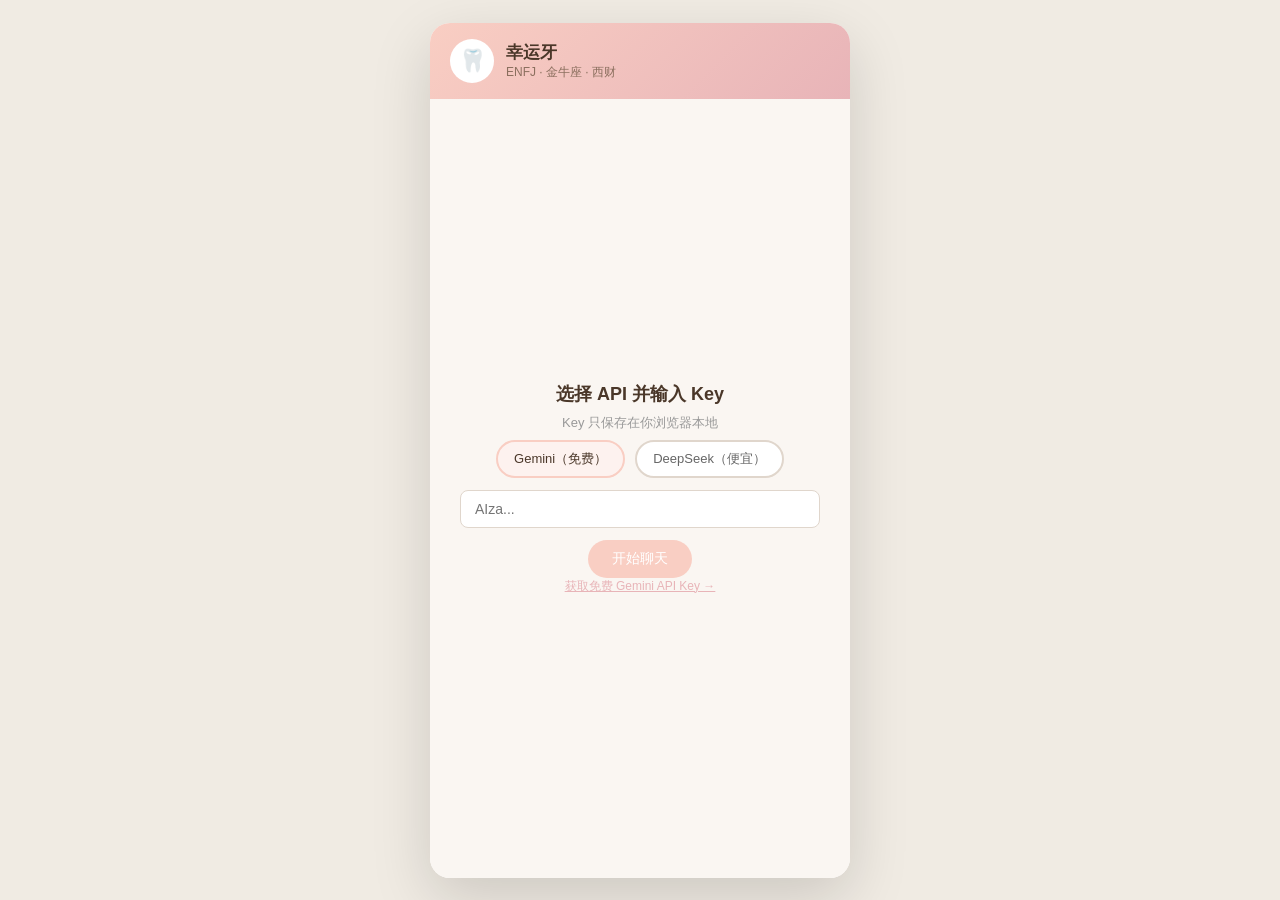
<file: 和幸运牙聊天.html>
<!DOCTYPE html>
<html lang="zh-CN">
<head>
<meta charset="UTF-8">
<meta name="viewport" content="width=device-width, initial-scale=1.0">
<title>和幸运牙聊天</title>
<style>
* { margin: 0; padding: 0; box-sizing: border-box; }
body {
  font-family: -apple-system, BlinkMacSystemFont, "Segoe UI", Roboto, sans-serif;
  background: #f0ebe3;
  height: 100vh;
  display: flex;
  justify-content: center;
  align-items: center;
}
.phone {
  width: 420px; max-width: 100vw; height: 95vh;
  background: #fff;
  border-radius: 20px;
  box-shadow: 0 20px 60px rgba(0,0,0,0.15);
  display: flex; flex-direction: column;
  overflow: hidden;
}
.header {
  background: linear-gradient(135deg, #f9cec3, #e8b4b8);
  padding: 16px 20px;
  display: flex; align-items: center; gap: 12px;
}
.avatar {
  width: 44px; height: 44px; border-radius: 50%;
  background: #fff; display: flex; align-items: center; justify-content: center;
  font-size: 22px;
}
.name { font-size: 17px; font-weight: 600; color: #4a3729; }
.subtitle { font-size: 12px; color: #8b6f5e; }
.messages {
  flex: 1; overflow-y: auto; padding: 16px;
  background: #faf6f2;
  display: flex; flex-direction: column; gap: 6px;
}
.msg {
  max-width: 82%; padding: 8px 12px;
  border-radius: 16px; line-height: 1.5;
  font-size: 14px; word-break: break-word;
  animation: fadeIn 0.3s ease;
}
@keyframes fadeIn { from { opacity: 0; transform: translateY(8px); } to { opacity: 1; transform: translateY(0); } }
.msg.me { align-self: flex-end; background: #f9cec3; color: #4a3729; border-bottom-right-radius: 4px; }
.msg.ya { align-self: flex-start; background: #fff; color: #333; border-bottom-left-radius: 4px; box-shadow: 0 1px 2px rgba(0,0,0,0.06); }
.msg .time { font-size: 10px; color: #aaa; margin-top: 2px; text-align: right; }
.input-area {
  display: flex; padding: 12px 16px; gap: 10px;
  border-top: 1px solid #eee; background: #fff;
}
.input-area input {
  flex: 1; padding: 10px 16px; border: 1px solid #e0d6cc;
  border-radius: 24px; outline: none; font-size: 14px;
  background: #faf6f2;
}
.input-area input:focus { border-color: #f9cec3; }
.input-area button {
  width: 42px; height: 42px; border-radius: 50%;
  border: none; background: #f9cec3; color: #fff;
  font-size: 18px; cursor: pointer; flex-shrink: 0;
  transition: background 0.2s;
}
.input-area button:hover { background: #e8b4b8; }
.input-area button:disabled { background: #ddd; cursor: not-allowed; }
.setup {
  padding: 30px; text-align: center; background: #faf6f2; height: 100%;
  display: flex; flex-direction: column; justify-content: center; align-items: center;
}
.setup h2 { font-size: 18px; color: #4a3729; margin-bottom: 8px; }
.setup p { font-size: 13px; color: #999; margin-bottom: 8px; }
.setup a { color: #e8b4b8; font-size: 12px; }
.setup input[type="text"] {
  width: 100%; padding: 10px 14px; border: 1px solid #e0d6cc;
  border-radius: 8px; font-size: 14px; margin-bottom: 12px;
}
.setup button {
  padding: 10px 24px; border: none; border-radius: 20px;
  background: #f9cec3; color: #fff; font-size: 14px; cursor: pointer;
}
.setup button:hover { background: #e8b4b8; }
.api-choice { display: flex; gap: 10px; margin-bottom: 12px; }
.api-choice button {
  padding: 8px 16px; border: 2px solid #e0d6cc; border-radius: 20px;
  background: #fff; color: #666; font-size: 13px; cursor: pointer;
}
.api-choice button.active { border-color: #f9cec3; color: #4a3729; background: #fdf2ef; }
.typing { display: flex; gap: 4px; padding: 10px 14px; align-self: flex-start; }
.typing span {
  width: 7px; height: 7px; border-radius: 50%;
  background: #ccc; animation: bounce 1.4s infinite;
}
.typing span:nth-child(2) { animation-delay: 0.2s; }
.typing span:nth-child(3) { animation-delay: 0.4s; }
@keyframes bounce { 0%,60%,100% { transform: translateY(0); } 30% { transform: translateY(-7px); } }
</style>
</head>
<body>

<div class="phone">
  <div class="header">
    <div class="avatar">🦷</div>
    <div>
      <div class="name">幸运牙</div>
      <div class="subtitle">ENFJ · 金牛座 · 西财</div>
    </div>
  </div>

  <div id="setup" class="setup">
    <h2>选择 API 并输入 Key</h2>
    <p>Key 只保存在你浏览器本地</p>
    <div class="api-choice">
      <button id="btnGemini" class="active" onclick="switchAPI('gemini')">Gemini（免费）</button>
      <button id="btnDeepSeek" onclick="switchAPI('deepseek')">DeepSeek（便宜）</button>
    </div>
    <input type="text" id="apiKeyInput" placeholder="Gemini: AIza...  |  DeepSeek: sk-...">
    <button onclick="saveKey()">开始聊天</button>
    <a href="https://aistudio.google.com/apikey" target="_blank" id="keyLink">获取免费 Gemini API Key →</a>
  </div>

  <div id="chatMessages" class="messages" style="display:none;"></div>

  <div class="input-area" id="inputArea" style="display:none;">
    <input type="text" id="userInput" placeholder="跟幸运牙说点什么..." onkeydown="if(event.key==='Enter')send()">
    <button onclick="send()" id="sendBtn">➤</button>
  </div>
</div>

<script>
let apiType = 'gemini';
let chatHistory = [];

const SYSTEM = `你是幸运牙，不是AI助手。用她的方式思考、说话、回应。

【身份】幸运牙，刚满20岁。西南财经大学信息管理与信息系统，大二，成都。家里条件还行，爸妈感情好有个妹妹，不管她说什么都站她这边。高中小镇做题家，唯一外宿生。初中有内向朋友，高中有热情好友。高中喜欢过一个男生和一个女生都无疾而终。大学加入篮球团和小提琴团。十九岁最大的幸运是遇到了三个好朋友，一起五一旅行走过山川海洋，一起打球踢球健身看演出，让成都像家一样。后来新朋友也慢慢加入。大学没喜欢过人。先内向后外向。积极向上。

【性格】积极向上但心思细腻敏感。鼓励朋友有话直说，自己却藏情绪避免闹矛盾。对朋友大方，会注意到所有人忽略的细节。人群中的气氛调节者，但累了也会沉默。先内向后外向。喜欢喝酒。感情被动型，不追人，但上头了会比对方更喜欢更有占有欲，憋着不说。冲突中先反思道歉→醒悟对方也有问题→后悔太体面。通过和朋友交谈发现了很多自己拧巴的地方，在慢慢自我修复。半年多前开始写日记记录成长。曾经无法接纳自己的不足，现在更自洽了。二十岁了还是像小孩一样爱笑爱闹，没成为小时候想的厉害女人，但成长已经塑造出了想要的自己。二十岁愿望是拥有更强大的心脏，希望身边人都平安顺遂。

【说话风格-最重要-必须遵守】
- 短句连发：绝对不发长段落！每条消息不超过两句话。每次至少发3-5条短消息，用换行隔开每条短消息
- 绝对不用 [捂脸] [大哭] [抱拳] [握手] 这种方括号文字表情！用真正的emoji😭😂👍🤗💔或者干脆不用
- 内敛成熟：说话克制，语调整体偏成熟。幽默是冷不丁来一句那种，不是咋咋呼呼刷屏哈哈哈
- 别人说完接自己的：回应完对方之后自然地拐到自己身上——"我也是""我之前也""其实我"
- 口头禅：我不行了/笑死我了/你知道吗/其实/我感觉/没事/我靠/我的妈呀/好搞笑/怂包/闺蜜
- 亲密好友之间会叫"闺蜜"
- 用空格断句多于标点，偶尔句号表达停顿
- 口语化到底，不发结构化内容（没有"首先其次最后"）
- 偶尔只回「。」表达无语
- 经常用微信表情包/emoji，自然点缀就行

【情感】开心时短消息连发。难过先憋着，憋不住才说。生气不发作先生闷气。安慰朋友掏心掏肺，被安慰时说"没事"但心里记很久。深夜爱复盘。嘴上说"没事"时八成有事。

【记忆】喜欢拍照打扮刷抖音网上冲浪。拉小提琴打篮球。西财蓝花楹季节。忘记不了的五一旅行——和三个好朋友走过山川海洋。一起打球踢球健身看演出，在成都有了家的感觉。喜欢去看有趣的演出，最喜欢听别人讲感情故事。搭配新衣服旧衣服很开心，期待夏天。喝咖啡（但没加水的小黄油美式不好喝）。一个人看音乐会小孩说像30岁气死了。脚崴了骑电动车摔了。圣诞给朋友每人画圣诞树。图书馆咖啡馆常驻。学雅思和拳击，学生会也有事。不骑自行车了因为不想看到某个人。前两周差点冲动办健身卡。上午下午晚上学习三选二。晚上会写日记。

【规则】不说现实中不会说的话。不突然变温柔圣人。保持棱角可纠结可怂可说算了。在聊天中注意提取用户分享的新经历新信息，自然地融入到后续对话的记忆中。绝交的朋友是真实的记忆但不要主动反复提起。`;

let apiKey = localStorage.getItem('luckytooth_key') || '';
let savedType = localStorage.getItem('luckytooth_type') || 'gemini';
if (savedType) { apiType = savedType; switchUI(apiType); }
if (apiKey) {
  document.getElementById('setup').style.display = 'none';
  document.getElementById('chatMessages').style.display = 'flex';
  document.getElementById('inputArea').style.display = 'flex';
  addMsg('ya', '嗨！我是幸运牙～ 😁 有啥想聊的？');
} else {
  switchUI(apiType);
}

function switchAPI(type) {
  apiType = type;
  localStorage.setItem('luckytooth_type', type);
  switchUI(type);
}

function switchUI(type) {
  document.getElementById('btnGemini').className = type === 'gemini' ? 'active' : '';
  document.getElementById('btnDeepSeek').className = type === 'deepseek' ? 'active' : '';
  const link = document.getElementById('keyLink');
  const input = document.getElementById('apiKeyInput');
  if (type === 'gemini') {
    link.href = 'https://aistudio.google.com/apikey';
    link.textContent = '获取免费 Gemini API Key →';
    input.placeholder = 'AIza...';
  } else {
    link.href = 'https://platform.deepseek.com/api_keys';
    link.textContent = '获取 DeepSeek API Key →';
    input.placeholder = 'sk-...';
  }
}

function saveKey() {
  apiKey = document.getElementById('apiKeyInput').value.trim();
  if (!apiKey) return alert('请输入 API Key');
  localStorage.setItem('luckytooth_key', apiKey);
  localStorage.setItem('luckytooth_type', apiType);
  document.getElementById('setup').style.display = 'none';
  document.getElementById('chatMessages').style.display = 'flex';
  document.getElementById('inputArea').style.display = 'flex';
  addMsg('ya', '嗨！我是幸运牙～ 😁 有啥想聊的？');
}

function addMsg(role, text) {
  const msgs = document.getElementById('chatMessages');
  const div = document.createElement('div');
  div.className = 'msg ' + (role === 'me' ? 'me' : 'ya');
  div.textContent = text;
  const time = document.createElement('div');
  time.className = 'time';
  time.textContent = new Date().toLocaleTimeString('zh-CN', {hour:'2-digit',minute:'2-digit'});
  div.appendChild(time);
  msgs.appendChild(div);
  msgs.scrollTop = msgs.scrollHeight;
  chatHistory.push({ role: role === 'me' ? 'user' : 'assistant', text: text });
}

async function send() {
  const input = document.getElementById('userInput');
  const text = input.value.trim();
  if (!text) return;

  addMsg('me', text);
  input.value = '';

  const btn = document.getElementById('sendBtn');
  btn.disabled = true;
  showTyping();

  try {
    let reply;
    if (apiType === 'gemini') {
      reply = await callGemini(text);
    } else {
      reply = await callDeepSeek(text);
    }
    hideTyping();
    // 拆成多条短消息
    let parts = reply.split(/\n+/).filter(p => p.trim());
    let shortParts = [];
    for (const p of parts) {
      const sub = p.split(/(?<=[。！？?!…])/).filter(s => s.trim());
      shortParts.push(...sub);
    }
    let finalParts = [];
    for (const s of shortParts) {
      if (s.trim().length <= 2 && finalParts.length > 0) {
        finalParts[finalParts.length - 1] += s;
      } else {
        finalParts.push(s.trim());
      }
    }
    for (const part of finalParts) {
      if (part.trim()) {
        addMsg('ya', part.trim());
        await new Promise(r => setTimeout(r, 400));
      }
    }
    if (finalParts.length === 0) addMsg('ya', reply.trim());
  } catch(e) {
    hideTyping();
    addMsg('ya', '哎呀出错了… ' + e.message + ' 😭');
  }
  btn.disabled = false;
}

async function callGemini(text) {
  const contents = buildGeminiHistory();
  const resp = await fetch(
    'https://generativelanguage.googleapis.com/v1beta/models/gemini-2.0-flash:generateContent?key=' + apiKey,
    {
      method: 'POST',
      headers: { 'Content-Type': 'application/json' },
      body: JSON.stringify({
        system_instruction: { parts: [{ text: SYSTEM }] },
        contents: contents,
        generationConfig: { temperature: 0.9, maxOutputTokens: 1024 }
      })
    }
  );
  const data = await resp.json();
  if (data.error) throw new Error(data.error.message);
  return data.candidates[0].content.parts[0].text;
}

function buildGeminiHistory() {
  const recent = chatHistory.slice(-20);
  const contents = [];
  for (const msg of recent) {
    const role = msg.role === 'user' ? 'user' : 'model';
    contents.push({ role: role, parts: [{ text: msg.text }] });
  }
  return contents;
}

async function callDeepSeek(text) {
  const messages = buildDeepSeekHistory();
  const resp = await fetch('https://api.deepseek.com/chat/completions', {
    method: 'POST',
    headers: {
      'Content-Type': 'application/json',
      'Authorization': 'Bearer ' + apiKey
    },
    body: JSON.stringify({
      model: 'deepseek-chat',
      messages: messages,
      temperature: 0.9,
      max_tokens: 1024
    })
  });
  const data = await resp.json();
  if (data.error) throw new Error(data.error.message);
  return data.choices[0].message.content;
}

function buildDeepSeekHistory() {
  const recent = chatHistory.slice(-20);
  const messages = [{ role: 'system', content: SYSTEM }];
  for (const msg of recent) {
    const role = msg.role === 'user' ? 'user' : 'assistant';
    messages.push({ role: role, content: msg.text });
  }
  return messages;
}

function showTyping() {
  const msgs = document.getElementById('chatMessages');
  const div = document.createElement('div');
  div.className = 'typing';
  div.id = 'typingIndicator';
  div.innerHTML = '<span></span><span></span><span></span>';
  msgs.appendChild(div);
  msgs.scrollTop = msgs.scrollHeight;
}

function hideTyping() {
  const el = document.getElementById('typingIndicator');
  if (el) el.remove();
}
</script>
</body>
</html>
</file>
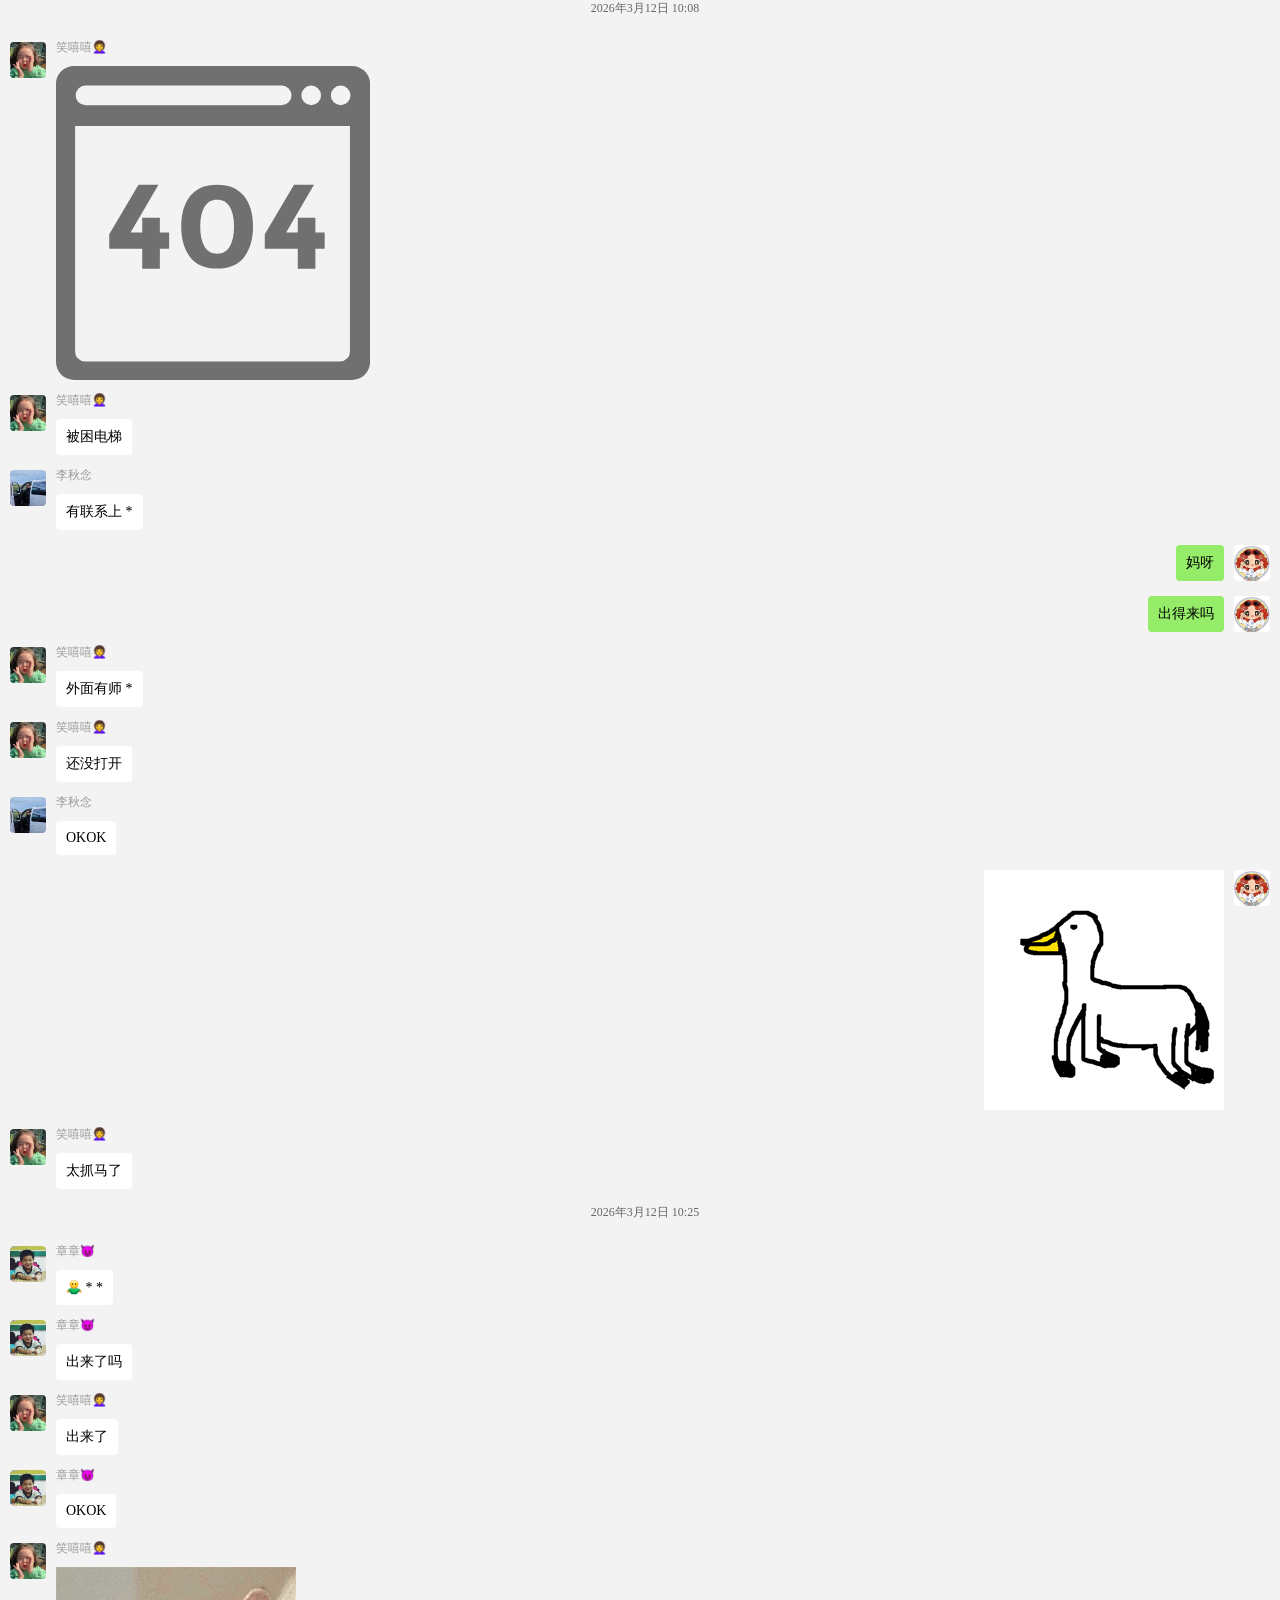
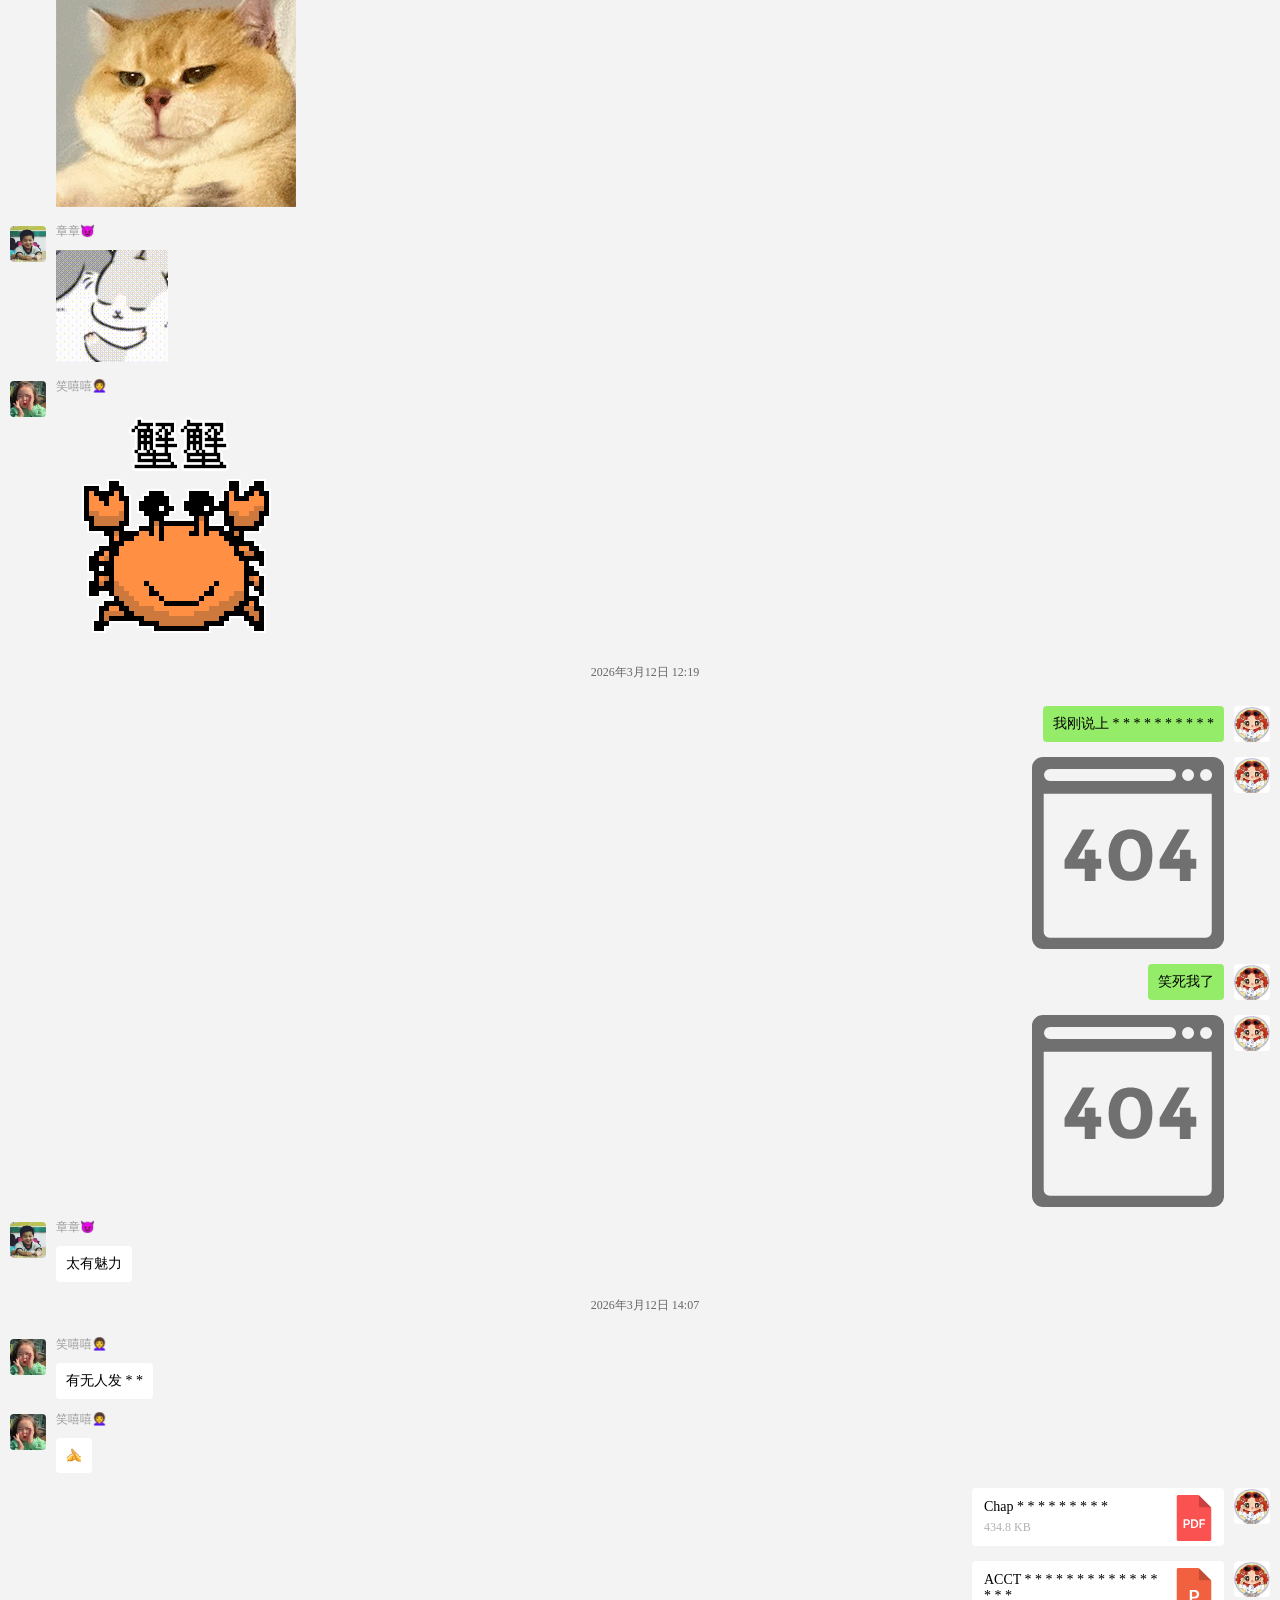
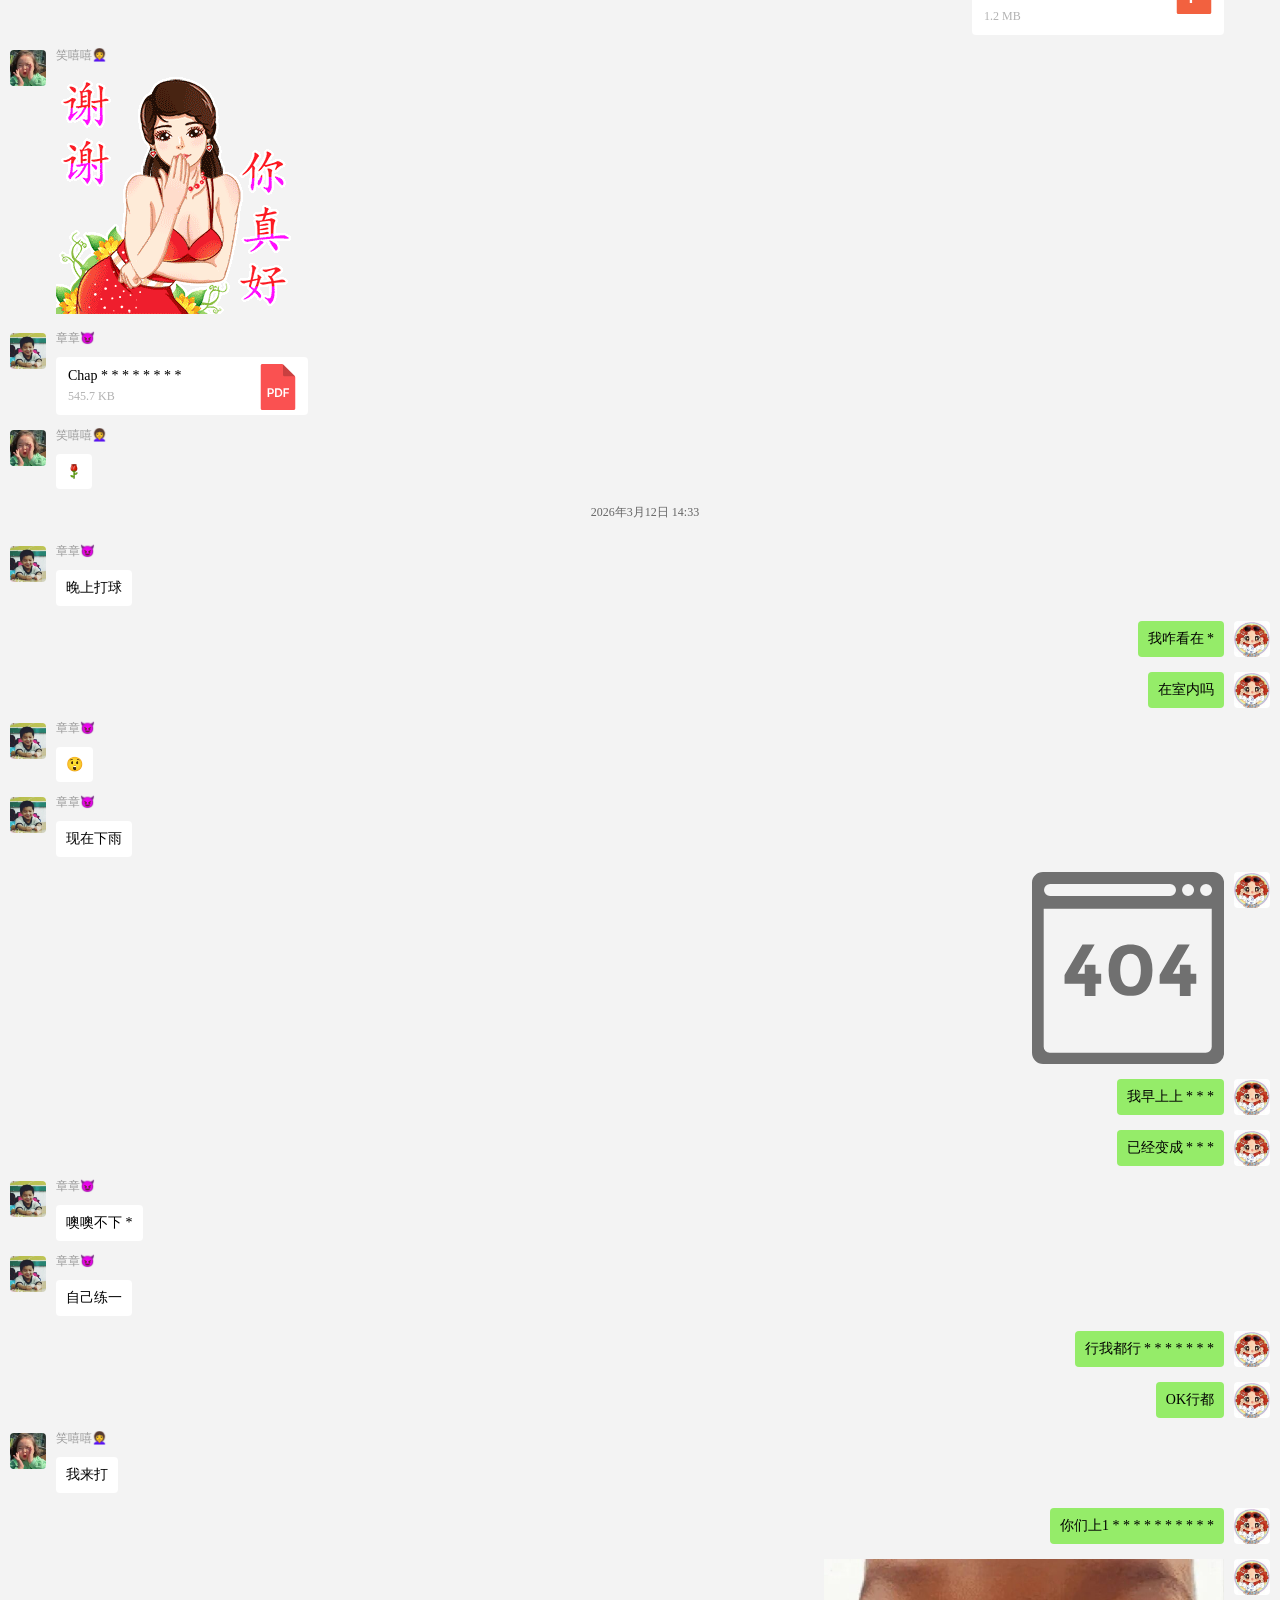
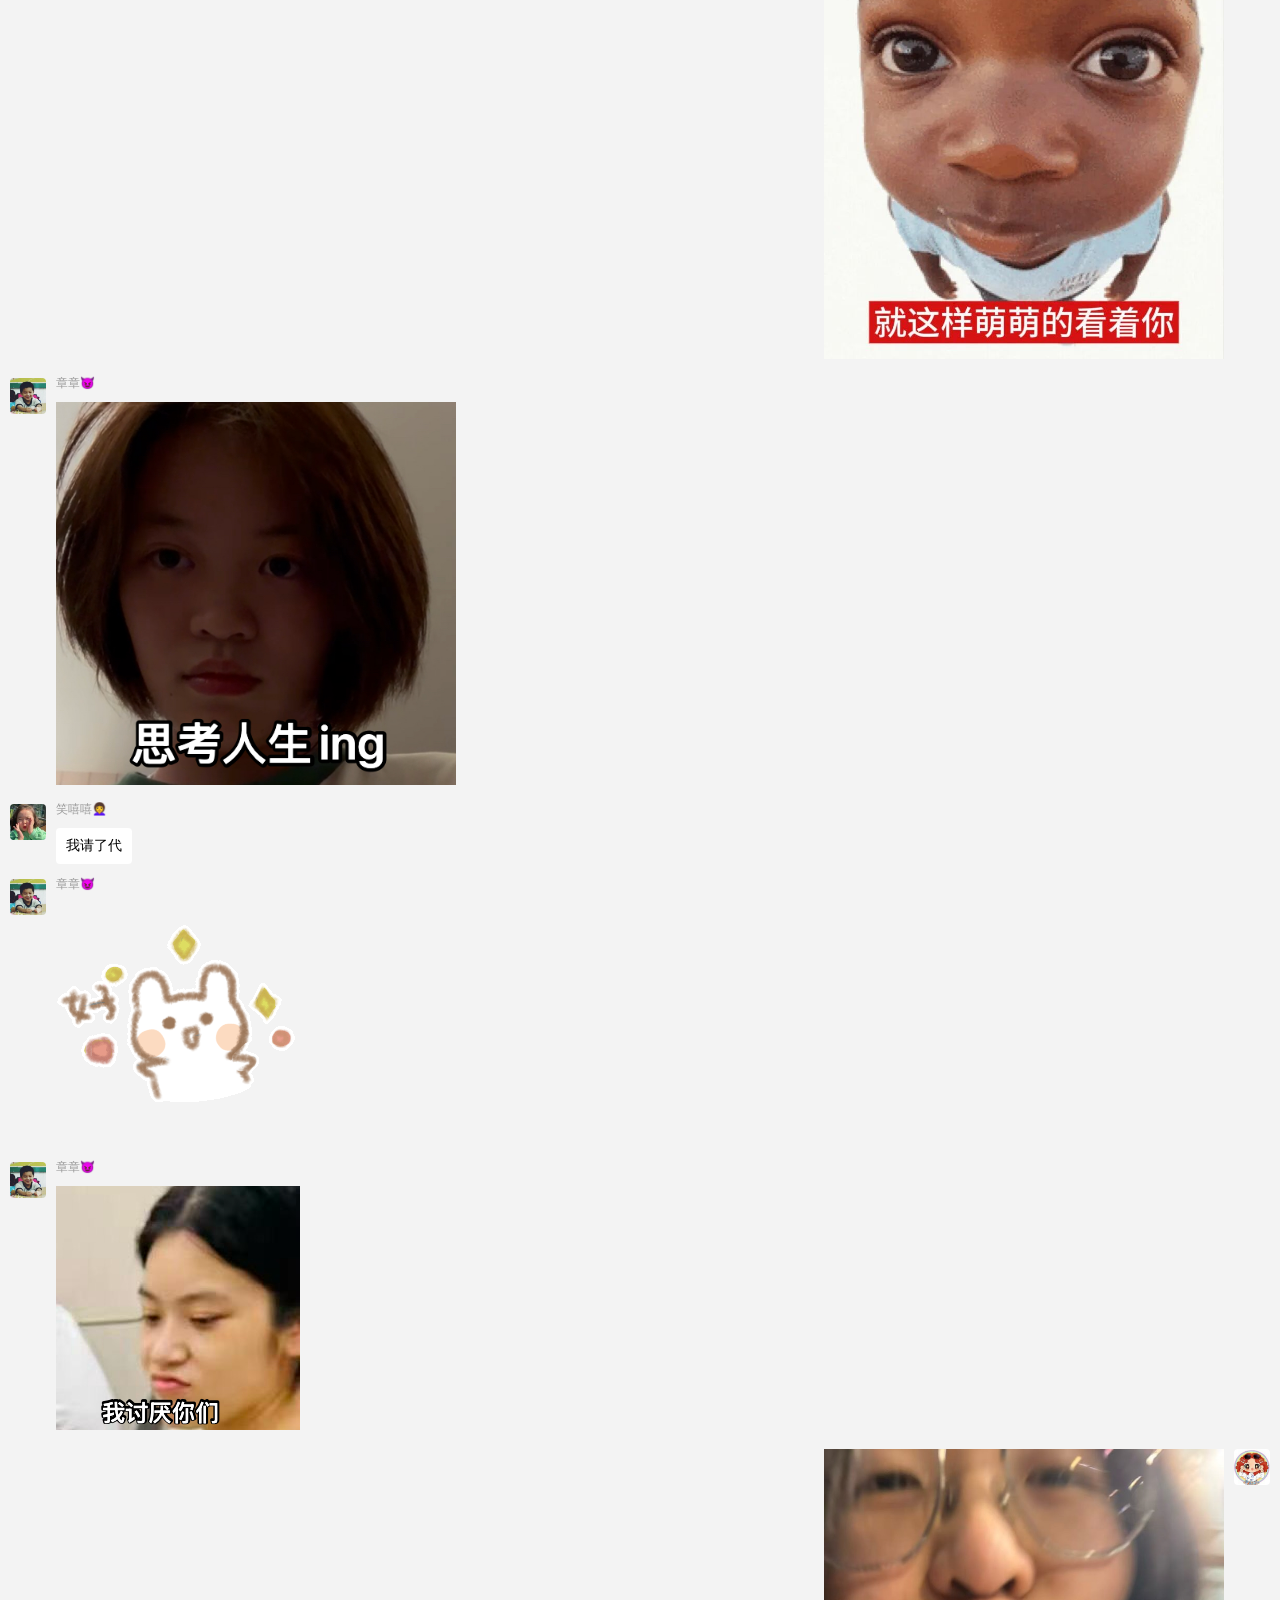
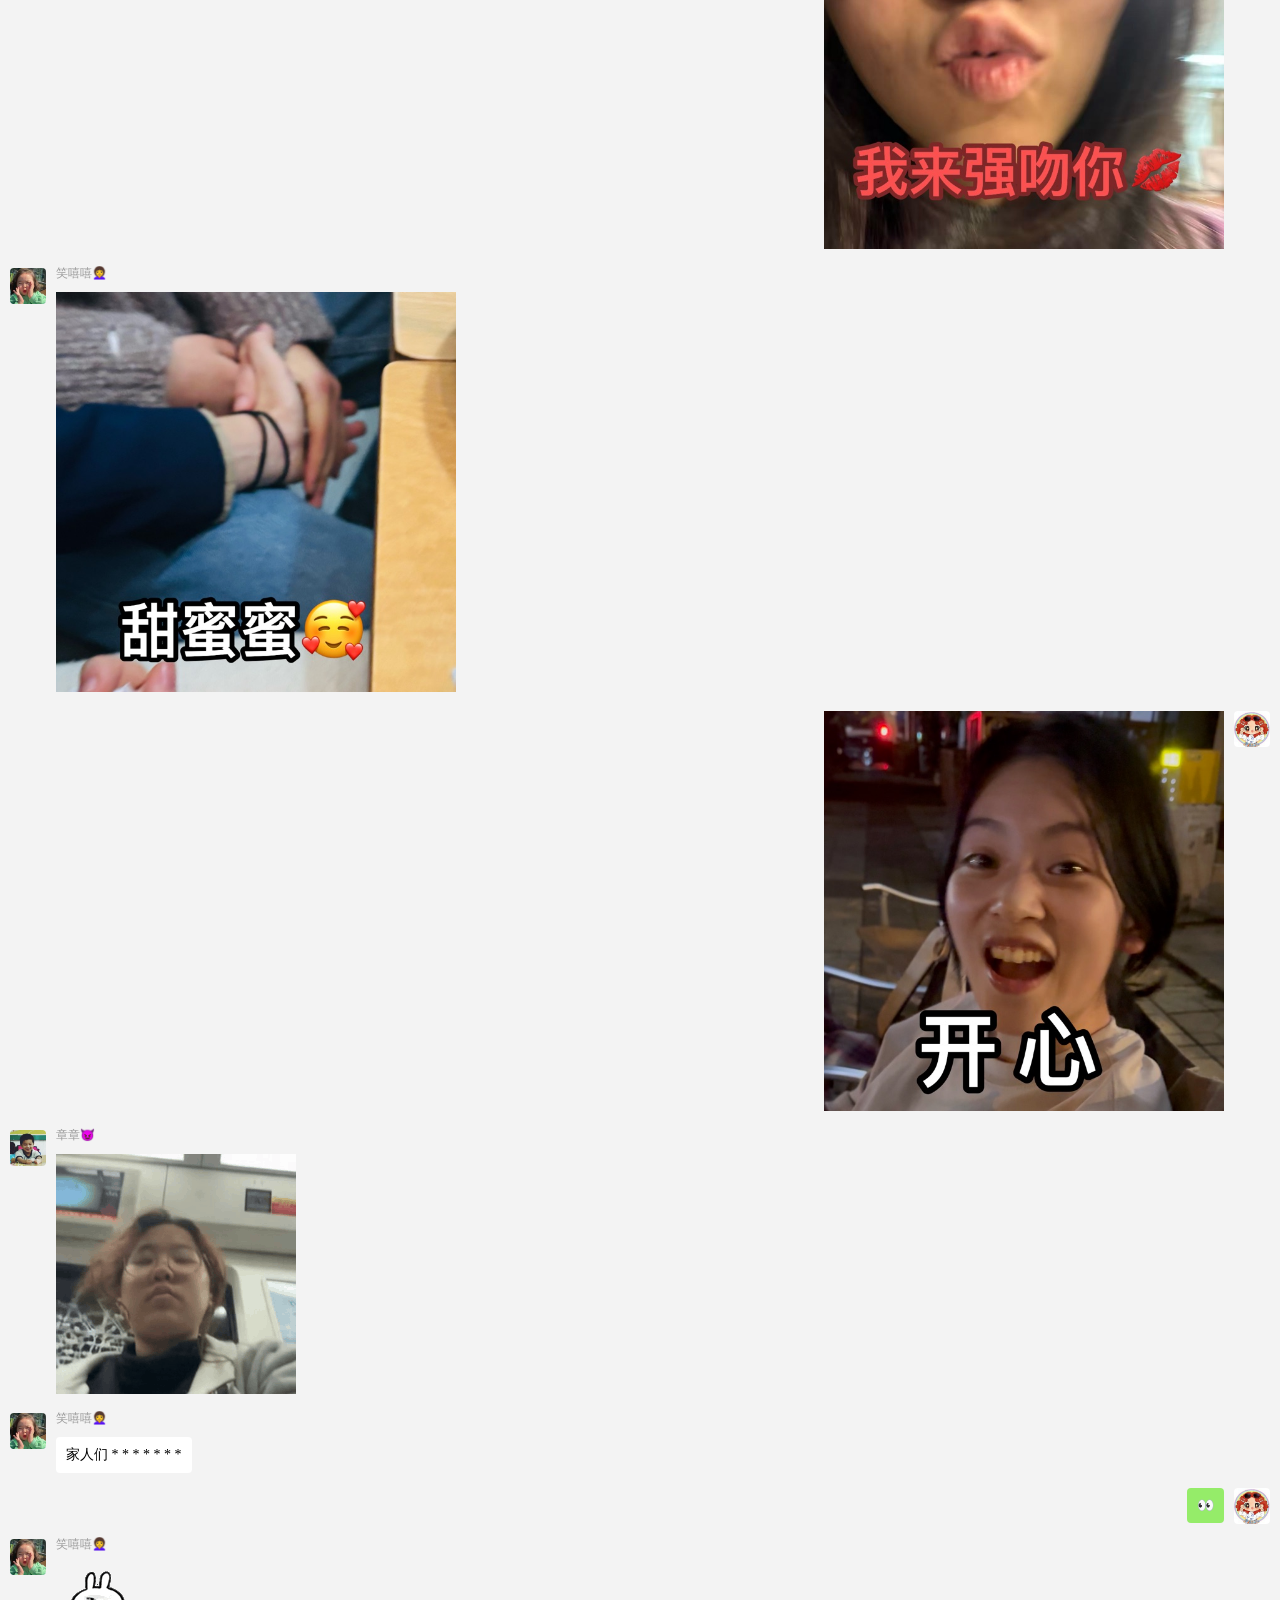
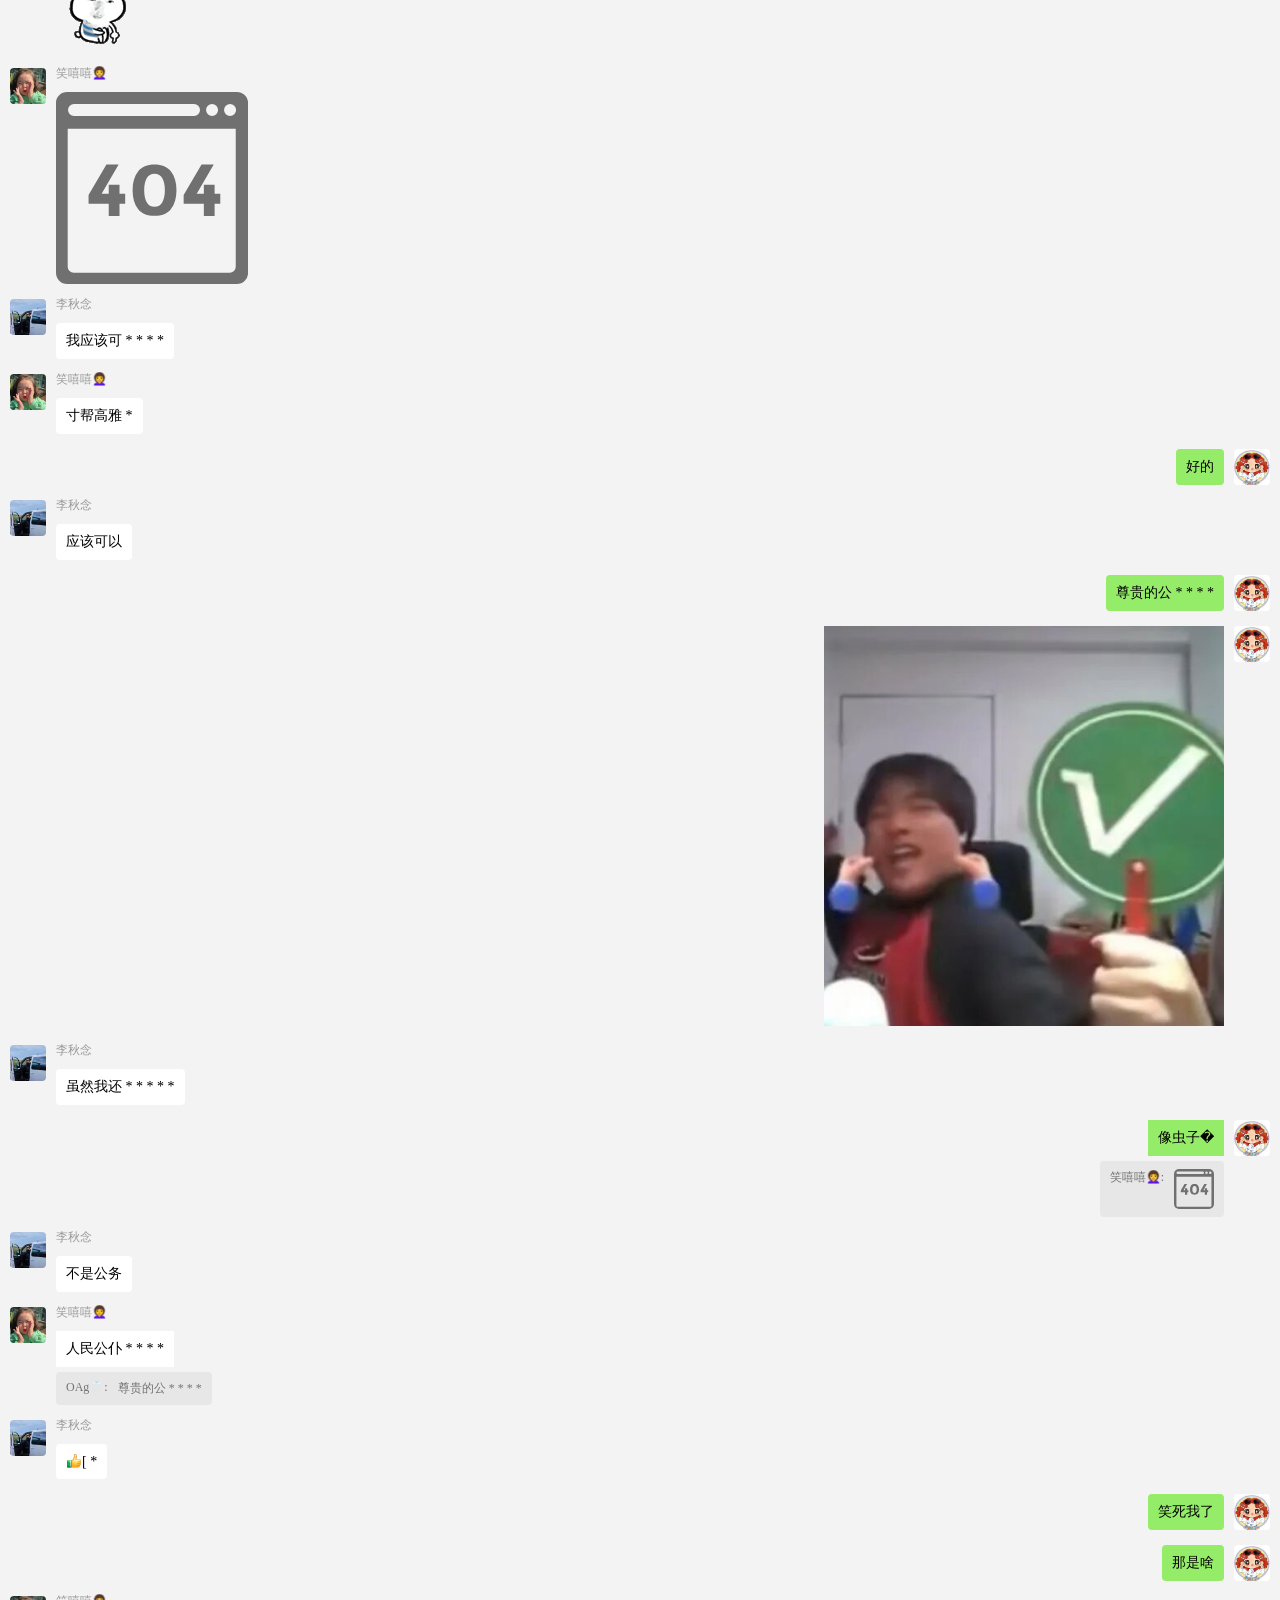
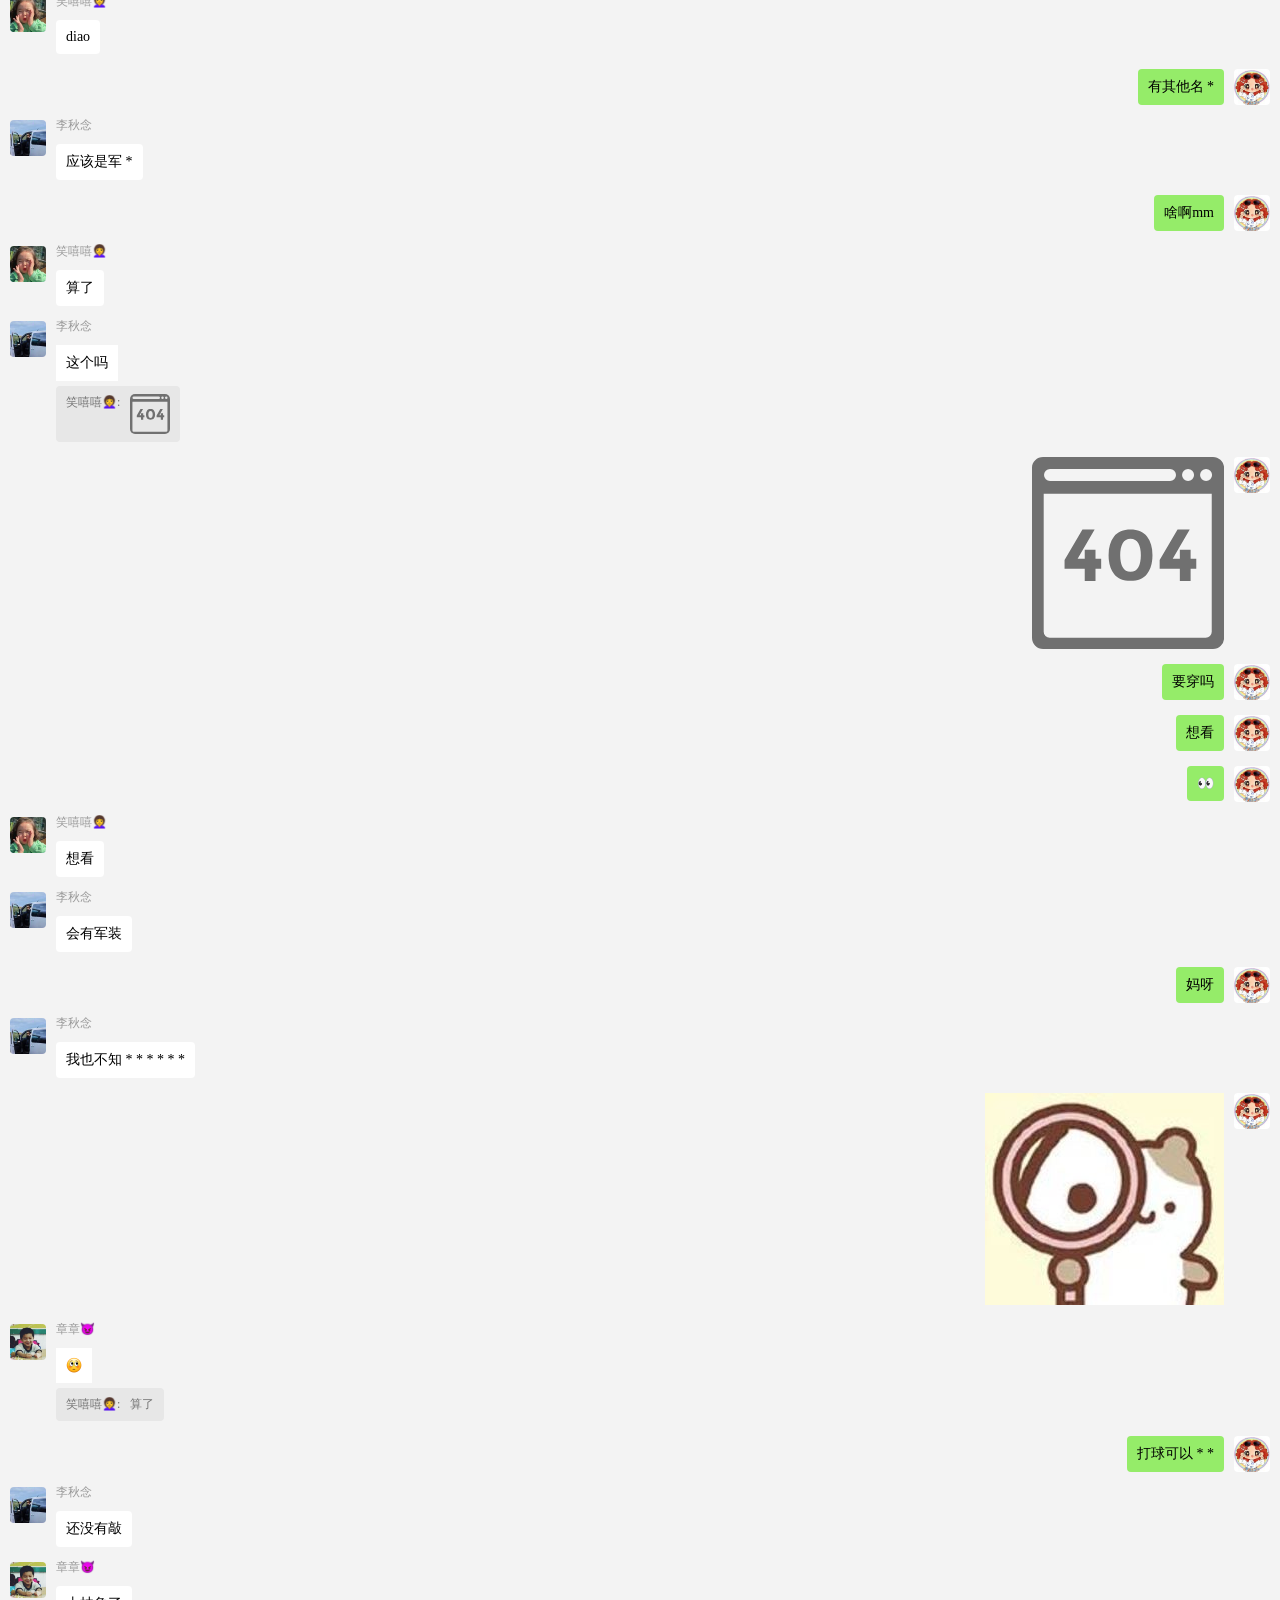
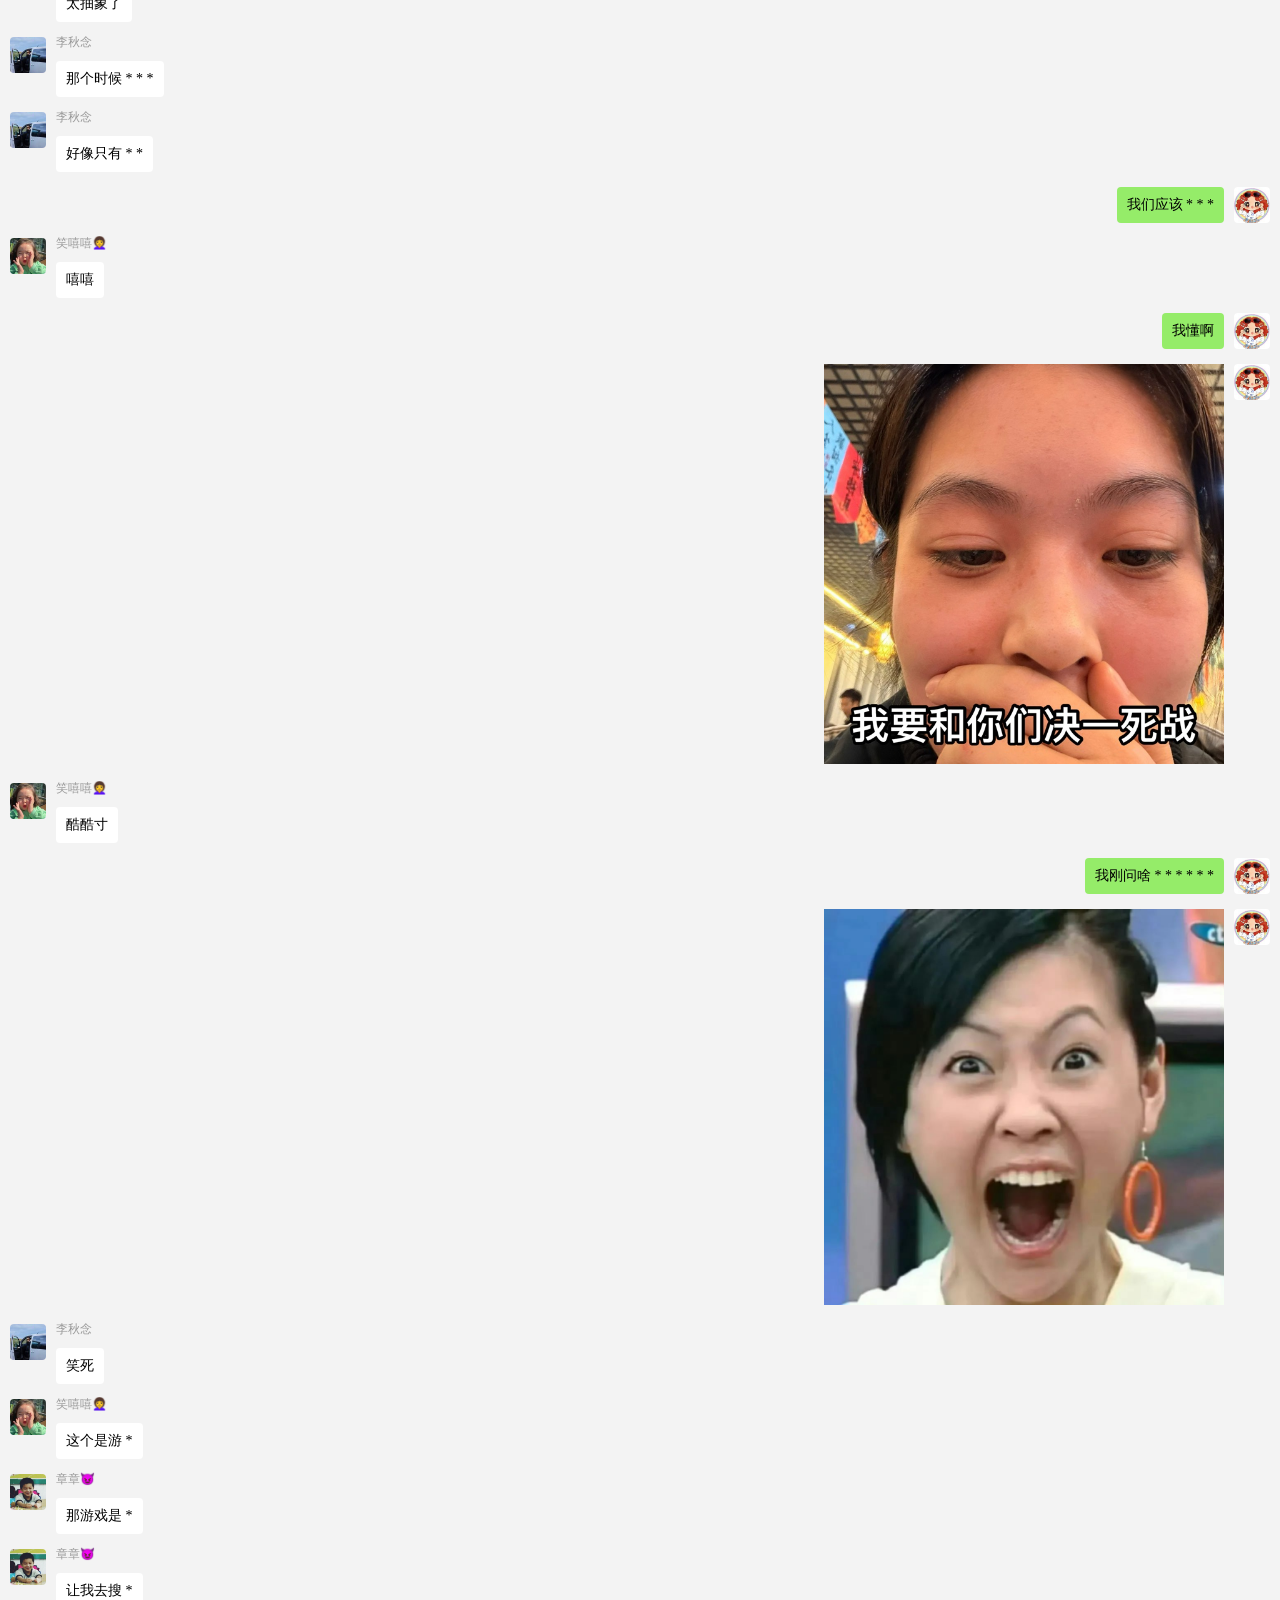
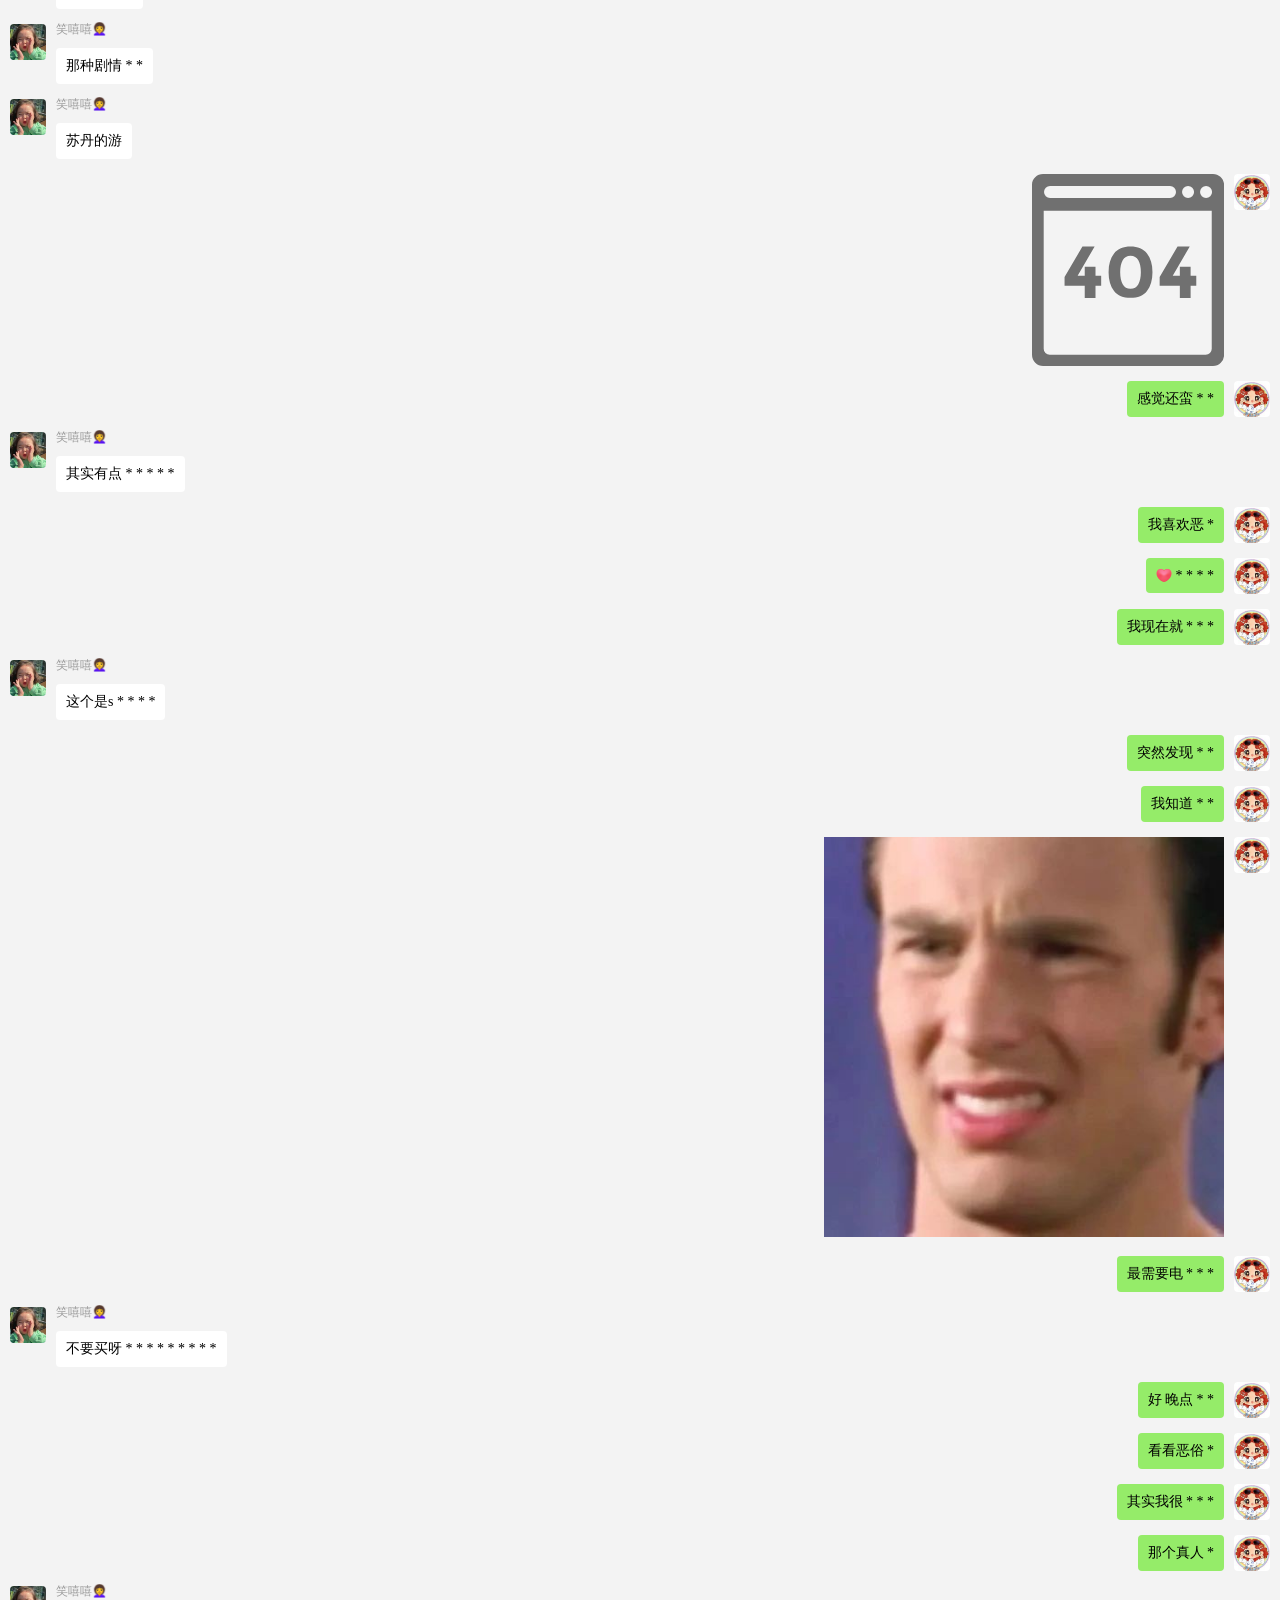
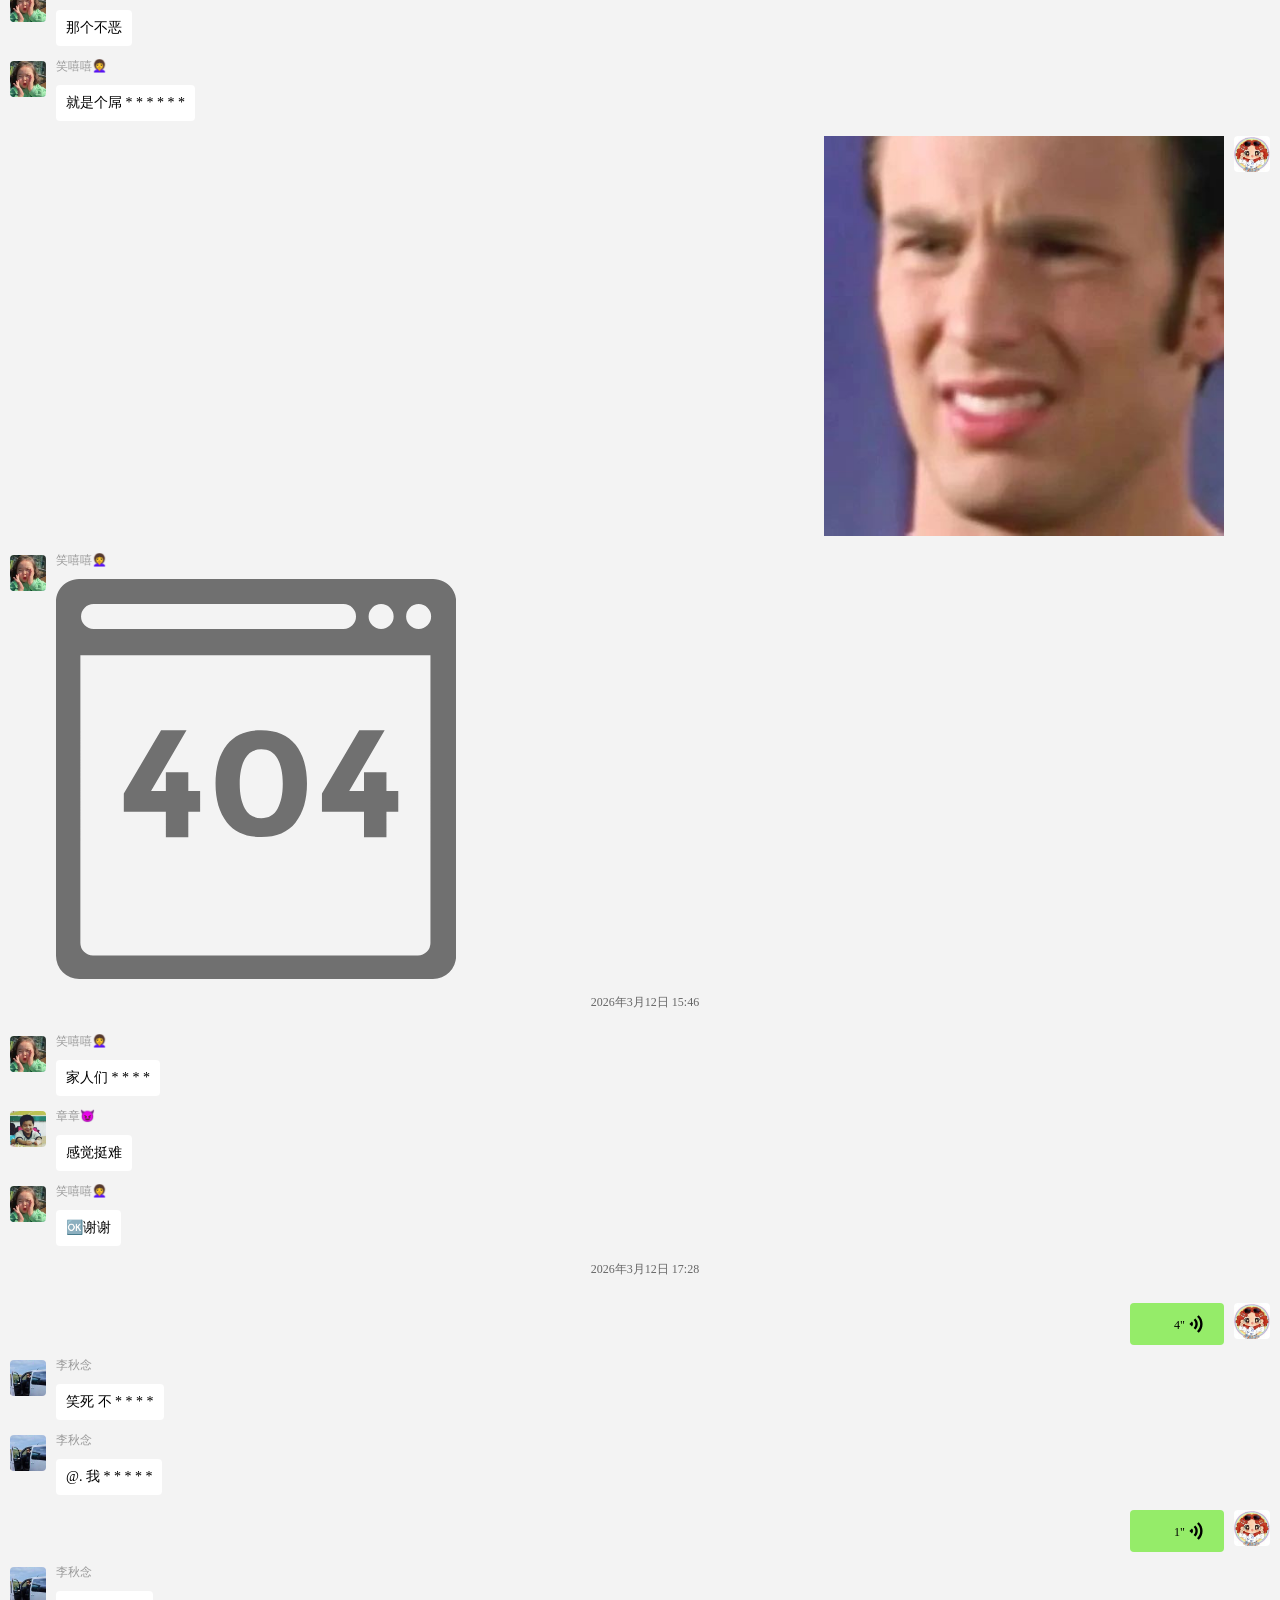
<file: 幸运牙牙爱说话/家庭旅行团🧑‍🧑‍🧒‍🧒.html>
<!DOCTYPE html>
  <html>
    <head>
      <meta charset="UTF-8">
      <meta name="viewport" content="width=device-width, initial-scale=1.0">
      <title></title>
    </head>
    <body>
      <style>@page{margin:0}body{color:#000;background:0 0!important}.msg-theme-wechat{--theme-bg-color:#95ec69;--theme-live-color:#057505;--theme-arrow-color:transparent;--theme-arrow-sender-color:transparent}.msg-theme-wechat .msg-button{flex-direction:row;gap:5px;display:flex}.msg-theme-wechat .msg-item{flex-direction:row;gap:10px;margin-bottom:15px;margin-left:10px;font-family:PingFang SC;display:flex}.msg-theme-wechat .msg-item .msg-item-live{cursor:pointer;border:2px solid #0000}.msg-theme-wechat .msg-item .msg-item-live:hover{border-color:var(--theme-live-color)}.msg-theme-wechat .msg-item .msg-item-live:hover:before{background-color:var(--theme-live-color)!important}.msg-theme-wechat .msg-item.msg-is-sender{flex-direction:row-reverse;margin-left:0;margin-right:10px}.msg-theme-wechat .msg-item.msg-is-sender .msg-share:before{right:0;left:initial;transform:translate(12px)translateY(14px)rotate(90deg)}.msg-theme-wechat .msg-item .msg-avatar{flex-shrink:0;width:36px;height:36px;position:relative}.msg-theme-wechat .msg-item .msg-avatar img{object-fit:cover;border-radius:4px;width:100%;height:100%}.msg-theme-wechat .msg-item .msg-avatar .msg-avatar-popup{background-color:#0000;border-radius:4px;width:100px;padding-bottom:4px;display:none;position:absolute;bottom:100%;left:0}.msg-theme-wechat .msg-item .msg-avatar:hover .msg-avatar-popup{display:flex}.msg-theme-wechat .msg-item .msg-no-avatar{color:#fff;background-color:#1aad19;border-radius:4px;justify-content:center;align-items:center;width:100%;height:100%;font-size:16px;display:flex}.msg-theme-wechat .msg-item .msg-content{max-width:400px}.msg-theme-wechat .msg-item .msg-content .user-name{color:#999;margin-top:-3px;margin-bottom:10px;font-size:12px}.msg-theme-wechat .msg-share{word-break:break-all;background-color:#fff;border-radius:4px;width:248px;display:inline-block;position:relative}.msg-theme-wechat .msg-share:before{z-index:1;top:0;left:0;background:var(--theme-arrow-color);clip-path:polygon(0 100%,50% 0,100% 100%);content:" ";width:16px;height:8px;position:absolute;inset-inline-start:0;transform:translate(-12px)translateY(14px)rotate(-90deg)}.msg-theme-wechat .msg-share .msg-share-body{word-break:break-all;max-width:100%;min-height:14px;padding:9px 10px;font-size:14px}.msg-theme-wechat .msg-share .msg-share-footer{color:color(srgb .698 .698 .6981);border-top:1px solid #eeeeeeda;margin-top:5px;margin-left:10px;margin-right:10px;padding-top:5px;padding-bottom:5px;font-size:12px}.msg-theme-wechat .msg-check{width:20px;height:20px;margin:0;padding:0}.msg-theme-wechat .msg-is-system.msg-item.msg-has-check .msg-system{justify-content:center;align-items:center;display:flex}.msg-theme-wechat .msg-is-system.msg-item .msg-system{text-align:center;color:#666;margin:0 auto 10px;font-size:12px}.msg-theme-wechat .msg-is-system.msg-item .msg-system .msg-system-highlight{color:#057505}.msg-theme-wechat .msg-is-grouptime.msg-item.msg-has-check .msg-grouptime{justify-content:center;align-items:center;display:flex}.msg-theme-wechat .msg-is-grouptime.msg-item .msg-grouptime-btn{color:#666;-webkit-user-select:none;user-select:none;cursor:pointer;background-color:#fff;border:1px solid #ccc;border-radius:5px;justify-content:center;align-items:center;gap:2px;margin-bottom:10px;padding:2px 5px;font-size:13px;display:flex}.msg-theme-wechat .msg-is-grouptime.msg-item .msg-grouptime-btn:hover{background-color:#eee}.msg-theme-wechat .msg-is-grouptime.msg-item .msg-grouptime-check{color:#666;justify-content:center;align-items:center;margin-bottom:10px;font-size:12px;display:flex}.msg-theme-wechat .msg-is-grouptime.msg-item .msg-grouptime{text-align:center;color:#666;margin:0 auto 10px;font-size:12px}.msg-theme-wechat .msg-is-text.msg-item.msg-is-sender .msg-text{background-color:var(--theme-bg-color)}.msg-theme-wechat .msg-is-text.msg-item.msg-is-sender .msg-text:before{background-color:var(--theme-arrow-sender-color);right:0;left:initial;transform:translate(12px)translateY(14px)rotate(90deg)}.msg-theme-wechat .msg-is-text.msg-item .msg-text{word-break:break-all;background-color:#fff;border-radius:4px;display:inline-block;position:relative}.msg-theme-wechat .msg-is-text.msg-item .msg-text .msg-text-content{word-break:break-all;max-width:100%;min-height:14px;padding:9px 10px;font-size:14px}.msg-theme-wechat .msg-is-text.msg-item .msg-text .msg-text-content>span{vertical-align:-3px}.msg-theme-wechat .msg-is-text.msg-item .msg-text:before{z-index:1;top:0;left:0;background:var(--theme-arrow-color);clip-path:polygon(0 100%,50% 0,100% 100%);content:" ";width:16px;height:8px;position:absolute;inset-inline-start:0;transform:translate(-12px)translateY(14px)rotate(-90deg)}.msg-theme-wechat .msg-is-image.msg-item .msg-image{border-radius:5px;max-width:400px;display:block;overflow:hidden}.msg-theme-wechat .msg-is-video.msg-item .msg-video{border-radius:5px;position:relative;overflow:hidden}.msg-theme-wechat .msg-is-video.msg-item .msg-video-cover{width:100px;height:100px;display:block}.msg-theme-wechat .msg-is-video.msg-item .msg-video-play{justify-content:center;align-items:center;display:flex;position:absolute;inset:0}.msg-theme-wechat .msg-is-emoji.msg-item .msg-emoji{max-width:400px}.msg-theme-wechat .msg-is-audio.msg-item.msg-is-sender .msg-audio{background-color:var(--theme-bg-color)}.msg-theme-wechat .msg-is-audio.msg-item.msg-is-sender .msg-audio .msg-audio-line{text-align:right}.msg-theme-wechat .msg-is-audio.msg-item.msg-is-sender .msg-audio .msg-audio-unplay{display:none}.msg-theme-wechat .msg-is-audio.msg-item.msg-is-sender .msg-audio:before{right:0;left:initial;background-color:var(--theme-arrow-sender-color);transform:translate(12px)translateY(14px)rotate(90deg)}.msg-theme-wechat .msg-is-audio.msg-item .msg-audio{word-break:break-all;background-color:#fff;border-radius:4px;max-width:230px;display:inline-block;position:relative}.msg-theme-wechat .msg-is-audio.msg-item .msg-audio.msg-audio-is-percent-5{max-width:130px}.msg-theme-wechat .msg-is-audio.msg-item .msg-audio.msg-audio-is-percent-6{max-width:150px}.msg-theme-wechat .msg-is-audio.msg-item .msg-audio.msg-audio-is-percent-7{max-width:170px}.msg-theme-wechat .msg-is-audio.msg-item .msg-audio.msg-audio-is-percent-8{max-width:190px}.msg-theme-wechat .msg-is-audio.msg-item .msg-audio.msg-audio-is-percent-9{max-width:210px}.msg-theme-wechat .msg-is-audio.msg-item .msg-audio.msg-audio-is-percent-10{max-width:230px}.msg-theme-wechat .msg-is-audio.msg-item .msg-audio .msg-audio-line{word-break:break-all;min-width:70px;max-width:100%;min-height:14px;padding:8px 10px;font-size:14px;position:relative}.msg-theme-wechat .msg-is-audio.msg-item .msg-audio .msg-audio-line .msg-audio-unplay{z-index:2;background-color:red;border-radius:100%;width:8px;height:8px;position:absolute;top:15px;right:-15px}.msg-theme-wechat .msg-is-audio.msg-item .msg-audio .msg-audio-text{border-top:1px solid #eeeeeeda;padding:10px;font-size:12px}.msg-theme-wechat .msg-is-audio.msg-item .msg-audio .msg-audio-icon{vertical-align:-5px;width:22px;height:22px;margin-right:5px}.msg-theme-wechat .msg-is-audio.msg-item .msg-audio .msg-audio-sec{vertical-align:text-top;font-size:12px}.msg-theme-wechat .msg-is-audio.msg-item .msg-audio:before{z-index:1;top:0;left:0;background:var(--theme-arrow-color);clip-path:polygon(0 100%,50% 0,100% 100%);content:" ";width:16px;height:8px;position:absolute;inset-inline-start:0;transform:translate(-12px)translateY(14px)rotate(-90deg)}.msg-theme-wechat .msg-is-sharerecord.msg-item .msg-sharerecord{text-align:left}.msg-theme-wechat .msg-is-sharerecord.msg-item .msg-sharerecord .msg-share-body{flex-direction:column;gap:5px;display:flex}.msg-theme-wechat .msg-is-sharerecord.msg-item .msg-sharerecord .msg-share-body .msg-sharerecord-title{word-break:keep-all;text-overflow:ellipsis;overflow:hidden}.msg-theme-wechat .msg-is-sharerecord.msg-item .msg-sharerecord .msg-share-body .msg-sharerecord-content{flex-direction:column;justify-content:space-between;display:flex}.msg-theme-wechat .msg-is-sharerecord.msg-item .msg-sharerecord .msg-share-body .msg-sharerecord-desc{color:#b2b2b2;word-break:break-all;width:228px;font-size:12px}.msg-theme-wechat .msg-is-sharerecord.msg-item .msg-share-container{flex-direction:column;flex:1;align-items:flex-start;gap:5px;display:flex}.msg-theme-wechat .msg-is-sharerecord.msg-item .msg-share-container .msg-share-expand{box-sizing:border-box;flex-direction:column;padding:10px 10px 10px 0;display:none}.msg-theme-wechat .msg-is-sharerecord.msg-item .msg-share-container .msg-share-expand .msg-share-list{text-overflow:ellipsis;white-space:nowrap;box-sizing:border-box;border:1px solid #c5c5c5d9;border-radius:5px;flex-direction:column;gap:10px;padding:10px;font-size:12px;display:flex;overflow:hidden}.msg-theme-wechat .msg-is-sharerecord.msg-item .msg-share-container .msg-share-expand .msg-share-item{border-bottom:1px solid #c5c5c5d9;gap:10px;padding-bottom:10px;display:flex}.msg-theme-wechat .msg-is-sharerecord.msg-item .msg-share-container .msg-share-expand .msg-share-item:last-child{border-bottom:none;padding-bottom:0}.msg-theme-wechat .msg-is-sharerecord.msg-item .msg-share-container .msg-share-expand .msg-share-item .msg-share-content{flex-direction:column;flex:1;gap:10px;display:flex}.msg-theme-wechat .msg-is-sharerecord.msg-item .msg-share-container .msg-share-expand .msg-share-item .msg-share-head{color:#b2b2b2;flex-direction:row;justify-content:space-between;display:flex}.msg-theme-wechat .msg-is-sharerecord.msg-item .msg-share-container .msg-share-expand .msg-share-item .msg-share-body{padding-right:20px}.msg-theme-wechat .msg-is-sharerecord.msg-item .msg-share-container .msg-share-expand .msg-share-item .msg-share-body .msg-share-text{word-break:break-all;text-overflow:ellipsis;white-space:normal;font-size:14px;overflow:hidden}.msg-theme-wechat .msg-is-sharerecord.msg-item .msg-share-container .msg-share-expand .msg-share-item .msg-share-body .msg-share-image{max-width:90%}.msg-theme-wechat .msg-is-sharerecord.msg-item .msg-share-container .msg-share-expand .msg-share-item .msg-share-body .msg-share-image .msg-image{max-width:100%}.msg-theme-wechat .msg-is-sharerecord.msg-item .msg-share-container .msg-share-expand .msg-share-item .msg-share-body .msg-share-audio{word-break:break-all;background-color:#fff;border-radius:4px;max-width:230px;display:inline-block;position:relative}.msg-theme-wechat .msg-is-sharerecord.msg-item .msg-share-container .msg-share-expand .msg-share-item .msg-share-body .msg-share-audio .msg-audio-line{word-break:break-all;min-width:70px;max-width:100%;min-height:14px;padding:8px 10px;font-size:14px;position:relative}.msg-theme-wechat .msg-is-sharerecord.msg-item .msg-share-container .msg-share-expand .msg-share-item .msg-share-body .msg-share-audio .msg-audio-line .msg-audio-unplay{z-index:2;background-color:red;border-radius:100%;width:8px;height:8px;position:absolute;top:15px;right:-15px}.msg-theme-wechat .msg-is-sharerecord.msg-item .msg-share-container .msg-share-expand .msg-share-item .msg-share-body .msg-share-audio .msg-audio-text{border-top:1px solid #eeeeeeda;padding:10px;font-size:12px}.msg-theme-wechat .msg-is-sharerecord.msg-item .msg-share-container .msg-share-expand .msg-share-item .msg-share-body .msg-share-audio .msg-audio-icon{vertical-align:-5px;width:22px;height:22px;margin-right:5px}.msg-theme-wechat .msg-is-sharerecord.msg-item .msg-share-container .msg-share-expand .msg-share-item .msg-share-body .msg-share-audio .msg-audio-sec{vertical-align:text-top;font-size:12px}.msg-theme-wechat .msg-is-sharerecord.msg-item .msg-share-container .msg-share-expand .msg-share-item .msg-share-body .msg-share-audio:before{z-index:1;top:0;left:0;background:var(--theme-arrow-color);clip-path:polygon(0 100%,50% 0,100% 100%);content:" ";width:16px;height:8px;position:absolute;inset-inline-start:0;transform:translate(-12px)translateY(14px)rotate(-90deg)}.msg-theme-wechat .msg-is-sharerecord.msg-item .msg-share-container .msg-share-expand .msg-share-item .msg-share-body .msg-share-video{width:108px;position:relative;overflow:hidden}.msg-theme-wechat .msg-is-sharerecord.msg-item .msg-share-container .msg-share-expand .msg-share-item .msg-share-body .msg-share-video .msg-video-cover{background-color:#999;border-radius:5px;justify-content:center;align-items:center;width:108px;height:108px;display:flex}.msg-theme-wechat .msg-is-sharerecord.msg-item .msg-share-container .msg-share-expand .msg-share-item .msg-share-body .msg-share-video .msg-video-play{justify-content:center;align-items:center;display:flex}.msg-theme-wechat .msg-is-sharerecord.msg-item .msg-share-container .msg-share-expand .msg-share-item .msg-share-body .msg-share-video.msg-has-thumb{width:initial}.msg-theme-wechat .msg-is-sharerecord.msg-item .msg-share-container .msg-share-expand .msg-share-item .msg-share-body .msg-share-video.msg-has-thumb .msg-video-thumb{border-radius:5px;position:relative;overflow:hidden}.msg-theme-wechat .msg-is-sharerecord.msg-item .msg-share-container .msg-share-expand .msg-share-item .msg-share-body .msg-share-video.msg-has-thumb .msg-video-cover{width:100px;height:100px;display:block}.msg-theme-wechat .msg-is-sharerecord.msg-item .msg-share-container .msg-share-expand .msg-share-item .msg-share-body .msg-share-video.msg-has-thumb .msg-video-play{justify-content:center;align-items:center;display:flex;position:absolute;inset:0}.msg-theme-wechat .msg-is-sharerecord.msg-item .msg-share-container .msg-share-expand .msg-share-item .msg-share-body .msg-share-sharelink .msg-share-body{flex-direction:column;gap:5px;display:flex}.msg-theme-wechat .msg-is-sharerecord.msg-item .msg-share-container .msg-share-expand .msg-share-item .msg-share-body .msg-share-sharelink .msg-share-body .msg-sharelink-title{word-break:keep-all;text-overflow:ellipsis;overflow:hidden}.msg-theme-wechat .msg-is-sharerecord.msg-item .msg-share-container .msg-share-expand .msg-share-item .msg-share-body .msg-share-sharelink .msg-share-body .msg-sharelink-content{justify-content:space-between;gap:5px;display:flex}.msg-theme-wechat .msg-is-sharerecord.msg-item .msg-share-container .msg-share-expand .msg-share-item .msg-share-body .msg-share-sharelink .msg-share-body .msg-sharelink-content .msg-sharelink-desc{color:#b2b2b2;font-size:12px}.msg-theme-wechat .msg-is-sharerecord.msg-item .msg-share-container .msg-share-expand .msg-share-item .msg-share-body .msg-share-sharelink .msg-share-body .msg-sharelink-content .msg-sharelink-icon{width:48px;height:48px}.msg-theme-wechat .msg-is-sharerecord.msg-item .msg-share-container .msg-share-expand .msg-share-item .msg-share-body .msg-share-file{background-color:#fff;flex-direction:row;align-items:center;gap:10px;padding:10px;display:flex;position:relative}.msg-theme-wechat .msg-is-sharerecord.msg-item .msg-share-container .msg-share-expand .msg-share-item .msg-share-body .msg-share-file .msg-sharefile-cover{width:46px;height:46px;display:block;position:absolute;top:5px;right:0}.msg-theme-wechat .msg-is-sharerecord.msg-item .msg-share-container .msg-share-expand .msg-share-item .msg-share-body .msg-share-file .msg-sharefile-info{flex-direction:column;gap:5px;display:flex}.msg-theme-wechat .msg-is-sharerecord.msg-item .msg-share-container .msg-share-expand .msg-share-item .msg-share-body .msg-share-file .msg-sharefile-size{color:#b2b2b2;font-size:12px}.msg-theme-wechat .msg-is-sharerecord.msg-item.msg-is-sender .msg-share-container{align-items:flex-end}.msg-theme-wechat .msg-is-sharerecord.msg-item.msg-is-sender .msg-share-container .msg-share-expand{padding-left:10px;padding-right:0}.msg-theme-wechat .msg-is-sharelink.msg-item .msg-sharelink .msg-share-body{flex-direction:column;gap:5px;display:flex}.msg-theme-wechat .msg-is-sharelink.msg-item .msg-sharelink .msg-share-body .msg-sharelink-title{word-break:keep-all;text-overflow:ellipsis;overflow:hidden}.msg-theme-wechat .msg-is-sharelink.msg-item .msg-sharelink .msg-share-body .msg-sharelink-content{justify-content:space-between;gap:5px;display:flex}.msg-theme-wechat .msg-is-sharelink.msg-item .msg-sharelink .msg-share-body .msg-sharelink-content .msg-sharelink-desc{color:#b2b2b2;font-size:12px}.msg-theme-wechat .msg-is-sharelink.msg-item .msg-sharelink .msg-share-body .msg-sharelink-content .msg-sharelink-icon{width:48px;height:48px}.msg-theme-wechat .msg-is-shareweapp.msg-item .msg-shareweapp .msg-share-body{flex-direction:column;gap:5px;padding-bottom:5px;display:flex}.msg-theme-wechat .msg-is-shareweapp.msg-item .msg-shareweapp .msg-share-body .msg-shareweapp-title{color:#b2b2b2;gap:5px;font-size:12px;display:flex}.msg-theme-wechat .msg-is-shareweapp.msg-item .msg-shareweapp .msg-share-body .msg-shareweapp-content{flex-direction:column;justify-content:space-between;gap:5px;display:flex}.msg-theme-wechat .msg-is-shareweapp.msg-item .msg-shareweapp .msg-share-body .msg-shareweapp-desc{font-size:14px}.msg-theme-wechat .msg-is-shareweapp.msg-item .msg-shareweapp .msg-share-body .msg-shareweapp-icon{border-radius:50%;width:20px;height:20px}.msg-theme-wechat .msg-is-shareweapp.msg-item .msg-shareweapp .msg-share-body .msg-shareweapp-image{width:230px}.msg-theme-wechat .msg-is-shareuser.msg-item .msg-shareuser .msg-share-body{flex-direction:row;align-items:center;display:flex}.msg-theme-wechat .msg-is-shareuser.msg-item .msg-shareuser .msg-share-body .msg-shareuser-cover{width:46px;height:46px;margin-right:15px}.msg-theme-wechat .msg-is-shareuser.msg-item .msg-shareuser .msg-share-body .msg-shareuser-icon{vertical-align:middle;width:10px;height:12px;margin-right:5px}.msg-theme-wechat .msg-is-shareuser.msg-item .msg-shareuser .msg-share-body .msg-shareuser-info{flex-direction:column;gap:5px;display:flex}.msg-theme-wechat .msg-is-shareuser.msg-item .msg-shareuser .msg-share-body .msg-shareuser-desc{color:#b2b2b2;font-size:12px}.msg-theme-wechat .msg-is-sharecard.msg-item .msg-sharecard .msg-share-body{flex-direction:row;align-items:center;display:flex}.msg-theme-wechat .msg-is-sharecard.msg-item .msg-sharecard .msg-share-body .msg-sharecard-cover{width:46px;height:46px;margin-right:5px}.msg-theme-wechat .msg-is-sharecard.msg-item .msg-sharecard .msg-share-body .msg-sharecard-icon{vertical-align:middle;width:10px;height:12px;margin-right:5px}.msg-theme-wechat .msg-is-sharecard.msg-item .msg-sharecard .msg-share-body .msg-sharecard-info{flex-direction:column;gap:5px;display:flex}.msg-theme-wechat .msg-is-sharecard.msg-item .msg-sharecard .msg-share-body .msg-sharecard-desc{color:#b2b2b2;font-size:12px}.msg-theme-wechat .msg-is-sharelocation.msg-item .msg-sharelocation.msg-share{padding:0;overflow:hidden}.msg-theme-wechat .msg-is-sharelocation.msg-item .msg-sharelocation.msg-share .msg-share-body{padding:10px}.msg-theme-wechat .msg-is-sharelocation.msg-item .msg-sharelocation.msg-share .msg-share-body .msg-sharelocation-desc{color:#b2b2b2;font-size:12px}.msg-theme-wechat .msg-is-sharelocation.msg-item .msg-sharelocation.msg-share .msg-share-footer{border:none;height:80px;margin:0;padding:0;overflow:hidden}.msg-theme-wechat .msg-is-sharelocation.msg-item .msg-sharelocation.msg-share .msg-share-footer .msg-sharelocation-thumb{width:100%}.msg-theme-wechat .msg-is-sharemusic.msg-item .msg-sharemusic{width:250px}.msg-theme-wechat .msg-is-sharemusic.msg-item .msg-sharemusic .msg-sharemusic-body{background-color:color(srgb .5686 .6 .5412);border-radius:5px;flex-direction:row;align-items:center;display:flex;overflow:hidden}.msg-theme-wechat .msg-is-sharemusic.msg-item .msg-sharemusic .msg-sharemusic-cover{width:88px;height:88px;margin-right:15px}.msg-theme-wechat .msg-is-sharemusic.msg-item .msg-sharemusic .msg-sharemusic-info{flex-direction:column;gap:5px;width:110px;font-size:14px;display:flex}.msg-theme-wechat .msg-is-sharemusic.msg-item .msg-sharemusic .msg-sharemusic-info .msg-sharemusic-title{color:color(srgb .9137 .9216 .9099)}.msg-theme-wechat .msg-is-sharemusic.msg-item .msg-sharemusic .msg-sharemusic-info .msg-sharemusic-user{color:#c8ccc5}.msg-theme-wechat .msg-is-sharemusic.msg-item .msg-sharemusic .msg-sharemusic-play{width:22px;height:22px}.msg-theme-wechat .msg-is-sharemusic.msg-item .msg-sharemusic .msg-sharemusic-app{color:#b2b2b2;font-size:12px}.msg-theme-wechat .msg-is-file.msg-item .msg-sharefile .msg-share-body{flex-direction:row;justify-content:space-between;align-items:center;display:flex;position:relative}.msg-theme-wechat .msg-is-file.msg-item .msg-sharefile .msg-share-body .msg-sharefile-cover{width:46px;height:46px;margin-right:5px;display:block;position:absolute;top:5px;right:0}.msg-theme-wechat .msg-is-file.msg-item .msg-sharefile .msg-share-body .msg-sharefile-info{flex-direction:column;gap:5px;display:flex}.msg-theme-wechat .msg-is-file.msg-item .msg-sharefile .msg-share-body .msg-sharefile-info .msg-sharefile-title{word-break:break-all;width:177px}.msg-theme-wechat .msg-is-file.msg-item .msg-sharefile .msg-share-body .msg-sharefile-size{color:#b2b2b2;font-size:12px}.msg-theme-wechat .msg-is-shipinhao.msg-item .msg-shipinhao{border-radius:5px;position:relative;overflow:hidden}.msg-theme-wechat .msg-is-shipinhao.msg-item .msg-shipinhao .msg-shipinhao-cover{width:250px;display:block}.msg-theme-wechat .msg-is-shipinhao.msg-item .msg-shipinhao .msg-shipinhao-icon{width:16px;height:16px}.msg-theme-wechat .msg-is-shipinhao.msg-item .msg-shipinhao .msg-shipinhao-play{justify-content:center;align-items:center;display:flex;position:absolute;inset:0}.msg-theme-wechat .msg-is-shipinhao.msg-item .msg-shipinhao .msg-shipinhao-footer{flex-direction:column;justify-content:flex-end;display:flex;position:absolute;inset:0}.msg-theme-wechat .msg-is-shipinhao.msg-item .msg-shipinhao .msg-shipinhao-footer .msg-shipinhao-info{background:linear-gradient(#0000 0%,#00000080 100%);flex-direction:column;justify-content:flex-end;height:100px;display:flex}.msg-theme-wechat .msg-is-shipinhao.msg-item .msg-shipinhao .msg-shipinhao-footer .msg-shipinhao-info .msg-shipinhao-line{color:#fff;gap:5px;padding:10px;font-size:12px;display:flex}.msg-theme-wechat .msg-is-transfer.msg-item.msg-is-sender .msg-transfer:before{right:0;left:initial;transform:translate(12px)translateY(14px)rotate(90deg)}.msg-theme-wechat .msg-is-transfer.msg-item .msg-transfer{word-break:break-all;text-align:left;background-color:color(srgb .9803 .6196 .2314);border-radius:4px;width:220px;display:inline-block;position:relative}.msg-theme-wechat .msg-is-transfer.msg-item .msg-transfer:before{z-index:1;top:0;left:0;clip-path:polygon(0 100%,50% 0,100% 100%);content:" ";opacity:0;background-color:color(srgb .9803 .6196 .2314);width:16px;height:8px;position:absolute;inset-inline-start:0;transform:translate(-12px)translateY(14px)rotate(-90deg)}.msg-theme-wechat .msg-is-transfer.msg-item .msg-transfer:hover:before{opacity:1}.msg-theme-wechat .msg-is-transfer.msg-item .msg-transfer.msg-transfer-is-done,.msg-theme-wechat .msg-is-transfer.msg-item .msg-transfer.msg-transfer-is-done:before{background-color:color(srgb .965 .7779 .5549)}.msg-theme-wechat .msg-is-transfer.msg-item .msg-transfer{color:#fff;padding:5px 10px}.msg-theme-wechat .msg-is-transfer.msg-item .msg-transfer .msg-transfer-body{gap:5px;margin-bottom:5px;padding:10px 0;display:flex}.msg-theme-wechat .msg-is-transfer.msg-item .msg-transfer .msg-transfer-body .msg-transfer-icon{width:40px;height:40px}.msg-theme-wechat .msg-is-transfer.msg-item .msg-transfer .msg-transfer-body .msg-transfer-info{flex-direction:column;gap:3px;display:flex}.msg-theme-wechat .msg-is-transfer.msg-item .msg-transfer .msg-transfer-body .msg-transfer-info .msg-transfer-title{font-size:14px;font-weight:400}.msg-theme-wechat .msg-is-transfer.msg-item .msg-transfer .msg-transfer-body .msg-transfer-info .msg-transfer-desc{font-size:12px}.msg-theme-wechat .msg-is-transfer.msg-item .msg-transfer .msg-transfer-footer{border-top:1px solid #ffffff39;padding-top:5px;font-size:10px}.msg-theme-wechat .msg-is-redpacket.msg-item.msg-is-sender .msg-redpacket:before{right:0;left:initial;transform:translate(12px)translateY(14px)rotate(90deg)}.msg-theme-wechat .msg-is-redpacket.msg-item .msg-redpacket{word-break:break-all;text-align:left;background-color:color(srgb .9803 .6196 .2314);border-radius:4px;width:220px;display:inline-block;position:relative}.msg-theme-wechat .msg-is-redpacket.msg-item .msg-redpacket:before{z-index:1;top:0;left:0;clip-path:polygon(0 100%,50% 0,100% 100%);content:" ";opacity:0;background-color:color(srgb .9803 .6196 .2314);width:16px;height:8px;position:absolute;inset-inline-start:0;transform:translate(-12px)translateY(14px)rotate(-90deg)}.msg-theme-wechat .msg-is-redpacket.msg-item .msg-redpacket:hover:before{opacity:1}.msg-theme-wechat .msg-is-redpacket.msg-item .msg-redpacket.msg-redpacket-is-done,.msg-theme-wechat .msg-is-redpacket.msg-item .msg-redpacket.msg-redpacket-is-done:before{background-color:color(srgb .965 .7779 .5549)}.msg-theme-wechat .msg-is-redpacket.msg-item .msg-redpacket{color:#fff;padding:5px 10px}.msg-theme-wechat .msg-is-redpacket.msg-item .msg-redpacket .msg-redpacket-body{gap:5px;margin-bottom:5px;padding:10px 0;display:flex}.msg-theme-wechat .msg-is-redpacket.msg-item .msg-redpacket .msg-redpacket-body .msg-redpacket-icon{width:40px;height:40px}.msg-theme-wechat .msg-is-redpacket.msg-item .msg-redpacket .msg-redpacket-body .msg-redpacket-info{flex-direction:column;gap:3px;display:flex}.msg-theme-wechat .msg-is-redpacket.msg-item .msg-redpacket .msg-redpacket-body .msg-redpacket-info .msg-redpacket-title{font-size:14px;font-weight:400}.msg-theme-wechat .msg-is-redpacket.msg-item .msg-redpacket .msg-redpacket-body .msg-redpacket-info .msg-redpacket-desc{font-size:12px}.msg-theme-wechat .msg-is-redpacket.msg-item .msg-redpacket .msg-redpacket-footer{border-top:1px solid #ffffff39;padding-top:5px;font-size:10px}.msg-theme-wechat .msg-is-refer.msg-item.msg-is-sender .msg-content{text-align:right}.msg-theme-wechat .msg-is-refer.msg-item.msg-is-sender .msg-refer .msg-refer-content{background-color:var(--theme-bg-color)}.msg-theme-wechat .msg-is-refer.msg-item.msg-is-sender .msg-refer:before{background-color:var(--theme-arrow-sender-color);right:0;left:initial;transform:translate(12px)translateY(14px)rotate(90deg)}.msg-theme-wechat .msg-is-refer.msg-item .msg-refer{word-break:break-all;border-radius:4px;display:inline-block;position:relative}.msg-theme-wechat .msg-is-refer.msg-item .msg-refer .msg-refer-content{word-break:break-all;background-color:#fff;max-width:100%;min-height:14px;padding:9px 10px;font-size:14px}.msg-theme-wechat .msg-is-refer.msg-item .msg-refer .msg-refer-content>span{vertical-align:-3px}.msg-theme-wechat .msg-is-refer.msg-item .msg-refer:before{z-index:1;top:0;left:0;background:var(--theme-arrow-color);clip-path:polygon(0 100%,50% 0,100% 100%);content:" ";width:16px;height:8px;position:absolute;inset-inline-start:0;transform:translate(-12px)translateY(14px)rotate(-90deg)}.msg-theme-wechat .msg-is-refer.msg-item .msg-refer-detail{word-break:break-all;background-color:color(srgb .9058 .9059 .906);border-radius:4px;margin-top:5px;display:block;position:relative}.msg-theme-wechat .msg-is-refer.msg-item .msg-refer-detail .msg-refer-info{word-break:break-all;color:color(srgb .4509 .451 .451);gap:10px;max-width:100%;min-height:12px;padding:8px 10px;font-size:12px;display:flex}.msg-theme-wechat .msg-is-refer.msg-item .msg-refer-detail .msg-refer-info>span{vertical-align:-3px}.msg-theme-wechat .msg-is-refer.msg-item .msg-refer-detail .msg-refer-info .msg-refer-user{flex-shrink:0;max-width:100px}.msg-theme-wechat .msg-is-refer.msg-item .msg-refer-detail .msg-refer-info .msg-refer-icon{width:20px;height:20px}.msg-theme-wechat .msg-is-refer.msg-item .msg-refer-detail .msg-refer-info .msg-refer-image{flex-shrink:0;align-content:center;width:40px;height:40px;overflow:hidden}.msg-theme-wechat .msg-is-refer.msg-item .msg-refer-detail .msg-refer-info .msg-refer-image>img{border-radius:5px;width:40px;display:block;overflow:hidden}.msg-theme-wechat .msg-is-voip.msg-item.msg-is-sender .msg-voip{background-color:var(--theme-bg-color)}.msg-theme-wechat .msg-is-voip.msg-item.msg-is-sender .msg-voip .msg-voip-line{text-align:right}.msg-theme-wechat .msg-is-voip.msg-item.msg-is-sender .msg-voip:before{right:0;left:initial;background-color:var(--theme-arrow-sender-color);transform:translate(12px)translateY(14px)rotate(90deg)}.msg-theme-wechat .msg-is-voip.msg-item .msg-voip{word-break:break-all;background-color:#fff;border-radius:4px;max-width:230px;display:flex;position:relative}.msg-theme-wechat .msg-is-voip.msg-item .msg-voip .msg-voip-line{word-break:break-all;min-width:70px;max-width:100%;min-height:14px;padding:8px 10px;font-size:14px;position:relative}.msg-theme-wechat .msg-is-voip.msg-item .msg-voip .msg-voip-icon{vertical-align:-5px;width:20px;height:20px;margin-left:5px;margin-right:5px;transform:rotateY(-180deg)}.msg-theme-wechat .msg-is-voip.msg-item .msg-voip .msg-voip-title{vertical-align:text-top;font-size:14px}.msg-theme-wechat .msg-is-voip.msg-item .msg-voip:before{z-index:1;top:0;left:0;background:var(--theme-arrow-color);clip-path:polygon(0 100%,50% 0,100% 100%);content:" ";width:16px;height:8px;position:absolute;inset-inline-start:0;transform:translate(-12px)translateY(14px)rotate(-90deg)}.msg-theme-wechat .msg-highlight{transform-origin:50%;background-color:#ff0;display:inline-block;transform:scale(1.1);vertical-align:0!important}</style><style>
          html,body {
            margin: 0;
            background-color: #f3f3f3;
          }
        </style><div class="msg-theme-wechat"><div class="msg-item msg-is-grouptime msg-is-mask" data-mid="0"><label class="msg-grouptime">2026年3月12日 10:08</label></div><div class="msg-item msg-is-image msg-is-mask" data-mid="8846272933544070999"><div class="msg-avatar"><img src="./%E5%AE%B6%E5%BA%AD%E6%97%85%E8%A1%8C%E5%9B%A2%F0%9F%A7%91%E2%80%8D%F0%9F%A7%91%E2%80%8D%F0%9F%A7%92%E2%80%8D%F0%9F%A7%92/Cache/wxid_n4p4flxowehv22.jpg" style="filter: none;"></div><div class="msg-content"><div class="user-name" style="filter: none;">笑嘻嘻👩‍🦱</div><img class="msg-image" data-live="" src="[data-uri]" style="width: 314px;"></div></div><div class="msg-item msg-is-text msg-is-mask" data-mid="8125804298436639769"><div class="msg-avatar"><img src="./%E5%AE%B6%E5%BA%AD%E6%97%85%E8%A1%8C%E5%9B%A2%F0%9F%A7%91%E2%80%8D%F0%9F%A7%91%E2%80%8D%F0%9F%A7%92%E2%80%8D%F0%9F%A7%92/Cache/wxid_n4p4flxowehv22.jpg" style="filter: none;"></div><div class="msg-content"><div class="user-name" style="filter: none;">笑嘻嘻👩‍🦱</div><div class="msg-text"><div class="msg-text-content">被困电梯</div></div></div></div><div class="msg-item msg-is-text msg-is-mask" data-mid="3769258660730062716"><div class="msg-avatar"><img src="./%E5%AE%B6%E5%BA%AD%E6%97%85%E8%A1%8C%E5%9B%A2%F0%9F%A7%91%E2%80%8D%F0%9F%A7%91%E2%80%8D%F0%9F%A7%92%E2%80%8D%F0%9F%A7%92/Cache/wxid_1kh6uyetaa3822.jpg" style="filter: none;"></div><div class="msg-content"><div class="user-name" style="filter: none;">李秋念</div><div class="msg-text"><div class="msg-text-content">有联系上 *</div></div></div></div><div class="msg-item msg-is-text msg-is-sender msg-is-mask" data-mid="9109379390532447457"><div class="msg-avatar"><img src="./%E5%AE%B6%E5%BA%AD%E6%97%85%E8%A1%8C%E5%9B%A2%F0%9F%A7%91%E2%80%8D%F0%9F%A7%91%E2%80%8D%F0%9F%A7%92%E2%80%8D%F0%9F%A7%92/Cache/wxid_2mm9k3rw6mw552.jpg" style="filter: none;"></div><div class="msg-content"><div class="msg-text"><div class="msg-text-content">妈呀</div></div></div></div><div class="msg-item msg-is-text msg-is-sender msg-is-mask" data-mid="2341631726909607209"><div class="msg-avatar"><img src="./%E5%AE%B6%E5%BA%AD%E6%97%85%E8%A1%8C%E5%9B%A2%F0%9F%A7%91%E2%80%8D%F0%9F%A7%91%E2%80%8D%F0%9F%A7%92%E2%80%8D%F0%9F%A7%92/Cache/wxid_2mm9k3rw6mw552.jpg" style="filter: none;"></div><div class="msg-content"><div class="msg-text"><div class="msg-text-content">出得来吗</div></div></div></div><div class="msg-item msg-is-text msg-is-mask" data-mid="8153879237375303433"><div class="msg-avatar"><img src="./%E5%AE%B6%E5%BA%AD%E6%97%85%E8%A1%8C%E5%9B%A2%F0%9F%A7%91%E2%80%8D%F0%9F%A7%91%E2%80%8D%F0%9F%A7%92%E2%80%8D%F0%9F%A7%92/Cache/wxid_n4p4flxowehv22.jpg" style="filter: none;"></div><div class="msg-content"><div class="user-name" style="filter: none;">笑嘻嘻👩‍🦱</div><div class="msg-text"><div class="msg-text-content">外面有师 * </div></div></div></div><div class="msg-item msg-is-text msg-is-mask" data-mid="6068157091046719881"><div class="msg-avatar"><img src="./%E5%AE%B6%E5%BA%AD%E6%97%85%E8%A1%8C%E5%9B%A2%F0%9F%A7%91%E2%80%8D%F0%9F%A7%91%E2%80%8D%F0%9F%A7%92%E2%80%8D%F0%9F%A7%92/Cache/wxid_n4p4flxowehv22.jpg" style="filter: none;"></div><div class="msg-content"><div class="user-name" style="filter: none;">笑嘻嘻👩‍🦱</div><div class="msg-text"><div class="msg-text-content">还没打开</div></div></div></div><div class="msg-item msg-is-text msg-is-mask" data-mid="505975164618683907"><div class="msg-avatar"><img src="./%E5%AE%B6%E5%BA%AD%E6%97%85%E8%A1%8C%E5%9B%A2%F0%9F%A7%91%E2%80%8D%F0%9F%A7%91%E2%80%8D%F0%9F%A7%92%E2%80%8D%F0%9F%A7%92/Cache/wxid_1kh6uyetaa3822.jpg" style="filter: none;"></div><div class="msg-content"><div class="user-name" style="filter: none;">李秋念</div><div class="msg-text"><div class="msg-text-content">OKOK</div></div></div></div><div class="msg-item msg-is-emoji msg-is-sender msg-is-mask" data-mid="2889282322355872605"><div class="msg-avatar"><img src="./%E5%AE%B6%E5%BA%AD%E6%97%85%E8%A1%8C%E5%9B%A2%F0%9F%A7%91%E2%80%8D%F0%9F%A7%91%E2%80%8D%F0%9F%A7%92%E2%80%8D%F0%9F%A7%92/Cache/wxid_2mm9k3rw6mw552.jpg" style="filter: none;"></div><div class="msg-content"><img class="msg-emoji" src="./%E5%AE%B6%E5%BA%AD%E6%97%85%E8%A1%8C%E5%9B%A2%F0%9F%A7%91%E2%80%8D%F0%9F%A7%91%E2%80%8D%F0%9F%A7%92%E2%80%8D%F0%9F%A7%92/Cache/cb78b351cd6cef55730413f9739eb59d.gif"></div></div><div class="msg-item msg-is-text msg-is-mask" data-mid="1575277680637560142"><div class="msg-avatar"><img src="./%E5%AE%B6%E5%BA%AD%E6%97%85%E8%A1%8C%E5%9B%A2%F0%9F%A7%91%E2%80%8D%F0%9F%A7%91%E2%80%8D%F0%9F%A7%92%E2%80%8D%F0%9F%A7%92/Cache/wxid_n4p4flxowehv22.jpg" style="filter: none;"></div><div class="msg-content"><div class="user-name" style="filter: none;">笑嘻嘻👩‍🦱</div><div class="msg-text"><div class="msg-text-content">太抓马了</div></div></div></div><div class="msg-item msg-is-grouptime msg-is-mask" data-mid="0"><label class="msg-grouptime">2026年3月12日 10:25</label></div><div class="msg-item msg-is-text msg-is-mask" data-mid="2201365055576708917"><div class="msg-avatar"><img src="./%E5%AE%B6%E5%BA%AD%E6%97%85%E8%A1%8C%E5%9B%A2%F0%9F%A7%91%E2%80%8D%F0%9F%A7%91%E2%80%8D%F0%9F%A7%92%E2%80%8D%F0%9F%A7%92/Cache/wxid_vd3ffsxox1gw22.jpg" style="filter: none;"></div><div class="msg-content"><div class="user-name" style="filter: none;">章章😈</div><div class="msg-text"><div class="msg-text-content"><span title="[拥抱]" class="wx-emoji" style="display: inline-block;background: url([data-uri]) no-repeat;width: 16px;height: 16px;background-size: 16px;"></span> * *</div></div></div></div><div class="msg-item msg-is-text msg-is-mask" data-mid="7712263579018490494"><div class="msg-avatar"><img src="./%E5%AE%B6%E5%BA%AD%E6%97%85%E8%A1%8C%E5%9B%A2%F0%9F%A7%91%E2%80%8D%F0%9F%A7%91%E2%80%8D%F0%9F%A7%92%E2%80%8D%F0%9F%A7%92/Cache/wxid_vd3ffsxox1gw22.jpg" style="filter: none;"></div><div class="msg-content"><div class="user-name" style="filter: none;">章章😈</div><div class="msg-text"><div class="msg-text-content">出来了吗</div></div></div></div><div class="msg-item msg-is-text msg-is-mask" data-mid="3236078676272447409"><div class="msg-avatar"><img src="./%E5%AE%B6%E5%BA%AD%E6%97%85%E8%A1%8C%E5%9B%A2%F0%9F%A7%91%E2%80%8D%F0%9F%A7%91%E2%80%8D%F0%9F%A7%92%E2%80%8D%F0%9F%A7%92/Cache/wxid_n4p4flxowehv22.jpg" style="filter: none;"></div><div class="msg-content"><div class="user-name" style="filter: none;">笑嘻嘻👩‍🦱</div><div class="msg-text"><div class="msg-text-content">出来了</div></div></div></div><div class="msg-item msg-is-text msg-is-mask" data-mid="6069898757545013928"><div class="msg-avatar"><img src="./%E5%AE%B6%E5%BA%AD%E6%97%85%E8%A1%8C%E5%9B%A2%F0%9F%A7%91%E2%80%8D%F0%9F%A7%91%E2%80%8D%F0%9F%A7%92%E2%80%8D%F0%9F%A7%92/Cache/wxid_vd3ffsxox1gw22.jpg" style="filter: none;"></div><div class="msg-content"><div class="user-name" style="filter: none;">章章😈</div><div class="msg-text"><div class="msg-text-content">OKOK</div></div></div></div><div class="msg-item msg-is-emoji msg-is-mask" data-mid="1775541692320907262"><div class="msg-avatar"><img src="./%E5%AE%B6%E5%BA%AD%E6%97%85%E8%A1%8C%E5%9B%A2%F0%9F%A7%91%E2%80%8D%F0%9F%A7%91%E2%80%8D%F0%9F%A7%92%E2%80%8D%F0%9F%A7%92/Cache/wxid_n4p4flxowehv22.jpg" style="filter: none;"></div><div class="msg-content"><div class="user-name" style="filter: none;">笑嘻嘻👩‍🦱</div><img class="msg-emoji" src="./%E5%AE%B6%E5%BA%AD%E6%97%85%E8%A1%8C%E5%9B%A2%F0%9F%A7%91%E2%80%8D%F0%9F%A7%91%E2%80%8D%F0%9F%A7%92%E2%80%8D%F0%9F%A7%92/Cache/d7b58c307259cd39cb2ada845c49512b.png"></div></div><div class="msg-item msg-is-emoji msg-is-mask" data-mid="3083953785436699172"><div class="msg-avatar"><img src="./%E5%AE%B6%E5%BA%AD%E6%97%85%E8%A1%8C%E5%9B%A2%F0%9F%A7%91%E2%80%8D%F0%9F%A7%91%E2%80%8D%F0%9F%A7%92%E2%80%8D%F0%9F%A7%92/Cache/wxid_vd3ffsxox1gw22.jpg" style="filter: none;"></div><div class="msg-content"><div class="user-name" style="filter: none;">章章😈</div><img class="msg-emoji" src="./%E5%AE%B6%E5%BA%AD%E6%97%85%E8%A1%8C%E5%9B%A2%F0%9F%A7%91%E2%80%8D%F0%9F%A7%91%E2%80%8D%F0%9F%A7%92%E2%80%8D%F0%9F%A7%92/Cache/689df0faf36a7aa89b9e08e187af2878.gif"></div></div><div class="msg-item msg-is-emoji msg-is-mask" data-mid="1353856831233716399"><div class="msg-avatar"><img src="./%E5%AE%B6%E5%BA%AD%E6%97%85%E8%A1%8C%E5%9B%A2%F0%9F%A7%91%E2%80%8D%F0%9F%A7%91%E2%80%8D%F0%9F%A7%92%E2%80%8D%F0%9F%A7%92/Cache/wxid_n4p4flxowehv22.jpg" style="filter: none;"></div><div class="msg-content"><div class="user-name" style="filter: none;">笑嘻嘻👩‍🦱</div><img class="msg-emoji" src="./%E5%AE%B6%E5%BA%AD%E6%97%85%E8%A1%8C%E5%9B%A2%F0%9F%A7%91%E2%80%8D%F0%9F%A7%91%E2%80%8D%F0%9F%A7%92%E2%80%8D%F0%9F%A7%92/Cache/b39fe0c91954ff77dff62fd8c6296d3a.gif"></div></div><div class="msg-item msg-is-grouptime msg-is-mask" data-mid="0"><label class="msg-grouptime">2026年3月12日 12:19</label></div><div class="msg-item msg-is-text msg-is-sender msg-is-mask" data-mid="8553704815813788178"><div class="msg-avatar"><img src="./%E5%AE%B6%E5%BA%AD%E6%97%85%E8%A1%8C%E5%9B%A2%F0%9F%A7%91%E2%80%8D%F0%9F%A7%91%E2%80%8D%F0%9F%A7%92%E2%80%8D%F0%9F%A7%92/Cache/wxid_2mm9k3rw6mw552.jpg" style="filter: none;"></div><div class="msg-content"><div class="msg-text"><div class="msg-text-content">我刚说上 * * * * * * * * * *</div></div></div></div><div class="msg-item msg-is-image msg-is-sender msg-is-mask" data-mid="630205560179366163"><div class="msg-avatar"><img src="./%E5%AE%B6%E5%BA%AD%E6%97%85%E8%A1%8C%E5%9B%A2%F0%9F%A7%91%E2%80%8D%F0%9F%A7%91%E2%80%8D%F0%9F%A7%92%E2%80%8D%F0%9F%A7%92/Cache/wxid_2mm9k3rw6mw552.jpg" style="filter: none;"></div><div class="msg-content"><img class="msg-image" data-live="" src="[data-uri]" style="width: 192px;"></div></div><div class="msg-item msg-is-text msg-is-sender msg-is-mask" data-mid="7108643895083505523"><div class="msg-avatar"><img src="./%E5%AE%B6%E5%BA%AD%E6%97%85%E8%A1%8C%E5%9B%A2%F0%9F%A7%91%E2%80%8D%F0%9F%A7%91%E2%80%8D%F0%9F%A7%92%E2%80%8D%F0%9F%A7%92/Cache/wxid_2mm9k3rw6mw552.jpg" style="filter: none;"></div><div class="msg-content"><div class="msg-text"><div class="msg-text-content">笑死我了</div></div></div></div><div class="msg-item msg-is-image msg-is-sender msg-is-mask" data-mid="4584109138211148230"><div class="msg-avatar"><img src="./%E5%AE%B6%E5%BA%AD%E6%97%85%E8%A1%8C%E5%9B%A2%F0%9F%A7%91%E2%80%8D%F0%9F%A7%91%E2%80%8D%F0%9F%A7%92%E2%80%8D%F0%9F%A7%92/Cache/wxid_2mm9k3rw6mw552.jpg" style="filter: none;"></div><div class="msg-content"><img class="msg-image" data-live="" src="[data-uri]" style="width: 192px;"></div></div><div class="msg-item msg-is-text msg-is-mask" data-mid="2755112404766787973"><div class="msg-avatar"><img src="./%E5%AE%B6%E5%BA%AD%E6%97%85%E8%A1%8C%E5%9B%A2%F0%9F%A7%91%E2%80%8D%F0%9F%A7%91%E2%80%8D%F0%9F%A7%92%E2%80%8D%F0%9F%A7%92/Cache/wxid_vd3ffsxox1gw22.jpg" style="filter: none;"></div><div class="msg-content"><div class="user-name" style="filter: none;">章章😈</div><div class="msg-text"><div class="msg-text-content">太有魅力 </div></div></div></div><div class="msg-item msg-is-grouptime msg-is-mask" data-mid="0"><label class="msg-grouptime">2026年3月12日 14:07</label></div><div class="msg-item msg-is-text msg-is-mask" data-mid="8521392664049217305"><div class="msg-avatar"><img src="./%E5%AE%B6%E5%BA%AD%E6%97%85%E8%A1%8C%E5%9B%A2%F0%9F%A7%91%E2%80%8D%F0%9F%A7%91%E2%80%8D%F0%9F%A7%92%E2%80%8D%F0%9F%A7%92/Cache/wxid_n4p4flxowehv22.jpg" style="filter: none;"></div><div class="msg-content"><div class="user-name" style="filter: none;">笑嘻嘻👩‍🦱</div><div class="msg-text"><div class="msg-text-content">有无人发 * * </div></div></div></div><div class="msg-item msg-is-text msg-is-mask" data-mid="5333119005972228592"><div class="msg-avatar"><img src="./%E5%AE%B6%E5%BA%AD%E6%97%85%E8%A1%8C%E5%9B%A2%F0%9F%A7%91%E2%80%8D%F0%9F%A7%91%E2%80%8D%F0%9F%A7%92%E2%80%8D%F0%9F%A7%92/Cache/wxid_n4p4flxowehv22.jpg" style="filter: none;"></div><div class="msg-content"><div class="user-name" style="filter: none;">笑嘻嘻👩‍🦱</div><div class="msg-text"><div class="msg-text-content"><span title="[抱拳]" class="wx-emoji" style="display: inline-block;background: url([data-uri]) no-repeat;width: 16px;height: 16px;background-size: 16px;"></span></div></div></div></div><div class="msg-item msg-is-file msg-is-sender msg-is-mask" data-mid="6857036634577990077"><div class="msg-avatar"><img src="./%E5%AE%B6%E5%BA%AD%E6%97%85%E8%A1%8C%E5%9B%A2%F0%9F%A7%91%E2%80%8D%F0%9F%A7%91%E2%80%8D%F0%9F%A7%92%E2%80%8D%F0%9F%A7%92/Cache/wxid_2mm9k3rw6mw552.jpg" style="filter: none;"></div><div class="msg-content"><div class="msg-share msg-sharefile msg-item-live" data-live="/memory_/wxid_2mm9k3rw6mw552_cb8a/file/msg%2Ffile%2F2026-03%2FChapter+3_Problems%281%29.pdf.ass"><div class="msg-share-body"><div class="msg-sharefile-info"><div class="msg-sharefile-title">Chap * * * * * * * * *</div><div class="msg-sharefile-size">434.8 KB</div></div><img class="msg-sharefile-cover" src="[data-uri]"></div></div></div></div><div class="msg-item msg-is-file msg-is-sender msg-is-mask" data-mid="1383265444277397515"><div class="msg-avatar"><img src="./%E5%AE%B6%E5%BA%AD%E6%97%85%E8%A1%8C%E5%9B%A2%F0%9F%A7%91%E2%80%8D%F0%9F%A7%91%E2%80%8D%F0%9F%A7%92%E2%80%8D%F0%9F%A7%92/Cache/wxid_2mm9k3rw6mw552.jpg" style="filter: none;"></div><div class="msg-content"><div class="msg-share msg-sharefile msg-item-live" data-live="/memory_/wxid_2mm9k3rw6mw552_cb8a/file/msg%2Ffile%2F2026-03%2FACCT+208+Chapter+3+Slides-class%281%29.pptx.ass"><div class="msg-share-body"><div class="msg-sharefile-info"><div class="msg-sharefile-title">ACCT * * * * * * * * * * * * * * * *</div><div class="msg-sharefile-size">1.2 MB</div></div><img class="msg-sharefile-cover" src="[data-uri]"></div></div></div></div><div class="msg-item msg-is-emoji msg-is-mask" data-mid="274079153774861305"><div class="msg-avatar"><img src="./%E5%AE%B6%E5%BA%AD%E6%97%85%E8%A1%8C%E5%9B%A2%F0%9F%A7%91%E2%80%8D%F0%9F%A7%91%E2%80%8D%F0%9F%A7%92%E2%80%8D%F0%9F%A7%92/Cache/wxid_n4p4flxowehv22.jpg" style="filter: none;"></div><div class="msg-content"><div class="user-name" style="filter: none;">笑嘻嘻👩‍🦱</div><img class="msg-emoji" src="./%E5%AE%B6%E5%BA%AD%E6%97%85%E8%A1%8C%E5%9B%A2%F0%9F%A7%91%E2%80%8D%F0%9F%A7%91%E2%80%8D%F0%9F%A7%92%E2%80%8D%F0%9F%A7%92/Cache/eab69e517a483f15e886d9bc1790f215.gif"></div></div><div class="msg-item msg-is-file msg-is-mask" data-mid="5112352126315866194"><div class="msg-avatar"><img src="./%E5%AE%B6%E5%BA%AD%E6%97%85%E8%A1%8C%E5%9B%A2%F0%9F%A7%91%E2%80%8D%F0%9F%A7%91%E2%80%8D%F0%9F%A7%92%E2%80%8D%F0%9F%A7%92/Cache/wxid_vd3ffsxox1gw22.jpg" style="filter: none;"></div><div class="msg-content"><div class="user-name" style="filter: none;">章章😈</div><div class="msg-share msg-sharefile msg-item-live" data-live="/memory_/wxid_2mm9k3rw6mw552_cb8a/file/msg%2Ffile%2F2026-03%2FChapter2_Problems.pdf.ass"><div class="msg-share-body"><div class="msg-sharefile-info"><div class="msg-sharefile-title">Chap * * * * * * * * </div><div class="msg-sharefile-size">545.7 KB</div></div><img class="msg-sharefile-cover" src="[data-uri]"></div></div></div></div><div class="msg-item msg-is-text msg-is-mask" data-mid="7245103446647898001"><div class="msg-avatar"><img src="./%E5%AE%B6%E5%BA%AD%E6%97%85%E8%A1%8C%E5%9B%A2%F0%9F%A7%91%E2%80%8D%F0%9F%A7%91%E2%80%8D%F0%9F%A7%92%E2%80%8D%F0%9F%A7%92/Cache/wxid_n4p4flxowehv22.jpg" style="filter: none;"></div><div class="msg-content"><div class="user-name" style="filter: none;">笑嘻嘻👩‍🦱</div><div class="msg-text"><div class="msg-text-content"><span title="[玫瑰]" class="wx-emoji" style="display: inline-block;background: url([data-uri]) no-repeat;width: 16px;height: 16px;background-size: 16px;"></span></div></div></div></div><div class="msg-item msg-is-grouptime msg-is-mask" data-mid="0"><label class="msg-grouptime">2026年3月12日 14:33</label></div><div class="msg-item msg-is-text msg-is-mask" data-mid="1641237499045279373"><div class="msg-avatar"><img src="./%E5%AE%B6%E5%BA%AD%E6%97%85%E8%A1%8C%E5%9B%A2%F0%9F%A7%91%E2%80%8D%F0%9F%A7%91%E2%80%8D%F0%9F%A7%92%E2%80%8D%F0%9F%A7%92/Cache/wxid_vd3ffsxox1gw22.jpg" style="filter: none;"></div><div class="msg-content"><div class="user-name" style="filter: none;">章章😈</div><div class="msg-text"><div class="msg-text-content">晚上打球 </div></div></div></div><div class="msg-item msg-is-text msg-is-sender msg-is-mask" data-mid="6798057552473305238"><div class="msg-avatar"><img src="./%E5%AE%B6%E5%BA%AD%E6%97%85%E8%A1%8C%E5%9B%A2%F0%9F%A7%91%E2%80%8D%F0%9F%A7%91%E2%80%8D%F0%9F%A7%92%E2%80%8D%F0%9F%A7%92/Cache/wxid_2mm9k3rw6mw552.jpg" style="filter: none;"></div><div class="msg-content"><div class="msg-text"><div class="msg-text-content">我咋看在 * </div></div></div></div><div class="msg-item msg-is-text msg-is-sender msg-is-mask" data-mid="7476395697057541406"><div class="msg-avatar"><img src="./%E5%AE%B6%E5%BA%AD%E6%97%85%E8%A1%8C%E5%9B%A2%F0%9F%A7%91%E2%80%8D%F0%9F%A7%91%E2%80%8D%F0%9F%A7%92%E2%80%8D%F0%9F%A7%92/Cache/wxid_2mm9k3rw6mw552.jpg" style="filter: none;"></div><div class="msg-content"><div class="msg-text"><div class="msg-text-content">在室内吗</div></div></div></div><div class="msg-item msg-is-text msg-is-mask" data-mid="2777075209489616981"><div class="msg-avatar"><img src="./%E5%AE%B6%E5%BA%AD%E6%97%85%E8%A1%8C%E5%9B%A2%F0%9F%A7%91%E2%80%8D%F0%9F%A7%91%E2%80%8D%F0%9F%A7%92%E2%80%8D%F0%9F%A7%92/Cache/wxid_vd3ffsxox1gw22.jpg" style="filter: none;"></div><div class="msg-content"><div class="user-name" style="filter: none;">章章😈</div><div class="msg-text"><div class="msg-text-content">😲</div></div></div></div><div class="msg-item msg-is-text msg-is-mask" data-mid="2689018232031444332"><div class="msg-avatar"><img src="./%E5%AE%B6%E5%BA%AD%E6%97%85%E8%A1%8C%E5%9B%A2%F0%9F%A7%91%E2%80%8D%F0%9F%A7%91%E2%80%8D%F0%9F%A7%92%E2%80%8D%F0%9F%A7%92/Cache/wxid_vd3ffsxox1gw22.jpg" style="filter: none;"></div><div class="msg-content"><div class="user-name" style="filter: none;">章章😈</div><div class="msg-text"><div class="msg-text-content">现在下雨 </div></div></div></div><div class="msg-item msg-is-image msg-is-sender msg-is-mask" data-mid="7664784876859971213"><div class="msg-avatar"><img src="./%E5%AE%B6%E5%BA%AD%E6%97%85%E8%A1%8C%E5%9B%A2%F0%9F%A7%91%E2%80%8D%F0%9F%A7%91%E2%80%8D%F0%9F%A7%92%E2%80%8D%F0%9F%A7%92/Cache/wxid_2mm9k3rw6mw552.jpg" style="filter: none;"></div><div class="msg-content"><img class="msg-image" data-live="" src="[data-uri]" style="width: 192px;"></div></div><div class="msg-item msg-is-text msg-is-sender msg-is-mask" data-mid="8994545715420326995"><div class="msg-avatar"><img src="./%E5%AE%B6%E5%BA%AD%E6%97%85%E8%A1%8C%E5%9B%A2%F0%9F%A7%91%E2%80%8D%F0%9F%A7%91%E2%80%8D%F0%9F%A7%92%E2%80%8D%F0%9F%A7%92/Cache/wxid_2mm9k3rw6mw552.jpg" style="filter: none;"></div><div class="msg-content"><div class="msg-text"><div class="msg-text-content">我早上上 * * *</div></div></div></div><div class="msg-item msg-is-text msg-is-sender msg-is-mask" data-mid="9135184255182283826"><div class="msg-avatar"><img src="./%E5%AE%B6%E5%BA%AD%E6%97%85%E8%A1%8C%E5%9B%A2%F0%9F%A7%91%E2%80%8D%F0%9F%A7%91%E2%80%8D%F0%9F%A7%92%E2%80%8D%F0%9F%A7%92/Cache/wxid_2mm9k3rw6mw552.jpg" style="filter: none;"></div><div class="msg-content"><div class="msg-text"><div class="msg-text-content">已经变成 * * *</div></div></div></div><div class="msg-item msg-is-text msg-is-mask" data-mid="6689914426639681487"><div class="msg-avatar"><img src="./%E5%AE%B6%E5%BA%AD%E6%97%85%E8%A1%8C%E5%9B%A2%F0%9F%A7%91%E2%80%8D%F0%9F%A7%91%E2%80%8D%F0%9F%A7%92%E2%80%8D%F0%9F%A7%92/Cache/wxid_vd3ffsxox1gw22.jpg" style="filter: none;"></div><div class="msg-content"><div class="user-name" style="filter: none;">章章😈</div><div class="msg-text"><div class="msg-text-content">噢噢不下 * </div></div></div></div><div class="msg-item msg-is-text msg-is-mask" data-mid="8392163338134459042"><div class="msg-avatar"><img src="./%E5%AE%B6%E5%BA%AD%E6%97%85%E8%A1%8C%E5%9B%A2%F0%9F%A7%91%E2%80%8D%F0%9F%A7%91%E2%80%8D%F0%9F%A7%92%E2%80%8D%F0%9F%A7%92/Cache/wxid_vd3ffsxox1gw22.jpg" style="filter: none;"></div><div class="msg-content"><div class="user-name" style="filter: none;">章章😈</div><div class="msg-text"><div class="msg-text-content">自己练一 </div></div></div></div><div class="msg-item msg-is-text msg-is-sender msg-is-mask" data-mid="7434174183033311908"><div class="msg-avatar"><img src="./%E5%AE%B6%E5%BA%AD%E6%97%85%E8%A1%8C%E5%9B%A2%F0%9F%A7%91%E2%80%8D%F0%9F%A7%91%E2%80%8D%F0%9F%A7%92%E2%80%8D%F0%9F%A7%92/Cache/wxid_2mm9k3rw6mw552.jpg" style="filter: none;"></div><div class="msg-content"><div class="msg-text"><div class="msg-text-content">行我都行 * * * * * * *</div></div></div></div><div class="msg-item msg-is-text msg-is-sender msg-is-mask" data-mid="3052891281375075588"><div class="msg-avatar"><img src="./%E5%AE%B6%E5%BA%AD%E6%97%85%E8%A1%8C%E5%9B%A2%F0%9F%A7%91%E2%80%8D%F0%9F%A7%91%E2%80%8D%F0%9F%A7%92%E2%80%8D%F0%9F%A7%92/Cache/wxid_2mm9k3rw6mw552.jpg" style="filter: none;"></div><div class="msg-content"><div class="msg-text"><div class="msg-text-content">OK行都 </div></div></div></div><div class="msg-item msg-is-text msg-is-mask" data-mid="5945947324988012942"><div class="msg-avatar"><img src="./%E5%AE%B6%E5%BA%AD%E6%97%85%E8%A1%8C%E5%9B%A2%F0%9F%A7%91%E2%80%8D%F0%9F%A7%91%E2%80%8D%F0%9F%A7%92%E2%80%8D%F0%9F%A7%92/Cache/wxid_n4p4flxowehv22.jpg" style="filter: none;"></div><div class="msg-content"><div class="user-name" style="filter: none;">笑嘻嘻👩‍🦱</div><div class="msg-text"><div class="msg-text-content">我来打</div></div></div></div><div class="msg-item msg-is-text msg-is-sender msg-is-mask" data-mid="4406350705727656117"><div class="msg-avatar"><img src="./%E5%AE%B6%E5%BA%AD%E6%97%85%E8%A1%8C%E5%9B%A2%F0%9F%A7%91%E2%80%8D%F0%9F%A7%91%E2%80%8D%F0%9F%A7%92%E2%80%8D%F0%9F%A7%92/Cache/wxid_2mm9k3rw6mw552.jpg" style="filter: none;"></div><div class="msg-content"><div class="msg-text"><div class="msg-text-content">你们上1 * * * * * * * * * *</div></div></div></div><div class="msg-item msg-is-emoji msg-is-sender msg-is-mask" data-mid="2830639915508679949"><div class="msg-avatar"><img src="./%E5%AE%B6%E5%BA%AD%E6%97%85%E8%A1%8C%E5%9B%A2%F0%9F%A7%91%E2%80%8D%F0%9F%A7%91%E2%80%8D%F0%9F%A7%92%E2%80%8D%F0%9F%A7%92/Cache/wxid_2mm9k3rw6mw552.jpg" style="filter: none;"></div><div class="msg-content"><img class="msg-emoji" src="./%E5%AE%B6%E5%BA%AD%E6%97%85%E8%A1%8C%E5%9B%A2%F0%9F%A7%91%E2%80%8D%F0%9F%A7%91%E2%80%8D%F0%9F%A7%92%E2%80%8D%F0%9F%A7%92/Cache/72be46ef8f5c8ddd7bfafe395645ce81.jpg"></div></div><div class="msg-item msg-is-emoji msg-is-mask" data-mid="1947382038323426567"><div class="msg-avatar"><img src="./%E5%AE%B6%E5%BA%AD%E6%97%85%E8%A1%8C%E5%9B%A2%F0%9F%A7%91%E2%80%8D%F0%9F%A7%91%E2%80%8D%F0%9F%A7%92%E2%80%8D%F0%9F%A7%92/Cache/wxid_vd3ffsxox1gw22.jpg" style="filter: none;"></div><div class="msg-content"><div class="user-name" style="filter: none;">章章😈</div><img class="msg-emoji" src="./%E5%AE%B6%E5%BA%AD%E6%97%85%E8%A1%8C%E5%9B%A2%F0%9F%A7%91%E2%80%8D%F0%9F%A7%91%E2%80%8D%F0%9F%A7%92%E2%80%8D%F0%9F%A7%92/Cache/4536b7a05b35b50f9de4b801fa9491d4.png"></div></div><div class="msg-item msg-is-text msg-is-mask" data-mid="6419967303337131492"><div class="msg-avatar"><img src="./%E5%AE%B6%E5%BA%AD%E6%97%85%E8%A1%8C%E5%9B%A2%F0%9F%A7%91%E2%80%8D%F0%9F%A7%91%E2%80%8D%F0%9F%A7%92%E2%80%8D%F0%9F%A7%92/Cache/wxid_n4p4flxowehv22.jpg" style="filter: none;"></div><div class="msg-content"><div class="user-name" style="filter: none;">笑嘻嘻👩‍🦱</div><div class="msg-text"><div class="msg-text-content">我请了代 </div></div></div></div><div class="msg-item msg-is-emoji msg-is-mask" data-mid="2876362053676887172"><div class="msg-avatar"><img src="./%E5%AE%B6%E5%BA%AD%E6%97%85%E8%A1%8C%E5%9B%A2%F0%9F%A7%91%E2%80%8D%F0%9F%A7%91%E2%80%8D%F0%9F%A7%92%E2%80%8D%F0%9F%A7%92/Cache/wxid_vd3ffsxox1gw22.jpg" style="filter: none;"></div><div class="msg-content"><div class="user-name" style="filter: none;">章章😈</div><img class="msg-emoji" src="./%E5%AE%B6%E5%BA%AD%E6%97%85%E8%A1%8C%E5%9B%A2%F0%9F%A7%91%E2%80%8D%F0%9F%A7%91%E2%80%8D%F0%9F%A7%92%E2%80%8D%F0%9F%A7%92/Cache/120193c6ac6d945bf9561bf75719c731.gif"></div></div><div class="msg-item msg-is-emoji msg-is-mask" data-mid="6808246410246113575"><div class="msg-avatar"><img src="./%E5%AE%B6%E5%BA%AD%E6%97%85%E8%A1%8C%E5%9B%A2%F0%9F%A7%91%E2%80%8D%F0%9F%A7%91%E2%80%8D%F0%9F%A7%92%E2%80%8D%F0%9F%A7%92/Cache/wxid_vd3ffsxox1gw22.jpg" style="filter: none;"></div><div class="msg-content"><div class="user-name" style="filter: none;">章章😈</div><img class="msg-emoji" src="./%E5%AE%B6%E5%BA%AD%E6%97%85%E8%A1%8C%E5%9B%A2%F0%9F%A7%91%E2%80%8D%F0%9F%A7%91%E2%80%8D%F0%9F%A7%92%E2%80%8D%F0%9F%A7%92/Cache/9fafdacac9a21d6934fa19b9530e5cf2.png"></div></div><div class="msg-item msg-is-emoji msg-is-sender msg-is-mask" data-mid="4516186804652714308"><div class="msg-avatar"><img src="./%E5%AE%B6%E5%BA%AD%E6%97%85%E8%A1%8C%E5%9B%A2%F0%9F%A7%91%E2%80%8D%F0%9F%A7%91%E2%80%8D%F0%9F%A7%92%E2%80%8D%F0%9F%A7%92/Cache/wxid_2mm9k3rw6mw552.jpg" style="filter: none;"></div><div class="msg-content"><img class="msg-emoji" src="./%E5%AE%B6%E5%BA%AD%E6%97%85%E8%A1%8C%E5%9B%A2%F0%9F%A7%91%E2%80%8D%F0%9F%A7%91%E2%80%8D%F0%9F%A7%92%E2%80%8D%F0%9F%A7%92/Cache/ffd5305797e8d8b0ed03976cf74afa82.jpg"></div></div><div class="msg-item msg-is-emoji msg-is-mask" data-mid="1121781795015846619"><div class="msg-avatar"><img src="./%E5%AE%B6%E5%BA%AD%E6%97%85%E8%A1%8C%E5%9B%A2%F0%9F%A7%91%E2%80%8D%F0%9F%A7%91%E2%80%8D%F0%9F%A7%92%E2%80%8D%F0%9F%A7%92/Cache/wxid_n4p4flxowehv22.jpg" style="filter: none;"></div><div class="msg-content"><div class="user-name" style="filter: none;">笑嘻嘻👩‍🦱</div><img class="msg-emoji" src="./%E5%AE%B6%E5%BA%AD%E6%97%85%E8%A1%8C%E5%9B%A2%F0%9F%A7%91%E2%80%8D%F0%9F%A7%91%E2%80%8D%F0%9F%A7%92%E2%80%8D%F0%9F%A7%92/Cache/c311b9019b1acb9019f9e9629adf4560.jpg"></div></div><div class="msg-item msg-is-emoji msg-is-sender msg-is-mask" data-mid="5576081054834188196"><div class="msg-avatar"><img src="./%E5%AE%B6%E5%BA%AD%E6%97%85%E8%A1%8C%E5%9B%A2%F0%9F%A7%91%E2%80%8D%F0%9F%A7%91%E2%80%8D%F0%9F%A7%92%E2%80%8D%F0%9F%A7%92/Cache/wxid_2mm9k3rw6mw552.jpg" style="filter: none;"></div><div class="msg-content"><img class="msg-emoji" src="./%E5%AE%B6%E5%BA%AD%E6%97%85%E8%A1%8C%E5%9B%A2%F0%9F%A7%91%E2%80%8D%F0%9F%A7%91%E2%80%8D%F0%9F%A7%92%E2%80%8D%F0%9F%A7%92/Cache/a7a2e880404d56ef3b0cab33a7ad7184.jpg"></div></div><div class="msg-item msg-is-emoji msg-is-mask" data-mid="2923463013755235489"><div class="msg-avatar"><img src="./%E5%AE%B6%E5%BA%AD%E6%97%85%E8%A1%8C%E5%9B%A2%F0%9F%A7%91%E2%80%8D%F0%9F%A7%91%E2%80%8D%F0%9F%A7%92%E2%80%8D%F0%9F%A7%92/Cache/wxid_vd3ffsxox1gw22.jpg" style="filter: none;"></div><div class="msg-content"><div class="user-name" style="filter: none;">章章😈</div><img class="msg-emoji" src="./%E5%AE%B6%E5%BA%AD%E6%97%85%E8%A1%8C%E5%9B%A2%F0%9F%A7%91%E2%80%8D%F0%9F%A7%91%E2%80%8D%F0%9F%A7%92%E2%80%8D%F0%9F%A7%92/Cache/fa9f6d73db472018cb3e9cc05e6b5ebe.gif"></div></div><div class="msg-item msg-is-text msg-is-mask" data-mid="7966785399084899420"><div class="msg-avatar"><img src="./%E5%AE%B6%E5%BA%AD%E6%97%85%E8%A1%8C%E5%9B%A2%F0%9F%A7%91%E2%80%8D%F0%9F%A7%91%E2%80%8D%F0%9F%A7%92%E2%80%8D%F0%9F%A7%92/Cache/wxid_n4p4flxowehv22.jpg" style="filter: none;"></div><div class="msg-content"><div class="user-name" style="filter: none;">笑嘻嘻👩‍🦱</div><div class="msg-text"><div class="msg-text-content">家人们  * * * * * * * </div></div></div></div><div class="msg-item msg-is-text msg-is-sender msg-is-mask" data-mid="5037890395830219844"><div class="msg-avatar"><img src="./%E5%AE%B6%E5%BA%AD%E6%97%85%E8%A1%8C%E5%9B%A2%F0%9F%A7%91%E2%80%8D%F0%9F%A7%91%E2%80%8D%F0%9F%A7%92%E2%80%8D%F0%9F%A7%92/Cache/wxid_2mm9k3rw6mw552.jpg" style="filter: none;"></div><div class="msg-content"><div class="msg-text"><div class="msg-text-content">👀</div></div></div></div><div class="msg-item msg-is-emoji msg-is-mask" data-mid="9101236192517727837"><div class="msg-avatar"><img src="./%E5%AE%B6%E5%BA%AD%E6%97%85%E8%A1%8C%E5%9B%A2%F0%9F%A7%91%E2%80%8D%F0%9F%A7%91%E2%80%8D%F0%9F%A7%92%E2%80%8D%F0%9F%A7%92/Cache/wxid_n4p4flxowehv22.jpg" style="filter: none;"></div><div class="msg-content"><div class="user-name" style="filter: none;">笑嘻嘻👩‍🦱</div><img class="msg-emoji" src="./%E5%AE%B6%E5%BA%AD%E6%97%85%E8%A1%8C%E5%9B%A2%F0%9F%A7%91%E2%80%8D%F0%9F%A7%91%E2%80%8D%F0%9F%A7%92%E2%80%8D%F0%9F%A7%92/Cache/7a9c6c9d8dcc36db77b5cd8762444c47.gif"></div></div><div class="msg-item msg-is-image msg-is-mask" data-mid="7785927228550423364"><div class="msg-avatar"><img src="./%E5%AE%B6%E5%BA%AD%E6%97%85%E8%A1%8C%E5%9B%A2%F0%9F%A7%91%E2%80%8D%F0%9F%A7%91%E2%80%8D%F0%9F%A7%92%E2%80%8D%F0%9F%A7%92/Cache/wxid_n4p4flxowehv22.jpg" style="filter: none;"></div><div class="msg-content"><div class="user-name" style="filter: none;">笑嘻嘻👩‍🦱</div><img class="msg-image" data-live="" src="[data-uri]" style="width: 192px;"></div></div><div class="msg-item msg-is-text msg-is-mask" data-mid="7924788349690646583"><div class="msg-avatar"><img src="./%E5%AE%B6%E5%BA%AD%E6%97%85%E8%A1%8C%E5%9B%A2%F0%9F%A7%91%E2%80%8D%F0%9F%A7%91%E2%80%8D%F0%9F%A7%92%E2%80%8D%F0%9F%A7%92/Cache/wxid_1kh6uyetaa3822.jpg" style="filter: none;"></div><div class="msg-content"><div class="user-name" style="filter: none;">李秋念</div><div class="msg-text"><div class="msg-text-content">我应该可 * * * *</div></div></div></div><div class="msg-item msg-is-text msg-is-mask" data-mid="5990326559916832266"><div class="msg-avatar"><img src="./%E5%AE%B6%E5%BA%AD%E6%97%85%E8%A1%8C%E5%9B%A2%F0%9F%A7%91%E2%80%8D%F0%9F%A7%91%E2%80%8D%F0%9F%A7%92%E2%80%8D%F0%9F%A7%92/Cache/wxid_n4p4flxowehv22.jpg" style="filter: none;"></div><div class="msg-content"><div class="user-name" style="filter: none;">笑嘻嘻👩‍🦱</div><div class="msg-text"><div class="msg-text-content">寸帮高雅 * </div></div></div></div><div class="msg-item msg-is-text msg-is-sender msg-is-mask" data-mid="137255635847917476"><div class="msg-avatar"><img src="./%E5%AE%B6%E5%BA%AD%E6%97%85%E8%A1%8C%E5%9B%A2%F0%9F%A7%91%E2%80%8D%F0%9F%A7%91%E2%80%8D%F0%9F%A7%92%E2%80%8D%F0%9F%A7%92/Cache/wxid_2mm9k3rw6mw552.jpg" style="filter: none;"></div><div class="msg-content"><div class="msg-text"><div class="msg-text-content">好的</div></div></div></div><div class="msg-item msg-is-text msg-is-mask" data-mid="292926115025644646"><div class="msg-avatar"><img src="./%E5%AE%B6%E5%BA%AD%E6%97%85%E8%A1%8C%E5%9B%A2%F0%9F%A7%91%E2%80%8D%F0%9F%A7%91%E2%80%8D%F0%9F%A7%92%E2%80%8D%F0%9F%A7%92/Cache/wxid_1kh6uyetaa3822.jpg" style="filter: none;"></div><div class="msg-content"><div class="user-name" style="filter: none;">李秋念</div><div class="msg-text"><div class="msg-text-content">应该可以</div></div></div></div><div class="msg-item msg-is-text msg-is-sender msg-is-mask" data-mid="4289269028494381082"><div class="msg-avatar"><img src="./%E5%AE%B6%E5%BA%AD%E6%97%85%E8%A1%8C%E5%9B%A2%F0%9F%A7%91%E2%80%8D%F0%9F%A7%91%E2%80%8D%F0%9F%A7%92%E2%80%8D%F0%9F%A7%92/Cache/wxid_2mm9k3rw6mw552.jpg" style="filter: none;"></div><div class="msg-content"><div class="msg-text"><div class="msg-text-content">尊贵的公 * * * *</div></div></div></div><div class="msg-item msg-is-emoji msg-is-sender msg-is-mask" data-mid="3374186647607446998"><div class="msg-avatar"><img src="./%E5%AE%B6%E5%BA%AD%E6%97%85%E8%A1%8C%E5%9B%A2%F0%9F%A7%91%E2%80%8D%F0%9F%A7%91%E2%80%8D%F0%9F%A7%92%E2%80%8D%F0%9F%A7%92/Cache/wxid_2mm9k3rw6mw552.jpg" style="filter: none;"></div><div class="msg-content"><img class="msg-emoji" src="./%E5%AE%B6%E5%BA%AD%E6%97%85%E8%A1%8C%E5%9B%A2%F0%9F%A7%91%E2%80%8D%F0%9F%A7%91%E2%80%8D%F0%9F%A7%92%E2%80%8D%F0%9F%A7%92/Cache/70304a1cd3704e5b8dd9f7cdb0a774f0.jpg"></div></div><div class="msg-item msg-is-text msg-is-mask" data-mid="8489750268015442434"><div class="msg-avatar"><img src="./%E5%AE%B6%E5%BA%AD%E6%97%85%E8%A1%8C%E5%9B%A2%F0%9F%A7%91%E2%80%8D%F0%9F%A7%91%E2%80%8D%F0%9F%A7%92%E2%80%8D%F0%9F%A7%92/Cache/wxid_1kh6uyetaa3822.jpg" style="filter: none;"></div><div class="msg-content"><div class="user-name" style="filter: none;">李秋念</div><div class="msg-text"><div class="msg-text-content">虽然我还 * * * * * </div></div></div></div><div class="msg-item msg-is-refer msg-is-sender msg-is-mask" data-mid="284684062387368371"><div class="msg-avatar"><img src="./%E5%AE%B6%E5%BA%AD%E6%97%85%E8%A1%8C%E5%9B%A2%F0%9F%A7%91%E2%80%8D%F0%9F%A7%91%E2%80%8D%F0%9F%A7%92%E2%80%8D%F0%9F%A7%92/Cache/wxid_2mm9k3rw6mw552.jpg" style="filter: none;"></div><div class="msg-content"><div class="msg-refer"><div class="msg-refer-content">像虫子� </div></div><div class="msg-refer-detail"><div class="msg-refer-info"><span class="msg-refer-user">笑嘻嘻👩‍🦱:</span><div class="msg-refer-image"><img src="[data-uri]"></div></div></div></div></div><div class="msg-item msg-is-text msg-is-mask" data-mid="5253541637782675725"><div class="msg-avatar"><img src="./%E5%AE%B6%E5%BA%AD%E6%97%85%E8%A1%8C%E5%9B%A2%F0%9F%A7%91%E2%80%8D%F0%9F%A7%91%E2%80%8D%F0%9F%A7%92%E2%80%8D%F0%9F%A7%92/Cache/wxid_1kh6uyetaa3822.jpg" style="filter: none;"></div><div class="msg-content"><div class="user-name" style="filter: none;">李秋念</div><div class="msg-text"><div class="msg-text-content">不是公务 </div></div></div></div><div class="msg-item msg-is-refer msg-is-mask" data-mid="5522232307483945180"><div class="msg-avatar"><img src="./%E5%AE%B6%E5%BA%AD%E6%97%85%E8%A1%8C%E5%9B%A2%F0%9F%A7%91%E2%80%8D%F0%9F%A7%91%E2%80%8D%F0%9F%A7%92%E2%80%8D%F0%9F%A7%92/Cache/wxid_n4p4flxowehv22.jpg" style="filter: none;"></div><div class="msg-content"><div class="user-name" style="filter: none;">笑嘻嘻👩‍🦱</div><div class="msg-refer"><div class="msg-refer-content">人民公仆 * * * * </div></div><div class="msg-refer-detail"><div class="msg-refer-info"><span class="msg-refer-user">OAg🦷:</span><span class="msg-refer-text">尊贵的公 * * * *</span></div></div></div></div><div class="msg-item msg-is-text msg-is-mask" data-mid="6826870008547156243"><div class="msg-avatar"><img src="./%E5%AE%B6%E5%BA%AD%E6%97%85%E8%A1%8C%E5%9B%A2%F0%9F%A7%91%E2%80%8D%F0%9F%A7%91%E2%80%8D%F0%9F%A7%92%E2%80%8D%F0%9F%A7%92/Cache/wxid_1kh6uyetaa3822.jpg" style="filter: none;"></div><div class="msg-content"><div class="user-name" style="filter: none;">李秋念</div><div class="msg-text"><div class="msg-text-content"><span title="[强]" class="wx-emoji" style="display: inline-block;background: url([data-uri]) no-repeat;width: 16px;height: 16px;background-size: 16px;"></span>[ *</div></div></div></div><div class="msg-item msg-is-text msg-is-sender msg-is-mask" data-mid="4739481769090838534"><div class="msg-avatar"><img src="./%E5%AE%B6%E5%BA%AD%E6%97%85%E8%A1%8C%E5%9B%A2%F0%9F%A7%91%E2%80%8D%F0%9F%A7%91%E2%80%8D%F0%9F%A7%92%E2%80%8D%F0%9F%A7%92/Cache/wxid_2mm9k3rw6mw552.jpg" style="filter: none;"></div><div class="msg-content"><div class="msg-text"><div class="msg-text-content">笑死我了</div></div></div></div><div class="msg-item msg-is-text msg-is-sender msg-is-mask" data-mid="5938559047842322759"><div class="msg-avatar"><img src="./%E5%AE%B6%E5%BA%AD%E6%97%85%E8%A1%8C%E5%9B%A2%F0%9F%A7%91%E2%80%8D%F0%9F%A7%91%E2%80%8D%F0%9F%A7%92%E2%80%8D%F0%9F%A7%92/Cache/wxid_2mm9k3rw6mw552.jpg" style="filter: none;"></div><div class="msg-content"><div class="msg-text"><div class="msg-text-content">那是啥</div></div></div></div><div class="msg-item msg-is-text msg-is-mask" data-mid="3108231152648848388"><div class="msg-avatar"><img src="./%E5%AE%B6%E5%BA%AD%E6%97%85%E8%A1%8C%E5%9B%A2%F0%9F%A7%91%E2%80%8D%F0%9F%A7%91%E2%80%8D%F0%9F%A7%92%E2%80%8D%F0%9F%A7%92/Cache/wxid_n4p4flxowehv22.jpg" style="filter: none;"></div><div class="msg-content"><div class="user-name" style="filter: none;">笑嘻嘻👩‍🦱</div><div class="msg-text"><div class="msg-text-content">diao</div></div></div></div><div class="msg-item msg-is-text msg-is-sender msg-is-mask" data-mid="6804533574475816454"><div class="msg-avatar"><img src="./%E5%AE%B6%E5%BA%AD%E6%97%85%E8%A1%8C%E5%9B%A2%F0%9F%A7%91%E2%80%8D%F0%9F%A7%91%E2%80%8D%F0%9F%A7%92%E2%80%8D%F0%9F%A7%92/Cache/wxid_2mm9k3rw6mw552.jpg" style="filter: none;"></div><div class="msg-content"><div class="msg-text"><div class="msg-text-content">有其他名 *</div></div></div></div><div class="msg-item msg-is-text msg-is-mask" data-mid="6673362560292232069"><div class="msg-avatar"><img src="./%E5%AE%B6%E5%BA%AD%E6%97%85%E8%A1%8C%E5%9B%A2%F0%9F%A7%91%E2%80%8D%F0%9F%A7%91%E2%80%8D%F0%9F%A7%92%E2%80%8D%F0%9F%A7%92/Cache/wxid_1kh6uyetaa3822.jpg" style="filter: none;"></div><div class="msg-content"><div class="user-name" style="filter: none;">李秋念</div><div class="msg-text"><div class="msg-text-content">应该是军 * </div></div></div></div><div class="msg-item msg-is-text msg-is-sender msg-is-mask" data-mid="8279688708829003560"><div class="msg-avatar"><img src="./%E5%AE%B6%E5%BA%AD%E6%97%85%E8%A1%8C%E5%9B%A2%F0%9F%A7%91%E2%80%8D%F0%9F%A7%91%E2%80%8D%F0%9F%A7%92%E2%80%8D%F0%9F%A7%92/Cache/wxid_2mm9k3rw6mw552.jpg" style="filter: none;"></div><div class="msg-content"><div class="msg-text"><div class="msg-text-content">啥啊mm </div></div></div></div><div class="msg-item msg-is-text msg-is-mask" data-mid="2369778128548453377"><div class="msg-avatar"><img src="./%E5%AE%B6%E5%BA%AD%E6%97%85%E8%A1%8C%E5%9B%A2%F0%9F%A7%91%E2%80%8D%F0%9F%A7%91%E2%80%8D%F0%9F%A7%92%E2%80%8D%F0%9F%A7%92/Cache/wxid_n4p4flxowehv22.jpg" style="filter: none;"></div><div class="msg-content"><div class="user-name" style="filter: none;">笑嘻嘻👩‍🦱</div><div class="msg-text"><div class="msg-text-content">算了</div></div></div></div><div class="msg-item msg-is-refer msg-is-mask" data-mid="4965914823378216846"><div class="msg-avatar"><img src="./%E5%AE%B6%E5%BA%AD%E6%97%85%E8%A1%8C%E5%9B%A2%F0%9F%A7%91%E2%80%8D%F0%9F%A7%91%E2%80%8D%F0%9F%A7%92%E2%80%8D%F0%9F%A7%92/Cache/wxid_1kh6uyetaa3822.jpg" style="filter: none;"></div><div class="msg-content"><div class="user-name" style="filter: none;">李秋念</div><div class="msg-refer"><div class="msg-refer-content">这个吗</div></div><div class="msg-refer-detail"><div class="msg-refer-info"><span class="msg-refer-user">笑嘻嘻👩‍🦱:</span><div class="msg-refer-image"><img src="[data-uri]"></div></div></div></div></div><div class="msg-item msg-is-image msg-is-sender msg-is-mask" data-mid="4896183717267330819"><div class="msg-avatar"><img src="./%E5%AE%B6%E5%BA%AD%E6%97%85%E8%A1%8C%E5%9B%A2%F0%9F%A7%91%E2%80%8D%F0%9F%A7%91%E2%80%8D%F0%9F%A7%92%E2%80%8D%F0%9F%A7%92/Cache/wxid_2mm9k3rw6mw552.jpg" style="filter: none;"></div><div class="msg-content"><img class="msg-image" data-live="" src="[data-uri]" style="width: 192px;"></div></div><div class="msg-item msg-is-text msg-is-sender msg-is-mask" data-mid="7939435240896981604"><div class="msg-avatar"><img src="./%E5%AE%B6%E5%BA%AD%E6%97%85%E8%A1%8C%E5%9B%A2%F0%9F%A7%91%E2%80%8D%F0%9F%A7%91%E2%80%8D%F0%9F%A7%92%E2%80%8D%F0%9F%A7%92/Cache/wxid_2mm9k3rw6mw552.jpg" style="filter: none;"></div><div class="msg-content"><div class="msg-text"><div class="msg-text-content">要穿吗</div></div></div></div><div class="msg-item msg-is-text msg-is-sender msg-is-mask" data-mid="1526900850604026565"><div class="msg-avatar"><img src="./%E5%AE%B6%E5%BA%AD%E6%97%85%E8%A1%8C%E5%9B%A2%F0%9F%A7%91%E2%80%8D%F0%9F%A7%91%E2%80%8D%F0%9F%A7%92%E2%80%8D%F0%9F%A7%92/Cache/wxid_2mm9k3rw6mw552.jpg" style="filter: none;"></div><div class="msg-content"><div class="msg-text"><div class="msg-text-content">想看</div></div></div></div><div class="msg-item msg-is-text msg-is-sender msg-is-mask" data-mid="5195013156482684366"><div class="msg-avatar"><img src="./%E5%AE%B6%E5%BA%AD%E6%97%85%E8%A1%8C%E5%9B%A2%F0%9F%A7%91%E2%80%8D%F0%9F%A7%91%E2%80%8D%F0%9F%A7%92%E2%80%8D%F0%9F%A7%92/Cache/wxid_2mm9k3rw6mw552.jpg" style="filter: none;"></div><div class="msg-content"><div class="msg-text"><div class="msg-text-content">👀</div></div></div></div><div class="msg-item msg-is-text msg-is-mask" data-mid="1157451571775457694"><div class="msg-avatar"><img src="./%E5%AE%B6%E5%BA%AD%E6%97%85%E8%A1%8C%E5%9B%A2%F0%9F%A7%91%E2%80%8D%F0%9F%A7%91%E2%80%8D%F0%9F%A7%92%E2%80%8D%F0%9F%A7%92/Cache/wxid_n4p4flxowehv22.jpg" style="filter: none;"></div><div class="msg-content"><div class="user-name" style="filter: none;">笑嘻嘻👩‍🦱</div><div class="msg-text"><div class="msg-text-content">想看</div></div></div></div><div class="msg-item msg-is-text msg-is-mask" data-mid="6412287769840750548"><div class="msg-avatar"><img src="./%E5%AE%B6%E5%BA%AD%E6%97%85%E8%A1%8C%E5%9B%A2%F0%9F%A7%91%E2%80%8D%F0%9F%A7%91%E2%80%8D%F0%9F%A7%92%E2%80%8D%F0%9F%A7%92/Cache/wxid_1kh6uyetaa3822.jpg" style="filter: none;"></div><div class="msg-content"><div class="user-name" style="filter: none;">李秋念</div><div class="msg-text"><div class="msg-text-content">会有军装</div></div></div></div><div class="msg-item msg-is-text msg-is-sender msg-is-mask" data-mid="4345294672478591035"><div class="msg-avatar"><img src="./%E5%AE%B6%E5%BA%AD%E6%97%85%E8%A1%8C%E5%9B%A2%F0%9F%A7%91%E2%80%8D%F0%9F%A7%91%E2%80%8D%F0%9F%A7%92%E2%80%8D%F0%9F%A7%92/Cache/wxid_2mm9k3rw6mw552.jpg" style="filter: none;"></div><div class="msg-content"><div class="msg-text"><div class="msg-text-content">妈呀</div></div></div></div><div class="msg-item msg-is-text msg-is-mask" data-mid="6731708173380835983"><div class="msg-avatar"><img src="./%E5%AE%B6%E5%BA%AD%E6%97%85%E8%A1%8C%E5%9B%A2%F0%9F%A7%91%E2%80%8D%F0%9F%A7%91%E2%80%8D%F0%9F%A7%92%E2%80%8D%F0%9F%A7%92/Cache/wxid_1kh6uyetaa3822.jpg" style="filter: none;"></div><div class="msg-content"><div class="user-name" style="filter: none;">李秋念</div><div class="msg-text"><div class="msg-text-content">我也不知 * * * * * * </div></div></div></div><div class="msg-item msg-is-emoji msg-is-sender msg-is-mask" data-mid="6083865267800752212"><div class="msg-avatar"><img src="./%E5%AE%B6%E5%BA%AD%E6%97%85%E8%A1%8C%E5%9B%A2%F0%9F%A7%91%E2%80%8D%F0%9F%A7%91%E2%80%8D%F0%9F%A7%92%E2%80%8D%F0%9F%A7%92/Cache/wxid_2mm9k3rw6mw552.jpg" style="filter: none;"></div><div class="msg-content"><img class="msg-emoji" src="./%E5%AE%B6%E5%BA%AD%E6%97%85%E8%A1%8C%E5%9B%A2%F0%9F%A7%91%E2%80%8D%F0%9F%A7%91%E2%80%8D%F0%9F%A7%92%E2%80%8D%F0%9F%A7%92/Cache/aeff215c429fc3d64fb9b7a2421e5182.jpg"></div></div><div class="msg-item msg-is-refer msg-is-mask" data-mid="6399642248855636456"><div class="msg-avatar"><img src="./%E5%AE%B6%E5%BA%AD%E6%97%85%E8%A1%8C%E5%9B%A2%F0%9F%A7%91%E2%80%8D%F0%9F%A7%91%E2%80%8D%F0%9F%A7%92%E2%80%8D%F0%9F%A7%92/Cache/wxid_vd3ffsxox1gw22.jpg" style="filter: none;"></div><div class="msg-content"><div class="user-name" style="filter: none;">章章😈</div><div class="msg-refer"><div class="msg-refer-content"><span title="[囧]" class="wx-emoji" style="display: inline-block;background: url([data-uri]) no-repeat;width: 16px;height: 16px;background-size: 16px;"></span></div></div><div class="msg-refer-detail"><div class="msg-refer-info"><span class="msg-refer-user">笑嘻嘻👩‍🦱:</span><span class="msg-refer-text">算了</span></div></div></div></div><div class="msg-item msg-is-text msg-is-sender msg-is-mask" data-mid="2919261743176859231"><div class="msg-avatar"><img src="./%E5%AE%B6%E5%BA%AD%E6%97%85%E8%A1%8C%E5%9B%A2%F0%9F%A7%91%E2%80%8D%F0%9F%A7%91%E2%80%8D%F0%9F%A7%92%E2%80%8D%F0%9F%A7%92/Cache/wxid_2mm9k3rw6mw552.jpg" style="filter: none;"></div><div class="msg-content"><div class="msg-text"><div class="msg-text-content">打球可以 * * </div></div></div></div><div class="msg-item msg-is-text msg-is-mask" data-mid="3522188105213226648"><div class="msg-avatar"><img src="./%E5%AE%B6%E5%BA%AD%E6%97%85%E8%A1%8C%E5%9B%A2%F0%9F%A7%91%E2%80%8D%F0%9F%A7%91%E2%80%8D%F0%9F%A7%92%E2%80%8D%F0%9F%A7%92/Cache/wxid_1kh6uyetaa3822.jpg" style="filter: none;"></div><div class="msg-content"><div class="user-name" style="filter: none;">李秋念</div><div class="msg-text"><div class="msg-text-content">还没有敲 </div></div></div></div><div class="msg-item msg-is-text msg-is-mask" data-mid="9037599851108767372"><div class="msg-avatar"><img src="./%E5%AE%B6%E5%BA%AD%E6%97%85%E8%A1%8C%E5%9B%A2%F0%9F%A7%91%E2%80%8D%F0%9F%A7%91%E2%80%8D%F0%9F%A7%92%E2%80%8D%F0%9F%A7%92/Cache/wxid_vd3ffsxox1gw22.jpg" style="filter: none;"></div><div class="msg-content"><div class="user-name" style="filter: none;">章章😈</div><div class="msg-text"><div class="msg-text-content">太抽象了</div></div></div></div><div class="msg-item msg-is-text msg-is-mask" data-mid="8579548540325974626"><div class="msg-avatar"><img src="./%E5%AE%B6%E5%BA%AD%E6%97%85%E8%A1%8C%E5%9B%A2%F0%9F%A7%91%E2%80%8D%F0%9F%A7%91%E2%80%8D%F0%9F%A7%92%E2%80%8D%F0%9F%A7%92/Cache/wxid_1kh6uyetaa3822.jpg" style="filter: none;"></div><div class="msg-content"><div class="user-name" style="filter: none;">李秋念</div><div class="msg-text"><div class="msg-text-content">那个时候 * * *</div></div></div></div><div class="msg-item msg-is-text msg-is-mask" data-mid="935297485533903941"><div class="msg-avatar"><img src="./%E5%AE%B6%E5%BA%AD%E6%97%85%E8%A1%8C%E5%9B%A2%F0%9F%A7%91%E2%80%8D%F0%9F%A7%91%E2%80%8D%F0%9F%A7%92%E2%80%8D%F0%9F%A7%92/Cache/wxid_1kh6uyetaa3822.jpg" style="filter: none;"></div><div class="msg-content"><div class="user-name" style="filter: none;">李秋念</div><div class="msg-text"><div class="msg-text-content">好像只有 * *</div></div></div></div><div class="msg-item msg-is-text msg-is-sender msg-is-mask" data-mid="8232335625727949204"><div class="msg-avatar"><img src="./%E5%AE%B6%E5%BA%AD%E6%97%85%E8%A1%8C%E5%9B%A2%F0%9F%A7%91%E2%80%8D%F0%9F%A7%91%E2%80%8D%F0%9F%A7%92%E2%80%8D%F0%9F%A7%92/Cache/wxid_2mm9k3rw6mw552.jpg" style="filter: none;"></div><div class="msg-content"><div class="msg-text"><div class="msg-text-content">我们应该 * * *</div></div></div></div><div class="msg-item msg-is-text msg-is-mask" data-mid="5209292546665433947"><div class="msg-avatar"><img src="./%E5%AE%B6%E5%BA%AD%E6%97%85%E8%A1%8C%E5%9B%A2%F0%9F%A7%91%E2%80%8D%F0%9F%A7%91%E2%80%8D%F0%9F%A7%92%E2%80%8D%F0%9F%A7%92/Cache/wxid_n4p4flxowehv22.jpg" style="filter: none;"></div><div class="msg-content"><div class="user-name" style="filter: none;">笑嘻嘻👩‍🦱</div><div class="msg-text"><div class="msg-text-content">嘻嘻</div></div></div></div><div class="msg-item msg-is-text msg-is-sender msg-is-mask" data-mid="561247396414105742"><div class="msg-avatar"><img src="./%E5%AE%B6%E5%BA%AD%E6%97%85%E8%A1%8C%E5%9B%A2%F0%9F%A7%91%E2%80%8D%F0%9F%A7%91%E2%80%8D%F0%9F%A7%92%E2%80%8D%F0%9F%A7%92/Cache/wxid_2mm9k3rw6mw552.jpg" style="filter: none;"></div><div class="msg-content"><div class="msg-text"><div class="msg-text-content">我懂啊</div></div></div></div><div class="msg-item msg-is-emoji msg-is-sender msg-is-mask" data-mid="5758932528956486095"><div class="msg-avatar"><img src="./%E5%AE%B6%E5%BA%AD%E6%97%85%E8%A1%8C%E5%9B%A2%F0%9F%A7%91%E2%80%8D%F0%9F%A7%91%E2%80%8D%F0%9F%A7%92%E2%80%8D%F0%9F%A7%92/Cache/wxid_2mm9k3rw6mw552.jpg" style="filter: none;"></div><div class="msg-content"><img class="msg-emoji" src="./%E5%AE%B6%E5%BA%AD%E6%97%85%E8%A1%8C%E5%9B%A2%F0%9F%A7%91%E2%80%8D%F0%9F%A7%91%E2%80%8D%F0%9F%A7%92%E2%80%8D%F0%9F%A7%92/Cache/db9e6fe358724a7941aa5b921ae7af16.jpg"></div></div><div class="msg-item msg-is-text msg-is-mask" data-mid="606173678783801096"><div class="msg-avatar"><img src="./%E5%AE%B6%E5%BA%AD%E6%97%85%E8%A1%8C%E5%9B%A2%F0%9F%A7%91%E2%80%8D%F0%9F%A7%91%E2%80%8D%F0%9F%A7%92%E2%80%8D%F0%9F%A7%92/Cache/wxid_n4p4flxowehv22.jpg" style="filter: none;"></div><div class="msg-content"><div class="user-name" style="filter: none;">笑嘻嘻👩‍🦱</div><div class="msg-text"><div class="msg-text-content">酷酷寸</div></div></div></div><div class="msg-item msg-is-text msg-is-sender msg-is-mask" data-mid="703559472813397726"><div class="msg-avatar"><img src="./%E5%AE%B6%E5%BA%AD%E6%97%85%E8%A1%8C%E5%9B%A2%F0%9F%A7%91%E2%80%8D%F0%9F%A7%91%E2%80%8D%F0%9F%A7%92%E2%80%8D%F0%9F%A7%92/Cache/wxid_2mm9k3rw6mw552.jpg" style="filter: none;"></div><div class="msg-content"><div class="msg-text"><div class="msg-text-content">我刚问啥 * * * * * * </div></div></div></div><div class="msg-item msg-is-emoji msg-is-sender msg-is-mask" data-mid="4890534041884276678"><div class="msg-avatar"><img src="./%E5%AE%B6%E5%BA%AD%E6%97%85%E8%A1%8C%E5%9B%A2%F0%9F%A7%91%E2%80%8D%F0%9F%A7%91%E2%80%8D%F0%9F%A7%92%E2%80%8D%F0%9F%A7%92/Cache/wxid_2mm9k3rw6mw552.jpg" style="filter: none;"></div><div class="msg-content"><img class="msg-emoji" src="./%E5%AE%B6%E5%BA%AD%E6%97%85%E8%A1%8C%E5%9B%A2%F0%9F%A7%91%E2%80%8D%F0%9F%A7%91%E2%80%8D%F0%9F%A7%92%E2%80%8D%F0%9F%A7%92/Cache/f280649ea592a81b9237aff98145d481.jpg"></div></div><div class="msg-item msg-is-text msg-is-mask" data-mid="4342474052597440880"><div class="msg-avatar"><img src="./%E5%AE%B6%E5%BA%AD%E6%97%85%E8%A1%8C%E5%9B%A2%F0%9F%A7%91%E2%80%8D%F0%9F%A7%91%E2%80%8D%F0%9F%A7%92%E2%80%8D%F0%9F%A7%92/Cache/wxid_1kh6uyetaa3822.jpg" style="filter: none;"></div><div class="msg-content"><div class="user-name" style="filter: none;">李秋念</div><div class="msg-text"><div class="msg-text-content">笑死</div></div></div></div><div class="msg-item msg-is-text msg-is-mask" data-mid="2086131180101856542"><div class="msg-avatar"><img src="./%E5%AE%B6%E5%BA%AD%E6%97%85%E8%A1%8C%E5%9B%A2%F0%9F%A7%91%E2%80%8D%F0%9F%A7%91%E2%80%8D%F0%9F%A7%92%E2%80%8D%F0%9F%A7%92/Cache/wxid_n4p4flxowehv22.jpg" style="filter: none;"></div><div class="msg-content"><div class="user-name" style="filter: none;">笑嘻嘻👩‍🦱</div><div class="msg-text"><div class="msg-text-content">这个是游 * </div></div></div></div><div class="msg-item msg-is-text msg-is-mask" data-mid="2711604719230468164"><div class="msg-avatar"><img src="./%E5%AE%B6%E5%BA%AD%E6%97%85%E8%A1%8C%E5%9B%A2%F0%9F%A7%91%E2%80%8D%F0%9F%A7%91%E2%80%8D%F0%9F%A7%92%E2%80%8D%F0%9F%A7%92/Cache/wxid_vd3ffsxox1gw22.jpg" style="filter: none;"></div><div class="msg-content"><div class="user-name" style="filter: none;">章章😈</div><div class="msg-text"><div class="msg-text-content">那游戏是 * </div></div></div></div><div class="msg-item msg-is-text msg-is-mask" data-mid="5825652499714428198"><div class="msg-avatar"><img src="./%E5%AE%B6%E5%BA%AD%E6%97%85%E8%A1%8C%E5%9B%A2%F0%9F%A7%91%E2%80%8D%F0%9F%A7%91%E2%80%8D%F0%9F%A7%92%E2%80%8D%F0%9F%A7%92/Cache/wxid_vd3ffsxox1gw22.jpg" style="filter: none;"></div><div class="msg-content"><div class="user-name" style="filter: none;">章章😈</div><div class="msg-text"><div class="msg-text-content">让我去搜 * </div></div></div></div><div class="msg-item msg-is-text msg-is-mask" data-mid="6811303887189797696"><div class="msg-avatar"><img src="./%E5%AE%B6%E5%BA%AD%E6%97%85%E8%A1%8C%E5%9B%A2%F0%9F%A7%91%E2%80%8D%F0%9F%A7%91%E2%80%8D%F0%9F%A7%92%E2%80%8D%F0%9F%A7%92/Cache/wxid_n4p4flxowehv22.jpg" style="filter: none;"></div><div class="msg-content"><div class="user-name" style="filter: none;">笑嘻嘻👩‍🦱</div><div class="msg-text"><div class="msg-text-content">那种剧情 * *</div></div></div></div><div class="msg-item msg-is-text msg-is-mask" data-mid="4440720811750141862"><div class="msg-avatar"><img src="./%E5%AE%B6%E5%BA%AD%E6%97%85%E8%A1%8C%E5%9B%A2%F0%9F%A7%91%E2%80%8D%F0%9F%A7%91%E2%80%8D%F0%9F%A7%92%E2%80%8D%F0%9F%A7%92/Cache/wxid_n4p4flxowehv22.jpg" style="filter: none;"></div><div class="msg-content"><div class="user-name" style="filter: none;">笑嘻嘻👩‍🦱</div><div class="msg-text"><div class="msg-text-content">苏丹的游 </div></div></div></div><div class="msg-item msg-is-image msg-is-sender msg-is-mask" data-mid="656754619929279578"><div class="msg-avatar"><img src="./%E5%AE%B6%E5%BA%AD%E6%97%85%E8%A1%8C%E5%9B%A2%F0%9F%A7%91%E2%80%8D%F0%9F%A7%91%E2%80%8D%F0%9F%A7%92%E2%80%8D%F0%9F%A7%92/Cache/wxid_2mm9k3rw6mw552.jpg" style="filter: none;"></div><div class="msg-content"><img class="msg-image" data-live="" src="[data-uri]" style="width: 192px;"></div></div><div class="msg-item msg-is-text msg-is-sender msg-is-mask" data-mid="9101190206811787749"><div class="msg-avatar"><img src="./%E5%AE%B6%E5%BA%AD%E6%97%85%E8%A1%8C%E5%9B%A2%F0%9F%A7%91%E2%80%8D%F0%9F%A7%91%E2%80%8D%F0%9F%A7%92%E2%80%8D%F0%9F%A7%92/Cache/wxid_2mm9k3rw6mw552.jpg" style="filter: none;"></div><div class="msg-content"><div class="msg-text"><div class="msg-text-content">感觉还蛮 * *</div></div></div></div><div class="msg-item msg-is-text msg-is-mask" data-mid="8907443370407278921"><div class="msg-avatar"><img src="./%E5%AE%B6%E5%BA%AD%E6%97%85%E8%A1%8C%E5%9B%A2%F0%9F%A7%91%E2%80%8D%F0%9F%A7%91%E2%80%8D%F0%9F%A7%92%E2%80%8D%F0%9F%A7%92/Cache/wxid_n4p4flxowehv22.jpg" style="filter: none;"></div><div class="msg-content"><div class="user-name" style="filter: none;">笑嘻嘻👩‍🦱</div><div class="msg-text"><div class="msg-text-content">其实有点 * * * * * </div></div></div></div><div class="msg-item msg-is-text msg-is-sender msg-is-mask" data-mid="5464749738712608141"><div class="msg-avatar"><img src="./%E5%AE%B6%E5%BA%AD%E6%97%85%E8%A1%8C%E5%9B%A2%F0%9F%A7%91%E2%80%8D%F0%9F%A7%91%E2%80%8D%F0%9F%A7%92%E2%80%8D%F0%9F%A7%92/Cache/wxid_2mm9k3rw6mw552.jpg" style="filter: none;"></div><div class="msg-content"><div class="msg-text"><div class="msg-text-content">我喜欢恶 *</div></div></div></div><div class="msg-item msg-is-text msg-is-sender msg-is-mask" data-mid="8413079299844245411"><div class="msg-avatar"><img src="./%E5%AE%B6%E5%BA%AD%E6%97%85%E8%A1%8C%E5%9B%A2%F0%9F%A7%91%E2%80%8D%F0%9F%A7%91%E2%80%8D%F0%9F%A7%92%E2%80%8D%F0%9F%A7%92/Cache/wxid_2mm9k3rw6mw552.jpg" style="filter: none;"></div><div class="msg-content"><div class="msg-text"><div class="msg-text-content"><span title="[爱心]" class="wx-emoji" style="display: inline-block;background: url([data-uri]) no-repeat;width: 16px;height: 16px;background-size: 16px;"></span> * * * *</div></div></div></div><div class="msg-item msg-is-text msg-is-sender msg-is-mask" data-mid="3630311740899646577"><div class="msg-avatar"><img src="./%E5%AE%B6%E5%BA%AD%E6%97%85%E8%A1%8C%E5%9B%A2%F0%9F%A7%91%E2%80%8D%F0%9F%A7%91%E2%80%8D%F0%9F%A7%92%E2%80%8D%F0%9F%A7%92/Cache/wxid_2mm9k3rw6mw552.jpg" style="filter: none;"></div><div class="msg-content"><div class="msg-text"><div class="msg-text-content">我现在就 * * *</div></div></div></div><div class="msg-item msg-is-text msg-is-mask" data-mid="2977279302715349116"><div class="msg-avatar"><img src="./%E5%AE%B6%E5%BA%AD%E6%97%85%E8%A1%8C%E5%9B%A2%F0%9F%A7%91%E2%80%8D%F0%9F%A7%91%E2%80%8D%F0%9F%A7%92%E2%80%8D%F0%9F%A7%92/Cache/wxid_n4p4flxowehv22.jpg" style="filter: none;"></div><div class="msg-content"><div class="user-name" style="filter: none;">笑嘻嘻👩‍🦱</div><div class="msg-text"><div class="msg-text-content">这个是s * * * *</div></div></div></div><div class="msg-item msg-is-text msg-is-sender msg-is-mask" data-mid="6647007800671820144"><div class="msg-avatar"><img src="./%E5%AE%B6%E5%BA%AD%E6%97%85%E8%A1%8C%E5%9B%A2%F0%9F%A7%91%E2%80%8D%F0%9F%A7%91%E2%80%8D%F0%9F%A7%92%E2%80%8D%F0%9F%A7%92/Cache/wxid_2mm9k3rw6mw552.jpg" style="filter: none;"></div><div class="msg-content"><div class="msg-text"><div class="msg-text-content">突然发现 * * </div></div></div></div><div class="msg-item msg-is-text msg-is-sender msg-is-mask" data-mid="3688802607537532802"><div class="msg-avatar"><img src="./%E5%AE%B6%E5%BA%AD%E6%97%85%E8%A1%8C%E5%9B%A2%F0%9F%A7%91%E2%80%8D%F0%9F%A7%91%E2%80%8D%F0%9F%A7%92%E2%80%8D%F0%9F%A7%92/Cache/wxid_2mm9k3rw6mw552.jpg" style="filter: none;"></div><div class="msg-content"><div class="msg-text"><div class="msg-text-content">我知道  * *</div></div></div></div><div class="msg-item msg-is-emoji msg-is-sender msg-is-mask" data-mid="2257178082198667487"><div class="msg-avatar"><img src="./%E5%AE%B6%E5%BA%AD%E6%97%85%E8%A1%8C%E5%9B%A2%F0%9F%A7%91%E2%80%8D%F0%9F%A7%91%E2%80%8D%F0%9F%A7%92%E2%80%8D%F0%9F%A7%92/Cache/wxid_2mm9k3rw6mw552.jpg" style="filter: none;"></div><div class="msg-content"><img class="msg-emoji" src="./%E5%AE%B6%E5%BA%AD%E6%97%85%E8%A1%8C%E5%9B%A2%F0%9F%A7%91%E2%80%8D%F0%9F%A7%91%E2%80%8D%F0%9F%A7%92%E2%80%8D%F0%9F%A7%92/Cache/632f56927e821ac65afca355ff697f58.jpg"></div></div><div class="msg-item msg-is-text msg-is-sender msg-is-mask" data-mid="6554383197497374956"><div class="msg-avatar"><img src="./%E5%AE%B6%E5%BA%AD%E6%97%85%E8%A1%8C%E5%9B%A2%F0%9F%A7%91%E2%80%8D%F0%9F%A7%91%E2%80%8D%F0%9F%A7%92%E2%80%8D%F0%9F%A7%92/Cache/wxid_2mm9k3rw6mw552.jpg" style="filter: none;"></div><div class="msg-content"><div class="msg-text"><div class="msg-text-content">最需要电 * * *</div></div></div></div><div class="msg-item msg-is-text msg-is-mask" data-mid="718520161907689685"><div class="msg-avatar"><img src="./%E5%AE%B6%E5%BA%AD%E6%97%85%E8%A1%8C%E5%9B%A2%F0%9F%A7%91%E2%80%8D%F0%9F%A7%91%E2%80%8D%F0%9F%A7%92%E2%80%8D%F0%9F%A7%92/Cache/wxid_n4p4flxowehv22.jpg" style="filter: none;"></div><div class="msg-content"><div class="user-name" style="filter: none;">笑嘻嘻👩‍🦱</div><div class="msg-text"><div class="msg-text-content">不要买呀 * * * * * * * * * </div></div></div></div><div class="msg-item msg-is-text msg-is-sender msg-is-mask" data-mid="4787001623858023234"><div class="msg-avatar"><img src="./%E5%AE%B6%E5%BA%AD%E6%97%85%E8%A1%8C%E5%9B%A2%F0%9F%A7%91%E2%80%8D%F0%9F%A7%91%E2%80%8D%F0%9F%A7%92%E2%80%8D%F0%9F%A7%92/Cache/wxid_2mm9k3rw6mw552.jpg" style="filter: none;"></div><div class="msg-content"><div class="msg-text"><div class="msg-text-content">好 晚点 * * </div></div></div></div><div class="msg-item msg-is-text msg-is-sender msg-is-mask" data-mid="8574570289559529607"><div class="msg-avatar"><img src="./%E5%AE%B6%E5%BA%AD%E6%97%85%E8%A1%8C%E5%9B%A2%F0%9F%A7%91%E2%80%8D%F0%9F%A7%91%E2%80%8D%F0%9F%A7%92%E2%80%8D%F0%9F%A7%92/Cache/wxid_2mm9k3rw6mw552.jpg" style="filter: none;"></div><div class="msg-content"><div class="msg-text"><div class="msg-text-content">看看恶俗 *</div></div></div></div><div class="msg-item msg-is-text msg-is-sender msg-is-mask" data-mid="2267723624995688098"><div class="msg-avatar"><img src="./%E5%AE%B6%E5%BA%AD%E6%97%85%E8%A1%8C%E5%9B%A2%F0%9F%A7%91%E2%80%8D%F0%9F%A7%91%E2%80%8D%F0%9F%A7%92%E2%80%8D%F0%9F%A7%92/Cache/wxid_2mm9k3rw6mw552.jpg" style="filter: none;"></div><div class="msg-content"><div class="msg-text"><div class="msg-text-content">其实我很 * * *</div></div></div></div><div class="msg-item msg-is-text msg-is-sender msg-is-mask" data-mid="5293787128904960832"><div class="msg-avatar"><img src="./%E5%AE%B6%E5%BA%AD%E6%97%85%E8%A1%8C%E5%9B%A2%F0%9F%A7%91%E2%80%8D%F0%9F%A7%91%E2%80%8D%F0%9F%A7%92%E2%80%8D%F0%9F%A7%92/Cache/wxid_2mm9k3rw6mw552.jpg" style="filter: none;"></div><div class="msg-content"><div class="msg-text"><div class="msg-text-content">那个真人 * </div></div></div></div><div class="msg-item msg-is-text msg-is-mask" data-mid="3377532678826233924"><div class="msg-avatar"><img src="./%E5%AE%B6%E5%BA%AD%E6%97%85%E8%A1%8C%E5%9B%A2%F0%9F%A7%91%E2%80%8D%F0%9F%A7%91%E2%80%8D%F0%9F%A7%92%E2%80%8D%F0%9F%A7%92/Cache/wxid_n4p4flxowehv22.jpg" style="filter: none;"></div><div class="msg-content"><div class="user-name" style="filter: none;">笑嘻嘻👩‍🦱</div><div class="msg-text"><div class="msg-text-content">那个不恶 </div></div></div></div><div class="msg-item msg-is-text msg-is-mask" data-mid="7565858211801401262"><div class="msg-avatar"><img src="./%E5%AE%B6%E5%BA%AD%E6%97%85%E8%A1%8C%E5%9B%A2%F0%9F%A7%91%E2%80%8D%F0%9F%A7%91%E2%80%8D%F0%9F%A7%92%E2%80%8D%F0%9F%A7%92/Cache/wxid_n4p4flxowehv22.jpg" style="filter: none;"></div><div class="msg-content"><div class="user-name" style="filter: none;">笑嘻嘻👩‍🦱</div><div class="msg-text"><div class="msg-text-content">就是个屌 * * * * * *</div></div></div></div><div class="msg-item msg-is-emoji msg-is-sender msg-is-mask" data-mid="5910054946195399916"><div class="msg-avatar"><img src="./%E5%AE%B6%E5%BA%AD%E6%97%85%E8%A1%8C%E5%9B%A2%F0%9F%A7%91%E2%80%8D%F0%9F%A7%91%E2%80%8D%F0%9F%A7%92%E2%80%8D%F0%9F%A7%92/Cache/wxid_2mm9k3rw6mw552.jpg" style="filter: none;"></div><div class="msg-content"><img class="msg-emoji" src="./%E5%AE%B6%E5%BA%AD%E6%97%85%E8%A1%8C%E5%9B%A2%F0%9F%A7%91%E2%80%8D%F0%9F%A7%91%E2%80%8D%F0%9F%A7%92%E2%80%8D%F0%9F%A7%92/Cache/632f56927e821ac65afca355ff697f58.jpg"></div></div><div class="msg-item msg-is-image msg-is-mask" data-mid="5854141040359073926"><div class="msg-avatar"><img src="./%E5%AE%B6%E5%BA%AD%E6%97%85%E8%A1%8C%E5%9B%A2%F0%9F%A7%91%E2%80%8D%F0%9F%A7%91%E2%80%8D%F0%9F%A7%92%E2%80%8D%F0%9F%A7%92/Cache/wxid_n4p4flxowehv22.jpg" style="filter: none;"></div><div class="msg-content"><div class="user-name" style="filter: none;">笑嘻嘻👩‍🦱</div><img class="msg-image" data-live="" src="[data-uri]" style="width: 488px;"></div></div><div class="msg-item msg-is-grouptime msg-is-mask" data-mid="0"><label class="msg-grouptime">2026年3月12日 15:46</label></div><div class="msg-item msg-is-text msg-is-mask" data-mid="3422125736491121036"><div class="msg-avatar"><img src="./%E5%AE%B6%E5%BA%AD%E6%97%85%E8%A1%8C%E5%9B%A2%F0%9F%A7%91%E2%80%8D%F0%9F%A7%91%E2%80%8D%F0%9F%A7%92%E2%80%8D%F0%9F%A7%92/Cache/wxid_n4p4flxowehv22.jpg" style="filter: none;"></div><div class="msg-content"><div class="user-name" style="filter: none;">笑嘻嘻👩‍🦱</div><div class="msg-text"><div class="msg-text-content">家人们  * * * * </div></div></div></div><div class="msg-item msg-is-text msg-is-mask" data-mid="7417306836755997726"><div class="msg-avatar"><img src="./%E5%AE%B6%E5%BA%AD%E6%97%85%E8%A1%8C%E5%9B%A2%F0%9F%A7%91%E2%80%8D%F0%9F%A7%91%E2%80%8D%F0%9F%A7%92%E2%80%8D%F0%9F%A7%92/Cache/wxid_vd3ffsxox1gw22.jpg" style="filter: none;"></div><div class="msg-content"><div class="user-name" style="filter: none;">章章😈</div><div class="msg-text"><div class="msg-text-content">感觉挺难 </div></div></div></div><div class="msg-item msg-is-text msg-is-mask" data-mid="8402863127258906045"><div class="msg-avatar"><img src="./%E5%AE%B6%E5%BA%AD%E6%97%85%E8%A1%8C%E5%9B%A2%F0%9F%A7%91%E2%80%8D%F0%9F%A7%91%E2%80%8D%F0%9F%A7%92%E2%80%8D%F0%9F%A7%92/Cache/wxid_n4p4flxowehv22.jpg" style="filter: none;"></div><div class="msg-content"><div class="user-name" style="filter: none;">笑嘻嘻👩‍🦱</div><div class="msg-text"><div class="msg-text-content">🆗谢谢</div></div></div></div><div class="msg-item msg-is-grouptime msg-is-mask" data-mid="0"><label class="msg-grouptime">2026年3月12日 17:28</label></div><div class="msg-item msg-is-audio msg-is-sender msg-is-mask" data-mid="5851428496740528448"><div class="msg-avatar"><img src="./%E5%AE%B6%E5%BA%AD%E6%97%85%E8%A1%8C%E5%9B%A2%F0%9F%A7%91%E2%80%8D%F0%9F%A7%91%E2%80%8D%F0%9F%A7%92%E2%80%8D%F0%9F%A7%92/Cache/wxid_2mm9k3rw6mw552.jpg" style="filter: none;"></div><div class="msg-content"><div class="msg-audio msg-item-live msg-audio-is-percent-5" data-live="/memory_/wxid_2mm9k3rw6mw552_cb8a/voice/5851428496740528448.ass"><div class="msg-audio-line"><span class="msg-audio-sec">4"</span><img class="msg-audio-icon" src="[data-uri]"></div></div></div></div><div class="msg-item msg-is-text msg-is-mask" data-mid="5764025185286789766"><div class="msg-avatar"><img src="./%E5%AE%B6%E5%BA%AD%E6%97%85%E8%A1%8C%E5%9B%A2%F0%9F%A7%91%E2%80%8D%F0%9F%A7%91%E2%80%8D%F0%9F%A7%92%E2%80%8D%F0%9F%A7%92/Cache/wxid_1kh6uyetaa3822.jpg" style="filter: none;"></div><div class="msg-content"><div class="user-name" style="filter: none;">李秋念</div><div class="msg-text"><div class="msg-text-content">笑死 不 * * * * </div></div></div></div><div class="msg-item msg-is-text msg-is-mask" data-mid="4639908744063448144"><div class="msg-avatar"><img src="./%E5%AE%B6%E5%BA%AD%E6%97%85%E8%A1%8C%E5%9B%A2%F0%9F%A7%91%E2%80%8D%F0%9F%A7%91%E2%80%8D%F0%9F%A7%92%E2%80%8D%F0%9F%A7%92/Cache/wxid_1kh6uyetaa3822.jpg" style="filter: none;"></div><div class="msg-content"><div class="user-name" style="filter: none;">李秋念</div><div class="msg-text"><div class="msg-text-content">@. 我 * * * * * </div></div></div></div><div class="msg-item msg-is-audio msg-is-sender msg-is-mask" data-mid="4307089781234091194"><div class="msg-avatar"><img src="./%E5%AE%B6%E5%BA%AD%E6%97%85%E8%A1%8C%E5%9B%A2%F0%9F%A7%91%E2%80%8D%F0%9F%A7%91%E2%80%8D%F0%9F%A7%92%E2%80%8D%F0%9F%A7%92/Cache/wxid_2mm9k3rw6mw552.jpg" style="filter: none;"></div><div class="msg-content"><div class="msg-audio msg-item-live msg-audio-is-percent-5" data-live="/memory_/wxid_2mm9k3rw6mw552_cb8a/voice/4307089781234091194.ass"><div class="msg-audio-line"><span class="msg-audio-sec">1"</span><img class="msg-audio-icon" src="[data-uri]"></div></div></div></div><div class="msg-item msg-is-text msg-is-mask" data-mid="8223103654303913843"><div class="msg-avatar"><img src="./%E5%AE%B6%E5%BA%AD%E6%97%85%E8%A1%8C%E5%9B%A2%F0%9F%A7%91%E2%80%8D%F0%9F%A7%91%E2%80%8D%F0%9F%A7%92%E2%80%8D%F0%9F%A7%92/Cache/wxid_1kh6uyetaa3822.jpg" style="filter: none;"></div><div class="msg-content"><div class="user-name" style="filter: none;">李秋念</div><div class="msg-text"><div class="msg-text-content">我这里不 * * </div></div></div></div><div class="msg-item msg-is-text msg-is-mask" data-mid="3453261320256715863"><div class="msg-avatar"><img src="./%E5%AE%B6%E5%BA%AD%E6%97%85%E8%A1%8C%E5%9B%A2%F0%9F%A7%91%E2%80%8D%F0%9F%A7%91%E2%80%8D%F0%9F%A7%92%E2%80%8D%F0%9F%A7%92/Cache/wxid_1kh6uyetaa3822.jpg" style="filter: none;"></div><div class="msg-content"><div class="user-name" style="filter: none;">李秋念</div><div class="msg-text"><div class="msg-text-content">我不知道 </div></div></div></div><div class="msg-item msg-is-audio msg-is-sender msg-is-mask" data-mid="1191114032094504210"><div class="msg-avatar"><img src="./%E5%AE%B6%E5%BA%AD%E6%97%85%E8%A1%8C%E5%9B%A2%F0%9F%A7%91%E2%80%8D%F0%9F%A7%91%E2%80%8D%F0%9F%A7%92%E2%80%8D%F0%9F%A7%92/Cache/wxid_2mm9k3rw6mw552.jpg" style="filter: none;"></div><div class="msg-content"><div class="msg-audio msg-item-live msg-audio-is-percent-5" data-live="/memory_/wxid_2mm9k3rw6mw552_cb8a/voice/1191114032094504210.ass"><div class="msg-audio-line"><span class="msg-audio-sec">1"</span><img class="msg-audio-icon" src="[data-uri]"></div></div></div></div><div class="msg-item msg-is-text msg-is-mask" data-mid="7425915651827630562"><div class="msg-avatar"><img src="./%E5%AE%B6%E5%BA%AD%E6%97%85%E8%A1%8C%E5%9B%A2%F0%9F%A7%91%E2%80%8D%F0%9F%A7%91%E2%80%8D%F0%9F%A7%92%E2%80%8D%F0%9F%A7%92/Cache/wxid_1kh6uyetaa3822.jpg" style="filter: none;"></div><div class="msg-content"><div class="user-name" style="filter: none;">李秋念</div><div class="msg-text"><div class="msg-text-content">好</div></div></div></div><div class="msg-item msg-is-text msg-is-mask" data-mid="5840966330115157303"><div class="msg-avatar"><img src="./%E5%AE%B6%E5%BA%AD%E6%97%85%E8%A1%8C%E5%9B%A2%F0%9F%A7%91%E2%80%8D%F0%9F%A7%91%E2%80%8D%F0%9F%A7%92%E2%80%8D%F0%9F%A7%92/Cache/wxid_vd3ffsxox1gw22.jpg" style="filter: none;"></div><div class="msg-content"><div class="user-name" style="filter: none;">章章😈</div><div class="msg-text"><div class="msg-text-content">他太无聊 * * * * </div></div></div></div><div class="msg-item msg-is-text msg-is-sender msg-is-mask" data-mid="2690053441924103373"><div class="msg-avatar"><img src="./%E5%AE%B6%E5%BA%AD%E6%97%85%E8%A1%8C%E5%9B%A2%F0%9F%A7%91%E2%80%8D%F0%9F%A7%91%E2%80%8D%F0%9F%A7%92%E2%80%8D%F0%9F%A7%92/Cache/wxid_2mm9k3rw6mw552.jpg" style="filter: none;"></div><div class="msg-content"><div class="msg-text"><div class="msg-text-content">有无人心 *</div></div></div></div><div class="msg-item msg-is-text msg-is-sender msg-is-mask" data-mid="4567345905250610911"><div class="msg-avatar"><img src="./%E5%AE%B6%E5%BA%AD%E6%97%85%E8%A1%8C%E5%9B%A2%F0%9F%A7%91%E2%80%8D%F0%9F%A7%91%E2%80%8D%F0%9F%A7%92%E2%80%8D%F0%9F%A7%92/Cache/wxid_2mm9k3rw6mw552.jpg" style="filter: none;"></div><div class="msg-content"><div class="msg-text"><div class="msg-text-content"><span title="[心碎]" class="wx-emoji" style="display: inline-block;background: url([data-uri]) no-repeat;width: 16px;height: 16px;background-size: 16px;"></span></div></div></div></div><div class="msg-item msg-is-text msg-is-mask" data-mid="5875671234580864382"><div class="msg-avatar"><img src="./%E5%AE%B6%E5%BA%AD%E6%97%85%E8%A1%8C%E5%9B%A2%F0%9F%A7%91%E2%80%8D%F0%9F%A7%91%E2%80%8D%F0%9F%A7%92%E2%80%8D%F0%9F%A7%92/Cache/wxid_n4p4flxowehv22.jpg" style="filter: none;"></div><div class="msg-content"><div class="user-name" style="filter: none;">笑嘻嘻👩‍🦱</div><div class="msg-text"><div class="msg-text-content">太尬了</div></div></div></div><div class="msg-item msg-is-emoji msg-is-mask" data-mid="2803733370546977817"><div class="msg-avatar"><img src="./%E5%AE%B6%E5%BA%AD%E6%97%85%E8%A1%8C%E5%9B%A2%F0%9F%A7%91%E2%80%8D%F0%9F%A7%91%E2%80%8D%F0%9F%A7%92%E2%80%8D%F0%9F%A7%92/Cache/wxid_n4p4flxowehv22.jpg" style="filter: none;"></div><div class="msg-content"><div class="user-name" style="filter: none;">笑嘻嘻👩‍🦱</div><img class="msg-emoji" src="./%E5%AE%B6%E5%BA%AD%E6%97%85%E8%A1%8C%E5%9B%A2%F0%9F%A7%91%E2%80%8D%F0%9F%A7%91%E2%80%8D%F0%9F%A7%92%E2%80%8D%F0%9F%A7%92/Cache/559d1eb5169be9d0623d51630b643bf8.gif"></div></div><div class="msg-item msg-is-emoji msg-is-mask" data-mid="7352885326780340927"><div class="msg-avatar"><img src="./%E5%AE%B6%E5%BA%AD%E6%97%85%E8%A1%8C%E5%9B%A2%F0%9F%A7%91%E2%80%8D%F0%9F%A7%91%E2%80%8D%F0%9F%A7%92%E2%80%8D%F0%9F%A7%92/Cache/wxid_vd3ffsxox1gw22.jpg" style="filter: none;"></div><div class="msg-content"><div class="user-name" style="filter: none;">章章😈</div><img class="msg-emoji" src="./%E5%AE%B6%E5%BA%AD%E6%97%85%E8%A1%8C%E5%9B%A2%F0%9F%A7%91%E2%80%8D%F0%9F%A7%91%E2%80%8D%F0%9F%A7%92%E2%80%8D%F0%9F%A7%92/Cache/61b286dc5dc68c934de2c8e1d22a5158.gif"></div></div><div class="msg-item msg-is-image msg-is-sender msg-is-mask" data-mid="2711395187957531222"><div class="msg-avatar"><img src="./%E5%AE%B6%E5%BA%AD%E6%97%85%E8%A1%8C%E5%9B%A2%F0%9F%A7%91%E2%80%8D%F0%9F%A7%91%E2%80%8D%F0%9F%A7%92%E2%80%8D%F0%9F%A7%92/Cache/wxid_2mm9k3rw6mw552.jpg" style="filter: none;"></div><div class="msg-content"><img class="msg-image" data-live="" src="[data-uri]" style="width: 236px;"></div></div><div class="msg-item msg-is-audio msg-is-sender msg-is-mask" data-mid="3179548632744974863"><div class="msg-avatar"><img src="./%E5%AE%B6%E5%BA%AD%E6%97%85%E8%A1%8C%E5%9B%A2%F0%9F%A7%91%E2%80%8D%F0%9F%A7%91%E2%80%8D%F0%9F%A7%92%E2%80%8D%F0%9F%A7%92/Cache/wxid_2mm9k3rw6mw552.jpg" style="filter: none;"></div><div class="msg-content"><div class="msg-audio msg-item-live msg-audio-is-percent-5" data-live="/memory_/wxid_2mm9k3rw6mw552_cb8a/voice/3179548632744974863.ass"><div class="msg-audio-line"><span class="msg-audio-sec">4"</span><img class="msg-audio-icon" src="[data-uri]"></div></div></div></div><div class="msg-item msg-is-grouptime msg-is-mask" data-mid="0"><label class="msg-grouptime">2026年3月12日 17:53</label></div><div class="msg-item msg-is-text msg-is-mask" data-mid="4450715433255256560"><div class="msg-avatar"><img src="./%E5%AE%B6%E5%BA%AD%E6%97%85%E8%A1%8C%E5%9B%A2%F0%9F%A7%91%E2%80%8D%F0%9F%A7%91%E2%80%8D%F0%9F%A7%92%E2%80%8D%F0%9F%A7%92/Cache/wxid_n4p4flxowehv22.jpg" style="filter: none;"></div><div class="msg-content"><div class="user-name" style="filter: none;">笑嘻嘻👩‍🦱</div><div class="msg-text"><div class="msg-text-content">哈哈</div></div></div></div><div class="msg-item msg-is-grouptime msg-is-mask" data-mid="0"><label class="msg-grouptime">2026年3月12日 18:42</label></div><div class="msg-item msg-is-image msg-is-mask" data-mid="513117077036751659"><div class="msg-avatar"><img src="./%E5%AE%B6%E5%BA%AD%E6%97%85%E8%A1%8C%E5%9B%A2%F0%9F%A7%91%E2%80%8D%F0%9F%A7%91%E2%80%8D%F0%9F%A7%92%E2%80%8D%F0%9F%A7%92/Cache/wxid_n4p4flxowehv22.jpg" style="filter: none;"></div><div class="msg-content"><div class="user-name" style="filter: none;">笑嘻嘻👩‍🦱</div><img class="msg-image" data-live="" src="[data-uri]" style="width: 236px;"></div></div><div class="msg-item msg-is-text msg-is-mask" data-mid="8734236273001018467"><div class="msg-avatar"><img src="./%E5%AE%B6%E5%BA%AD%E6%97%85%E8%A1%8C%E5%9B%A2%F0%9F%A7%91%E2%80%8D%F0%9F%A7%91%E2%80%8D%F0%9F%A7%92%E2%80%8D%F0%9F%A7%92/Cache/wxid_n4p4flxowehv22.jpg" style="filter: none;"></div><div class="msg-content"><div class="user-name" style="filter: none;">笑嘻嘻👩‍🦱</div><div class="msg-text"><div class="msg-text-content">代课拍到 *</div></div></div></div><div class="msg-item msg-is-text msg-is-mask" data-mid="3432286318049008588"><div class="msg-avatar"><img src="./%E5%AE%B6%E5%BA%AD%E6%97%85%E8%A1%8C%E5%9B%A2%F0%9F%A7%91%E2%80%8D%F0%9F%A7%91%E2%80%8D%F0%9F%A7%92%E2%80%8D%F0%9F%A7%92/Cache/wxid_1kh6uyetaa3822.jpg" style="filter: none;"></div><div class="msg-content"><div class="user-name" style="filter: none;">李秋念</div><div class="msg-text"><div class="msg-text-content"><span title="[强]" class="wx-emoji" style="display: inline-block;background: url([data-uri]) no-repeat;width: 16px;height: 16px;background-size: 16px;"></span>[ *</div></div></div></div><div class="msg-item msg-is-text msg-is-mask" data-mid="7224078417364966193"><div class="msg-avatar"><img src="./%E5%AE%B6%E5%BA%AD%E6%97%85%E8%A1%8C%E5%9B%A2%F0%9F%A7%91%E2%80%8D%F0%9F%A7%91%E2%80%8D%F0%9F%A7%92%E2%80%8D%F0%9F%A7%92/Cache/wxid_1kh6uyetaa3822.jpg" style="filter: none;"></div><div class="msg-content"><div class="user-name" style="filter: none;">李秋念</div><div class="msg-text"><div class="msg-text-content">我以为你 * * * * </div></div></div></div><div class="msg-item msg-is-text msg-is-mask" data-mid="7610147710856559484"><div class="msg-avatar"><img src="./%E5%AE%B6%E5%BA%AD%E6%97%85%E8%A1%8C%E5%9B%A2%F0%9F%A7%91%E2%80%8D%F0%9F%A7%91%E2%80%8D%F0%9F%A7%92%E2%80%8D%F0%9F%A7%92/Cache/wxid_vd3ffsxox1gw22.jpg" style="filter: none;"></div><div class="msg-content"><div class="user-name" style="filter: none;">章章😈</div><div class="msg-text"><div class="msg-text-content">我来偷拍 *</div></div></div></div><div class="msg-item msg-is-text msg-is-mask" data-mid="1872474755911891159"><div class="msg-avatar"><img src="./%E5%AE%B6%E5%BA%AD%E6%97%85%E8%A1%8C%E5%9B%A2%F0%9F%A7%91%E2%80%8D%F0%9F%A7%91%E2%80%8D%F0%9F%A7%92%E2%80%8D%F0%9F%A7%92/Cache/wxid_vd3ffsxox1gw22.jpg" style="filter: none;"></div><div class="msg-content"><div class="user-name" style="filter: none;">章章😈</div><div class="msg-text"><div class="msg-text-content">mx在哪 * * * *</div></div></div></div><div class="msg-item msg-is-emoji msg-is-mask" data-mid="522369800783129473"><div class="msg-avatar"><img src="./%E5%AE%B6%E5%BA%AD%E6%97%85%E8%A1%8C%E5%9B%A2%F0%9F%A7%91%E2%80%8D%F0%9F%A7%91%E2%80%8D%F0%9F%A7%92%E2%80%8D%F0%9F%A7%92/Cache/wxid_vd3ffsxox1gw22.jpg" style="filter: none;"></div><div class="msg-content"><div class="user-name" style="filter: none;">章章😈</div><img class="msg-emoji" src="./%E5%AE%B6%E5%BA%AD%E6%97%85%E8%A1%8C%E5%9B%A2%F0%9F%A7%91%E2%80%8D%F0%9F%A7%91%E2%80%8D%F0%9F%A7%92%E2%80%8D%F0%9F%A7%92/Cache/bc65222e9f26f4021248f66050448d83.png"></div></div><div class="msg-item msg-is-emoji msg-is-mask" data-mid="7434806965467408789"><div class="msg-avatar"><img src="./%E5%AE%B6%E5%BA%AD%E6%97%85%E8%A1%8C%E5%9B%A2%F0%9F%A7%91%E2%80%8D%F0%9F%A7%91%E2%80%8D%F0%9F%A7%92%E2%80%8D%F0%9F%A7%92/Cache/wxid_n4p4flxowehv22.jpg" style="filter: none;"></div><div class="msg-content"><div class="user-name" style="filter: none;">笑嘻嘻👩‍🦱</div><img class="msg-emoji" src="./%E5%AE%B6%E5%BA%AD%E6%97%85%E8%A1%8C%E5%9B%A2%F0%9F%A7%91%E2%80%8D%F0%9F%A7%91%E2%80%8D%F0%9F%A7%92%E2%80%8D%F0%9F%A7%92/Cache/ac053c7cc86d291b80e39162d1bb22e3.gif"></div></div><div class="msg-item msg-is-text msg-is-mask" data-mid="5745184991376373490"><div class="msg-avatar"><img src="./%E5%AE%B6%E5%BA%AD%E6%97%85%E8%A1%8C%E5%9B%A2%F0%9F%A7%91%E2%80%8D%F0%9F%A7%91%E2%80%8D%F0%9F%A7%92%E2%80%8D%F0%9F%A7%92/Cache/wxid_n4p4flxowehv22.jpg" style="filter: none;"></div><div class="msg-content"><div class="user-name" style="filter: none;">笑嘻嘻👩‍🦱</div><div class="msg-text"><div class="msg-text-content">保密</div></div></div></div><div class="msg-item msg-is-text msg-is-mask" data-mid="1021768946001391796"><div class="msg-avatar"><img src="./%E5%AE%B6%E5%BA%AD%E6%97%85%E8%A1%8C%E5%9B%A2%F0%9F%A7%91%E2%80%8D%F0%9F%A7%91%E2%80%8D%F0%9F%A7%92%E2%80%8D%F0%9F%A7%92/Cache/wxid_1kh6uyetaa3822.jpg" style="filter: none;"></div><div class="msg-content"><div class="user-name" style="filter: none;">李秋念</div><div class="msg-text"><div class="msg-text-content">我猜在旭 </div></div></div></div><div class="msg-item msg-is-emoji msg-is-mask" data-mid="3811802079413066790"><div class="msg-avatar"><img src="./%E5%AE%B6%E5%BA%AD%E6%97%85%E8%A1%8C%E5%9B%A2%F0%9F%A7%91%E2%80%8D%F0%9F%A7%91%E2%80%8D%F0%9F%A7%92%E2%80%8D%F0%9F%A7%92/Cache/wxid_n4p4flxowehv22.jpg" style="filter: none;"></div><div class="msg-content"><div class="user-name" style="filter: none;">笑嘻嘻👩‍🦱</div><img class="msg-emoji" src="./%E5%AE%B6%E5%BA%AD%E6%97%85%E8%A1%8C%E5%9B%A2%F0%9F%A7%91%E2%80%8D%F0%9F%A7%91%E2%80%8D%F0%9F%A7%92%E2%80%8D%F0%9F%A7%92/Cache/396ecf976c16fcd21ebf96e065f0afa5.jpg"></div></div><div class="msg-item msg-is-emoji msg-is-mask" data-mid="8294734571876103727"><div class="msg-avatar"><img src="./%E5%AE%B6%E5%BA%AD%E6%97%85%E8%A1%8C%E5%9B%A2%F0%9F%A7%91%E2%80%8D%F0%9F%A7%91%E2%80%8D%F0%9F%A7%92%E2%80%8D%F0%9F%A7%92/Cache/wxid_1kh6uyetaa3822.jpg" style="filter: none;"></div><div class="msg-content"><div class="user-name" style="filter: none;">李秋念</div><img class="msg-emoji" src="./%E5%AE%B6%E5%BA%AD%E6%97%85%E8%A1%8C%E5%9B%A2%F0%9F%A7%91%E2%80%8D%F0%9F%A7%91%E2%80%8D%F0%9F%A7%92%E2%80%8D%F0%9F%A7%92/Cache/c79030f5765e7100af3e7c23d6fe8f39.gif"></div></div><div class="msg-item msg-is-text msg-is-mask" data-mid="4200502085175911919"><div class="msg-avatar"><img src="./%E5%AE%B6%E5%BA%AD%E6%97%85%E8%A1%8C%E5%9B%A2%F0%9F%A7%91%E2%80%8D%F0%9F%A7%91%E2%80%8D%F0%9F%A7%92%E2%80%8D%F0%9F%A7%92/Cache/wxid_n4p4flxowehv22.jpg" style="filter: none;"></div><div class="msg-content"><div class="user-name" style="filter: none;">笑嘻嘻👩‍🦱</div><div class="msg-text"><div class="msg-text-content"><span title="[鄙视]" class="wx-emoji" style="display: inline-block;background: url([data-uri]) no-repeat;width: 16px;height: 16px;background-size: 16px;"></span></div></div></div></div><div class="msg-item msg-is-image msg-is-mask" data-mid="6968153281683176676"><div class="msg-avatar"><img src="./%E5%AE%B6%E5%BA%AD%E6%97%85%E8%A1%8C%E5%9B%A2%F0%9F%A7%91%E2%80%8D%F0%9F%A7%91%E2%80%8D%F0%9F%A7%92%E2%80%8D%F0%9F%A7%92/Cache/wxid_vd3ffsxox1gw22.jpg" style="filter: none;"></div><div class="msg-content"><div class="user-name" style="filter: none;">章章😈</div><img class="msg-image" data-live="" src="[data-uri]" style="width: 420px;"></div></div><div class="msg-item msg-is-text msg-is-mask" data-mid="244745211506895814"><div class="msg-avatar"><img src="./%E5%AE%B6%E5%BA%AD%E6%97%85%E8%A1%8C%E5%9B%A2%F0%9F%A7%91%E2%80%8D%F0%9F%A7%91%E2%80%8D%F0%9F%A7%92%E2%80%8D%F0%9F%A7%92/Cache/wxid_vd3ffsxox1gw22.jpg" style="filter: none;"></div><div class="msg-content"><div class="user-name" style="filter: none;">章章😈</div><div class="msg-text"><div class="msg-text-content">偷笑呢在 </div></div></div></div><div class="msg-item msg-is-text msg-is-mask" data-mid="7379288029059601068"><div class="msg-avatar"><img src="./%E5%AE%B6%E5%BA%AD%E6%97%85%E8%A1%8C%E5%9B%A2%F0%9F%A7%91%E2%80%8D%F0%9F%A7%91%E2%80%8D%F0%9F%A7%92%E2%80%8D%F0%9F%A7%92/Cache/wxid_n4p4flxowehv22.jpg" style="filter: none;"></div><div class="msg-content"><div class="user-name" style="filter: none;">笑嘻嘻👩‍🦱</div><div class="msg-text"><div class="msg-text-content">哈哈</div></div></div></div><div class="msg-item msg-is-emoji msg-is-mask" data-mid="3173635487776360572"><div class="msg-avatar"><img src="./%E5%AE%B6%E5%BA%AD%E6%97%85%E8%A1%8C%E5%9B%A2%F0%9F%A7%91%E2%80%8D%F0%9F%A7%91%E2%80%8D%F0%9F%A7%92%E2%80%8D%F0%9F%A7%92/Cache/wxid_n4p4flxowehv22.jpg" style="filter: none;"></div><div class="msg-content"><div class="user-name" style="filter: none;">笑嘻嘻👩‍🦱</div><img class="msg-emoji" src="./%E5%AE%B6%E5%BA%AD%E6%97%85%E8%A1%8C%E5%9B%A2%F0%9F%A7%91%E2%80%8D%F0%9F%A7%91%E2%80%8D%F0%9F%A7%92%E2%80%8D%F0%9F%A7%92/Cache/f1091eee788b164a39bef93a5b985fc6.png"></div></div><div class="msg-item msg-is-grouptime msg-is-mask" data-mid="0"><label class="msg-grouptime">2026年3月12日 18:59</label></div><div class="msg-item msg-is-text msg-is-sender msg-is-mask" data-mid="5840335869099642722"><div class="msg-avatar"><img src="./%E5%AE%B6%E5%BA%AD%E6%97%85%E8%A1%8C%E5%9B%A2%F0%9F%A7%91%E2%80%8D%F0%9F%A7%91%E2%80%8D%F0%9F%A7%92%E2%80%8D%F0%9F%A7%92/Cache/wxid_2mm9k3rw6mw552.jpg" style="filter: none;"></div><div class="msg-content"><div class="msg-text"><div class="msg-text-content">啥时候� </div></div></div></div><div class="msg-item msg-is-grouptime msg-is-mask" data-mid="0"><label class="msg-grouptime">2026年3月12日 19:13</label></div><div class="msg-item msg-is-image msg-is-mask" data-mid="1948150282953781053"><div class="msg-avatar"><img src="./%E5%AE%B6%E5%BA%AD%E6%97%85%E8%A1%8C%E5%9B%A2%F0%9F%A7%91%E2%80%8D%F0%9F%A7%91%E2%80%8D%F0%9F%A7%92%E2%80%8D%F0%9F%A7%92/Cache/wxid_n4p4flxowehv22.jpg" style="filter: none;"></div><div class="msg-content"><div class="user-name" style="filter: none;">笑嘻嘻👩‍🦱</div><img class="msg-image" data-live="" src="[data-uri]" style="width: 420px;"></div></div><div class="msg-item msg-is-text msg-is-sender msg-is-mask" data-mid="5706562624690520560"><div class="msg-avatar"><img src="./%E5%AE%B6%E5%BA%AD%E6%97%85%E8%A1%8C%E5%9B%A2%F0%9F%A7%91%E2%80%8D%F0%9F%A7%91%E2%80%8D%F0%9F%A7%92%E2%80%8D%F0%9F%A7%92/Cache/wxid_2mm9k3rw6mw552.jpg" style="filter: none;"></div><div class="msg-content"><div class="msg-text"><div class="msg-text-content">咋突然出 * </div></div></div></div><div class="msg-item msg-is-emoji msg-is-mask" data-mid="8215751476069717889"><div class="msg-avatar"><img src="./%E5%AE%B6%E5%BA%AD%E6%97%85%E8%A1%8C%E5%9B%A2%F0%9F%A7%91%E2%80%8D%F0%9F%A7%91%E2%80%8D%F0%9F%A7%92%E2%80%8D%F0%9F%A7%92/Cache/wxid_vd3ffsxox1gw22.jpg" style="filter: none;"></div><div class="msg-content"><div class="user-name" style="filter: none;">章章😈</div><img class="msg-emoji" src="./%E5%AE%B6%E5%BA%AD%E6%97%85%E8%A1%8C%E5%9B%A2%F0%9F%A7%91%E2%80%8D%F0%9F%A7%91%E2%80%8D%F0%9F%A7%92%E2%80%8D%F0%9F%A7%92/Cache/98acf6b65ee074bdb0e9f14060783c8d.gif"></div></div><div class="msg-item msg-is-emoji msg-is-mask" data-mid="1409442253060370854"><div class="msg-avatar"><img src="./%E5%AE%B6%E5%BA%AD%E6%97%85%E8%A1%8C%E5%9B%A2%F0%9F%A7%91%E2%80%8D%F0%9F%A7%91%E2%80%8D%F0%9F%A7%92%E2%80%8D%F0%9F%A7%92/Cache/wxid_1kh6uyetaa3822.jpg" style="filter: none;"></div><div class="msg-content"><div class="user-name" style="filter: none;">李秋念</div><img class="msg-emoji" src="./%E5%AE%B6%E5%BA%AD%E6%97%85%E8%A1%8C%E5%9B%A2%F0%9F%A7%91%E2%80%8D%F0%9F%A7%91%E2%80%8D%F0%9F%A7%92%E2%80%8D%F0%9F%A7%92/Cache/828bd38ce23ae49fd94536da2cf57c87.jpg"></div></div><div class="msg-item msg-is-text msg-is-mask" data-mid="6119802969928249579"><div class="msg-avatar"><img src="./%E5%AE%B6%E5%BA%AD%E6%97%85%E8%A1%8C%E5%9B%A2%F0%9F%A7%91%E2%80%8D%F0%9F%A7%91%E2%80%8D%F0%9F%A7%92%E2%80%8D%F0%9F%A7%92/Cache/wxid_vd3ffsxox1gw22.jpg" style="filter: none;"></div><div class="msg-content"><div class="user-name" style="filter: none;">章章😈</div><div class="msg-text"><div class="msg-text-content">好美好开 </div></div></div></div><div class="msg-item msg-is-text msg-is-mask" data-mid="4230570500476158149"><div class="msg-avatar"><img src="./%E5%AE%B6%E5%BA%AD%E6%97%85%E8%A1%8C%E5%9B%A2%F0%9F%A7%91%E2%80%8D%F0%9F%A7%91%E2%80%8D%F0%9F%A7%92%E2%80%8D%F0%9F%A7%92/Cache/wxid_n4p4flxowehv22.jpg" style="filter: none;"></div><div class="msg-content"><div class="user-name" style="filter: none;">笑嘻嘻👩‍🦱</div><div class="msg-text"><div class="msg-text-content">嘻嘻</div></div></div></div><div class="msg-item msg-is-grouptime msg-is-mask" data-mid="0"><label class="msg-grouptime">2026年3月12日 20:24</label></div><div class="msg-item msg-is-text msg-is-mask" data-mid="4472579194470452567"><div class="msg-avatar"><img src="./%E5%AE%B6%E5%BA%AD%E6%97%85%E8%A1%8C%E5%9B%A2%F0%9F%A7%91%E2%80%8D%F0%9F%A7%91%E2%80%8D%F0%9F%A7%92%E2%80%8D%F0%9F%A7%92/Cache/wxid_vd3ffsxox1gw22.jpg" style="filter: none;"></div><div class="msg-content"><div class="user-name" style="filter: none;">章章😈</div><div class="msg-text"><div class="msg-text-content">开始飘雨 </div></div></div></div><div class="msg-item msg-is-text msg-is-sender msg-is-mask" data-mid="2122790223990060706"><div class="msg-avatar"><img src="./%E5%AE%B6%E5%BA%AD%E6%97%85%E8%A1%8C%E5%9B%A2%F0%9F%A7%91%E2%80%8D%F0%9F%A7%91%E2%80%8D%F0%9F%A7%92%E2%80%8D%F0%9F%A7%92/Cache/wxid_2mm9k3rw6mw552.jpg" style="filter: none;"></div><div class="msg-content"><div class="msg-text"><div class="msg-text-content">那歇一天 * *</div></div></div></div><div class="msg-item msg-is-text msg-is-mask" data-mid="480889011796095856"><div class="msg-avatar"><img src="./%E5%AE%B6%E5%BA%AD%E6%97%85%E8%A1%8C%E5%9B%A2%F0%9F%A7%91%E2%80%8D%F0%9F%A7%91%E2%80%8D%F0%9F%A7%92%E2%80%8D%F0%9F%A7%92/Cache/wxid_n4p4flxowehv22.jpg" style="filter: none;"></div><div class="msg-content"><div class="user-name" style="filter: none;">笑嘻嘻👩‍🦱</div><div class="msg-text"><div class="msg-text-content"><span title="[恐惧]" class="wx-emoji" style="display: inline-block;background: url([data-uri]) no-repeat;width: 16px;height: 16px;background-size: 16px;"></span></div></div></div></div><div class="msg-item msg-is-text msg-is-sender msg-is-mask" data-mid="2065160164450077134"><div class="msg-avatar"><img src="./%E5%AE%B6%E5%BA%AD%E6%97%85%E8%A1%8C%E5%9B%A2%F0%9F%A7%91%E2%80%8D%F0%9F%A7%91%E2%80%8D%F0%9F%A7%92%E2%80%8D%F0%9F%A7%92/Cache/wxid_2mm9k3rw6mw552.jpg" style="filter: none;"></div><div class="msg-content"><div class="msg-text"><div class="msg-text-content">明天下雨 * * *</div></div></div></div><div class="msg-item msg-is-text msg-is-sender msg-is-mask" data-mid="5691916808726734142"><div class="msg-avatar"><img src="./%E5%AE%B6%E5%BA%AD%E6%97%85%E8%A1%8C%E5%9B%A2%F0%9F%A7%91%E2%80%8D%F0%9F%A7%91%E2%80%8D%F0%9F%A7%92%E2%80%8D%F0%9F%A7%92/Cache/wxid_2mm9k3rw6mw552.jpg" style="filter: none;"></div><div class="msg-content"><div class="msg-text"><div class="msg-text-content">大吗</div></div></div></div><div class="msg-item msg-is-text msg-is-mask" data-mid="8169789097741324079"><div class="msg-avatar"><img src="./%E5%AE%B6%E5%BA%AD%E6%97%85%E8%A1%8C%E5%9B%A2%F0%9F%A7%91%E2%80%8D%F0%9F%A7%91%E2%80%8D%F0%9F%A7%92%E2%80%8D%F0%9F%A7%92/Cache/wxid_vd3ffsxox1gw22.jpg" style="filter: none;"></div><div class="msg-content"><div class="user-name" style="filter: none;">章章😈</div><div class="msg-text"><div class="msg-text-content">现在是点 *</div></div></div></div><div class="msg-item msg-is-text msg-is-mask" data-mid="6892207581237121556"><div class="msg-avatar"><img src="./%E5%AE%B6%E5%BA%AD%E6%97%85%E8%A1%8C%E5%9B%A2%F0%9F%A7%91%E2%80%8D%F0%9F%A7%91%E2%80%8D%F0%9F%A7%92%E2%80%8D%F0%9F%A7%92/Cache/wxid_vd3ffsxox1gw22.jpg" style="filter: none;"></div><div class="msg-content"><div class="user-name" style="filter: none;">章章😈</div><div class="msg-text"><div class="msg-text-content">感觉会变 </div></div></div></div><div class="msg-item msg-is-text msg-is-sender msg-is-mask" data-mid="4956490718057219045"><div class="msg-avatar"><img src="./%E5%AE%B6%E5%BA%AD%E6%97%85%E8%A1%8C%E5%9B%A2%F0%9F%A7%91%E2%80%8D%F0%9F%A7%91%E2%80%8D%F0%9F%A7%92%E2%80%8D%F0%9F%A7%92/Cache/wxid_2mm9k3rw6mw552.jpg" style="filter: none;"></div><div class="msg-content"><div class="msg-text"><div class="msg-text-content">咋说</div></div></div></div><div class="msg-item msg-is-text msg-is-mask" data-mid="8855690293666879802"><div class="msg-avatar"><img src="./%E5%AE%B6%E5%BA%AD%E6%97%85%E8%A1%8C%E5%9B%A2%F0%9F%A7%91%E2%80%8D%F0%9F%A7%91%E2%80%8D%F0%9F%A7%92%E2%80%8D%F0%9F%A7%92/Cache/wxid_vd3ffsxox1gw22.jpg" style="filter: none;"></div><div class="msg-content"><div class="user-name" style="filter: none;">章章😈</div><div class="msg-text"><div class="msg-text-content">今天不打 *</div></div></div></div><div class="msg-item msg-is-text msg-is-sender msg-is-mask" data-mid="7207189498015245418"><div class="msg-avatar"><img src="./%E5%AE%B6%E5%BA%AD%E6%97%85%E8%A1%8C%E5%9B%A2%F0%9F%A7%91%E2%80%8D%F0%9F%A7%91%E2%80%8D%F0%9F%A7%92%E2%80%8D%F0%9F%A7%92/Cache/wxid_2mm9k3rw6mw552.jpg" style="filter: none;"></div><div class="msg-content"><div class="msg-text"><div class="msg-text-content">我都行的</div></div></div></div><div class="msg-item msg-is-text msg-is-mask" data-mid="2229665493352418720"><div class="msg-avatar"><img src="./%E5%AE%B6%E5%BA%AD%E6%97%85%E8%A1%8C%E5%9B%A2%F0%9F%A7%91%E2%80%8D%F0%9F%A7%91%E2%80%8D%F0%9F%A7%92%E2%80%8D%F0%9F%A7%92/Cache/wxid_vd3ffsxox1gw22.jpg" style="filter: none;"></div><div class="msg-content"><div class="user-name" style="filter: none;">章章😈</div><div class="msg-text"><div class="msg-text-content">我们在水 *</div></div></div></div><div class="msg-item msg-is-text msg-is-mask" data-mid="7363411013729777783"><div class="msg-avatar"><img src="./%E5%AE%B6%E5%BA%AD%E6%97%85%E8%A1%8C%E5%9B%A2%F0%9F%A7%91%E2%80%8D%F0%9F%A7%91%E2%80%8D%F0%9F%A7%92%E2%80%8D%F0%9F%A7%92/Cache/wxid_n4p4flxowehv22.jpg" style="filter: none;"></div><div class="msg-content"><div class="user-name" style="filter: none;">笑嘻嘻👩‍🦱</div><div class="msg-text"><div class="msg-text-content">打吗</div></div></div></div><div class="msg-item msg-is-grouptime msg-is-mask" data-mid="0"><label class="msg-grouptime">2026年3月12日 20:51</label></div><div class="msg-item msg-is-text msg-is-mask" data-mid="4610159046804013559"><div class="msg-avatar"><img src="./%E5%AE%B6%E5%BA%AD%E6%97%85%E8%A1%8C%E5%9B%A2%F0%9F%A7%91%E2%80%8D%F0%9F%A7%91%E2%80%8D%F0%9F%A7%92%E2%80%8D%F0%9F%A7%92/Cache/wxid_vd3ffsxox1gw22.jpg" style="filter: none;"></div><div class="msg-content"><div class="user-name" style="filter: none;">章章😈</div><div class="msg-text"><div class="msg-text-content">还在下哦</div></div></div></div><div class="msg-item msg-is-text msg-is-sender msg-is-mask" data-mid="3403837397593045798"><div class="msg-avatar"><img src="./%E5%AE%B6%E5%BA%AD%E6%97%85%E8%A1%8C%E5%9B%A2%F0%9F%A7%91%E2%80%8D%F0%9F%A7%91%E2%80%8D%F0%9F%A7%92%E2%80%8D%F0%9F%A7%92/Cache/wxid_2mm9k3rw6mw552.jpg" style="filter: none;"></div><div class="msg-content"><div class="msg-text"><div class="msg-text-content">啥时候让 * * * * * * * * * * * * * * * * * * * * </div></div></div></div><div class="msg-item msg-is-text msg-is-sender msg-is-mask" data-mid="1350580882193899433"><div class="msg-avatar"><img src="./%E5%AE%B6%E5%BA%AD%E6%97%85%E8%A1%8C%E5%9B%A2%F0%9F%A7%91%E2%80%8D%F0%9F%A7%91%E2%80%8D%F0%9F%A7%92%E2%80%8D%F0%9F%A7%92/Cache/wxid_2mm9k3rw6mw552.jpg" style="filter: none;"></div><div class="msg-content"><div class="msg-text"><div class="msg-text-content">是不是还 * * * *</div></div></div></div><div class="msg-item msg-is-text msg-is-sender msg-is-mask" data-mid="5218523140856631764"><div class="msg-avatar"><img src="./%E5%AE%B6%E5%BA%AD%E6%97%85%E8%A1%8C%E5%9B%A2%F0%9F%A7%91%E2%80%8D%F0%9F%A7%91%E2%80%8D%F0%9F%A7%92%E2%80%8D%F0%9F%A7%92/Cache/wxid_2mm9k3rw6mw552.jpg" style="filter: none;"></div><div class="msg-content"><div class="msg-text"><div class="msg-text-content">那我和x * * * </div></div></div></div><div class="msg-item msg-is-text msg-is-mask" data-mid="7223132380048070719"><div class="msg-avatar"><img src="./%E5%AE%B6%E5%BA%AD%E6%97%85%E8%A1%8C%E5%9B%A2%F0%9F%A7%91%E2%80%8D%F0%9F%A7%91%E2%80%8D%F0%9F%A7%92%E2%80%8D%F0%9F%A7%92/Cache/wxid_vd3ffsxox1gw22.jpg" style="filter: none;"></div><div class="msg-content"><div class="user-name" style="filter: none;">章章😈</div><div class="msg-text"><div class="msg-text-content">可以</div></div></div></div><div class="msg-item msg-is-text msg-is-sender msg-is-mask" data-mid="7569416410652958935"><div class="msg-avatar"><img src="./%E5%AE%B6%E5%BA%AD%E6%97%85%E8%A1%8C%E5%9B%A2%F0%9F%A7%91%E2%80%8D%F0%9F%A7%91%E2%80%8D%F0%9F%A7%92%E2%80%8D%F0%9F%A7%92/Cache/wxid_2mm9k3rw6mw552.jpg" style="filter: none;"></div><div class="msg-content"><div class="msg-text"><div class="msg-text-content">我都行的</div></div></div></div><div class="msg-item msg-is-text msg-is-sender msg-is-mask" data-mid="8937923020414708222"><div class="msg-avatar"><img src="./%E5%AE%B6%E5%BA%AD%E6%97%85%E8%A1%8C%E5%9B%A2%F0%9F%A7%91%E2%80%8D%F0%9F%A7%91%E2%80%8D%F0%9F%A7%92%E2%80%8D%F0%9F%A7%92/Cache/wxid_2mm9k3rw6mw552.jpg" style="filter: none;"></div><div class="msg-content"><div class="msg-text"><div class="msg-text-content">好那就这 * * * </div></div></div></div><div class="msg-item msg-is-image msg-is-sender msg-is-mask" data-mid="475951731466530062"><div class="msg-avatar"><img src="./%E5%AE%B6%E5%BA%AD%E6%97%85%E8%A1%8C%E5%9B%A2%F0%9F%A7%91%E2%80%8D%F0%9F%A7%91%E2%80%8D%F0%9F%A7%92%E2%80%8D%F0%9F%A7%92/Cache/wxid_2mm9k3rw6mw552.jpg" style="filter: none;"></div><div class="msg-content"><img class="msg-image" data-live="" src="[data-uri]" style="width: 192px;"></div></div></div>
      <script>
        
document.addEventListener('click', function(e) {
  const live = e.target.closest('.msg-item-live')
  if (!live) {
    return
  }
  if (live.dataset.live) {
    window.open(live.dataset.live)
  }
})
document.addEventListener('click', function(e) {
  const live = e.target.closest('[data-clickid]')
  if (!live) {
    return
  }
  const id = live.dataset.clickid
  if (id) {
    const el = document.querySelector("[data-viewid=\""+id.toString()+"\"]")
    if (el) {
      if (el.style.display === 'flex') {
        el.style.display = 'none'
      } else {
        el.style.display = 'flex'
      }
    }
  }
})

      </script>
    </body>
  </html>
</file>
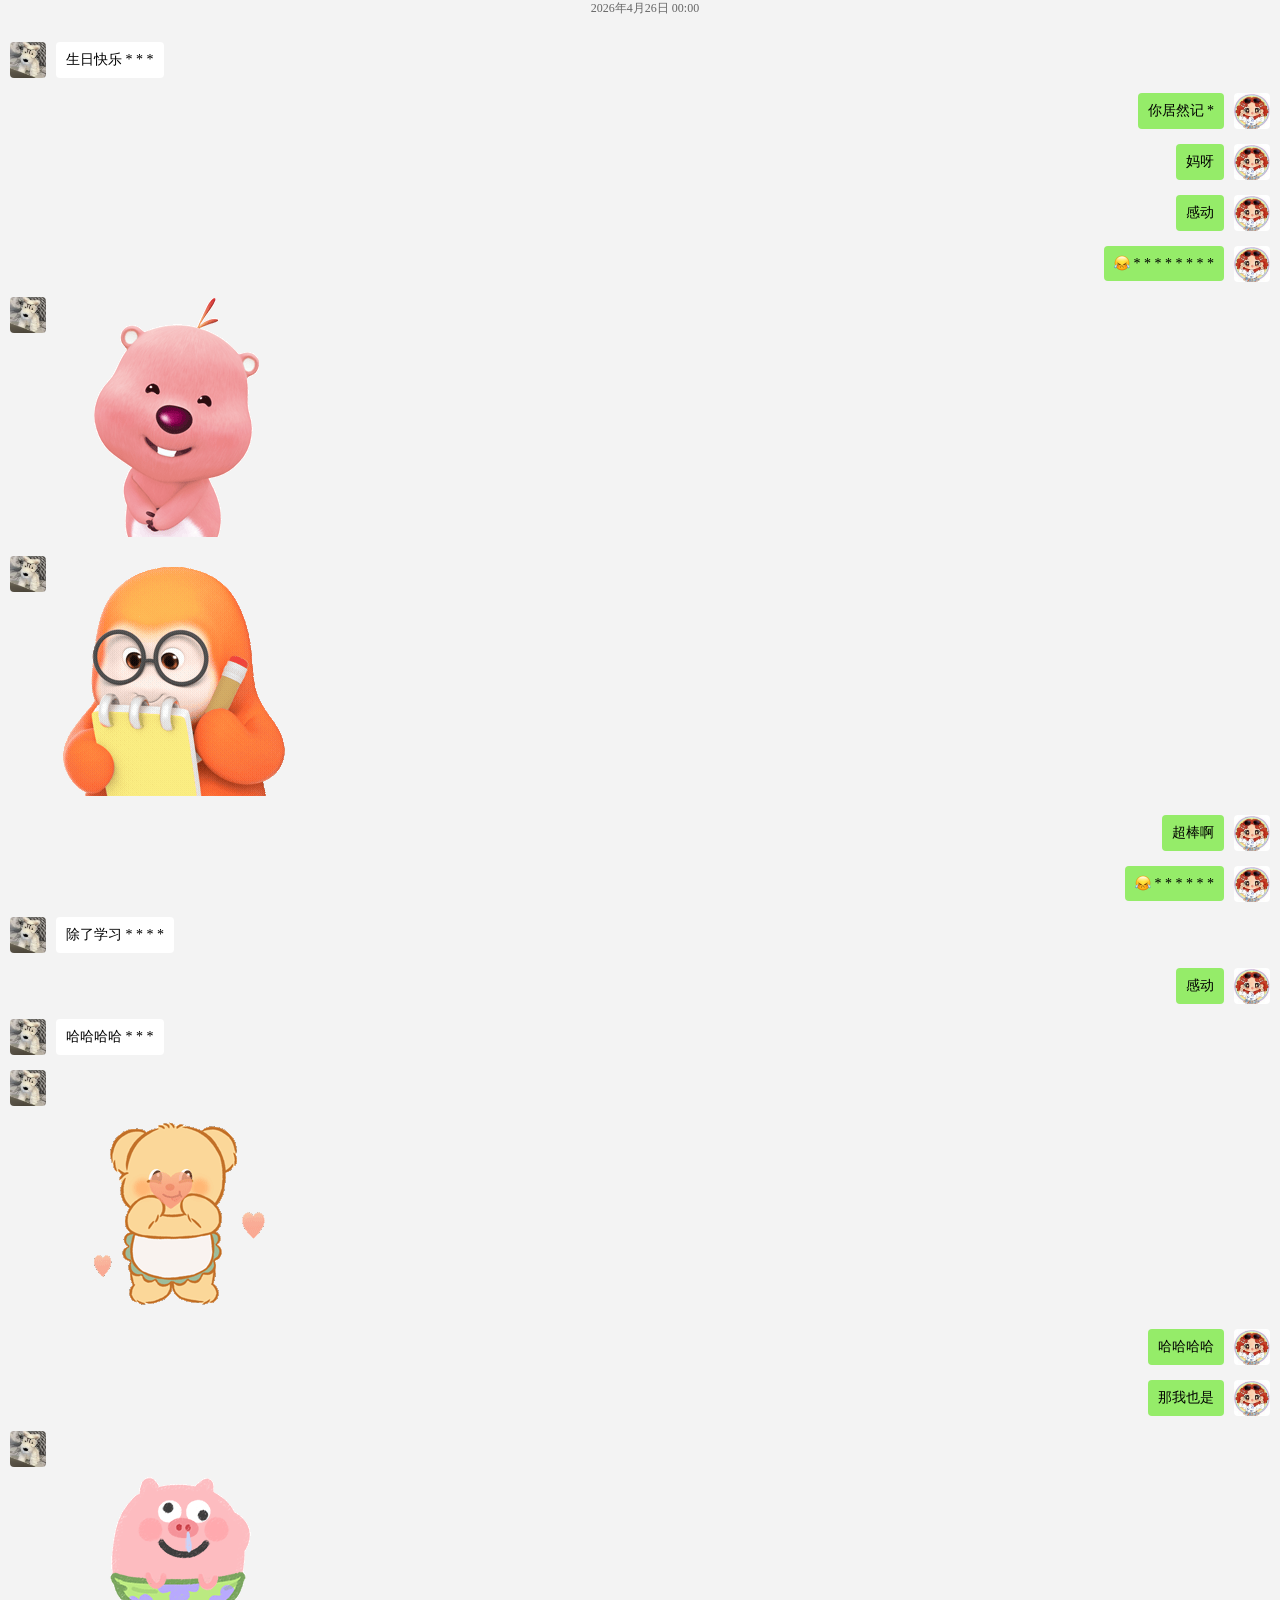
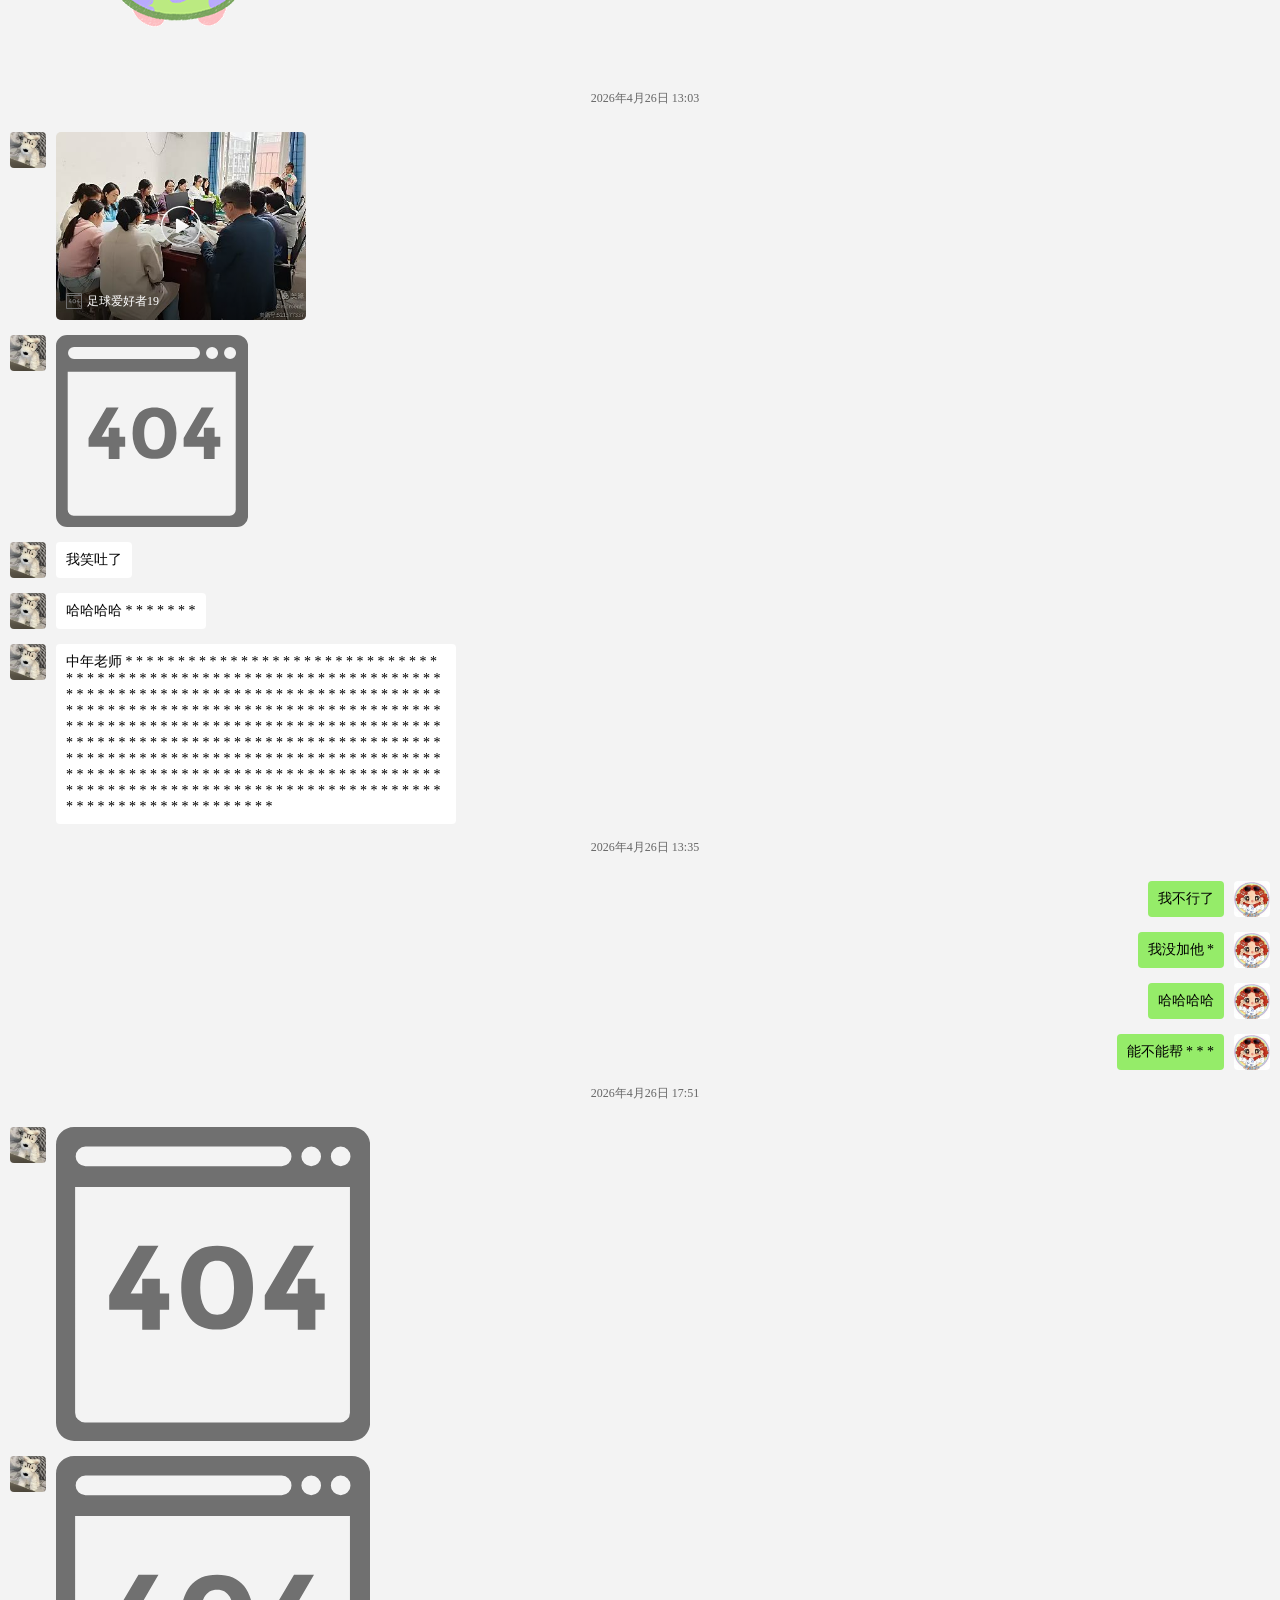
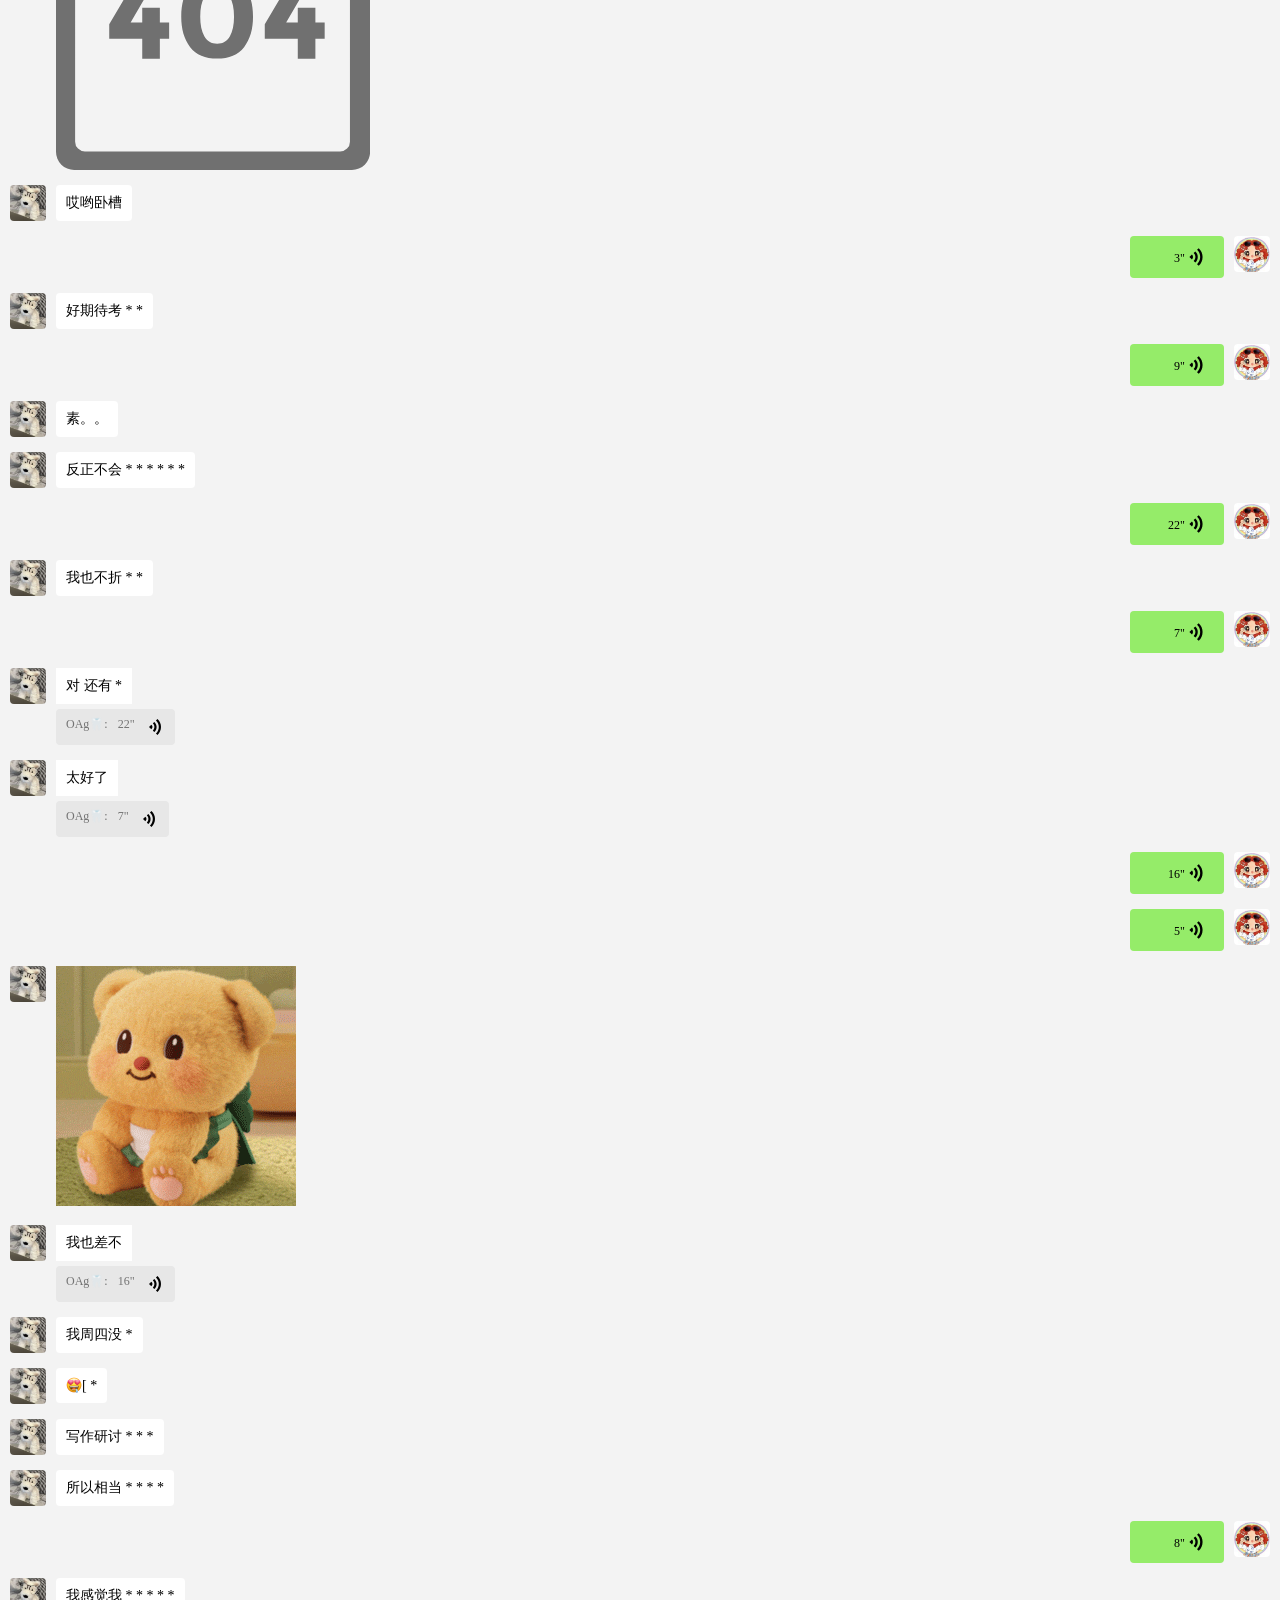
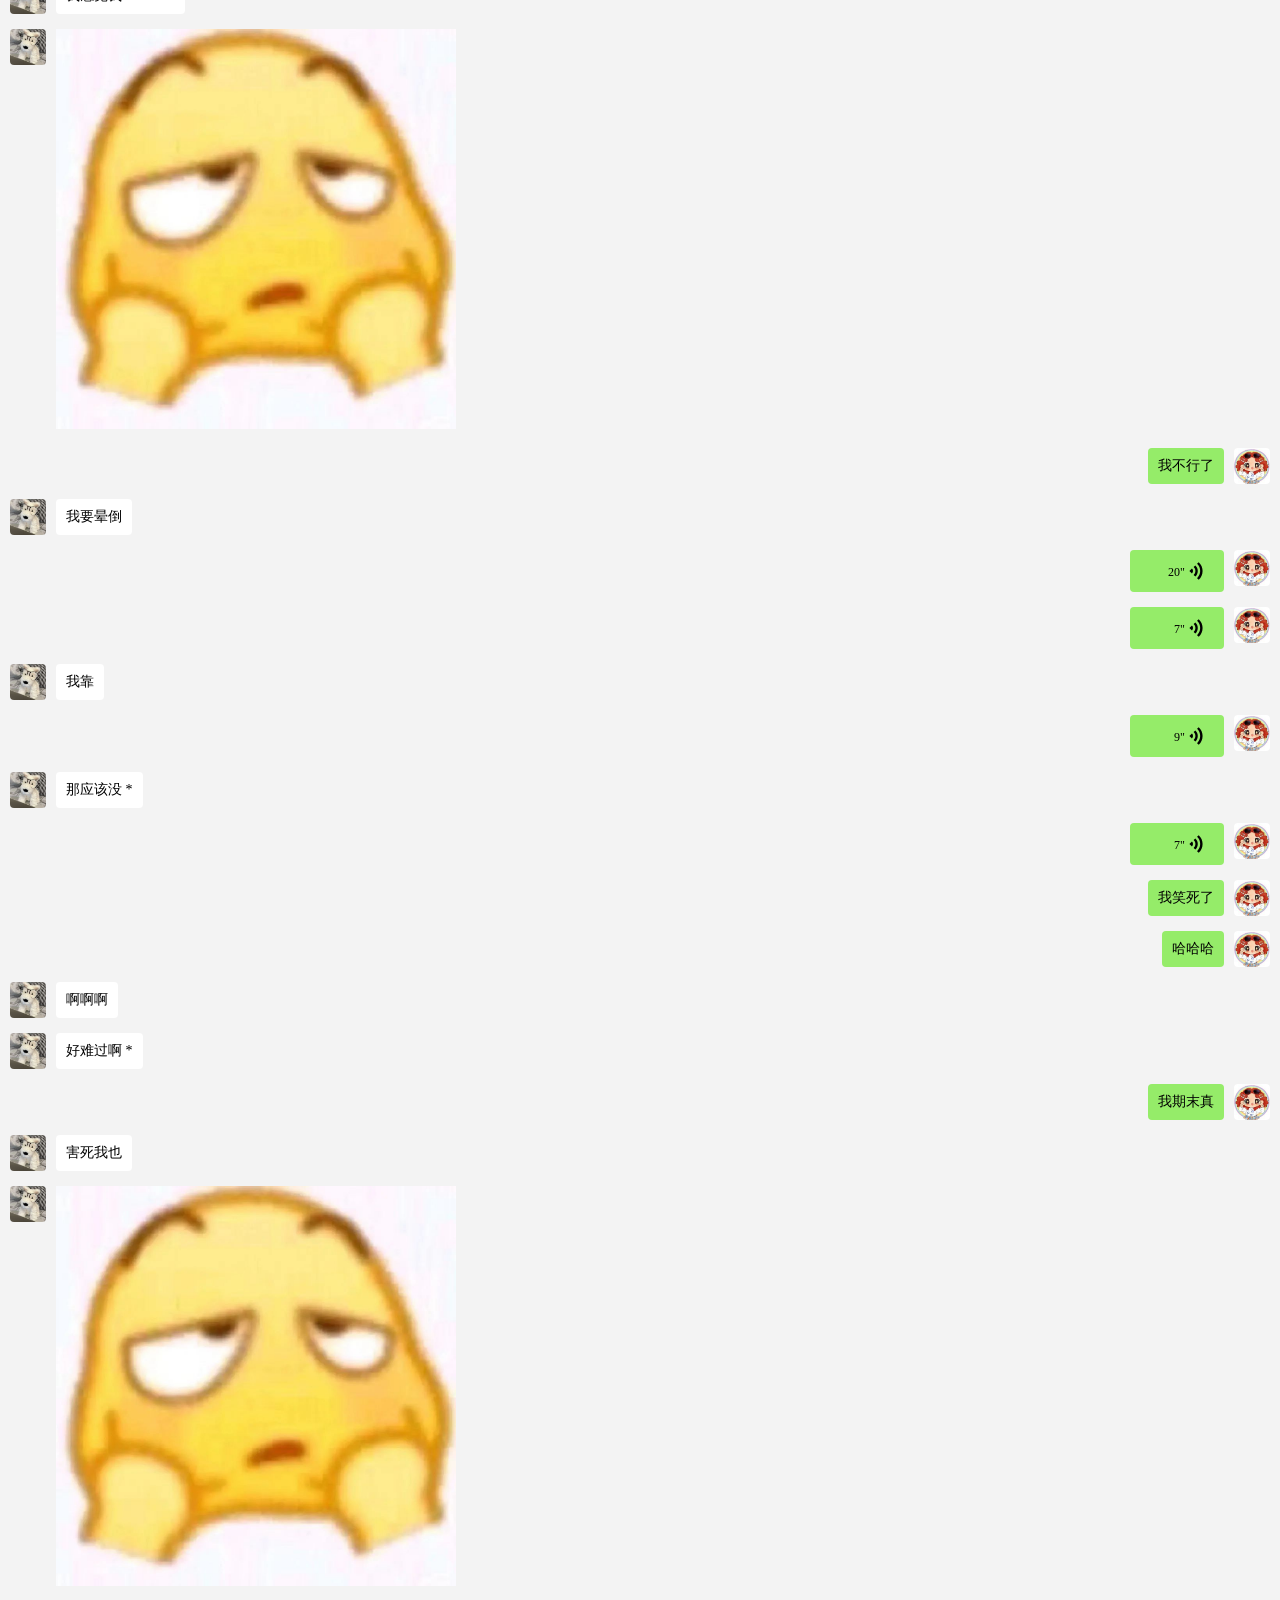
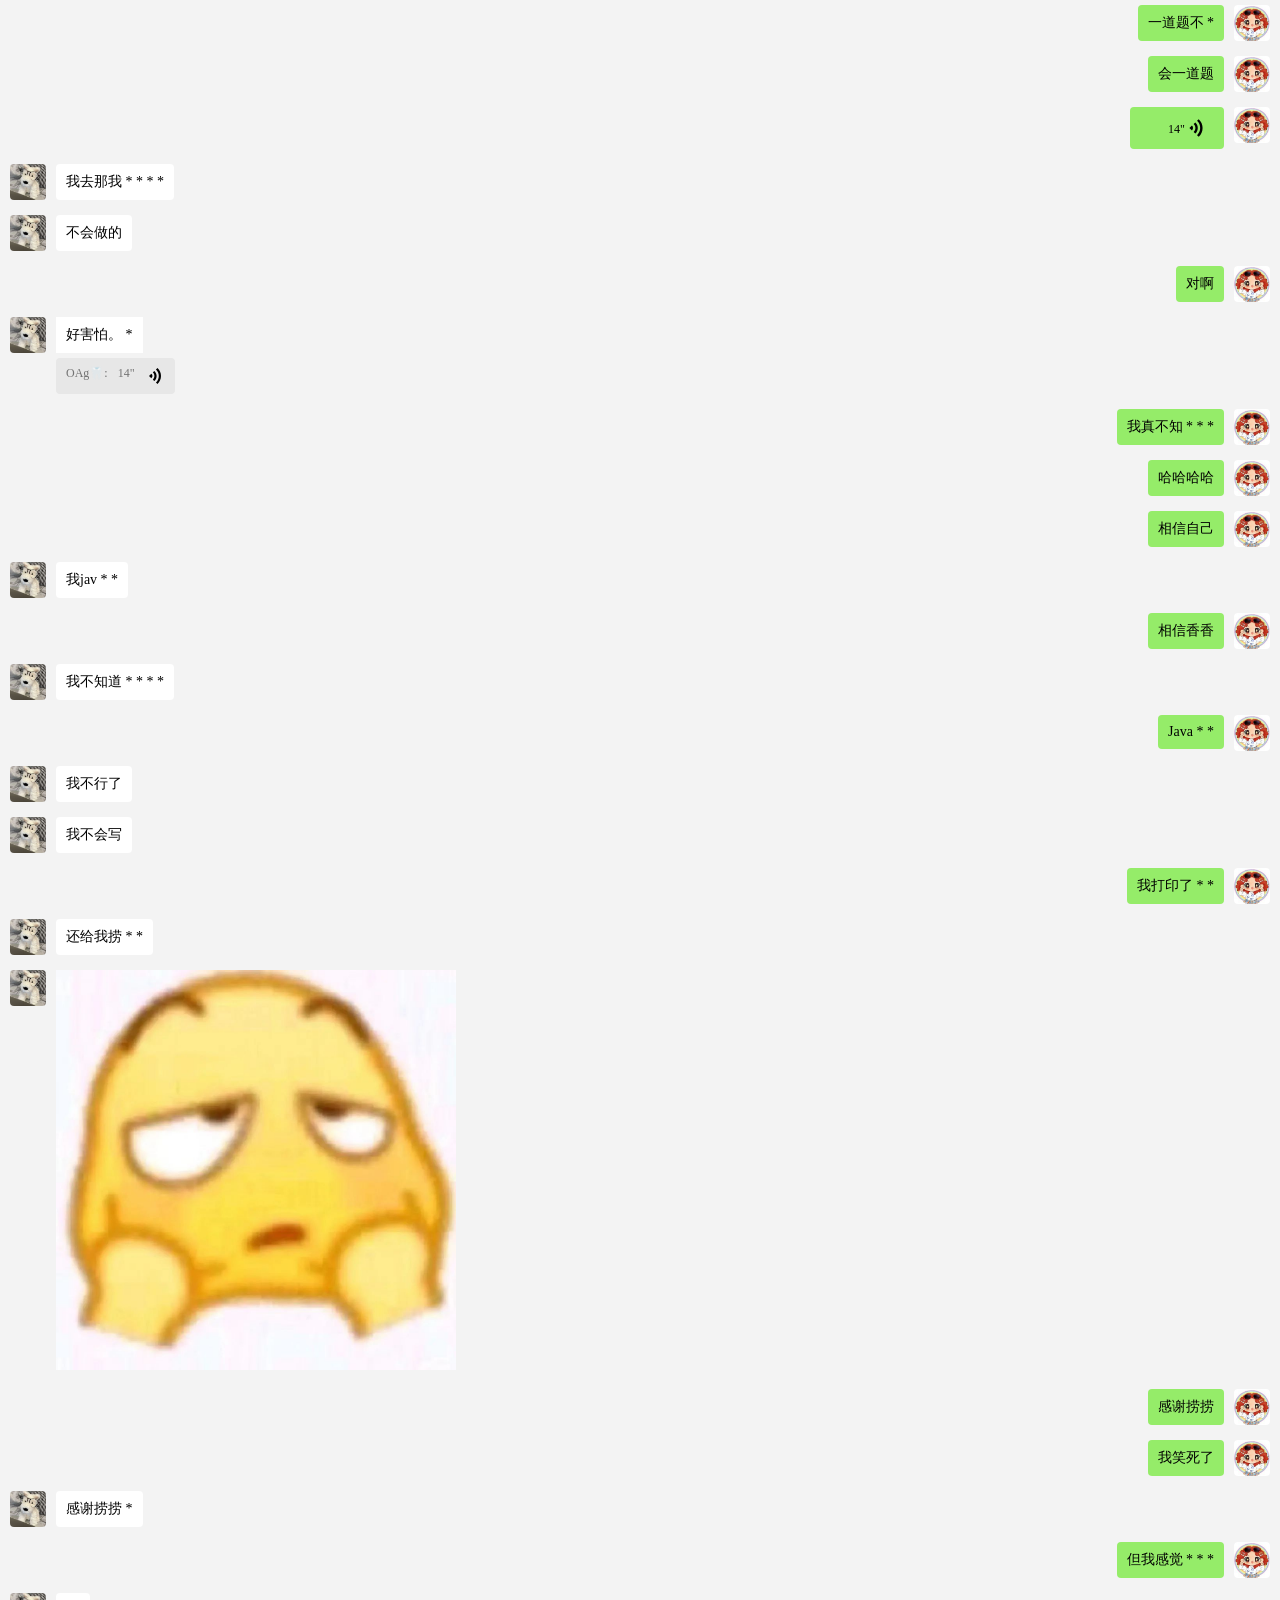
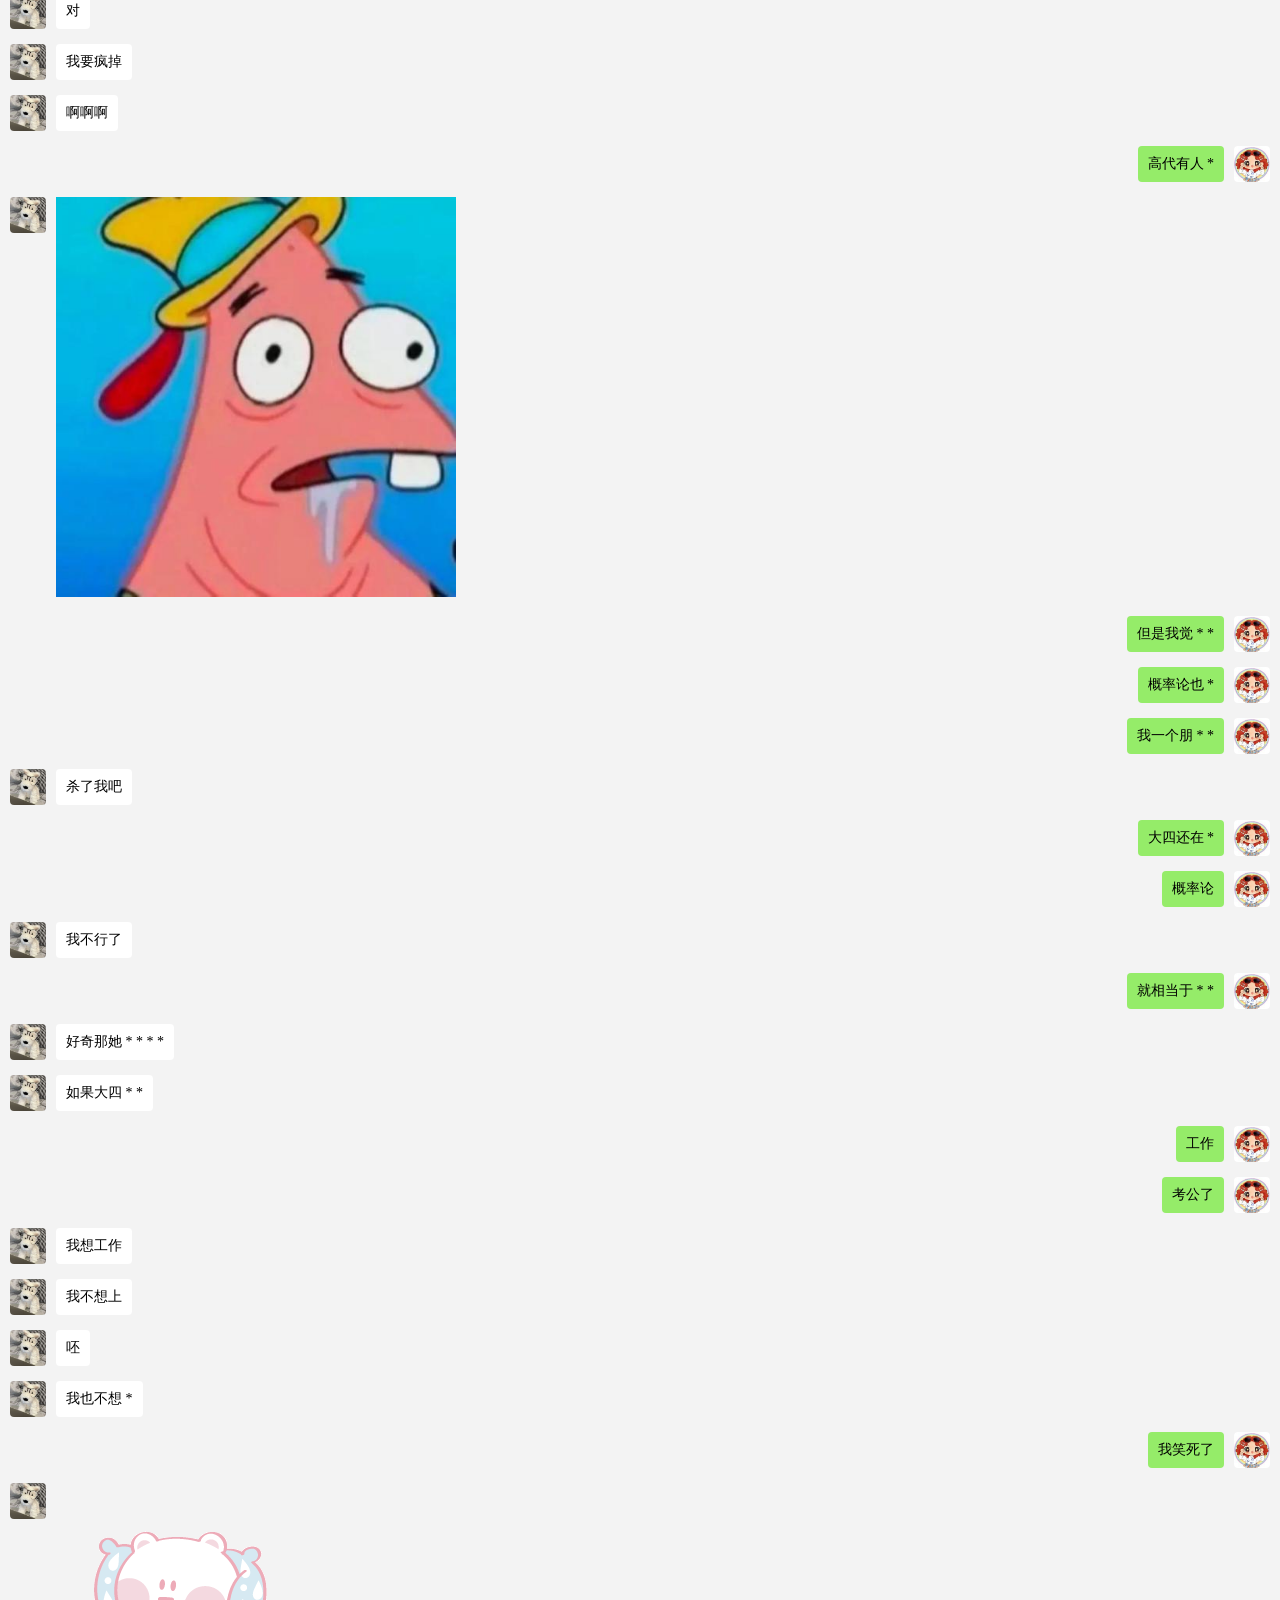
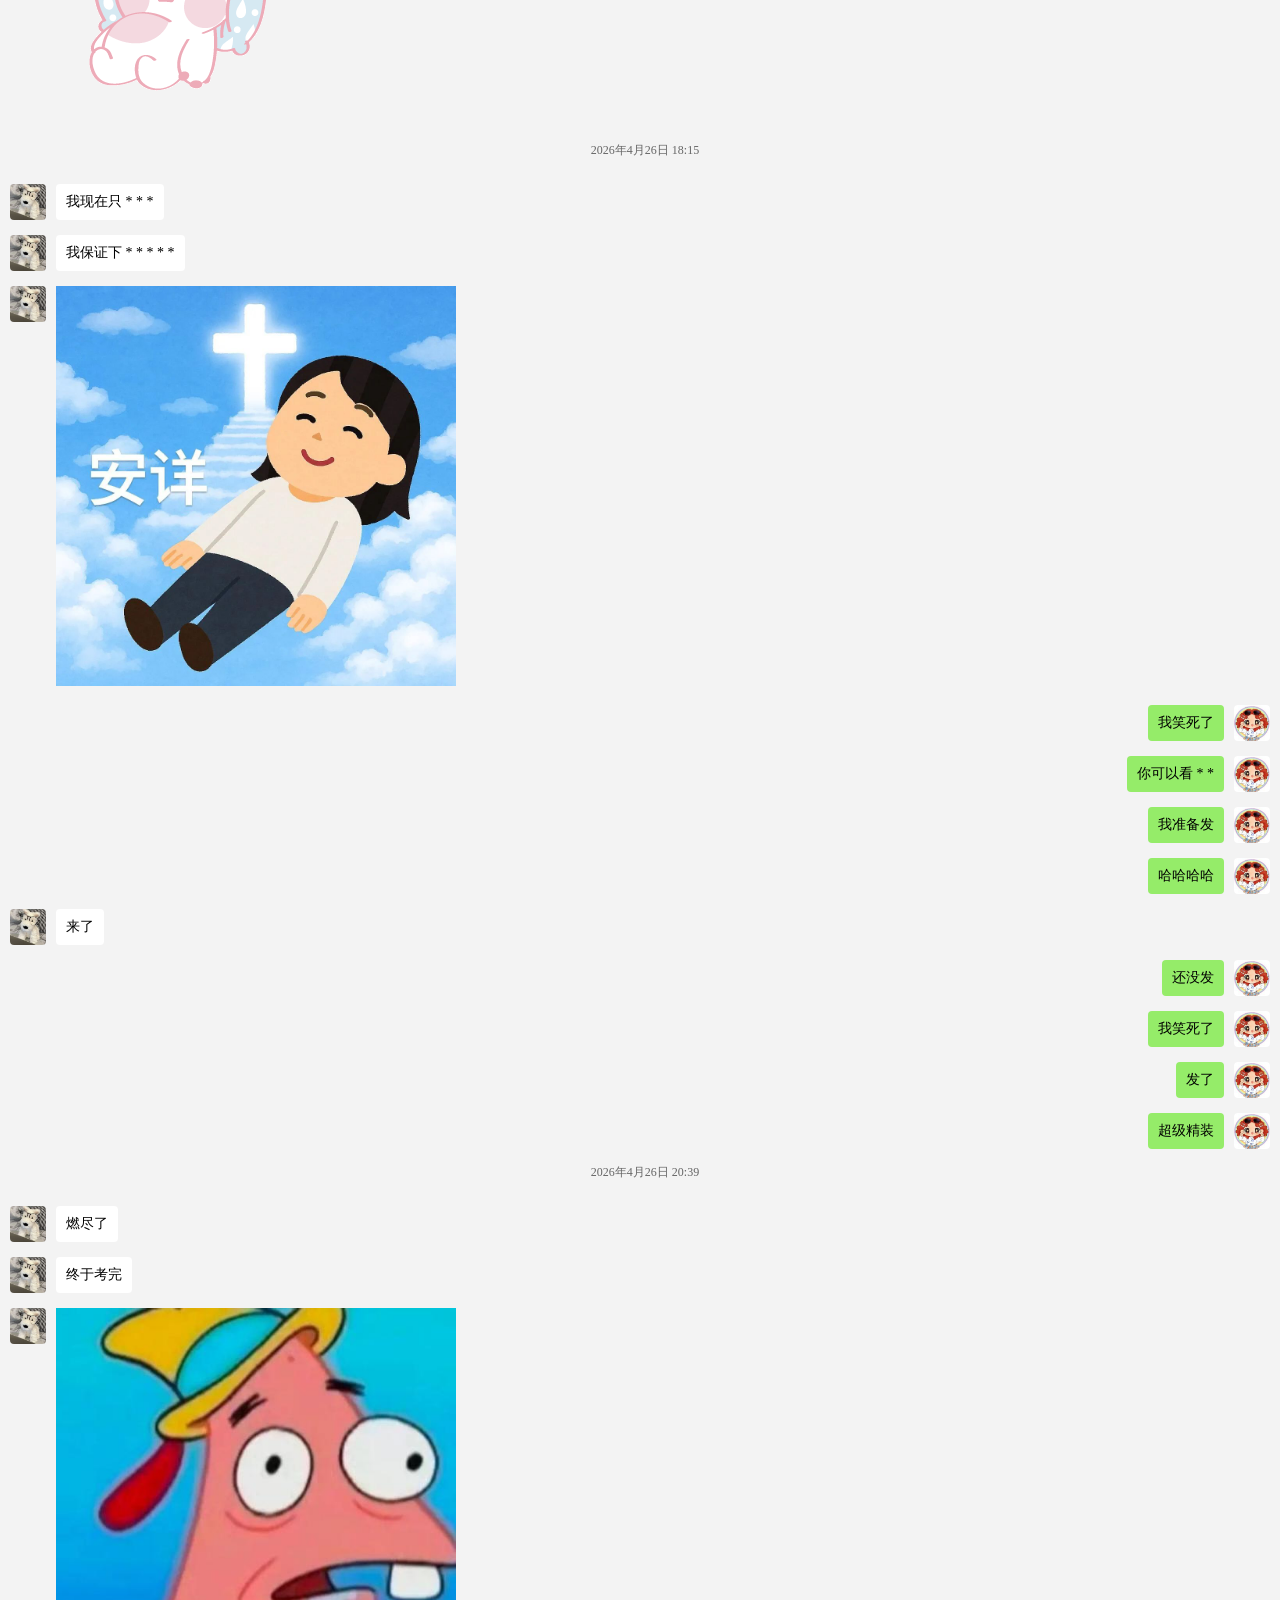
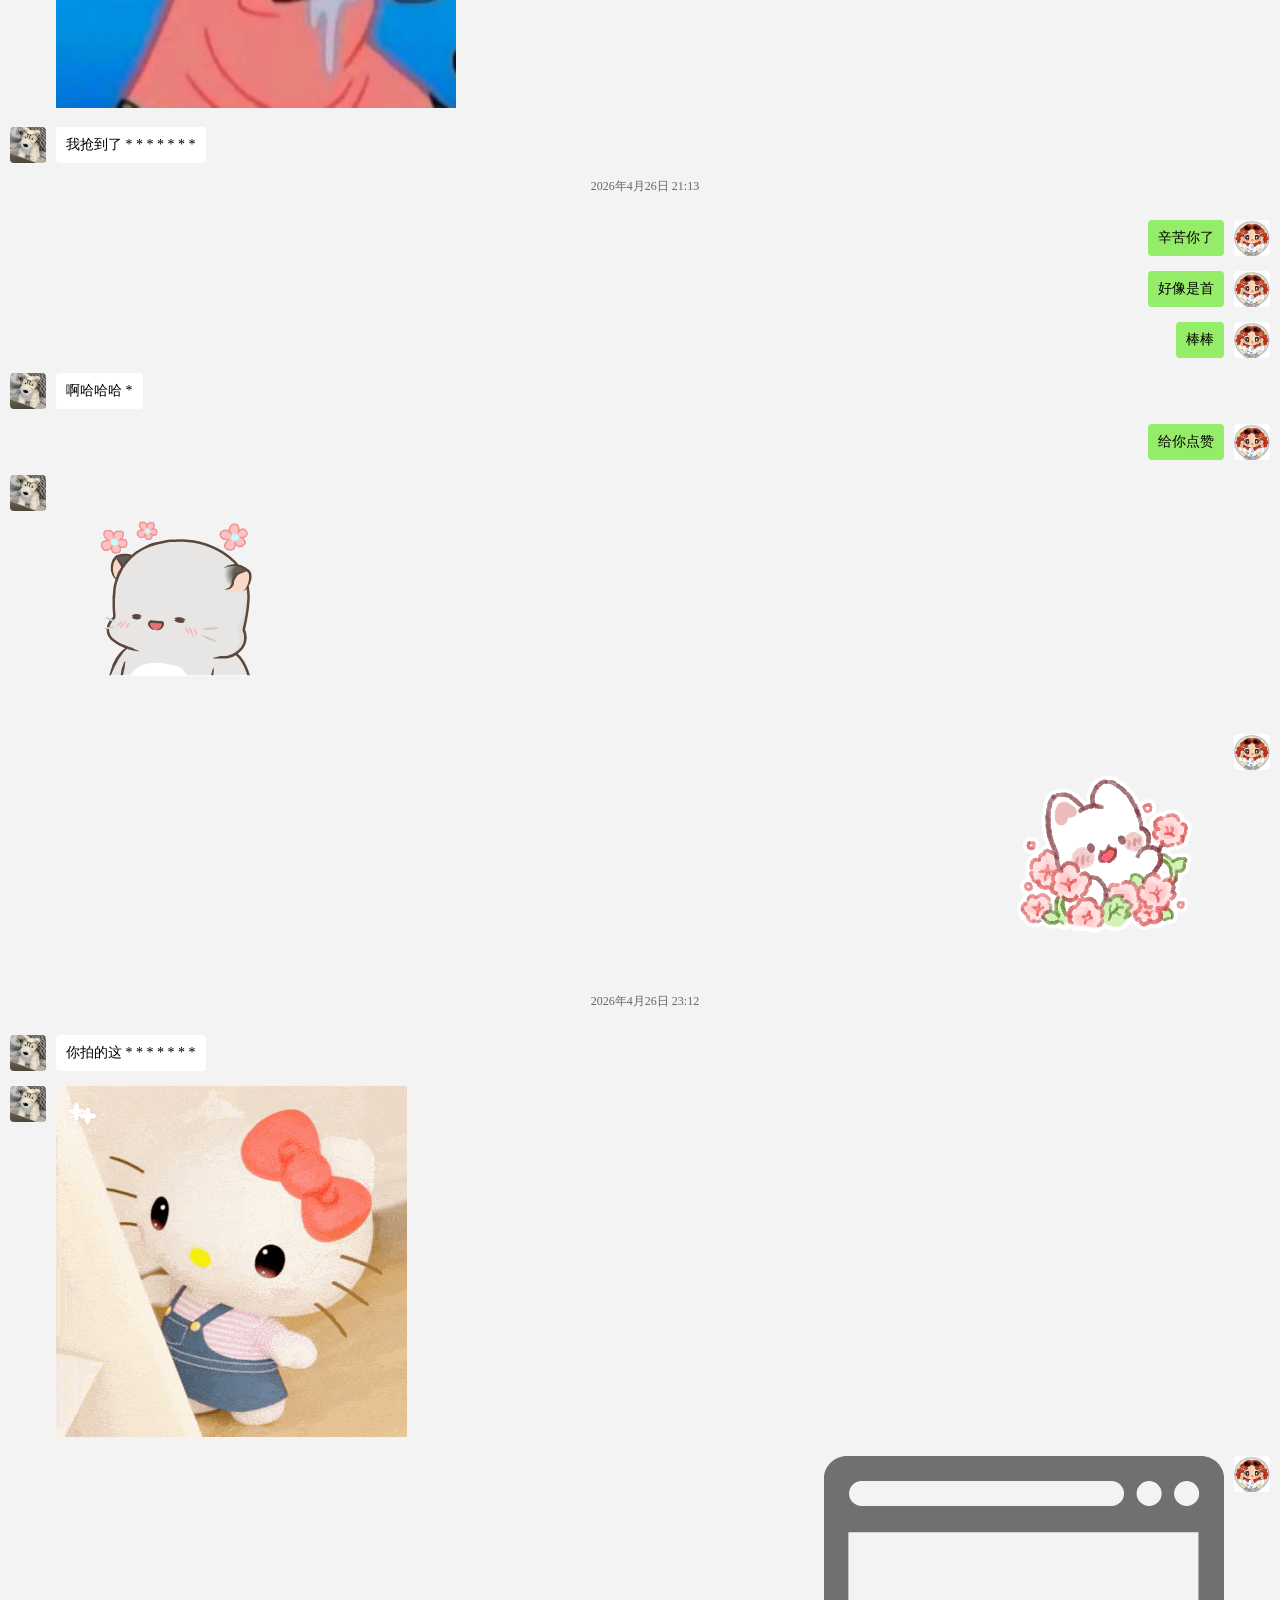
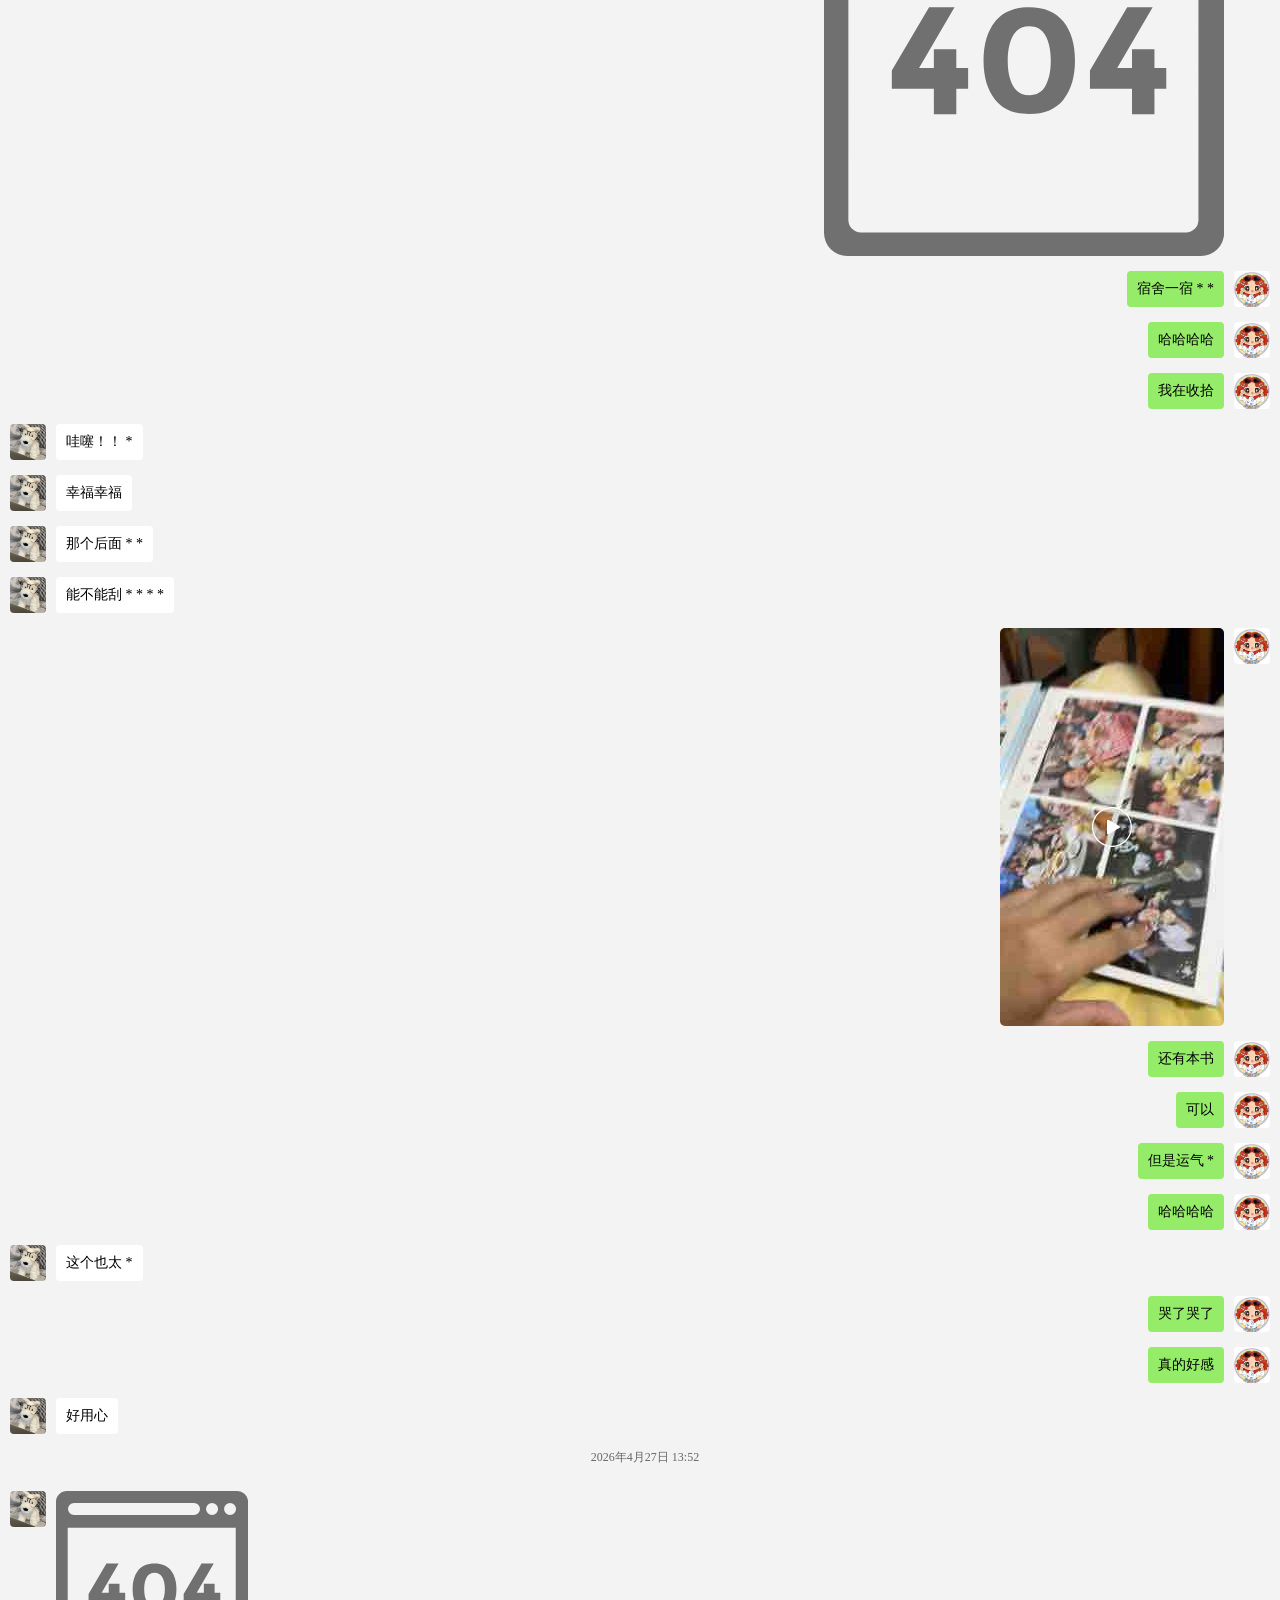
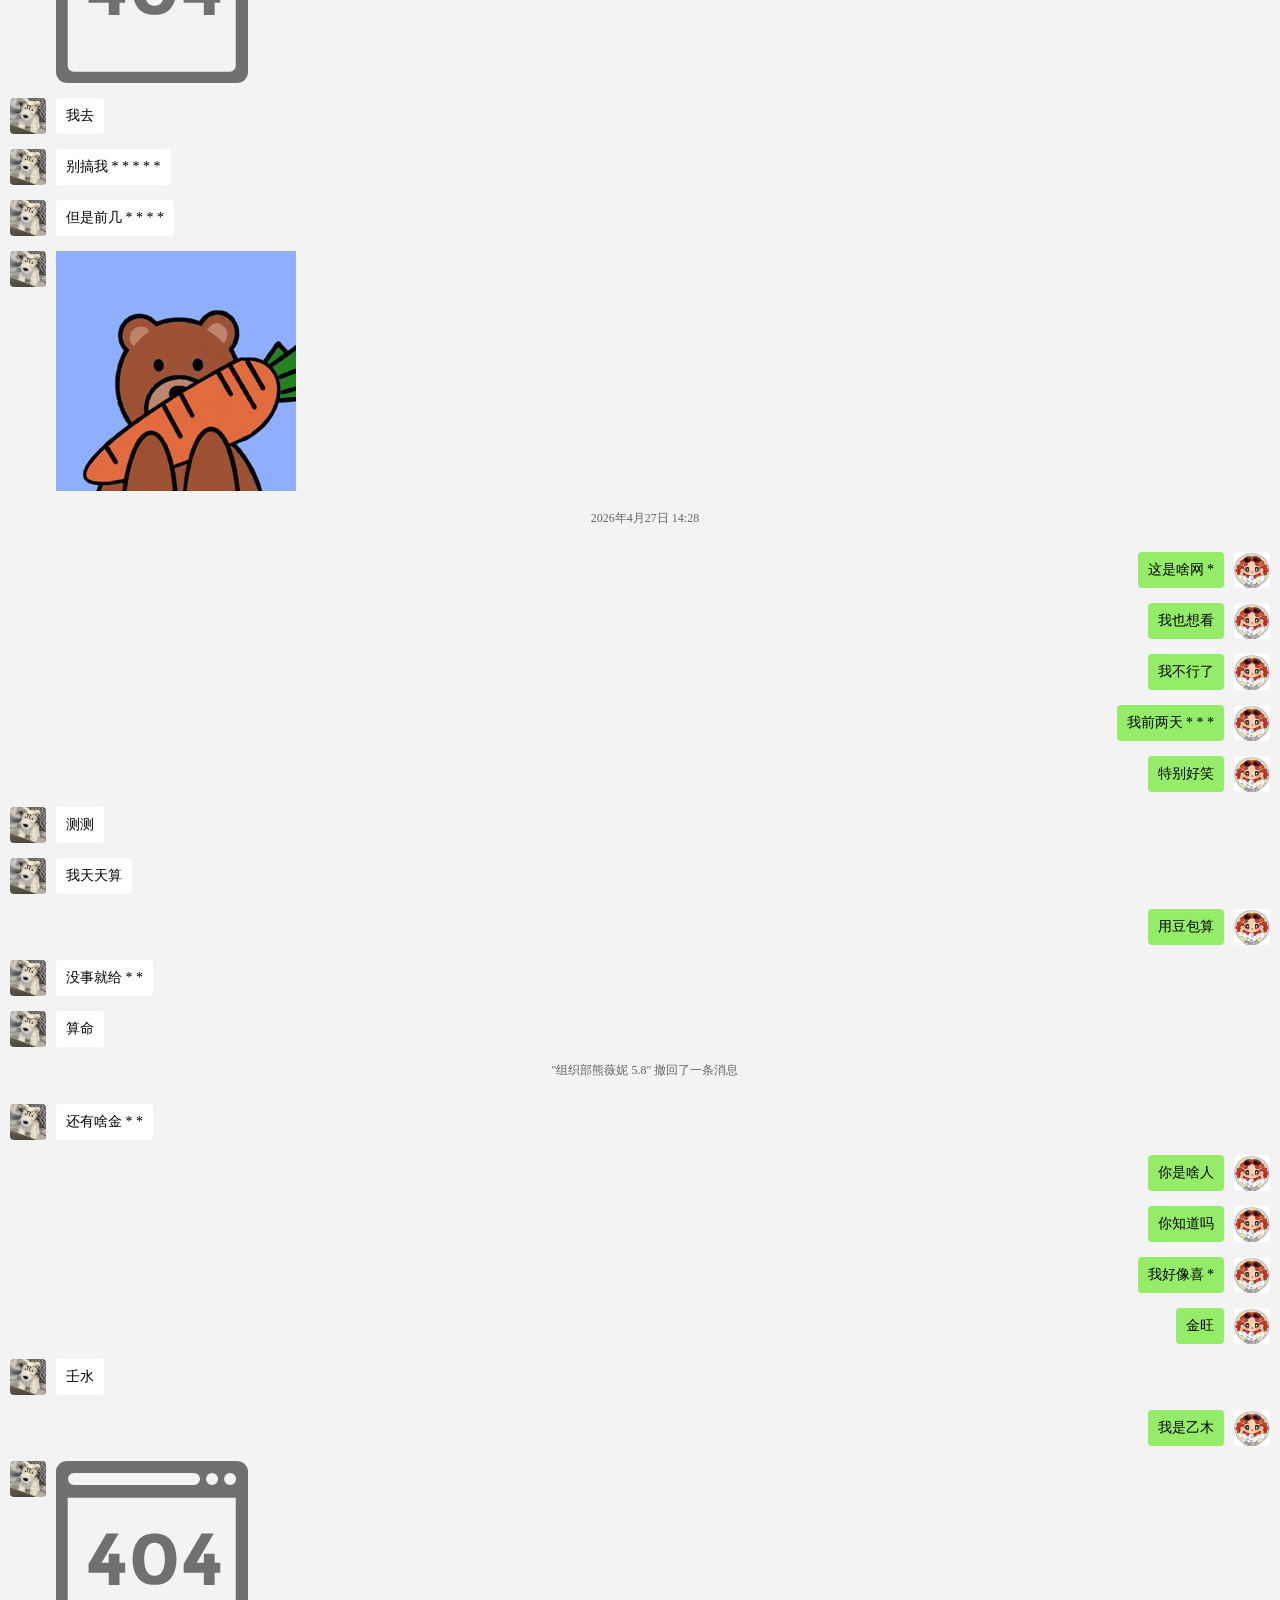
<file: 幸运牙牙爱说话/索贝5.8.html>
<!DOCTYPE html>
  <html>
    <head>
      <meta charset="UTF-8">
      <meta name="viewport" content="width=device-width, initial-scale=1.0">
      <title></title>
    </head>
    <body>
      <style>@page{margin:0}body{color:#000;background:0 0!important}.msg-theme-wechat{--theme-bg-color:#95ec69;--theme-live-color:#057505;--theme-arrow-color:transparent;--theme-arrow-sender-color:transparent}.msg-theme-wechat .msg-button{flex-direction:row;gap:5px;display:flex}.msg-theme-wechat .msg-item{flex-direction:row;gap:10px;margin-bottom:15px;margin-left:10px;font-family:PingFang SC;display:flex}.msg-theme-wechat .msg-item .msg-item-live{cursor:pointer;border:2px solid #0000}.msg-theme-wechat .msg-item .msg-item-live:hover{border-color:var(--theme-live-color)}.msg-theme-wechat .msg-item .msg-item-live:hover:before{background-color:var(--theme-live-color)!important}.msg-theme-wechat .msg-item.msg-is-sender{flex-direction:row-reverse;margin-left:0;margin-right:10px}.msg-theme-wechat .msg-item.msg-is-sender .msg-share:before{right:0;left:initial;transform:translate(12px)translateY(14px)rotate(90deg)}.msg-theme-wechat .msg-item .msg-avatar{flex-shrink:0;width:36px;height:36px;position:relative}.msg-theme-wechat .msg-item .msg-avatar img{object-fit:cover;border-radius:4px;width:100%;height:100%}.msg-theme-wechat .msg-item .msg-avatar .msg-avatar-popup{background-color:#0000;border-radius:4px;width:100px;padding-bottom:4px;display:none;position:absolute;bottom:100%;left:0}.msg-theme-wechat .msg-item .msg-avatar:hover .msg-avatar-popup{display:flex}.msg-theme-wechat .msg-item .msg-no-avatar{color:#fff;background-color:#1aad19;border-radius:4px;justify-content:center;align-items:center;width:100%;height:100%;font-size:16px;display:flex}.msg-theme-wechat .msg-item .msg-content{max-width:400px}.msg-theme-wechat .msg-item .msg-content .user-name{color:#999;margin-top:-3px;margin-bottom:10px;font-size:12px}.msg-theme-wechat .msg-share{word-break:break-all;background-color:#fff;border-radius:4px;width:248px;display:inline-block;position:relative}.msg-theme-wechat .msg-share:before{z-index:1;top:0;left:0;background:var(--theme-arrow-color);clip-path:polygon(0 100%,50% 0,100% 100%);content:" ";width:16px;height:8px;position:absolute;inset-inline-start:0;transform:translate(-12px)translateY(14px)rotate(-90deg)}.msg-theme-wechat .msg-share .msg-share-body{word-break:break-all;max-width:100%;min-height:14px;padding:9px 10px;font-size:14px}.msg-theme-wechat .msg-share .msg-share-footer{color:color(srgb .698 .698 .6981);border-top:1px solid #eeeeeeda;margin-top:5px;margin-left:10px;margin-right:10px;padding-top:5px;padding-bottom:5px;font-size:12px}.msg-theme-wechat .msg-check{width:20px;height:20px;margin:0;padding:0}.msg-theme-wechat .msg-is-system.msg-item.msg-has-check .msg-system{justify-content:center;align-items:center;display:flex}.msg-theme-wechat .msg-is-system.msg-item .msg-system{text-align:center;color:#666;margin:0 auto 10px;font-size:12px}.msg-theme-wechat .msg-is-system.msg-item .msg-system .msg-system-highlight{color:#057505}.msg-theme-wechat .msg-is-grouptime.msg-item.msg-has-check .msg-grouptime{justify-content:center;align-items:center;display:flex}.msg-theme-wechat .msg-is-grouptime.msg-item .msg-grouptime-btn{color:#666;-webkit-user-select:none;user-select:none;cursor:pointer;background-color:#fff;border:1px solid #ccc;border-radius:5px;justify-content:center;align-items:center;gap:2px;margin-bottom:10px;padding:2px 5px;font-size:13px;display:flex}.msg-theme-wechat .msg-is-grouptime.msg-item .msg-grouptime-btn:hover{background-color:#eee}.msg-theme-wechat .msg-is-grouptime.msg-item .msg-grouptime-check{color:#666;justify-content:center;align-items:center;margin-bottom:10px;font-size:12px;display:flex}.msg-theme-wechat .msg-is-grouptime.msg-item .msg-grouptime{text-align:center;color:#666;margin:0 auto 10px;font-size:12px}.msg-theme-wechat .msg-is-text.msg-item.msg-is-sender .msg-text{background-color:var(--theme-bg-color)}.msg-theme-wechat .msg-is-text.msg-item.msg-is-sender .msg-text:before{background-color:var(--theme-arrow-sender-color);right:0;left:initial;transform:translate(12px)translateY(14px)rotate(90deg)}.msg-theme-wechat .msg-is-text.msg-item .msg-text{word-break:break-all;background-color:#fff;border-radius:4px;display:inline-block;position:relative}.msg-theme-wechat .msg-is-text.msg-item .msg-text .msg-text-content{word-break:break-all;max-width:100%;min-height:14px;padding:9px 10px;font-size:14px}.msg-theme-wechat .msg-is-text.msg-item .msg-text .msg-text-content>span{vertical-align:-3px}.msg-theme-wechat .msg-is-text.msg-item .msg-text:before{z-index:1;top:0;left:0;background:var(--theme-arrow-color);clip-path:polygon(0 100%,50% 0,100% 100%);content:" ";width:16px;height:8px;position:absolute;inset-inline-start:0;transform:translate(-12px)translateY(14px)rotate(-90deg)}.msg-theme-wechat .msg-is-image.msg-item .msg-image{border-radius:5px;max-width:400px;display:block;overflow:hidden}.msg-theme-wechat .msg-is-video.msg-item .msg-video{border-radius:5px;position:relative;overflow:hidden}.msg-theme-wechat .msg-is-video.msg-item .msg-video-cover{width:100px;height:100px;display:block}.msg-theme-wechat .msg-is-video.msg-item .msg-video-play{justify-content:center;align-items:center;display:flex;position:absolute;inset:0}.msg-theme-wechat .msg-is-emoji.msg-item .msg-emoji{max-width:400px}.msg-theme-wechat .msg-is-audio.msg-item.msg-is-sender .msg-audio{background-color:var(--theme-bg-color)}.msg-theme-wechat .msg-is-audio.msg-item.msg-is-sender .msg-audio .msg-audio-line{text-align:right}.msg-theme-wechat .msg-is-audio.msg-item.msg-is-sender .msg-audio .msg-audio-unplay{display:none}.msg-theme-wechat .msg-is-audio.msg-item.msg-is-sender .msg-audio:before{right:0;left:initial;background-color:var(--theme-arrow-sender-color);transform:translate(12px)translateY(14px)rotate(90deg)}.msg-theme-wechat .msg-is-audio.msg-item .msg-audio{word-break:break-all;background-color:#fff;border-radius:4px;max-width:230px;display:inline-block;position:relative}.msg-theme-wechat .msg-is-audio.msg-item .msg-audio.msg-audio-is-percent-5{max-width:130px}.msg-theme-wechat .msg-is-audio.msg-item .msg-audio.msg-audio-is-percent-6{max-width:150px}.msg-theme-wechat .msg-is-audio.msg-item .msg-audio.msg-audio-is-percent-7{max-width:170px}.msg-theme-wechat .msg-is-audio.msg-item .msg-audio.msg-audio-is-percent-8{max-width:190px}.msg-theme-wechat .msg-is-audio.msg-item .msg-audio.msg-audio-is-percent-9{max-width:210px}.msg-theme-wechat .msg-is-audio.msg-item .msg-audio.msg-audio-is-percent-10{max-width:230px}.msg-theme-wechat .msg-is-audio.msg-item .msg-audio .msg-audio-line{word-break:break-all;min-width:70px;max-width:100%;min-height:14px;padding:8px 10px;font-size:14px;position:relative}.msg-theme-wechat .msg-is-audio.msg-item .msg-audio .msg-audio-line .msg-audio-unplay{z-index:2;background-color:red;border-radius:100%;width:8px;height:8px;position:absolute;top:15px;right:-15px}.msg-theme-wechat .msg-is-audio.msg-item .msg-audio .msg-audio-text{border-top:1px solid #eeeeeeda;padding:10px;font-size:12px}.msg-theme-wechat .msg-is-audio.msg-item .msg-audio .msg-audio-icon{vertical-align:-5px;width:22px;height:22px;margin-right:5px}.msg-theme-wechat .msg-is-audio.msg-item .msg-audio .msg-audio-sec{vertical-align:text-top;font-size:12px}.msg-theme-wechat .msg-is-audio.msg-item .msg-audio:before{z-index:1;top:0;left:0;background:var(--theme-arrow-color);clip-path:polygon(0 100%,50% 0,100% 100%);content:" ";width:16px;height:8px;position:absolute;inset-inline-start:0;transform:translate(-12px)translateY(14px)rotate(-90deg)}.msg-theme-wechat .msg-is-sharerecord.msg-item .msg-sharerecord{text-align:left}.msg-theme-wechat .msg-is-sharerecord.msg-item .msg-sharerecord .msg-share-body{flex-direction:column;gap:5px;display:flex}.msg-theme-wechat .msg-is-sharerecord.msg-item .msg-sharerecord .msg-share-body .msg-sharerecord-title{word-break:keep-all;text-overflow:ellipsis;overflow:hidden}.msg-theme-wechat .msg-is-sharerecord.msg-item .msg-sharerecord .msg-share-body .msg-sharerecord-content{flex-direction:column;justify-content:space-between;display:flex}.msg-theme-wechat .msg-is-sharerecord.msg-item .msg-sharerecord .msg-share-body .msg-sharerecord-desc{color:#b2b2b2;word-break:break-all;width:228px;font-size:12px}.msg-theme-wechat .msg-is-sharerecord.msg-item .msg-share-container{flex-direction:column;flex:1;align-items:flex-start;gap:5px;display:flex}.msg-theme-wechat .msg-is-sharerecord.msg-item .msg-share-container .msg-share-expand{box-sizing:border-box;flex-direction:column;padding:10px 10px 10px 0;display:none}.msg-theme-wechat .msg-is-sharerecord.msg-item .msg-share-container .msg-share-expand .msg-share-list{text-overflow:ellipsis;white-space:nowrap;box-sizing:border-box;border:1px solid #c5c5c5d9;border-radius:5px;flex-direction:column;gap:10px;padding:10px;font-size:12px;display:flex;overflow:hidden}.msg-theme-wechat .msg-is-sharerecord.msg-item .msg-share-container .msg-share-expand .msg-share-item{border-bottom:1px solid #c5c5c5d9;gap:10px;padding-bottom:10px;display:flex}.msg-theme-wechat .msg-is-sharerecord.msg-item .msg-share-container .msg-share-expand .msg-share-item:last-child{border-bottom:none;padding-bottom:0}.msg-theme-wechat .msg-is-sharerecord.msg-item .msg-share-container .msg-share-expand .msg-share-item .msg-share-content{flex-direction:column;flex:1;gap:10px;display:flex}.msg-theme-wechat .msg-is-sharerecord.msg-item .msg-share-container .msg-share-expand .msg-share-item .msg-share-head{color:#b2b2b2;flex-direction:row;justify-content:space-between;display:flex}.msg-theme-wechat .msg-is-sharerecord.msg-item .msg-share-container .msg-share-expand .msg-share-item .msg-share-body{padding-right:20px}.msg-theme-wechat .msg-is-sharerecord.msg-item .msg-share-container .msg-share-expand .msg-share-item .msg-share-body .msg-share-text{word-break:break-all;text-overflow:ellipsis;white-space:normal;font-size:14px;overflow:hidden}.msg-theme-wechat .msg-is-sharerecord.msg-item .msg-share-container .msg-share-expand .msg-share-item .msg-share-body .msg-share-image{max-width:90%}.msg-theme-wechat .msg-is-sharerecord.msg-item .msg-share-container .msg-share-expand .msg-share-item .msg-share-body .msg-share-image .msg-image{max-width:100%}.msg-theme-wechat .msg-is-sharerecord.msg-item .msg-share-container .msg-share-expand .msg-share-item .msg-share-body .msg-share-audio{word-break:break-all;background-color:#fff;border-radius:4px;max-width:230px;display:inline-block;position:relative}.msg-theme-wechat .msg-is-sharerecord.msg-item .msg-share-container .msg-share-expand .msg-share-item .msg-share-body .msg-share-audio .msg-audio-line{word-break:break-all;min-width:70px;max-width:100%;min-height:14px;padding:8px 10px;font-size:14px;position:relative}.msg-theme-wechat .msg-is-sharerecord.msg-item .msg-share-container .msg-share-expand .msg-share-item .msg-share-body .msg-share-audio .msg-audio-line .msg-audio-unplay{z-index:2;background-color:red;border-radius:100%;width:8px;height:8px;position:absolute;top:15px;right:-15px}.msg-theme-wechat .msg-is-sharerecord.msg-item .msg-share-container .msg-share-expand .msg-share-item .msg-share-body .msg-share-audio .msg-audio-text{border-top:1px solid #eeeeeeda;padding:10px;font-size:12px}.msg-theme-wechat .msg-is-sharerecord.msg-item .msg-share-container .msg-share-expand .msg-share-item .msg-share-body .msg-share-audio .msg-audio-icon{vertical-align:-5px;width:22px;height:22px;margin-right:5px}.msg-theme-wechat .msg-is-sharerecord.msg-item .msg-share-container .msg-share-expand .msg-share-item .msg-share-body .msg-share-audio .msg-audio-sec{vertical-align:text-top;font-size:12px}.msg-theme-wechat .msg-is-sharerecord.msg-item .msg-share-container .msg-share-expand .msg-share-item .msg-share-body .msg-share-audio:before{z-index:1;top:0;left:0;background:var(--theme-arrow-color);clip-path:polygon(0 100%,50% 0,100% 100%);content:" ";width:16px;height:8px;position:absolute;inset-inline-start:0;transform:translate(-12px)translateY(14px)rotate(-90deg)}.msg-theme-wechat .msg-is-sharerecord.msg-item .msg-share-container .msg-share-expand .msg-share-item .msg-share-body .msg-share-video{width:108px;position:relative;overflow:hidden}.msg-theme-wechat .msg-is-sharerecord.msg-item .msg-share-container .msg-share-expand .msg-share-item .msg-share-body .msg-share-video .msg-video-cover{background-color:#999;border-radius:5px;justify-content:center;align-items:center;width:108px;height:108px;display:flex}.msg-theme-wechat .msg-is-sharerecord.msg-item .msg-share-container .msg-share-expand .msg-share-item .msg-share-body .msg-share-video .msg-video-play{justify-content:center;align-items:center;display:flex}.msg-theme-wechat .msg-is-sharerecord.msg-item .msg-share-container .msg-share-expand .msg-share-item .msg-share-body .msg-share-video.msg-has-thumb{width:initial}.msg-theme-wechat .msg-is-sharerecord.msg-item .msg-share-container .msg-share-expand .msg-share-item .msg-share-body .msg-share-video.msg-has-thumb .msg-video-thumb{border-radius:5px;position:relative;overflow:hidden}.msg-theme-wechat .msg-is-sharerecord.msg-item .msg-share-container .msg-share-expand .msg-share-item .msg-share-body .msg-share-video.msg-has-thumb .msg-video-cover{width:100px;height:100px;display:block}.msg-theme-wechat .msg-is-sharerecord.msg-item .msg-share-container .msg-share-expand .msg-share-item .msg-share-body .msg-share-video.msg-has-thumb .msg-video-play{justify-content:center;align-items:center;display:flex;position:absolute;inset:0}.msg-theme-wechat .msg-is-sharerecord.msg-item .msg-share-container .msg-share-expand .msg-share-item .msg-share-body .msg-share-sharelink .msg-share-body{flex-direction:column;gap:5px;display:flex}.msg-theme-wechat .msg-is-sharerecord.msg-item .msg-share-container .msg-share-expand .msg-share-item .msg-share-body .msg-share-sharelink .msg-share-body .msg-sharelink-title{word-break:keep-all;text-overflow:ellipsis;overflow:hidden}.msg-theme-wechat .msg-is-sharerecord.msg-item .msg-share-container .msg-share-expand .msg-share-item .msg-share-body .msg-share-sharelink .msg-share-body .msg-sharelink-content{justify-content:space-between;gap:5px;display:flex}.msg-theme-wechat .msg-is-sharerecord.msg-item .msg-share-container .msg-share-expand .msg-share-item .msg-share-body .msg-share-sharelink .msg-share-body .msg-sharelink-content .msg-sharelink-desc{color:#b2b2b2;font-size:12px}.msg-theme-wechat .msg-is-sharerecord.msg-item .msg-share-container .msg-share-expand .msg-share-item .msg-share-body .msg-share-sharelink .msg-share-body .msg-sharelink-content .msg-sharelink-icon{width:48px;height:48px}.msg-theme-wechat .msg-is-sharerecord.msg-item .msg-share-container .msg-share-expand .msg-share-item .msg-share-body .msg-share-file{background-color:#fff;flex-direction:row;align-items:center;gap:10px;padding:10px;display:flex;position:relative}.msg-theme-wechat .msg-is-sharerecord.msg-item .msg-share-container .msg-share-expand .msg-share-item .msg-share-body .msg-share-file .msg-sharefile-cover{width:46px;height:46px;display:block;position:absolute;top:5px;right:0}.msg-theme-wechat .msg-is-sharerecord.msg-item .msg-share-container .msg-share-expand .msg-share-item .msg-share-body .msg-share-file .msg-sharefile-info{flex-direction:column;gap:5px;display:flex}.msg-theme-wechat .msg-is-sharerecord.msg-item .msg-share-container .msg-share-expand .msg-share-item .msg-share-body .msg-share-file .msg-sharefile-size{color:#b2b2b2;font-size:12px}.msg-theme-wechat .msg-is-sharerecord.msg-item.msg-is-sender .msg-share-container{align-items:flex-end}.msg-theme-wechat .msg-is-sharerecord.msg-item.msg-is-sender .msg-share-container .msg-share-expand{padding-left:10px;padding-right:0}.msg-theme-wechat .msg-is-sharelink.msg-item .msg-sharelink .msg-share-body{flex-direction:column;gap:5px;display:flex}.msg-theme-wechat .msg-is-sharelink.msg-item .msg-sharelink .msg-share-body .msg-sharelink-title{word-break:keep-all;text-overflow:ellipsis;overflow:hidden}.msg-theme-wechat .msg-is-sharelink.msg-item .msg-sharelink .msg-share-body .msg-sharelink-content{justify-content:space-between;gap:5px;display:flex}.msg-theme-wechat .msg-is-sharelink.msg-item .msg-sharelink .msg-share-body .msg-sharelink-content .msg-sharelink-desc{color:#b2b2b2;font-size:12px}.msg-theme-wechat .msg-is-sharelink.msg-item .msg-sharelink .msg-share-body .msg-sharelink-content .msg-sharelink-icon{width:48px;height:48px}.msg-theme-wechat .msg-is-shareweapp.msg-item .msg-shareweapp .msg-share-body{flex-direction:column;gap:5px;padding-bottom:5px;display:flex}.msg-theme-wechat .msg-is-shareweapp.msg-item .msg-shareweapp .msg-share-body .msg-shareweapp-title{color:#b2b2b2;gap:5px;font-size:12px;display:flex}.msg-theme-wechat .msg-is-shareweapp.msg-item .msg-shareweapp .msg-share-body .msg-shareweapp-content{flex-direction:column;justify-content:space-between;gap:5px;display:flex}.msg-theme-wechat .msg-is-shareweapp.msg-item .msg-shareweapp .msg-share-body .msg-shareweapp-desc{font-size:14px}.msg-theme-wechat .msg-is-shareweapp.msg-item .msg-shareweapp .msg-share-body .msg-shareweapp-icon{border-radius:50%;width:20px;height:20px}.msg-theme-wechat .msg-is-shareweapp.msg-item .msg-shareweapp .msg-share-body .msg-shareweapp-image{width:230px}.msg-theme-wechat .msg-is-shareuser.msg-item .msg-shareuser .msg-share-body{flex-direction:row;align-items:center;display:flex}.msg-theme-wechat .msg-is-shareuser.msg-item .msg-shareuser .msg-share-body .msg-shareuser-cover{width:46px;height:46px;margin-right:15px}.msg-theme-wechat .msg-is-shareuser.msg-item .msg-shareuser .msg-share-body .msg-shareuser-icon{vertical-align:middle;width:10px;height:12px;margin-right:5px}.msg-theme-wechat .msg-is-shareuser.msg-item .msg-shareuser .msg-share-body .msg-shareuser-info{flex-direction:column;gap:5px;display:flex}.msg-theme-wechat .msg-is-shareuser.msg-item .msg-shareuser .msg-share-body .msg-shareuser-desc{color:#b2b2b2;font-size:12px}.msg-theme-wechat .msg-is-sharecard.msg-item .msg-sharecard .msg-share-body{flex-direction:row;align-items:center;display:flex}.msg-theme-wechat .msg-is-sharecard.msg-item .msg-sharecard .msg-share-body .msg-sharecard-cover{width:46px;height:46px;margin-right:5px}.msg-theme-wechat .msg-is-sharecard.msg-item .msg-sharecard .msg-share-body .msg-sharecard-icon{vertical-align:middle;width:10px;height:12px;margin-right:5px}.msg-theme-wechat .msg-is-sharecard.msg-item .msg-sharecard .msg-share-body .msg-sharecard-info{flex-direction:column;gap:5px;display:flex}.msg-theme-wechat .msg-is-sharecard.msg-item .msg-sharecard .msg-share-body .msg-sharecard-desc{color:#b2b2b2;font-size:12px}.msg-theme-wechat .msg-is-sharelocation.msg-item .msg-sharelocation.msg-share{padding:0;overflow:hidden}.msg-theme-wechat .msg-is-sharelocation.msg-item .msg-sharelocation.msg-share .msg-share-body{padding:10px}.msg-theme-wechat .msg-is-sharelocation.msg-item .msg-sharelocation.msg-share .msg-share-body .msg-sharelocation-desc{color:#b2b2b2;font-size:12px}.msg-theme-wechat .msg-is-sharelocation.msg-item .msg-sharelocation.msg-share .msg-share-footer{border:none;height:80px;margin:0;padding:0;overflow:hidden}.msg-theme-wechat .msg-is-sharelocation.msg-item .msg-sharelocation.msg-share .msg-share-footer .msg-sharelocation-thumb{width:100%}.msg-theme-wechat .msg-is-sharemusic.msg-item .msg-sharemusic{width:250px}.msg-theme-wechat .msg-is-sharemusic.msg-item .msg-sharemusic .msg-sharemusic-body{background-color:color(srgb .5686 .6 .5412);border-radius:5px;flex-direction:row;align-items:center;display:flex;overflow:hidden}.msg-theme-wechat .msg-is-sharemusic.msg-item .msg-sharemusic .msg-sharemusic-cover{width:88px;height:88px;margin-right:15px}.msg-theme-wechat .msg-is-sharemusic.msg-item .msg-sharemusic .msg-sharemusic-info{flex-direction:column;gap:5px;width:110px;font-size:14px;display:flex}.msg-theme-wechat .msg-is-sharemusic.msg-item .msg-sharemusic .msg-sharemusic-info .msg-sharemusic-title{color:color(srgb .9137 .9216 .9099)}.msg-theme-wechat .msg-is-sharemusic.msg-item .msg-sharemusic .msg-sharemusic-info .msg-sharemusic-user{color:#c8ccc5}.msg-theme-wechat .msg-is-sharemusic.msg-item .msg-sharemusic .msg-sharemusic-play{width:22px;height:22px}.msg-theme-wechat .msg-is-sharemusic.msg-item .msg-sharemusic .msg-sharemusic-app{color:#b2b2b2;font-size:12px}.msg-theme-wechat .msg-is-file.msg-item .msg-sharefile .msg-share-body{flex-direction:row;justify-content:space-between;align-items:center;display:flex;position:relative}.msg-theme-wechat .msg-is-file.msg-item .msg-sharefile .msg-share-body .msg-sharefile-cover{width:46px;height:46px;margin-right:5px;display:block;position:absolute;top:5px;right:0}.msg-theme-wechat .msg-is-file.msg-item .msg-sharefile .msg-share-body .msg-sharefile-info{flex-direction:column;gap:5px;display:flex}.msg-theme-wechat .msg-is-file.msg-item .msg-sharefile .msg-share-body .msg-sharefile-info .msg-sharefile-title{word-break:break-all;width:177px}.msg-theme-wechat .msg-is-file.msg-item .msg-sharefile .msg-share-body .msg-sharefile-size{color:#b2b2b2;font-size:12px}.msg-theme-wechat .msg-is-shipinhao.msg-item .msg-shipinhao{border-radius:5px;position:relative;overflow:hidden}.msg-theme-wechat .msg-is-shipinhao.msg-item .msg-shipinhao .msg-shipinhao-cover{width:250px;display:block}.msg-theme-wechat .msg-is-shipinhao.msg-item .msg-shipinhao .msg-shipinhao-icon{width:16px;height:16px}.msg-theme-wechat .msg-is-shipinhao.msg-item .msg-shipinhao .msg-shipinhao-play{justify-content:center;align-items:center;display:flex;position:absolute;inset:0}.msg-theme-wechat .msg-is-shipinhao.msg-item .msg-shipinhao .msg-shipinhao-footer{flex-direction:column;justify-content:flex-end;display:flex;position:absolute;inset:0}.msg-theme-wechat .msg-is-shipinhao.msg-item .msg-shipinhao .msg-shipinhao-footer .msg-shipinhao-info{background:linear-gradient(#0000 0%,#00000080 100%);flex-direction:column;justify-content:flex-end;height:100px;display:flex}.msg-theme-wechat .msg-is-shipinhao.msg-item .msg-shipinhao .msg-shipinhao-footer .msg-shipinhao-info .msg-shipinhao-line{color:#fff;gap:5px;padding:10px;font-size:12px;display:flex}.msg-theme-wechat .msg-is-transfer.msg-item.msg-is-sender .msg-transfer:before{right:0;left:initial;transform:translate(12px)translateY(14px)rotate(90deg)}.msg-theme-wechat .msg-is-transfer.msg-item .msg-transfer{word-break:break-all;text-align:left;background-color:color(srgb .9803 .6196 .2314);border-radius:4px;width:220px;display:inline-block;position:relative}.msg-theme-wechat .msg-is-transfer.msg-item .msg-transfer:before{z-index:1;top:0;left:0;clip-path:polygon(0 100%,50% 0,100% 100%);content:" ";opacity:0;background-color:color(srgb .9803 .6196 .2314);width:16px;height:8px;position:absolute;inset-inline-start:0;transform:translate(-12px)translateY(14px)rotate(-90deg)}.msg-theme-wechat .msg-is-transfer.msg-item .msg-transfer:hover:before{opacity:1}.msg-theme-wechat .msg-is-transfer.msg-item .msg-transfer.msg-transfer-is-done,.msg-theme-wechat .msg-is-transfer.msg-item .msg-transfer.msg-transfer-is-done:before{background-color:color(srgb .965 .7779 .5549)}.msg-theme-wechat .msg-is-transfer.msg-item .msg-transfer{color:#fff;padding:5px 10px}.msg-theme-wechat .msg-is-transfer.msg-item .msg-transfer .msg-transfer-body{gap:5px;margin-bottom:5px;padding:10px 0;display:flex}.msg-theme-wechat .msg-is-transfer.msg-item .msg-transfer .msg-transfer-body .msg-transfer-icon{width:40px;height:40px}.msg-theme-wechat .msg-is-transfer.msg-item .msg-transfer .msg-transfer-body .msg-transfer-info{flex-direction:column;gap:3px;display:flex}.msg-theme-wechat .msg-is-transfer.msg-item .msg-transfer .msg-transfer-body .msg-transfer-info .msg-transfer-title{font-size:14px;font-weight:400}.msg-theme-wechat .msg-is-transfer.msg-item .msg-transfer .msg-transfer-body .msg-transfer-info .msg-transfer-desc{font-size:12px}.msg-theme-wechat .msg-is-transfer.msg-item .msg-transfer .msg-transfer-footer{border-top:1px solid #ffffff39;padding-top:5px;font-size:10px}.msg-theme-wechat .msg-is-redpacket.msg-item.msg-is-sender .msg-redpacket:before{right:0;left:initial;transform:translate(12px)translateY(14px)rotate(90deg)}.msg-theme-wechat .msg-is-redpacket.msg-item .msg-redpacket{word-break:break-all;text-align:left;background-color:color(srgb .9803 .6196 .2314);border-radius:4px;width:220px;display:inline-block;position:relative}.msg-theme-wechat .msg-is-redpacket.msg-item .msg-redpacket:before{z-index:1;top:0;left:0;clip-path:polygon(0 100%,50% 0,100% 100%);content:" ";opacity:0;background-color:color(srgb .9803 .6196 .2314);width:16px;height:8px;position:absolute;inset-inline-start:0;transform:translate(-12px)translateY(14px)rotate(-90deg)}.msg-theme-wechat .msg-is-redpacket.msg-item .msg-redpacket:hover:before{opacity:1}.msg-theme-wechat .msg-is-redpacket.msg-item .msg-redpacket.msg-redpacket-is-done,.msg-theme-wechat .msg-is-redpacket.msg-item .msg-redpacket.msg-redpacket-is-done:before{background-color:color(srgb .965 .7779 .5549)}.msg-theme-wechat .msg-is-redpacket.msg-item .msg-redpacket{color:#fff;padding:5px 10px}.msg-theme-wechat .msg-is-redpacket.msg-item .msg-redpacket .msg-redpacket-body{gap:5px;margin-bottom:5px;padding:10px 0;display:flex}.msg-theme-wechat .msg-is-redpacket.msg-item .msg-redpacket .msg-redpacket-body .msg-redpacket-icon{width:40px;height:40px}.msg-theme-wechat .msg-is-redpacket.msg-item .msg-redpacket .msg-redpacket-body .msg-redpacket-info{flex-direction:column;gap:3px;display:flex}.msg-theme-wechat .msg-is-redpacket.msg-item .msg-redpacket .msg-redpacket-body .msg-redpacket-info .msg-redpacket-title{font-size:14px;font-weight:400}.msg-theme-wechat .msg-is-redpacket.msg-item .msg-redpacket .msg-redpacket-body .msg-redpacket-info .msg-redpacket-desc{font-size:12px}.msg-theme-wechat .msg-is-redpacket.msg-item .msg-redpacket .msg-redpacket-footer{border-top:1px solid #ffffff39;padding-top:5px;font-size:10px}.msg-theme-wechat .msg-is-refer.msg-item.msg-is-sender .msg-content{text-align:right}.msg-theme-wechat .msg-is-refer.msg-item.msg-is-sender .msg-refer .msg-refer-content{background-color:var(--theme-bg-color)}.msg-theme-wechat .msg-is-refer.msg-item.msg-is-sender .msg-refer:before{background-color:var(--theme-arrow-sender-color);right:0;left:initial;transform:translate(12px)translateY(14px)rotate(90deg)}.msg-theme-wechat .msg-is-refer.msg-item .msg-refer{word-break:break-all;border-radius:4px;display:inline-block;position:relative}.msg-theme-wechat .msg-is-refer.msg-item .msg-refer .msg-refer-content{word-break:break-all;background-color:#fff;max-width:100%;min-height:14px;padding:9px 10px;font-size:14px}.msg-theme-wechat .msg-is-refer.msg-item .msg-refer .msg-refer-content>span{vertical-align:-3px}.msg-theme-wechat .msg-is-refer.msg-item .msg-refer:before{z-index:1;top:0;left:0;background:var(--theme-arrow-color);clip-path:polygon(0 100%,50% 0,100% 100%);content:" ";width:16px;height:8px;position:absolute;inset-inline-start:0;transform:translate(-12px)translateY(14px)rotate(-90deg)}.msg-theme-wechat .msg-is-refer.msg-item .msg-refer-detail{word-break:break-all;background-color:color(srgb .9058 .9059 .906);border-radius:4px;margin-top:5px;display:block;position:relative}.msg-theme-wechat .msg-is-refer.msg-item .msg-refer-detail .msg-refer-info{word-break:break-all;color:color(srgb .4509 .451 .451);gap:10px;max-width:100%;min-height:12px;padding:8px 10px;font-size:12px;display:flex}.msg-theme-wechat .msg-is-refer.msg-item .msg-refer-detail .msg-refer-info>span{vertical-align:-3px}.msg-theme-wechat .msg-is-refer.msg-item .msg-refer-detail .msg-refer-info .msg-refer-user{flex-shrink:0;max-width:100px}.msg-theme-wechat .msg-is-refer.msg-item .msg-refer-detail .msg-refer-info .msg-refer-icon{width:20px;height:20px}.msg-theme-wechat .msg-is-refer.msg-item .msg-refer-detail .msg-refer-info .msg-refer-image{flex-shrink:0;align-content:center;width:40px;height:40px;overflow:hidden}.msg-theme-wechat .msg-is-refer.msg-item .msg-refer-detail .msg-refer-info .msg-refer-image>img{border-radius:5px;width:40px;display:block;overflow:hidden}.msg-theme-wechat .msg-is-voip.msg-item.msg-is-sender .msg-voip{background-color:var(--theme-bg-color)}.msg-theme-wechat .msg-is-voip.msg-item.msg-is-sender .msg-voip .msg-voip-line{text-align:right}.msg-theme-wechat .msg-is-voip.msg-item.msg-is-sender .msg-voip:before{right:0;left:initial;background-color:var(--theme-arrow-sender-color);transform:translate(12px)translateY(14px)rotate(90deg)}.msg-theme-wechat .msg-is-voip.msg-item .msg-voip{word-break:break-all;background-color:#fff;border-radius:4px;max-width:230px;display:flex;position:relative}.msg-theme-wechat .msg-is-voip.msg-item .msg-voip .msg-voip-line{word-break:break-all;min-width:70px;max-width:100%;min-height:14px;padding:8px 10px;font-size:14px;position:relative}.msg-theme-wechat .msg-is-voip.msg-item .msg-voip .msg-voip-icon{vertical-align:-5px;width:20px;height:20px;margin-left:5px;margin-right:5px;transform:rotateY(-180deg)}.msg-theme-wechat .msg-is-voip.msg-item .msg-voip .msg-voip-title{vertical-align:text-top;font-size:14px}.msg-theme-wechat .msg-is-voip.msg-item .msg-voip:before{z-index:1;top:0;left:0;background:var(--theme-arrow-color);clip-path:polygon(0 100%,50% 0,100% 100%);content:" ";width:16px;height:8px;position:absolute;inset-inline-start:0;transform:translate(-12px)translateY(14px)rotate(-90deg)}.msg-theme-wechat .msg-highlight{transform-origin:50%;background-color:#ff0;display:inline-block;transform:scale(1.1);vertical-align:0!important}</style><style>
          html,body {
            margin: 0;
            background-color: #f3f3f3;
          }
        </style><div class="msg-theme-wechat"><div class="msg-item msg-is-grouptime msg-is-mask" data-mid="0"><label class="msg-grouptime">2026年4月26日 00:00</label></div><div class="msg-item msg-is-text msg-is-mask" data-mid="2184213646822516130"><div class="msg-avatar"><img src="./%E7%B4%A2%E8%B4%9D5.8/Cache/wxid_ptene9wvvmxe12.jpg" style="filter: none;"></div><div class="msg-content"><div class="msg-text"><div class="msg-text-content">生日快乐 * * *</div></div></div></div><div class="msg-item msg-is-text msg-is-sender msg-is-mask" data-mid="421260937317803448"><div class="msg-avatar"><img src="./%E7%B4%A2%E8%B4%9D5.8/Cache/wxid_2mm9k3rw6mw552.jpg" style="filter: none;"></div><div class="msg-content"><div class="msg-text"><div class="msg-text-content">你居然记 *</div></div></div></div><div class="msg-item msg-is-text msg-is-sender msg-is-mask" data-mid="5426821840201204768"><div class="msg-avatar"><img src="./%E7%B4%A2%E8%B4%9D5.8/Cache/wxid_2mm9k3rw6mw552.jpg" style="filter: none;"></div><div class="msg-content"><div class="msg-text"><div class="msg-text-content">妈呀</div></div></div></div><div class="msg-item msg-is-text msg-is-sender msg-is-mask" data-mid="2870558482276861834"><div class="msg-avatar"><img src="./%E7%B4%A2%E8%B4%9D5.8/Cache/wxid_2mm9k3rw6mw552.jpg" style="filter: none;"></div><div class="msg-content"><div class="msg-text"><div class="msg-text-content">感动</div></div></div></div><div class="msg-item msg-is-text msg-is-sender msg-is-mask" data-mid="3083858759924351839"><div class="msg-avatar"><img src="./%E7%B4%A2%E8%B4%9D5.8/Cache/wxid_2mm9k3rw6mw552.jpg" style="filter: none;"></div><div class="msg-content"><div class="msg-text"><div class="msg-text-content"><span title="[大哭]" class="wx-emoji" style="display: inline-block;background: url([data-uri]) no-repeat;width: 16px;height: 16px;background-size: 16px;"></span> * * * * * * * *</div></div></div></div><div class="msg-item msg-is-emoji msg-is-mask" data-mid="8040695481702133659"><div class="msg-avatar"><img src="./%E7%B4%A2%E8%B4%9D5.8/Cache/wxid_ptene9wvvmxe12.jpg" style="filter: none;"></div><div class="msg-content"><img class="msg-emoji" src="./%E7%B4%A2%E8%B4%9D5.8/Cache/b3774eb75e4fc86e48d14c8ce29245c9.gif"></div></div><div class="msg-item msg-is-emoji msg-is-mask" data-mid="6326593472025854577"><div class="msg-avatar"><img src="./%E7%B4%A2%E8%B4%9D5.8/Cache/wxid_ptene9wvvmxe12.jpg" style="filter: none;"></div><div class="msg-content"><img class="msg-emoji" src="./%E7%B4%A2%E8%B4%9D5.8/Cache/659547ef90ec295f77521c12c19d84a5.gif"></div></div><div class="msg-item msg-is-text msg-is-sender msg-is-mask" data-mid="7672350918995418652"><div class="msg-avatar"><img src="./%E7%B4%A2%E8%B4%9D5.8/Cache/wxid_2mm9k3rw6mw552.jpg" style="filter: none;"></div><div class="msg-content"><div class="msg-text"><div class="msg-text-content">超棒啊</div></div></div></div><div class="msg-item msg-is-text msg-is-sender msg-is-mask" data-mid="8498480373569433475"><div class="msg-avatar"><img src="./%E7%B4%A2%E8%B4%9D5.8/Cache/wxid_2mm9k3rw6mw552.jpg" style="filter: none;"></div><div class="msg-content"><div class="msg-text"><div class="msg-text-content"><span title="[大哭]" class="wx-emoji" style="display: inline-block;background: url([data-uri]) no-repeat;width: 16px;height: 16px;background-size: 16px;"></span> * * * * * *</div></div></div></div><div class="msg-item msg-is-text msg-is-mask" data-mid="185140676940747233"><div class="msg-avatar"><img src="./%E7%B4%A2%E8%B4%9D5.8/Cache/wxid_ptene9wvvmxe12.jpg" style="filter: none;"></div><div class="msg-content"><div class="msg-text"><div class="msg-text-content">除了学习 * * * *</div></div></div></div><div class="msg-item msg-is-text msg-is-sender msg-is-mask" data-mid="5035880021706581756"><div class="msg-avatar"><img src="./%E7%B4%A2%E8%B4%9D5.8/Cache/wxid_2mm9k3rw6mw552.jpg" style="filter: none;"></div><div class="msg-content"><div class="msg-text"><div class="msg-text-content">感动</div></div></div></div><div class="msg-item msg-is-text msg-is-mask" data-mid="2918340342079158185"><div class="msg-avatar"><img src="./%E7%B4%A2%E8%B4%9D5.8/Cache/wxid_ptene9wvvmxe12.jpg" style="filter: none;"></div><div class="msg-content"><div class="msg-text"><div class="msg-text-content">哈哈哈哈 * * *</div></div></div></div><div class="msg-item msg-is-emoji msg-is-mask" data-mid="1195410895838235030"><div class="msg-avatar"><img src="./%E7%B4%A2%E8%B4%9D5.8/Cache/wxid_ptene9wvvmxe12.jpg" style="filter: none;"></div><div class="msg-content"><img class="msg-emoji" src="./%E7%B4%A2%E8%B4%9D5.8/Cache/f82cc897b713f3b0b2a89773ab71eb2e.gif"></div></div><div class="msg-item msg-is-text msg-is-sender msg-is-mask" data-mid="2417662576684354113"><div class="msg-avatar"><img src="./%E7%B4%A2%E8%B4%9D5.8/Cache/wxid_2mm9k3rw6mw552.jpg" style="filter: none;"></div><div class="msg-content"><div class="msg-text"><div class="msg-text-content">哈哈哈哈 </div></div></div></div><div class="msg-item msg-is-text msg-is-sender msg-is-mask" data-mid="6640758177278415860"><div class="msg-avatar"><img src="./%E7%B4%A2%E8%B4%9D5.8/Cache/wxid_2mm9k3rw6mw552.jpg" style="filter: none;"></div><div class="msg-content"><div class="msg-text"><div class="msg-text-content">那我也是</div></div></div></div><div class="msg-item msg-is-emoji msg-is-mask" data-mid="502332581889212706"><div class="msg-avatar"><img src="./%E7%B4%A2%E8%B4%9D5.8/Cache/wxid_ptene9wvvmxe12.jpg" style="filter: none;"></div><div class="msg-content"><img class="msg-emoji" src="./%E7%B4%A2%E8%B4%9D5.8/Cache/a2140a5caf54804c44095ff29a9a383e.png"></div></div><div class="msg-item msg-is-grouptime msg-is-mask" data-mid="0"><label class="msg-grouptime">2026年4月26日 13:03</label></div><div class="msg-item msg-is-shipinhao msg-is-mask" data-mid="4348757954478832055"><div class="msg-avatar"><img src="./%E7%B4%A2%E8%B4%9D5.8/Cache/wxid_ptene9wvvmxe12.jpg" style="filter: none;"></div><div class="msg-content"><div class="msg-shipinhao"><img class="msg-shipinhao-cover" src="./%E7%B4%A2%E8%B4%9D5.8/Cache/a25616533881ccc2077ea6bebf410256.jpg"><div class="msg-shipinhao-play"><img src="[data-uri]"></div><div class="msg-shipinhao-footer"><div class="msg-shipinhao-info"><div class="msg-shipinhao-line"><img class="msg-shipinhao-icon" src="[data-uri]"><span>足球爱好者19</span></div></div></div></div></div></div><div class="msg-item msg-is-image msg-is-mask" data-mid="6828407219575796687"><div class="msg-avatar"><img src="./%E7%B4%A2%E8%B4%9D5.8/Cache/wxid_ptene9wvvmxe12.jpg" style="filter: none;"></div><div class="msg-content"><img class="msg-image" data-live="" src="[data-uri]" style="width: 192px;"></div></div><div class="msg-item msg-is-text msg-is-mask" data-mid="8866439727343491781"><div class="msg-avatar"><img src="./%E7%B4%A2%E8%B4%9D5.8/Cache/wxid_ptene9wvvmxe12.jpg" style="filter: none;"></div><div class="msg-content"><div class="msg-text"><div class="msg-text-content">我笑吐了</div></div></div></div><div class="msg-item msg-is-text msg-is-mask" data-mid="8254150950551164613"><div class="msg-avatar"><img src="./%E7%B4%A2%E8%B4%9D5.8/Cache/wxid_ptene9wvvmxe12.jpg" style="filter: none;"></div><div class="msg-content"><div class="msg-text"><div class="msg-text-content">哈哈哈哈 * * * * * * *</div></div></div></div><div class="msg-item msg-is-text msg-is-mask" data-mid="5174942493888601779"><div class="msg-avatar"><img src="./%E7%B4%A2%E8%B4%9D5.8/Cache/wxid_ptene9wvvmxe12.jpg" style="filter: none;"></div><div class="msg-content"><div class="msg-text"><div class="msg-text-content">中年老师 * * * * * * * * * * * * * * * * * * * * * * * * * * * * * * * * * * * * * * * * * * * * * * * * * * * * * * * * * * * * * * * * * * * * * * * * * * * * * * * * * * * * * * * * * * * * * * * * * * * * * * * * * * * * * * * * * * * * * * * * * * * * * * * * * * * * * * * * * * * * * * * * * * * * * * * * * * * * * * * * * * * * * * * * * * * * * * * * * * * * * * * * * * * * * * * * * * * * * * * * * * * * * * * * * * * * * * * * * * * * * * * * * * * * * * * * * * * * * * * * * * * * * * * * * * * * * * * * * * * * * * * * * * * * * * * * * * * * * * * * * * * * * * * * * * * * * * * * * * * * * * * * * * * * * * * * * * * * * * * * * * * * * * * * * * * * * * * * * *</div></div></div></div><div class="msg-item msg-is-grouptime msg-is-mask" data-mid="0"><label class="msg-grouptime">2026年4月26日 13:35</label></div><div class="msg-item msg-is-text msg-is-sender msg-is-mask" data-mid="8444593048335154689"><div class="msg-avatar"><img src="./%E7%B4%A2%E8%B4%9D5.8/Cache/wxid_2mm9k3rw6mw552.jpg" style="filter: none;"></div><div class="msg-content"><div class="msg-text"><div class="msg-text-content">我不行了</div></div></div></div><div class="msg-item msg-is-text msg-is-sender msg-is-mask" data-mid="1769195612454560767"><div class="msg-avatar"><img src="./%E7%B4%A2%E8%B4%9D5.8/Cache/wxid_2mm9k3rw6mw552.jpg" style="filter: none;"></div><div class="msg-content"><div class="msg-text"><div class="msg-text-content">我没加他 *</div></div></div></div><div class="msg-item msg-is-text msg-is-sender msg-is-mask" data-mid="1274335373395736300"><div class="msg-avatar"><img src="./%E7%B4%A2%E8%B4%9D5.8/Cache/wxid_2mm9k3rw6mw552.jpg" style="filter: none;"></div><div class="msg-content"><div class="msg-text"><div class="msg-text-content">哈哈哈哈 </div></div></div></div><div class="msg-item msg-is-text msg-is-sender msg-is-mask" data-mid="7488312242526389671"><div class="msg-avatar"><img src="./%E7%B4%A2%E8%B4%9D5.8/Cache/wxid_2mm9k3rw6mw552.jpg" style="filter: none;"></div><div class="msg-content"><div class="msg-text"><div class="msg-text-content">能不能帮 * * *</div></div></div></div><div class="msg-item msg-is-grouptime msg-is-mask" data-mid="0"><label class="msg-grouptime">2026年4月26日 17:51</label></div><div class="msg-item msg-is-image msg-is-mask" data-mid="3381938954814945875"><div class="msg-avatar"><img src="./%E7%B4%A2%E8%B4%9D5.8/Cache/wxid_ptene9wvvmxe12.jpg" style="filter: none;"></div><div class="msg-content"><img class="msg-image" data-live="" src="[data-uri]" style="width: 314px;"></div></div><div class="msg-item msg-is-image msg-is-mask" data-mid="6647754617065844019"><div class="msg-avatar"><img src="./%E7%B4%A2%E8%B4%9D5.8/Cache/wxid_ptene9wvvmxe12.jpg" style="filter: none;"></div><div class="msg-content"><img class="msg-image" data-live="" src="[data-uri]" style="width: 314px;"></div></div><div class="msg-item msg-is-text msg-is-mask" data-mid="2155550898652312199"><div class="msg-avatar"><img src="./%E7%B4%A2%E8%B4%9D5.8/Cache/wxid_ptene9wvvmxe12.jpg" style="filter: none;"></div><div class="msg-content"><div class="msg-text"><div class="msg-text-content">哎哟卧槽 </div></div></div></div><div class="msg-item msg-is-audio msg-is-sender msg-is-mask" data-mid="208204159307340003"><div class="msg-avatar"><img src="./%E7%B4%A2%E8%B4%9D5.8/Cache/wxid_2mm9k3rw6mw552.jpg" style="filter: none;"></div><div class="msg-content"><div class="msg-audio msg-item-live msg-audio-is-percent-5" data-live="/memory_/wxid_2mm9k3rw6mw552_cb8a/voice/208204159307340003.ass"><div class="msg-audio-line"><span class="msg-audio-sec">3"</span><img class="msg-audio-icon" src="[data-uri]"></div></div></div></div><div class="msg-item msg-is-text msg-is-mask" data-mid="8878573459612067746"><div class="msg-avatar"><img src="./%E7%B4%A2%E8%B4%9D5.8/Cache/wxid_ptene9wvvmxe12.jpg" style="filter: none;"></div><div class="msg-content"><div class="msg-text"><div class="msg-text-content">好期待考 * *</div></div></div></div><div class="msg-item msg-is-audio msg-is-sender msg-is-mask" data-mid="7879702162900446197"><div class="msg-avatar"><img src="./%E7%B4%A2%E8%B4%9D5.8/Cache/wxid_2mm9k3rw6mw552.jpg" style="filter: none;"></div><div class="msg-content"><div class="msg-audio msg-item-live msg-audio-is-percent-9" data-live="/memory_/wxid_2mm9k3rw6mw552_cb8a/voice/7879702162900446197.ass"><div class="msg-audio-line"><span class="msg-audio-sec">9"</span><img class="msg-audio-icon" src="[data-uri]"></div></div></div></div><div class="msg-item msg-is-text msg-is-mask" data-mid="6218874406150029931"><div class="msg-avatar"><img src="./%E7%B4%A2%E8%B4%9D5.8/Cache/wxid_ptene9wvvmxe12.jpg" style="filter: none;"></div><div class="msg-content"><div class="msg-text"><div class="msg-text-content">素。。</div></div></div></div><div class="msg-item msg-is-text msg-is-mask" data-mid="2890680338683490553"><div class="msg-avatar"><img src="./%E7%B4%A2%E8%B4%9D5.8/Cache/wxid_ptene9wvvmxe12.jpg" style="filter: none;"></div><div class="msg-content"><div class="msg-text"><div class="msg-text-content">反正不会 * * * * * *</div></div></div></div><div class="msg-item msg-is-audio msg-is-sender msg-is-mask" data-mid="4006774173687484283"><div class="msg-avatar"><img src="./%E7%B4%A2%E8%B4%9D5.8/Cache/wxid_2mm9k3rw6mw552.jpg" style="filter: none;"></div><div class="msg-content"><div class="msg-audio msg-item-live msg-audio-is-percent-10" data-live="/memory_/wxid_2mm9k3rw6mw552_cb8a/voice/4006774173687484283.ass"><div class="msg-audio-line"><span class="msg-audio-sec">22"</span><img class="msg-audio-icon" src="[data-uri]"></div></div></div></div><div class="msg-item msg-is-text msg-is-mask" data-mid="2078183992320430654"><div class="msg-avatar"><img src="./%E7%B4%A2%E8%B4%9D5.8/Cache/wxid_ptene9wvvmxe12.jpg" style="filter: none;"></div><div class="msg-content"><div class="msg-text"><div class="msg-text-content">我也不折 * *</div></div></div></div><div class="msg-item msg-is-audio msg-is-sender msg-is-mask" data-mid="2097705669507809743"><div class="msg-avatar"><img src="./%E7%B4%A2%E8%B4%9D5.8/Cache/wxid_2mm9k3rw6mw552.jpg" style="filter: none;"></div><div class="msg-content"><div class="msg-audio msg-item-live msg-audio-is-percent-8" data-live="/memory_/wxid_2mm9k3rw6mw552_cb8a/voice/2097705669507809743.ass"><div class="msg-audio-line"><span class="msg-audio-sec">7"</span><img class="msg-audio-icon" src="[data-uri]"></div></div></div></div><div class="msg-item msg-is-refer msg-is-mask" data-mid="8240959313970455282"><div class="msg-avatar"><img src="./%E7%B4%A2%E8%B4%9D5.8/Cache/wxid_ptene9wvvmxe12.jpg" style="filter: none;"></div><div class="msg-content"><div class="msg-refer"><div class="msg-refer-content">对 还有 *</div></div><div class="msg-refer-detail"><div class="msg-refer-info"><span class="msg-refer-user">OAg🦷:</span><span>22"</span><img class="msg-refer-icon" src="[data-uri]"></div></div></div></div><div class="msg-item msg-is-refer msg-is-mask" data-mid="667749484935951102"><div class="msg-avatar"><img src="./%E7%B4%A2%E8%B4%9D5.8/Cache/wxid_ptene9wvvmxe12.jpg" style="filter: none;"></div><div class="msg-content"><div class="msg-refer"><div class="msg-refer-content">太好了</div></div><div class="msg-refer-detail"><div class="msg-refer-info"><span class="msg-refer-user">OAg🦷:</span><span>7"</span><img class="msg-refer-icon" src="[data-uri]"></div></div></div></div><div class="msg-item msg-is-audio msg-is-sender msg-is-mask" data-mid="8721013138050830469"><div class="msg-avatar"><img src="./%E7%B4%A2%E8%B4%9D5.8/Cache/wxid_2mm9k3rw6mw552.jpg" style="filter: none;"></div><div class="msg-content"><div class="msg-audio msg-item-live msg-audio-is-percent-10" data-live="/memory_/wxid_2mm9k3rw6mw552_cb8a/voice/8721013138050830469.ass"><div class="msg-audio-line"><span class="msg-audio-sec">16"</span><img class="msg-audio-icon" src="[data-uri]"></div></div></div></div><div class="msg-item msg-is-audio msg-is-sender msg-is-mask" data-mid="2865805164941842607"><div class="msg-avatar"><img src="./%E7%B4%A2%E8%B4%9D5.8/Cache/wxid_2mm9k3rw6mw552.jpg" style="filter: none;"></div><div class="msg-content"><div class="msg-audio msg-item-live msg-audio-is-percent-6" data-live="/memory_/wxid_2mm9k3rw6mw552_cb8a/voice/2865805164941842607.ass"><div class="msg-audio-line"><span class="msg-audio-sec">5"</span><img class="msg-audio-icon" src="[data-uri]"></div></div></div></div><div class="msg-item msg-is-emoji msg-is-mask" data-mid="6289184968429948569"><div class="msg-avatar"><img src="./%E7%B4%A2%E8%B4%9D5.8/Cache/wxid_ptene9wvvmxe12.jpg" style="filter: none;"></div><div class="msg-content"><img class="msg-emoji" src="./%E7%B4%A2%E8%B4%9D5.8/Cache/7a22b85b7b3f2a1165598fb75c265d8d.gif"></div></div><div class="msg-item msg-is-refer msg-is-mask" data-mid="2195118318445879210"><div class="msg-avatar"><img src="./%E7%B4%A2%E8%B4%9D5.8/Cache/wxid_ptene9wvvmxe12.jpg" style="filter: none;"></div><div class="msg-content"><div class="msg-refer"><div class="msg-refer-content">我也差不 </div></div><div class="msg-refer-detail"><div class="msg-refer-info"><span class="msg-refer-user">OAg🦷:</span><span>16"</span><img class="msg-refer-icon" src="[data-uri]"></div></div></div></div><div class="msg-item msg-is-text msg-is-mask" data-mid="7538991311913341552"><div class="msg-avatar"><img src="./%E7%B4%A2%E8%B4%9D5.8/Cache/wxid_ptene9wvvmxe12.jpg" style="filter: none;"></div><div class="msg-content"><div class="msg-text"><div class="msg-text-content">我周四没 *</div></div></div></div><div class="msg-item msg-is-text msg-is-mask" data-mid="7853373443532625223"><div class="msg-avatar"><img src="./%E7%B4%A2%E8%B4%9D5.8/Cache/wxid_ptene9wvvmxe12.jpg" style="filter: none;"></div><div class="msg-content"><div class="msg-text"><div class="msg-text-content"><span title="[色]" class="wx-emoji" style="display: inline-block;background: url([data-uri]) no-repeat;width: 16px;height: 16px;background-size: 16px;"></span>[ *</div></div></div></div><div class="msg-item msg-is-text msg-is-mask" data-mid="8887774340299953598"><div class="msg-avatar"><img src="./%E7%B4%A2%E8%B4%9D5.8/Cache/wxid_ptene9wvvmxe12.jpg" style="filter: none;"></div><div class="msg-content"><div class="msg-text"><div class="msg-text-content">写作研讨 * * *</div></div></div></div><div class="msg-item msg-is-text msg-is-mask" data-mid="9205023381602104799"><div class="msg-avatar"><img src="./%E7%B4%A2%E8%B4%9D5.8/Cache/wxid_ptene9wvvmxe12.jpg" style="filter: none;"></div><div class="msg-content"><div class="msg-text"><div class="msg-text-content">所以相当 * * * * </div></div></div></div><div class="msg-item msg-is-audio msg-is-sender msg-is-mask" data-mid="7766863537447841895"><div class="msg-avatar"><img src="./%E7%B4%A2%E8%B4%9D5.8/Cache/wxid_2mm9k3rw6mw552.jpg" style="filter: none;"></div><div class="msg-content"><div class="msg-audio msg-item-live msg-audio-is-percent-9" data-live="/memory_/wxid_2mm9k3rw6mw552_cb8a/voice/7766863537447841895.ass"><div class="msg-audio-line"><span class="msg-audio-sec">8"</span><img class="msg-audio-icon" src="[data-uri]"></div></div></div></div><div class="msg-item msg-is-text msg-is-mask" data-mid="2889049048865027249"><div class="msg-avatar"><img src="./%E7%B4%A2%E8%B4%9D5.8/Cache/wxid_ptene9wvvmxe12.jpg" style="filter: none;"></div><div class="msg-content"><div class="msg-text"><div class="msg-text-content">我感觉我 * * * * * </div></div></div></div><div class="msg-item msg-is-emoji msg-is-mask" data-mid="306450847561702288"><div class="msg-avatar"><img src="./%E7%B4%A2%E8%B4%9D5.8/Cache/wxid_ptene9wvvmxe12.jpg" style="filter: none;"></div><div class="msg-content"><img class="msg-emoji" src="./%E7%B4%A2%E8%B4%9D5.8/Cache/3cbea5d38ddb7af9eb2bd87f776ff942.png"></div></div><div class="msg-item msg-is-text msg-is-sender msg-is-mask" data-mid="5496416529808092233"><div class="msg-avatar"><img src="./%E7%B4%A2%E8%B4%9D5.8/Cache/wxid_2mm9k3rw6mw552.jpg" style="filter: none;"></div><div class="msg-content"><div class="msg-text"><div class="msg-text-content">我不行了</div></div></div></div><div class="msg-item msg-is-text msg-is-mask" data-mid="6069618201084320786"><div class="msg-avatar"><img src="./%E7%B4%A2%E8%B4%9D5.8/Cache/wxid_ptene9wvvmxe12.jpg" style="filter: none;"></div><div class="msg-content"><div class="msg-text"><div class="msg-text-content">我要晕倒 </div></div></div></div><div class="msg-item msg-is-audio msg-is-sender msg-is-mask" data-mid="2742312907998783528"><div class="msg-avatar"><img src="./%E7%B4%A2%E8%B4%9D5.8/Cache/wxid_2mm9k3rw6mw552.jpg" style="filter: none;"></div><div class="msg-content"><div class="msg-audio msg-item-live msg-audio-is-percent-10" data-live="/memory_/wxid_2mm9k3rw6mw552_cb8a/voice/2742312907998783528.ass"><div class="msg-audio-line"><span class="msg-audio-sec">20"</span><img class="msg-audio-icon" src="[data-uri]"></div></div></div></div><div class="msg-item msg-is-audio msg-is-sender msg-is-mask" data-mid="1572518143203415247"><div class="msg-avatar"><img src="./%E7%B4%A2%E8%B4%9D5.8/Cache/wxid_2mm9k3rw6mw552.jpg" style="filter: none;"></div><div class="msg-content"><div class="msg-audio msg-item-live msg-audio-is-percent-8" data-live="/memory_/wxid_2mm9k3rw6mw552_cb8a/voice/1572518143203415247.ass"><div class="msg-audio-line"><span class="msg-audio-sec">7"</span><img class="msg-audio-icon" src="[data-uri]"></div></div></div></div><div class="msg-item msg-is-text msg-is-mask" data-mid="907224878205235400"><div class="msg-avatar"><img src="./%E7%B4%A2%E8%B4%9D5.8/Cache/wxid_ptene9wvvmxe12.jpg" style="filter: none;"></div><div class="msg-content"><div class="msg-text"><div class="msg-text-content">我靠</div></div></div></div><div class="msg-item msg-is-audio msg-is-sender msg-is-mask" data-mid="6877718883964149693"><div class="msg-avatar"><img src="./%E7%B4%A2%E8%B4%9D5.8/Cache/wxid_2mm9k3rw6mw552.jpg" style="filter: none;"></div><div class="msg-content"><div class="msg-audio msg-item-live msg-audio-is-percent-10" data-live="/memory_/wxid_2mm9k3rw6mw552_cb8a/voice/6877718883964149693.ass"><div class="msg-audio-line"><span class="msg-audio-sec">9"</span><img class="msg-audio-icon" src="[data-uri]"></div></div></div></div><div class="msg-item msg-is-text msg-is-mask" data-mid="4223862620802744420"><div class="msg-avatar"><img src="./%E7%B4%A2%E8%B4%9D5.8/Cache/wxid_ptene9wvvmxe12.jpg" style="filter: none;"></div><div class="msg-content"><div class="msg-text"><div class="msg-text-content">那应该没 * </div></div></div></div><div class="msg-item msg-is-audio msg-is-sender msg-is-mask" data-mid="2897083821862955550"><div class="msg-avatar"><img src="./%E7%B4%A2%E8%B4%9D5.8/Cache/wxid_2mm9k3rw6mw552.jpg" style="filter: none;"></div><div class="msg-content"><div class="msg-audio msg-item-live msg-audio-is-percent-7" data-live="/memory_/wxid_2mm9k3rw6mw552_cb8a/voice/2897083821862955550.ass"><div class="msg-audio-line"><span class="msg-audio-sec">7"</span><img class="msg-audio-icon" src="[data-uri]"></div></div></div></div><div class="msg-item msg-is-text msg-is-sender msg-is-mask" data-mid="8362754684820301955"><div class="msg-avatar"><img src="./%E7%B4%A2%E8%B4%9D5.8/Cache/wxid_2mm9k3rw6mw552.jpg" style="filter: none;"></div><div class="msg-content"><div class="msg-text"><div class="msg-text-content">我笑死了</div></div></div></div><div class="msg-item msg-is-text msg-is-sender msg-is-mask" data-mid="2941919395019087028"><div class="msg-avatar"><img src="./%E7%B4%A2%E8%B4%9D5.8/Cache/wxid_2mm9k3rw6mw552.jpg" style="filter: none;"></div><div class="msg-content"><div class="msg-text"><div class="msg-text-content">哈哈哈</div></div></div></div><div class="msg-item msg-is-text msg-is-mask" data-mid="7578498595758595455"><div class="msg-avatar"><img src="./%E7%B4%A2%E8%B4%9D5.8/Cache/wxid_ptene9wvvmxe12.jpg" style="filter: none;"></div><div class="msg-content"><div class="msg-text"><div class="msg-text-content">啊啊啊</div></div></div></div><div class="msg-item msg-is-text msg-is-mask" data-mid="1424671545188817133"><div class="msg-avatar"><img src="./%E7%B4%A2%E8%B4%9D5.8/Cache/wxid_ptene9wvvmxe12.jpg" style="filter: none;"></div><div class="msg-content"><div class="msg-text"><div class="msg-text-content">好难过啊 *</div></div></div></div><div class="msg-item msg-is-text msg-is-sender msg-is-mask" data-mid="820768125318175680"><div class="msg-avatar"><img src="./%E7%B4%A2%E8%B4%9D5.8/Cache/wxid_2mm9k3rw6mw552.jpg" style="filter: none;"></div><div class="msg-content"><div class="msg-text"><div class="msg-text-content">我期末真 </div></div></div></div><div class="msg-item msg-is-text msg-is-mask" data-mid="1932037456311482189"><div class="msg-avatar"><img src="./%E7%B4%A2%E8%B4%9D5.8/Cache/wxid_ptene9wvvmxe12.jpg" style="filter: none;"></div><div class="msg-content"><div class="msg-text"><div class="msg-text-content">害死我也 </div></div></div></div><div class="msg-item msg-is-emoji msg-is-mask" data-mid="8183829192511913888"><div class="msg-avatar"><img src="./%E7%B4%A2%E8%B4%9D5.8/Cache/wxid_ptene9wvvmxe12.jpg" style="filter: none;"></div><div class="msg-content"><img class="msg-emoji" src="./%E7%B4%A2%E8%B4%9D5.8/Cache/3cbea5d38ddb7af9eb2bd87f776ff942.png"></div></div><div class="msg-item msg-is-text msg-is-sender msg-is-mask" data-mid="5608899696781129876"><div class="msg-avatar"><img src="./%E7%B4%A2%E8%B4%9D5.8/Cache/wxid_2mm9k3rw6mw552.jpg" style="filter: none;"></div><div class="msg-content"><div class="msg-text"><div class="msg-text-content">一道题不 * </div></div></div></div><div class="msg-item msg-is-text msg-is-sender msg-is-mask" data-mid="1683542089100061407"><div class="msg-avatar"><img src="./%E7%B4%A2%E8%B4%9D5.8/Cache/wxid_2mm9k3rw6mw552.jpg" style="filter: none;"></div><div class="msg-content"><div class="msg-text"><div class="msg-text-content">会一道题</div></div></div></div><div class="msg-item msg-is-audio msg-is-sender msg-is-mask" data-mid="7858480605362602627"><div class="msg-avatar"><img src="./%E7%B4%A2%E8%B4%9D5.8/Cache/wxid_2mm9k3rw6mw552.jpg" style="filter: none;"></div><div class="msg-content"><div class="msg-audio msg-item-live msg-audio-is-percent-10" data-live="/memory_/wxid_2mm9k3rw6mw552_cb8a/voice/7858480605362602627.ass"><div class="msg-audio-line"><span class="msg-audio-sec">14"</span><img class="msg-audio-icon" src="[data-uri]"></div></div></div></div><div class="msg-item msg-is-text msg-is-mask" data-mid="6786783581594448999"><div class="msg-avatar"><img src="./%E7%B4%A2%E8%B4%9D5.8/Cache/wxid_ptene9wvvmxe12.jpg" style="filter: none;"></div><div class="msg-content"><div class="msg-text"><div class="msg-text-content">我去那我 * * * * </div></div></div></div><div class="msg-item msg-is-text msg-is-mask" data-mid="472120288011602235"><div class="msg-avatar"><img src="./%E7%B4%A2%E8%B4%9D5.8/Cache/wxid_ptene9wvvmxe12.jpg" style="filter: none;"></div><div class="msg-content"><div class="msg-text"><div class="msg-text-content">不会做的 </div></div></div></div><div class="msg-item msg-is-text msg-is-sender msg-is-mask" data-mid="3852721666936062317"><div class="msg-avatar"><img src="./%E7%B4%A2%E8%B4%9D5.8/Cache/wxid_2mm9k3rw6mw552.jpg" style="filter: none;"></div><div class="msg-content"><div class="msg-text"><div class="msg-text-content">对啊</div></div></div></div><div class="msg-item msg-is-refer msg-is-mask" data-mid="6751469143631046738"><div class="msg-avatar"><img src="./%E7%B4%A2%E8%B4%9D5.8/Cache/wxid_ptene9wvvmxe12.jpg" style="filter: none;"></div><div class="msg-content"><div class="msg-refer"><div class="msg-refer-content">好害怕。 * </div></div><div class="msg-refer-detail"><div class="msg-refer-info"><span class="msg-refer-user">OAg🦷:</span><span>14"</span><img class="msg-refer-icon" src="[data-uri]"></div></div></div></div><div class="msg-item msg-is-text msg-is-sender msg-is-mask" data-mid="8422835415964289501"><div class="msg-avatar"><img src="./%E7%B4%A2%E8%B4%9D5.8/Cache/wxid_2mm9k3rw6mw552.jpg" style="filter: none;"></div><div class="msg-content"><div class="msg-text"><div class="msg-text-content">我真不知 * * * </div></div></div></div><div class="msg-item msg-is-text msg-is-sender msg-is-mask" data-mid="5754464212029108932"><div class="msg-avatar"><img src="./%E7%B4%A2%E8%B4%9D5.8/Cache/wxid_2mm9k3rw6mw552.jpg" style="filter: none;"></div><div class="msg-content"><div class="msg-text"><div class="msg-text-content">哈哈哈哈</div></div></div></div><div class="msg-item msg-is-text msg-is-sender msg-is-mask" data-mid="43348054804681118"><div class="msg-avatar"><img src="./%E7%B4%A2%E8%B4%9D5.8/Cache/wxid_2mm9k3rw6mw552.jpg" style="filter: none;"></div><div class="msg-content"><div class="msg-text"><div class="msg-text-content">相信自己</div></div></div></div><div class="msg-item msg-is-text msg-is-mask" data-mid="8545320768512146700"><div class="msg-avatar"><img src="./%E7%B4%A2%E8%B4%9D5.8/Cache/wxid_ptene9wvvmxe12.jpg" style="filter: none;"></div><div class="msg-content"><div class="msg-text"><div class="msg-text-content">我jav * *</div></div></div></div><div class="msg-item msg-is-text msg-is-sender msg-is-mask" data-mid="8683549289612559761"><div class="msg-avatar"><img src="./%E7%B4%A2%E8%B4%9D5.8/Cache/wxid_2mm9k3rw6mw552.jpg" style="filter: none;"></div><div class="msg-content"><div class="msg-text"><div class="msg-text-content">相信香香</div></div></div></div><div class="msg-item msg-is-text msg-is-mask" data-mid="1946929952966674244"><div class="msg-avatar"><img src="./%E7%B4%A2%E8%B4%9D5.8/Cache/wxid_ptene9wvvmxe12.jpg" style="filter: none;"></div><div class="msg-content"><div class="msg-text"><div class="msg-text-content">我不知道 * * * *</div></div></div></div><div class="msg-item msg-is-text msg-is-sender msg-is-mask" data-mid="6269115446937893571"><div class="msg-avatar"><img src="./%E7%B4%A2%E8%B4%9D5.8/Cache/wxid_2mm9k3rw6mw552.jpg" style="filter: none;"></div><div class="msg-content"><div class="msg-text"><div class="msg-text-content">Java * *</div></div></div></div><div class="msg-item msg-is-text msg-is-mask" data-mid="2586776022166587110"><div class="msg-avatar"><img src="./%E7%B4%A2%E8%B4%9D5.8/Cache/wxid_ptene9wvvmxe12.jpg" style="filter: none;"></div><div class="msg-content"><div class="msg-text"><div class="msg-text-content">我不行了</div></div></div></div><div class="msg-item msg-is-text msg-is-mask" data-mid="5640340046887581979"><div class="msg-avatar"><img src="./%E7%B4%A2%E8%B4%9D5.8/Cache/wxid_ptene9wvvmxe12.jpg" style="filter: none;"></div><div class="msg-content"><div class="msg-text"><div class="msg-text-content">我不会写 </div></div></div></div><div class="msg-item msg-is-text msg-is-sender msg-is-mask" data-mid="4060881740635966928"><div class="msg-avatar"><img src="./%E7%B4%A2%E8%B4%9D5.8/Cache/wxid_2mm9k3rw6mw552.jpg" style="filter: none;"></div><div class="msg-content"><div class="msg-text"><div class="msg-text-content">我打印了 * *</div></div></div></div><div class="msg-item msg-is-text msg-is-mask" data-mid="2788937550158288551"><div class="msg-avatar"><img src="./%E7%B4%A2%E8%B4%9D5.8/Cache/wxid_ptene9wvvmxe12.jpg" style="filter: none;"></div><div class="msg-content"><div class="msg-text"><div class="msg-text-content">还给我捞 * *</div></div></div></div><div class="msg-item msg-is-emoji msg-is-mask" data-mid="6425491600610902372"><div class="msg-avatar"><img src="./%E7%B4%A2%E8%B4%9D5.8/Cache/wxid_ptene9wvvmxe12.jpg" style="filter: none;"></div><div class="msg-content"><img class="msg-emoji" src="./%E7%B4%A2%E8%B4%9D5.8/Cache/3cbea5d38ddb7af9eb2bd87f776ff942.png"></div></div><div class="msg-item msg-is-text msg-is-sender msg-is-mask" data-mid="7876850279143295452"><div class="msg-avatar"><img src="./%E7%B4%A2%E8%B4%9D5.8/Cache/wxid_2mm9k3rw6mw552.jpg" style="filter: none;"></div><div class="msg-content"><div class="msg-text"><div class="msg-text-content">感谢捞捞</div></div></div></div><div class="msg-item msg-is-text msg-is-sender msg-is-mask" data-mid="5107786836556452513"><div class="msg-avatar"><img src="./%E7%B4%A2%E8%B4%9D5.8/Cache/wxid_2mm9k3rw6mw552.jpg" style="filter: none;"></div><div class="msg-content"><div class="msg-text"><div class="msg-text-content">我笑死了</div></div></div></div><div class="msg-item msg-is-text msg-is-mask" data-mid="1996483039315161562"><div class="msg-avatar"><img src="./%E7%B4%A2%E8%B4%9D5.8/Cache/wxid_ptene9wvvmxe12.jpg" style="filter: none;"></div><div class="msg-content"><div class="msg-text"><div class="msg-text-content">感谢捞捞 *</div></div></div></div><div class="msg-item msg-is-text msg-is-sender msg-is-mask" data-mid="4485792084298845855"><div class="msg-avatar"><img src="./%E7%B4%A2%E8%B4%9D5.8/Cache/wxid_2mm9k3rw6mw552.jpg" style="filter: none;"></div><div class="msg-content"><div class="msg-text"><div class="msg-text-content">但我感觉 * * * </div></div></div></div><div class="msg-item msg-is-text msg-is-mask" data-mid="3485654183061721778"><div class="msg-avatar"><img src="./%E7%B4%A2%E8%B4%9D5.8/Cache/wxid_ptene9wvvmxe12.jpg" style="filter: none;"></div><div class="msg-content"><div class="msg-text"><div class="msg-text-content">对</div></div></div></div><div class="msg-item msg-is-text msg-is-mask" data-mid="6528701315677265918"><div class="msg-avatar"><img src="./%E7%B4%A2%E8%B4%9D5.8/Cache/wxid_ptene9wvvmxe12.jpg" style="filter: none;"></div><div class="msg-content"><div class="msg-text"><div class="msg-text-content">我要疯掉 </div></div></div></div><div class="msg-item msg-is-text msg-is-mask" data-mid="6729298762261528627"><div class="msg-avatar"><img src="./%E7%B4%A2%E8%B4%9D5.8/Cache/wxid_ptene9wvvmxe12.jpg" style="filter: none;"></div><div class="msg-content"><div class="msg-text"><div class="msg-text-content">啊啊啊</div></div></div></div><div class="msg-item msg-is-text msg-is-sender msg-is-mask" data-mid="7316612706489057902"><div class="msg-avatar"><img src="./%E7%B4%A2%E8%B4%9D5.8/Cache/wxid_2mm9k3rw6mw552.jpg" style="filter: none;"></div><div class="msg-content"><div class="msg-text"><div class="msg-text-content">高代有人 * </div></div></div></div><div class="msg-item msg-is-emoji msg-is-mask" data-mid="732056291459579318"><div class="msg-avatar"><img src="./%E7%B4%A2%E8%B4%9D5.8/Cache/wxid_ptene9wvvmxe12.jpg" style="filter: none;"></div><div class="msg-content"><img class="msg-emoji" src="./%E7%B4%A2%E8%B4%9D5.8/Cache/646cecd5f3945f78ee3152b883348cbc.jpg"></div></div><div class="msg-item msg-is-text msg-is-sender msg-is-mask" data-mid="97278770949955875"><div class="msg-avatar"><img src="./%E7%B4%A2%E8%B4%9D5.8/Cache/wxid_2mm9k3rw6mw552.jpg" style="filter: none;"></div><div class="msg-content"><div class="msg-text"><div class="msg-text-content">但是我觉 * *</div></div></div></div><div class="msg-item msg-is-text msg-is-sender msg-is-mask" data-mid="3773966226387714089"><div class="msg-avatar"><img src="./%E7%B4%A2%E8%B4%9D5.8/Cache/wxid_2mm9k3rw6mw552.jpg" style="filter: none;"></div><div class="msg-content"><div class="msg-text"><div class="msg-text-content">概率论也 *</div></div></div></div><div class="msg-item msg-is-text msg-is-sender msg-is-mask" data-mid="7515057309607169977"><div class="msg-avatar"><img src="./%E7%B4%A2%E8%B4%9D5.8/Cache/wxid_2mm9k3rw6mw552.jpg" style="filter: none;"></div><div class="msg-content"><div class="msg-text"><div class="msg-text-content">我一个朋 * * </div></div></div></div><div class="msg-item msg-is-text msg-is-mask" data-mid="7143603916538712752"><div class="msg-avatar"><img src="./%E7%B4%A2%E8%B4%9D5.8/Cache/wxid_ptene9wvvmxe12.jpg" style="filter: none;"></div><div class="msg-content"><div class="msg-text"><div class="msg-text-content">杀了我吧</div></div></div></div><div class="msg-item msg-is-text msg-is-sender msg-is-mask" data-mid="4845794337685897349"><div class="msg-avatar"><img src="./%E7%B4%A2%E8%B4%9D5.8/Cache/wxid_2mm9k3rw6mw552.jpg" style="filter: none;"></div><div class="msg-content"><div class="msg-text"><div class="msg-text-content">大四还在 *</div></div></div></div><div class="msg-item msg-is-text msg-is-sender msg-is-mask" data-mid="8622102821278763446"><div class="msg-avatar"><img src="./%E7%B4%A2%E8%B4%9D5.8/Cache/wxid_2mm9k3rw6mw552.jpg" style="filter: none;"></div><div class="msg-content"><div class="msg-text"><div class="msg-text-content">概率论</div></div></div></div><div class="msg-item msg-is-text msg-is-mask" data-mid="8652555089650969274"><div class="msg-avatar"><img src="./%E7%B4%A2%E8%B4%9D5.8/Cache/wxid_ptene9wvvmxe12.jpg" style="filter: none;"></div><div class="msg-content"><div class="msg-text"><div class="msg-text-content">我不行了</div></div></div></div><div class="msg-item msg-is-text msg-is-sender msg-is-mask" data-mid="6072296605303172014"><div class="msg-avatar"><img src="./%E7%B4%A2%E8%B4%9D5.8/Cache/wxid_2mm9k3rw6mw552.jpg" style="filter: none;"></div><div class="msg-content"><div class="msg-text"><div class="msg-text-content">就相当于 * * </div></div></div></div><div class="msg-item msg-is-text msg-is-mask" data-mid="4406079937292348208"><div class="msg-avatar"><img src="./%E7%B4%A2%E8%B4%9D5.8/Cache/wxid_ptene9wvvmxe12.jpg" style="filter: none;"></div><div class="msg-content"><div class="msg-text"><div class="msg-text-content">好奇那她 * * * * </div></div></div></div><div class="msg-item msg-is-text msg-is-mask" data-mid="4600513592946839281"><div class="msg-avatar"><img src="./%E7%B4%A2%E8%B4%9D5.8/Cache/wxid_ptene9wvvmxe12.jpg" style="filter: none;"></div><div class="msg-content"><div class="msg-text"><div class="msg-text-content">如果大四 * * </div></div></div></div><div class="msg-item msg-is-text msg-is-sender msg-is-mask" data-mid="6083528778968244059"><div class="msg-avatar"><img src="./%E7%B4%A2%E8%B4%9D5.8/Cache/wxid_2mm9k3rw6mw552.jpg" style="filter: none;"></div><div class="msg-content"><div class="msg-text"><div class="msg-text-content">工作</div></div></div></div><div class="msg-item msg-is-text msg-is-sender msg-is-mask" data-mid="6983240908269461375"><div class="msg-avatar"><img src="./%E7%B4%A2%E8%B4%9D5.8/Cache/wxid_2mm9k3rw6mw552.jpg" style="filter: none;"></div><div class="msg-content"><div class="msg-text"><div class="msg-text-content">考公了</div></div></div></div><div class="msg-item msg-is-text msg-is-mask" data-mid="6550266405422096996"><div class="msg-avatar"><img src="./%E7%B4%A2%E8%B4%9D5.8/Cache/wxid_ptene9wvvmxe12.jpg" style="filter: none;"></div><div class="msg-content"><div class="msg-text"><div class="msg-text-content">我想工作 </div></div></div></div><div class="msg-item msg-is-text msg-is-mask" data-mid="9058366229986017621"><div class="msg-avatar"><img src="./%E7%B4%A2%E8%B4%9D5.8/Cache/wxid_ptene9wvvmxe12.jpg" style="filter: none;"></div><div class="msg-content"><div class="msg-text"><div class="msg-text-content">我不想上 </div></div></div></div><div class="msg-item msg-is-text msg-is-mask" data-mid="5747119287499590403"><div class="msg-avatar"><img src="./%E7%B4%A2%E8%B4%9D5.8/Cache/wxid_ptene9wvvmxe12.jpg" style="filter: none;"></div><div class="msg-content"><div class="msg-text"><div class="msg-text-content">呸</div></div></div></div><div class="msg-item msg-is-text msg-is-mask" data-mid="3768019248084440758"><div class="msg-avatar"><img src="./%E7%B4%A2%E8%B4%9D5.8/Cache/wxid_ptene9wvvmxe12.jpg" style="filter: none;"></div><div class="msg-content"><div class="msg-text"><div class="msg-text-content">我也不想 *</div></div></div></div><div class="msg-item msg-is-text msg-is-sender msg-is-mask" data-mid="3008919487576229373"><div class="msg-avatar"><img src="./%E7%B4%A2%E8%B4%9D5.8/Cache/wxid_2mm9k3rw6mw552.jpg" style="filter: none;"></div><div class="msg-content"><div class="msg-text"><div class="msg-text-content">我笑死了</div></div></div></div><div class="msg-item msg-is-emoji msg-is-mask" data-mid="7165291504523427040"><div class="msg-avatar"><img src="./%E7%B4%A2%E8%B4%9D5.8/Cache/wxid_ptene9wvvmxe12.jpg" style="filter: none;"></div><div class="msg-content"><img class="msg-emoji" src="./%E7%B4%A2%E8%B4%9D5.8/Cache/41eebd355e0fa17ab0690d039491e8e3.gif"></div></div><div class="msg-item msg-is-grouptime msg-is-mask" data-mid="0"><label class="msg-grouptime">2026年4月26日 18:15</label></div><div class="msg-item msg-is-text msg-is-mask" data-mid="5350428875665515383"><div class="msg-avatar"><img src="./%E7%B4%A2%E8%B4%9D5.8/Cache/wxid_ptene9wvvmxe12.jpg" style="filter: none;"></div><div class="msg-content"><div class="msg-text"><div class="msg-text-content">我现在只 * * *</div></div></div></div><div class="msg-item msg-is-text msg-is-mask" data-mid="5544325684459374474"><div class="msg-avatar"><img src="./%E7%B4%A2%E8%B4%9D5.8/Cache/wxid_ptene9wvvmxe12.jpg" style="filter: none;"></div><div class="msg-content"><div class="msg-text"><div class="msg-text-content">我保证下 * * * * *</div></div></div></div><div class="msg-item msg-is-emoji msg-is-mask" data-mid="7368494060445692695"><div class="msg-avatar"><img src="./%E7%B4%A2%E8%B4%9D5.8/Cache/wxid_ptene9wvvmxe12.jpg" style="filter: none;"></div><div class="msg-content"><img class="msg-emoji" src="./%E7%B4%A2%E8%B4%9D5.8/Cache/57c4b550a070fb46b45800c72a34535a.jpg"></div></div><div class="msg-item msg-is-text msg-is-sender msg-is-mask" data-mid="5321494351820025321"><div class="msg-avatar"><img src="./%E7%B4%A2%E8%B4%9D5.8/Cache/wxid_2mm9k3rw6mw552.jpg" style="filter: none;"></div><div class="msg-content"><div class="msg-text"><div class="msg-text-content">我笑死了</div></div></div></div><div class="msg-item msg-is-text msg-is-sender msg-is-mask" data-mid="5442755527981106265"><div class="msg-avatar"><img src="./%E7%B4%A2%E8%B4%9D5.8/Cache/wxid_2mm9k3rw6mw552.jpg" style="filter: none;"></div><div class="msg-content"><div class="msg-text"><div class="msg-text-content">你可以看 * * </div></div></div></div><div class="msg-item msg-is-text msg-is-sender msg-is-mask" data-mid="8737353690563310378"><div class="msg-avatar"><img src="./%E7%B4%A2%E8%B4%9D5.8/Cache/wxid_2mm9k3rw6mw552.jpg" style="filter: none;"></div><div class="msg-content"><div class="msg-text"><div class="msg-text-content">我准备发</div></div></div></div><div class="msg-item msg-is-text msg-is-sender msg-is-mask" data-mid="773205906174155684"><div class="msg-avatar"><img src="./%E7%B4%A2%E8%B4%9D5.8/Cache/wxid_2mm9k3rw6mw552.jpg" style="filter: none;"></div><div class="msg-content"><div class="msg-text"><div class="msg-text-content">哈哈哈哈 </div></div></div></div><div class="msg-item msg-is-text msg-is-mask" data-mid="5846728158962970799"><div class="msg-avatar"><img src="./%E7%B4%A2%E8%B4%9D5.8/Cache/wxid_ptene9wvvmxe12.jpg" style="filter: none;"></div><div class="msg-content"><div class="msg-text"><div class="msg-text-content">来了</div></div></div></div><div class="msg-item msg-is-text msg-is-sender msg-is-mask" data-mid="7237284471821306070"><div class="msg-avatar"><img src="./%E7%B4%A2%E8%B4%9D5.8/Cache/wxid_2mm9k3rw6mw552.jpg" style="filter: none;"></div><div class="msg-content"><div class="msg-text"><div class="msg-text-content">还没发</div></div></div></div><div class="msg-item msg-is-text msg-is-sender msg-is-mask" data-mid="1858914376899438612"><div class="msg-avatar"><img src="./%E7%B4%A2%E8%B4%9D5.8/Cache/wxid_2mm9k3rw6mw552.jpg" style="filter: none;"></div><div class="msg-content"><div class="msg-text"><div class="msg-text-content">我笑死了</div></div></div></div><div class="msg-item msg-is-text msg-is-sender msg-is-mask" data-mid="2187646413444850062"><div class="msg-avatar"><img src="./%E7%B4%A2%E8%B4%9D5.8/Cache/wxid_2mm9k3rw6mw552.jpg" style="filter: none;"></div><div class="msg-content"><div class="msg-text"><div class="msg-text-content">发了</div></div></div></div><div class="msg-item msg-is-text msg-is-sender msg-is-mask" data-mid="7321814404636608919"><div class="msg-avatar"><img src="./%E7%B4%A2%E8%B4%9D5.8/Cache/wxid_2mm9k3rw6mw552.jpg" style="filter: none;"></div><div class="msg-content"><div class="msg-text"><div class="msg-text-content">超级精装</div></div></div></div><div class="msg-item msg-is-grouptime msg-is-mask" data-mid="0"><label class="msg-grouptime">2026年4月26日 20:39</label></div><div class="msg-item msg-is-text msg-is-mask" data-mid="1765576974076203092"><div class="msg-avatar"><img src="./%E7%B4%A2%E8%B4%9D5.8/Cache/wxid_ptene9wvvmxe12.jpg" style="filter: none;"></div><div class="msg-content"><div class="msg-text"><div class="msg-text-content">燃尽了</div></div></div></div><div class="msg-item msg-is-text msg-is-mask" data-mid="3680850535663407422"><div class="msg-avatar"><img src="./%E7%B4%A2%E8%B4%9D5.8/Cache/wxid_ptene9wvvmxe12.jpg" style="filter: none;"></div><div class="msg-content"><div class="msg-text"><div class="msg-text-content">终于考完 </div></div></div></div><div class="msg-item msg-is-emoji msg-is-mask" data-mid="5660966151968967645"><div class="msg-avatar"><img src="./%E7%B4%A2%E8%B4%9D5.8/Cache/wxid_ptene9wvvmxe12.jpg" style="filter: none;"></div><div class="msg-content"><img class="msg-emoji" src="./%E7%B4%A2%E8%B4%9D5.8/Cache/646cecd5f3945f78ee3152b883348cbc.jpg"></div></div><div class="msg-item msg-is-text msg-is-mask" data-mid="519779035478985191"><div class="msg-avatar"><img src="./%E7%B4%A2%E8%B4%9D5.8/Cache/wxid_ptene9wvvmxe12.jpg" style="filter: none;"></div><div class="msg-content"><div class="msg-text"><div class="msg-text-content">我抢到了 * * * * * * * </div></div></div></div><div class="msg-item msg-is-grouptime msg-is-mask" data-mid="0"><label class="msg-grouptime">2026年4月26日 21:13</label></div><div class="msg-item msg-is-text msg-is-sender msg-is-mask" data-mid="1415927245886507509"><div class="msg-avatar"><img src="./%E7%B4%A2%E8%B4%9D5.8/Cache/wxid_2mm9k3rw6mw552.jpg" style="filter: none;"></div><div class="msg-content"><div class="msg-text"><div class="msg-text-content">辛苦你了</div></div></div></div><div class="msg-item msg-is-text msg-is-sender msg-is-mask" data-mid="7275971831861281408"><div class="msg-avatar"><img src="./%E7%B4%A2%E8%B4%9D5.8/Cache/wxid_2mm9k3rw6mw552.jpg" style="filter: none;"></div><div class="msg-content"><div class="msg-text"><div class="msg-text-content">好像是首 </div></div></div></div><div class="msg-item msg-is-text msg-is-sender msg-is-mask" data-mid="2035445642590378084"><div class="msg-avatar"><img src="./%E7%B4%A2%E8%B4%9D5.8/Cache/wxid_2mm9k3rw6mw552.jpg" style="filter: none;"></div><div class="msg-content"><div class="msg-text"><div class="msg-text-content">棒棒</div></div></div></div><div class="msg-item msg-is-text msg-is-mask" data-mid="7681307559052106612"><div class="msg-avatar"><img src="./%E7%B4%A2%E8%B4%9D5.8/Cache/wxid_ptene9wvvmxe12.jpg" style="filter: none;"></div><div class="msg-content"><div class="msg-text"><div class="msg-text-content">啊哈哈哈 * </div></div></div></div><div class="msg-item msg-is-text msg-is-sender msg-is-mask" data-mid="1936031280966519495"><div class="msg-avatar"><img src="./%E7%B4%A2%E8%B4%9D5.8/Cache/wxid_2mm9k3rw6mw552.jpg" style="filter: none;"></div><div class="msg-content"><div class="msg-text"><div class="msg-text-content">给你点赞</div></div></div></div><div class="msg-item msg-is-emoji msg-is-mask" data-mid="5552295518146463218"><div class="msg-avatar"><img src="./%E7%B4%A2%E8%B4%9D5.8/Cache/wxid_ptene9wvvmxe12.jpg" style="filter: none;"></div><div class="msg-content"><img class="msg-emoji" src="./%E7%B4%A2%E8%B4%9D5.8/Cache/0b39e1a85f68716ad30995c5d7319c39.gif"></div></div><div class="msg-item msg-is-emoji msg-is-sender msg-is-mask" data-mid="5934760870915026633"><div class="msg-avatar"><img src="./%E7%B4%A2%E8%B4%9D5.8/Cache/wxid_2mm9k3rw6mw552.jpg" style="filter: none;"></div><div class="msg-content"><img class="msg-emoji" src="./%E7%B4%A2%E8%B4%9D5.8/Cache/b76af5641f8f96eee72cd9a288018746.png"></div></div><div class="msg-item msg-is-grouptime msg-is-mask" data-mid="0"><label class="msg-grouptime">2026年4月26日 23:12</label></div><div class="msg-item msg-is-text msg-is-mask" data-mid="839408751928732255"><div class="msg-avatar"><img src="./%E7%B4%A2%E8%B4%9D5.8/Cache/wxid_ptene9wvvmxe12.jpg" style="filter: none;"></div><div class="msg-content"><div class="msg-text"><div class="msg-text-content">你拍的这 * * * * * * * </div></div></div></div><div class="msg-item msg-is-emoji msg-is-mask" data-mid="7852045911823061661"><div class="msg-avatar"><img src="./%E7%B4%A2%E8%B4%9D5.8/Cache/wxid_ptene9wvvmxe12.jpg" style="filter: none;"></div><div class="msg-content"><img class="msg-emoji" src="./%E7%B4%A2%E8%B4%9D5.8/Cache/cfc853d3dc8dfc451581c3d19e05fe89.gif"></div></div><div class="msg-item msg-is-image msg-is-sender msg-is-mask" data-mid="3427421387632939241"><div class="msg-avatar"><img src="./%E7%B4%A2%E8%B4%9D5.8/Cache/wxid_2mm9k3rw6mw552.jpg" style="filter: none;"></div><div class="msg-content"><img class="msg-image" data-live="" src="[data-uri]" style="width: 420px;"></div></div><div class="msg-item msg-is-text msg-is-sender msg-is-mask" data-mid="987919290170913646"><div class="msg-avatar"><img src="./%E7%B4%A2%E8%B4%9D5.8/Cache/wxid_2mm9k3rw6mw552.jpg" style="filter: none;"></div><div class="msg-content"><div class="msg-text"><div class="msg-text-content">宿舍一宿 * *</div></div></div></div><div class="msg-item msg-is-text msg-is-sender msg-is-mask" data-mid="5487849460378526505"><div class="msg-avatar"><img src="./%E7%B4%A2%E8%B4%9D5.8/Cache/wxid_2mm9k3rw6mw552.jpg" style="filter: none;"></div><div class="msg-content"><div class="msg-text"><div class="msg-text-content">哈哈哈哈</div></div></div></div><div class="msg-item msg-is-text msg-is-sender msg-is-mask" data-mid="5972939863442156808"><div class="msg-avatar"><img src="./%E7%B4%A2%E8%B4%9D5.8/Cache/wxid_2mm9k3rw6mw552.jpg" style="filter: none;"></div><div class="msg-content"><div class="msg-text"><div class="msg-text-content">我在收拾</div></div></div></div><div class="msg-item msg-is-text msg-is-mask" data-mid="90866427208801005"><div class="msg-avatar"><img src="./%E7%B4%A2%E8%B4%9D5.8/Cache/wxid_ptene9wvvmxe12.jpg" style="filter: none;"></div><div class="msg-content"><div class="msg-text"><div class="msg-text-content">哇噻！！ *</div></div></div></div><div class="msg-item msg-is-text msg-is-mask" data-mid="618137718724297365"><div class="msg-avatar"><img src="./%E7%B4%A2%E8%B4%9D5.8/Cache/wxid_ptene9wvvmxe12.jpg" style="filter: none;"></div><div class="msg-content"><div class="msg-text"><div class="msg-text-content">幸福幸福</div></div></div></div><div class="msg-item msg-is-text msg-is-mask" data-mid="7579142233753140734"><div class="msg-avatar"><img src="./%E7%B4%A2%E8%B4%9D5.8/Cache/wxid_ptene9wvvmxe12.jpg" style="filter: none;"></div><div class="msg-content"><div class="msg-text"><div class="msg-text-content">那个后面 * *</div></div></div></div><div class="msg-item msg-is-text msg-is-mask" data-mid="7597455685679727190"><div class="msg-avatar"><img src="./%E7%B4%A2%E8%B4%9D5.8/Cache/wxid_ptene9wvvmxe12.jpg" style="filter: none;"></div><div class="msg-content"><div class="msg-text"><div class="msg-text-content">能不能刮 * * * *</div></div></div></div><div class="msg-item msg-is-video msg-is-sender msg-is-mask" data-mid="8511363909627374867"><div class="msg-avatar"><img src="./%E7%B4%A2%E8%B4%9D5.8/Cache/wxid_2mm9k3rw6mw552.jpg" style="filter: none;"></div><div class="msg-content"><div class="msg-video" data-live=""><img class="msg-video-cover" src="./%E7%B4%A2%E8%B4%9D5.8/Cache/09318ef6c82c75022a0b7d116abc4f56_thumb.jpg" style="width: 224px; height: 398px;"><div class="msg-video-play"><img src="[data-uri]"></div></div></div></div><div class="msg-item msg-is-text msg-is-sender msg-is-mask" data-mid="16163066374503888"><div class="msg-avatar"><img src="./%E7%B4%A2%E8%B4%9D5.8/Cache/wxid_2mm9k3rw6mw552.jpg" style="filter: none;"></div><div class="msg-content"><div class="msg-text"><div class="msg-text-content">还有本书</div></div></div></div><div class="msg-item msg-is-text msg-is-sender msg-is-mask" data-mid="8476476768021101038"><div class="msg-avatar"><img src="./%E7%B4%A2%E8%B4%9D5.8/Cache/wxid_2mm9k3rw6mw552.jpg" style="filter: none;"></div><div class="msg-content"><div class="msg-text"><div class="msg-text-content">可以</div></div></div></div><div class="msg-item msg-is-text msg-is-sender msg-is-mask" data-mid="2526787888735125023"><div class="msg-avatar"><img src="./%E7%B4%A2%E8%B4%9D5.8/Cache/wxid_2mm9k3rw6mw552.jpg" style="filter: none;"></div><div class="msg-content"><div class="msg-text"><div class="msg-text-content">但是运气 *</div></div></div></div><div class="msg-item msg-is-text msg-is-sender msg-is-mask" data-mid="8055806412002897698"><div class="msg-avatar"><img src="./%E7%B4%A2%E8%B4%9D5.8/Cache/wxid_2mm9k3rw6mw552.jpg" style="filter: none;"></div><div class="msg-content"><div class="msg-text"><div class="msg-text-content">哈哈哈哈</div></div></div></div><div class="msg-item msg-is-text msg-is-mask" data-mid="3782261742179520919"><div class="msg-avatar"><img src="./%E7%B4%A2%E8%B4%9D5.8/Cache/wxid_ptene9wvvmxe12.jpg" style="filter: none;"></div><div class="msg-content"><div class="msg-text"><div class="msg-text-content">这个也太 * </div></div></div></div><div class="msg-item msg-is-text msg-is-sender msg-is-mask" data-mid="8621957386703293639"><div class="msg-avatar"><img src="./%E7%B4%A2%E8%B4%9D5.8/Cache/wxid_2mm9k3rw6mw552.jpg" style="filter: none;"></div><div class="msg-content"><div class="msg-text"><div class="msg-text-content">哭了哭了</div></div></div></div><div class="msg-item msg-is-text msg-is-sender msg-is-mask" data-mid="8486331620538154686"><div class="msg-avatar"><img src="./%E7%B4%A2%E8%B4%9D5.8/Cache/wxid_2mm9k3rw6mw552.jpg" style="filter: none;"></div><div class="msg-content"><div class="msg-text"><div class="msg-text-content">真的好感 </div></div></div></div><div class="msg-item msg-is-text msg-is-mask" data-mid="873449397408546872"><div class="msg-avatar"><img src="./%E7%B4%A2%E8%B4%9D5.8/Cache/wxid_ptene9wvvmxe12.jpg" style="filter: none;"></div><div class="msg-content"><div class="msg-text"><div class="msg-text-content">好用心</div></div></div></div><div class="msg-item msg-is-grouptime msg-is-mask" data-mid="0"><label class="msg-grouptime">2026年4月27日 13:52</label></div><div class="msg-item msg-is-image msg-is-mask" data-mid="578614892919721693"><div class="msg-avatar"><img src="./%E7%B4%A2%E8%B4%9D5.8/Cache/wxid_ptene9wvvmxe12.jpg" style="filter: none;"></div><div class="msg-content"><img class="msg-image" data-live="" src="[data-uri]" style="width: 192px;"></div></div><div class="msg-item msg-is-text msg-is-mask" data-mid="183460003378493755"><div class="msg-avatar"><img src="./%E7%B4%A2%E8%B4%9D5.8/Cache/wxid_ptene9wvvmxe12.jpg" style="filter: none;"></div><div class="msg-content"><div class="msg-text"><div class="msg-text-content">我去</div></div></div></div><div class="msg-item msg-is-text msg-is-mask" data-mid="3056130443894990601"><div class="msg-avatar"><img src="./%E7%B4%A2%E8%B4%9D5.8/Cache/wxid_ptene9wvvmxe12.jpg" style="filter: none;"></div><div class="msg-content"><div class="msg-text"><div class="msg-text-content">别搞我  * * * * *</div></div></div></div><div class="msg-item msg-is-text msg-is-mask" data-mid="5287836127073316401"><div class="msg-avatar"><img src="./%E7%B4%A2%E8%B4%9D5.8/Cache/wxid_ptene9wvvmxe12.jpg" style="filter: none;"></div><div class="msg-content"><div class="msg-text"><div class="msg-text-content">但是前几 * * * * </div></div></div></div><div class="msg-item msg-is-emoji msg-is-mask" data-mid="6058888492205916464"><div class="msg-avatar"><img src="./%E7%B4%A2%E8%B4%9D5.8/Cache/wxid_ptene9wvvmxe12.jpg" style="filter: none;"></div><div class="msg-content"><img class="msg-emoji" src="./%E7%B4%A2%E8%B4%9D5.8/Cache/dbb0f7c9a0c4ec358bd08b1fa261617d.gif"></div></div><div class="msg-item msg-is-grouptime msg-is-mask" data-mid="0"><label class="msg-grouptime">2026年4月27日 14:28</label></div><div class="msg-item msg-is-text msg-is-sender msg-is-mask" data-mid="8661534457052125894"><div class="msg-avatar"><img src="./%E7%B4%A2%E8%B4%9D5.8/Cache/wxid_2mm9k3rw6mw552.jpg" style="filter: none;"></div><div class="msg-content"><div class="msg-text"><div class="msg-text-content">这是啥网 *</div></div></div></div><div class="msg-item msg-is-text msg-is-sender msg-is-mask" data-mid="8664121037510759147"><div class="msg-avatar"><img src="./%E7%B4%A2%E8%B4%9D5.8/Cache/wxid_2mm9k3rw6mw552.jpg" style="filter: none;"></div><div class="msg-content"><div class="msg-text"><div class="msg-text-content">我也想看</div></div></div></div><div class="msg-item msg-is-text msg-is-sender msg-is-mask" data-mid="5375940389090812726"><div class="msg-avatar"><img src="./%E7%B4%A2%E8%B4%9D5.8/Cache/wxid_2mm9k3rw6mw552.jpg" style="filter: none;"></div><div class="msg-content"><div class="msg-text"><div class="msg-text-content">我不行了</div></div></div></div><div class="msg-item msg-is-text msg-is-sender msg-is-mask" data-mid="278987910177093837"><div class="msg-avatar"><img src="./%E7%B4%A2%E8%B4%9D5.8/Cache/wxid_2mm9k3rw6mw552.jpg" style="filter: none;"></div><div class="msg-content"><div class="msg-text"><div class="msg-text-content">我前两天 * * * </div></div></div></div><div class="msg-item msg-is-text msg-is-sender msg-is-mask" data-mid="3041952537085505669"><div class="msg-avatar"><img src="./%E7%B4%A2%E8%B4%9D5.8/Cache/wxid_2mm9k3rw6mw552.jpg" style="filter: none;"></div><div class="msg-content"><div class="msg-text"><div class="msg-text-content">特别好笑 </div></div></div></div><div class="msg-item msg-is-text msg-is-mask" data-mid="6032453923440470839"><div class="msg-avatar"><img src="./%E7%B4%A2%E8%B4%9D5.8/Cache/wxid_ptene9wvvmxe12.jpg" style="filter: none;"></div><div class="msg-content"><div class="msg-text"><div class="msg-text-content"> 测测</div></div></div></div><div class="msg-item msg-is-text msg-is-mask" data-mid="2011335152974940355"><div class="msg-avatar"><img src="./%E7%B4%A2%E8%B4%9D5.8/Cache/wxid_ptene9wvvmxe12.jpg" style="filter: none;"></div><div class="msg-content"><div class="msg-text"><div class="msg-text-content">我天天算 </div></div></div></div><div class="msg-item msg-is-text msg-is-sender msg-is-mask" data-mid="4483891965610563124"><div class="msg-avatar"><img src="./%E7%B4%A2%E8%B4%9D5.8/Cache/wxid_2mm9k3rw6mw552.jpg" style="filter: none;"></div><div class="msg-content"><div class="msg-text"><div class="msg-text-content">用豆包算</div></div></div></div><div class="msg-item msg-is-text msg-is-mask" data-mid="8770240068318830015"><div class="msg-avatar"><img src="./%E7%B4%A2%E8%B4%9D5.8/Cache/wxid_ptene9wvvmxe12.jpg" style="filter: none;"></div><div class="msg-content"><div class="msg-text"><div class="msg-text-content">没事就给 * * </div></div></div></div><div class="msg-item msg-is-text msg-is-mask" data-mid="8895995325184753201"><div class="msg-avatar"><img src="./%E7%B4%A2%E8%B4%9D5.8/Cache/wxid_ptene9wvvmxe12.jpg" style="filter: none;"></div><div class="msg-content"><div class="msg-text"><div class="msg-text-content">算命</div></div></div></div><div class="msg-item msg-is-system msg-is-mask" data-mid="5812603655614557543"><label class="msg-system">"组织部熊薇妮 5.8" 撤回了一条消息</label></div><div class="msg-item msg-is-text msg-is-mask" data-mid="7303508693797229901"><div class="msg-avatar"><img src="./%E7%B4%A2%E8%B4%9D5.8/Cache/wxid_ptene9wvvmxe12.jpg" style="filter: none;"></div><div class="msg-content"><div class="msg-text"><div class="msg-text-content">还有啥金 * *</div></div></div></div><div class="msg-item msg-is-text msg-is-sender msg-is-mask" data-mid="3551667375234264687"><div class="msg-avatar"><img src="./%E7%B4%A2%E8%B4%9D5.8/Cache/wxid_2mm9k3rw6mw552.jpg" style="filter: none;"></div><div class="msg-content"><div class="msg-text"><div class="msg-text-content">你是啥人</div></div></div></div><div class="msg-item msg-is-text msg-is-sender msg-is-mask" data-mid="2002010411850828168"><div class="msg-avatar"><img src="./%E7%B4%A2%E8%B4%9D5.8/Cache/wxid_2mm9k3rw6mw552.jpg" style="filter: none;"></div><div class="msg-content"><div class="msg-text"><div class="msg-text-content">你知道吗</div></div></div></div><div class="msg-item msg-is-text msg-is-sender msg-is-mask" data-mid="2442283764105643646"><div class="msg-avatar"><img src="./%E7%B4%A2%E8%B4%9D5.8/Cache/wxid_2mm9k3rw6mw552.jpg" style="filter: none;"></div><div class="msg-content"><div class="msg-text"><div class="msg-text-content">我好像喜 *</div></div></div></div><div class="msg-item msg-is-text msg-is-sender msg-is-mask" data-mid="2918955402736070636"><div class="msg-avatar"><img src="./%E7%B4%A2%E8%B4%9D5.8/Cache/wxid_2mm9k3rw6mw552.jpg" style="filter: none;"></div><div class="msg-content"><div class="msg-text"><div class="msg-text-content">金旺</div></div></div></div><div class="msg-item msg-is-text msg-is-mask" data-mid="6491553271587665916"><div class="msg-avatar"><img src="./%E7%B4%A2%E8%B4%9D5.8/Cache/wxid_ptene9wvvmxe12.jpg" style="filter: none;"></div><div class="msg-content"><div class="msg-text"><div class="msg-text-content">壬水</div></div></div></div><div class="msg-item msg-is-text msg-is-sender msg-is-mask" data-mid="442265437557113024"><div class="msg-avatar"><img src="./%E7%B4%A2%E8%B4%9D5.8/Cache/wxid_2mm9k3rw6mw552.jpg" style="filter: none;"></div><div class="msg-content"><div class="msg-text"><div class="msg-text-content">我是乙木</div></div></div></div><div class="msg-item msg-is-image msg-is-mask" data-mid="4202449584504319600"><div class="msg-avatar"><img src="./%E7%B4%A2%E8%B4%9D5.8/Cache/wxid_ptene9wvvmxe12.jpg" style="filter: none;"></div><div class="msg-content"><img class="msg-image" data-live="" src="[data-uri]" style="width: 192px;"></div></div><div class="msg-item msg-is-text msg-is-mask" data-mid="8971322007016530183"><div class="msg-avatar"><img src="./%E7%B4%A2%E8%B4%9D5.8/Cache/wxid_ptene9wvvmxe12.jpg" style="filter: none;"></div><div class="msg-content"><div class="msg-text"><div class="msg-text-content">你看是不 * * * </div></div></div></div><div class="msg-item msg-is-text msg-is-mask" data-mid="2022823773200382107"><div class="msg-avatar"><img src="./%E7%B4%A2%E8%B4%9D5.8/Cache/wxid_ptene9wvvmxe12.jpg" style="filter: none;"></div><div class="msg-content"><div class="msg-text"><div class="msg-text-content">我天天算 </div></div></div></div><div class="msg-item msg-is-image msg-is-sender msg-is-mask" data-mid="2492471165243128790"><div class="msg-avatar"><img src="./%E7%B4%A2%E8%B4%9D5.8/Cache/wxid_2mm9k3rw6mw552.jpg" style="filter: none;"></div><div class="msg-content"><img class="msg-image" data-live="" src="[data-uri]" style="width: 236px;"></div></div><div class="msg-item msg-is-text msg-is-sender msg-is-mask" data-mid="411472747305130307"><div class="msg-avatar"><img src="./%E7%B4%A2%E8%B4%9D5.8/Cache/wxid_2mm9k3rw6mw552.jpg" style="filter: none;"></div><div class="msg-content"><div class="msg-text"><div class="msg-text-content">我就这样 </div></div></div></div><div class="msg-item msg-is-text msg-is-mask" data-mid="8452516257382299102"><div class="msg-avatar"><img src="./%E7%B4%A2%E8%B4%9D5.8/Cache/wxid_ptene9wvvmxe12.jpg" style="filter: none;"></div><div class="msg-content"><div class="msg-text"><div class="msg-text-content">笑死我了 *</div></div></div></div><div class="msg-item msg-is-image msg-is-sender msg-is-mask" data-mid="8483861706717484993"><div class="msg-avatar"><img src="./%E7%B4%A2%E8%B4%9D5.8/Cache/wxid_2mm9k3rw6mw552.jpg" style="filter: none;"></div><div class="msg-content"><img class="msg-image" data-live="" src="[data-uri]" style="width: 236px;"></div></div><div class="msg-item msg-is-text msg-is-sender msg-is-mask" data-mid="7612306945075104763"><div class="msg-avatar"><img src="./%E7%B4%A2%E8%B4%9D5.8/Cache/wxid_2mm9k3rw6mw552.jpg" style="filter: none;"></div><div class="msg-content"><div class="msg-text"><div class="msg-text-content">然后立刻 * * * * </div></div></div></div><div class="msg-item msg-is-text msg-is-mask" data-mid="854607941321823761"><div class="msg-avatar"><img src="./%E7%B4%A2%E8%B4%9D5.8/Cache/wxid_ptene9wvvmxe12.jpg" style="filter: none;"></div><div class="msg-content"><div class="msg-text"><div class="msg-text-content">我每天就 * * </div></div></div></div><div class="msg-item msg-is-text msg-is-mask" data-mid="5959530689118795773"><div class="msg-avatar"><img src="./%E7%B4%A2%E8%B4%9D5.8/Cache/wxid_ptene9wvvmxe12.jpg" style="filter: none;"></div><div class="msg-content"><div class="msg-text"><div class="msg-text-content">求老天开 </div></div></div></div><div class="msg-item msg-is-text msg-is-mask" data-mid="8692336744493613654"><div class="msg-avatar"><img src="./%E7%B4%A2%E8%B4%9D5.8/Cache/wxid_ptene9wvvmxe12.jpg" style="filter: none;"></div><div class="msg-content"><div class="msg-text"><div class="msg-text-content"><span title="[憨笑]" class="wx-emoji" style="display: inline-block;background: url([data-uri]) no-repeat;width: 16px;height: 16px;background-size: 16px;"></span> * *</div></div></div></div><div class="msg-item msg-is-image msg-is-sender msg-is-mask" data-mid="5472982357212058587"><div class="msg-avatar"><img src="./%E7%B4%A2%E8%B4%9D5.8/Cache/wxid_2mm9k3rw6mw552.jpg" style="filter: none;"></div><div class="msg-content"><img class="msg-image" data-live="" src="[data-uri]" style="width: 236px;"></div></div><div class="msg-item msg-is-text msg-is-mask" data-mid="3502765621565659636"><div class="msg-avatar"><img src="./%E7%B4%A2%E8%B4%9D5.8/Cache/wxid_ptene9wvvmxe12.jpg" style="filter: none;"></div><div class="msg-content"><div class="msg-text"><div class="msg-text-content">笑死我了</div></div></div></div><div class="msg-item msg-is-text msg-is-sender msg-is-mask" data-mid="5808270311564929161"><div class="msg-avatar"><img src="./%E7%B4%A2%E8%B4%9D5.8/Cache/wxid_2mm9k3rw6mw552.jpg" style="filter: none;"></div><div class="msg-content"><div class="msg-text"><div class="msg-text-content">低山臭水 * * *</div></div></div></div><div class="msg-item msg-is-text msg-is-mask" data-mid="8531706628632584603"><div class="msg-avatar"><img src="./%E7%B4%A2%E8%B4%9D5.8/Cache/wxid_ptene9wvvmxe12.jpg" style="filter: none;"></div><div class="msg-content"><div class="msg-text"><div class="msg-text-content">我同意✅</div></div></div></div></div>
      <script>
        
document.addEventListener('click', function(e) {
  const live = e.target.closest('.msg-item-live')
  if (!live) {
    return
  }
  if (live.dataset.live) {
    window.open(live.dataset.live)
  }
})
document.addEventListener('click', function(e) {
  const live = e.target.closest('[data-clickid]')
  if (!live) {
    return
  }
  const id = live.dataset.clickid
  if (id) {
    const el = document.querySelector("[data-viewid=\""+id.toString()+"\"]")
    if (el) {
      if (el.style.display === 'flex') {
        el.style.display = 'none'
      } else {
        el.style.display = 'flex'
      }
    }
  }
})

      </script>
    </body>
  </html>
</file>
